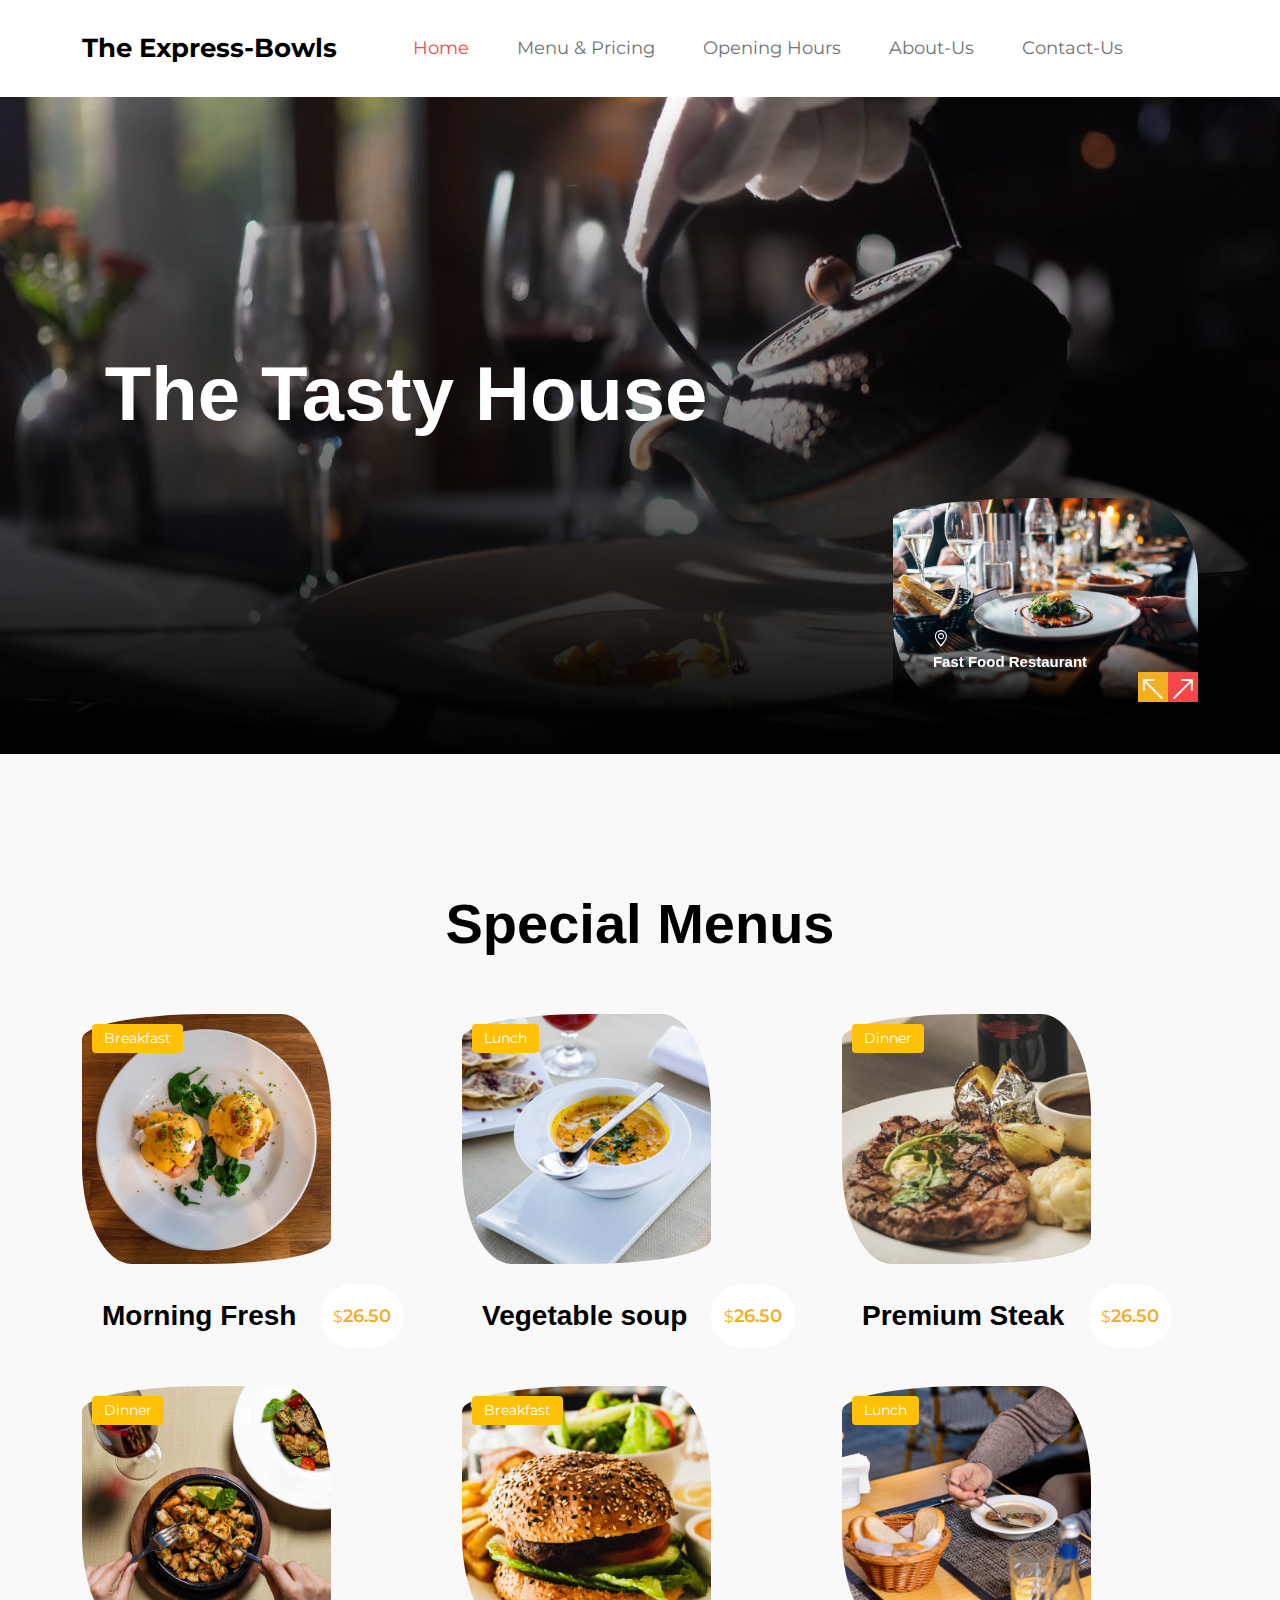
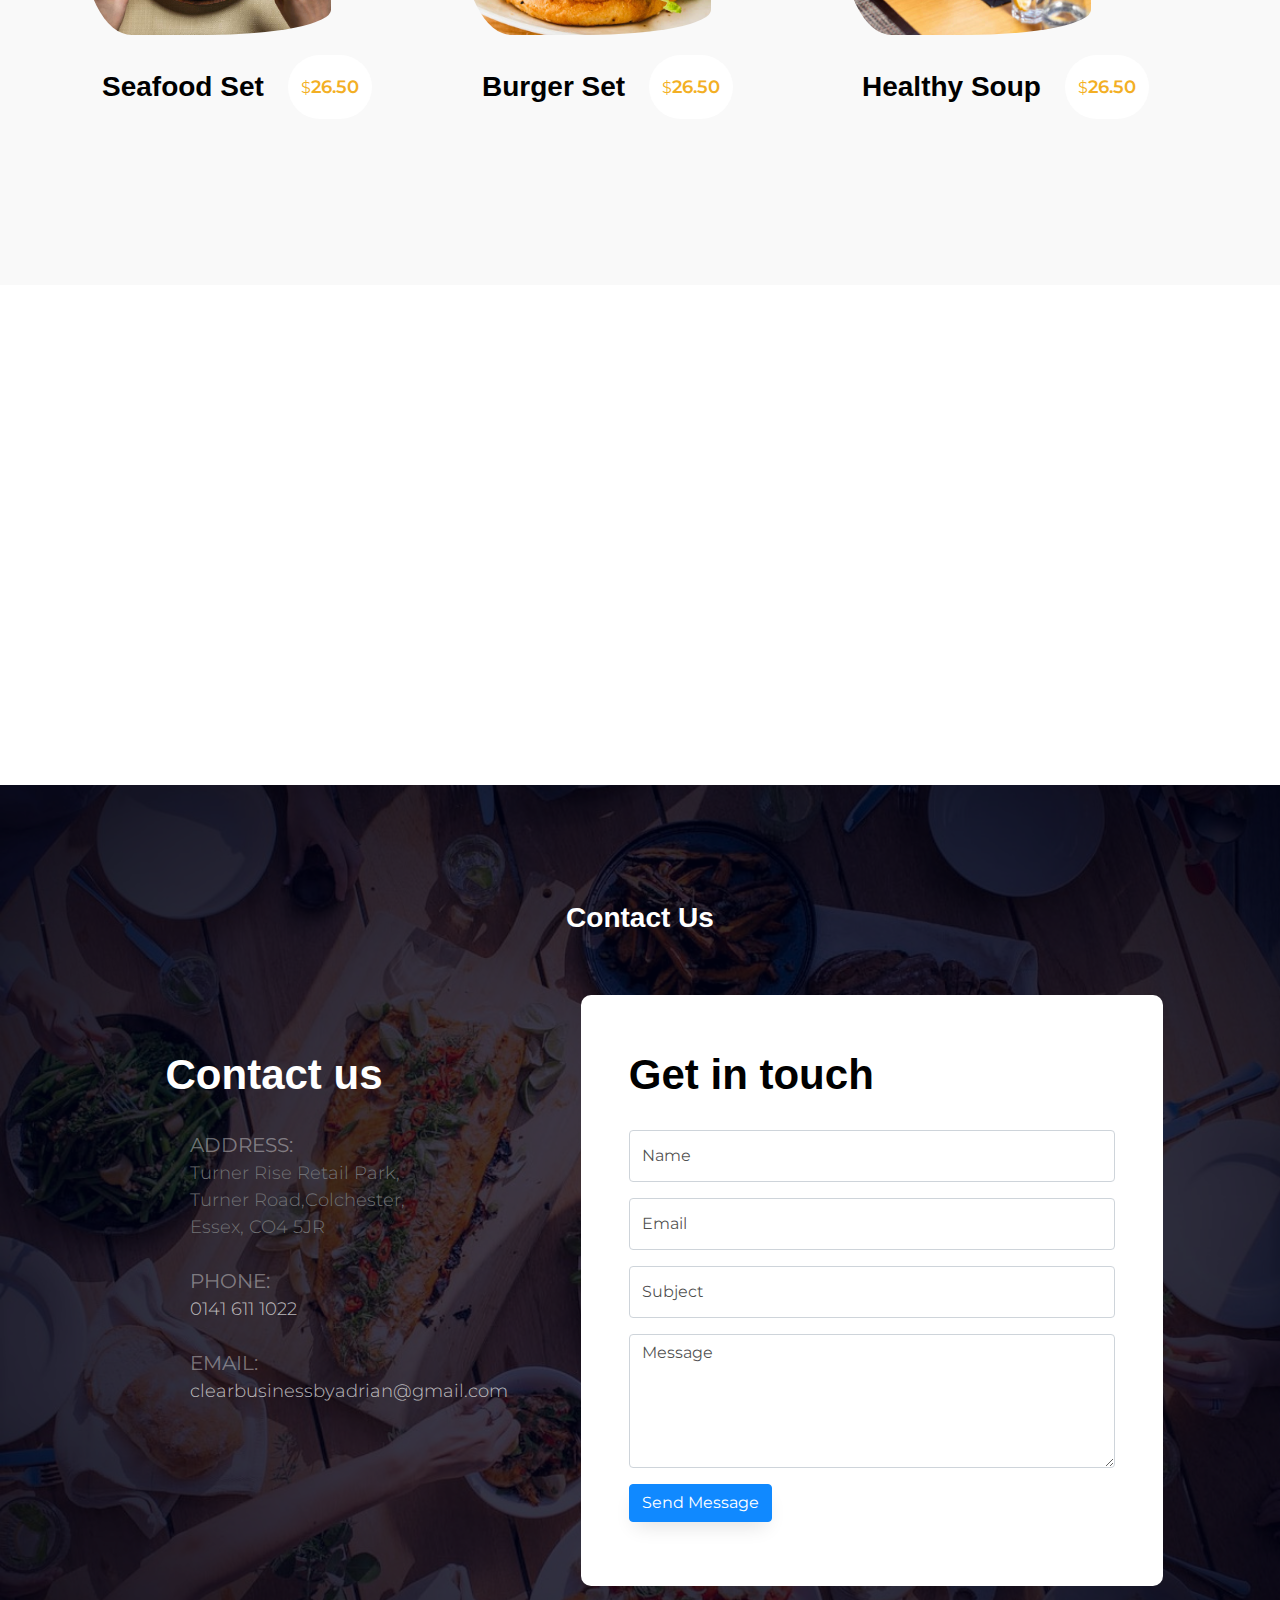
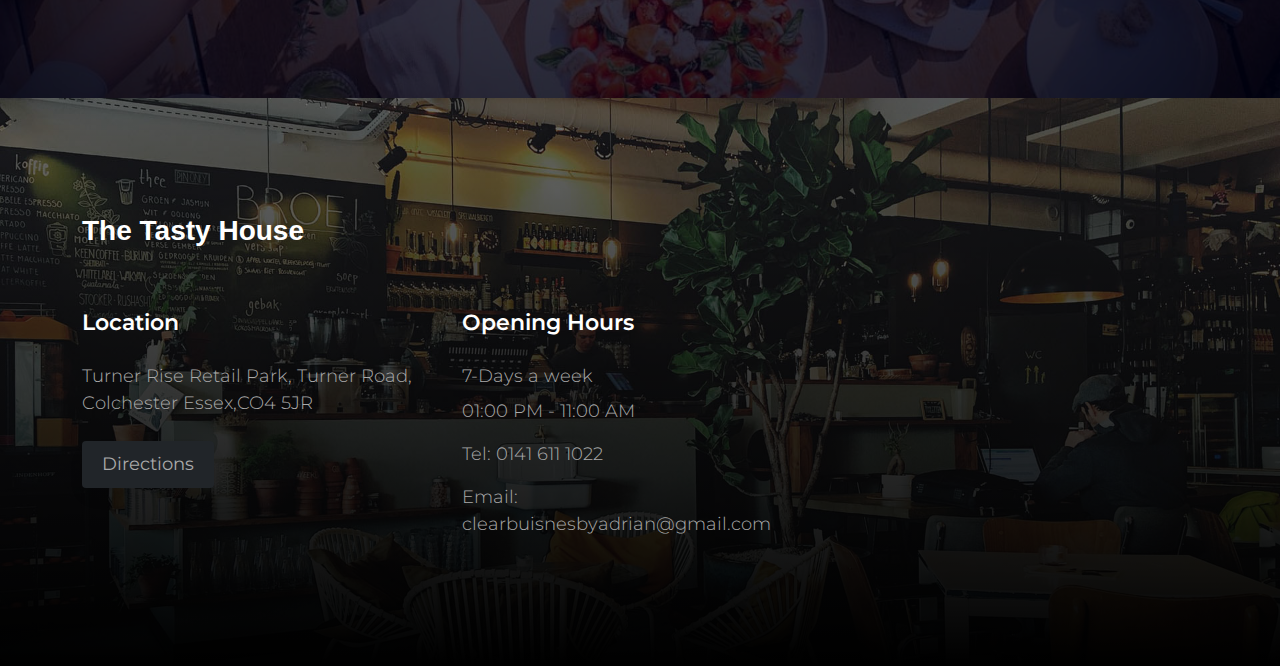
<file: index.html>
<!doctype html>
<html lang="en">

<head>
    <meta charset="utf-8">
    <meta name="viewport" content="width=device-width, initial-scale=1">

    <meta name="description" content="">
    <meta name="author" content="">

    <title>The Express-Bowls</title>

    <!-- CSS FILES -->
    <link rel="stylesheet" href="css/style.css">
    <link rel="preconnect" href="https://fonts.googleapis.com">

    <link rel="preconnect" href="https://fonts.gstatic.com" crossorigin>

    <link href="https://fonts.googleapis.com/css2?family=Montserrat:wght@300;400;600;700&display=swap" rel="stylesheet">
    <link href="css/bootstrap.min.css" rel="stylesheet">


    <link href="css/bootstrap-icons.css" rel="stylesheet">

    <link href="css/tooplate-crispy-kitchen.css" rel="stylesheet">



    <!--


-->
</head>

<body>

    <nav class="navbar navbar-expand-lg bg-white shadow-lg">
        <div class="container">
            <button class="navbar-toggler" type="button" data-bs-toggle="collapse" data-bs-target="#navbarNav" aria-controls="navbarNav" aria-expanded="false" aria-label="Toggle navigation">
                <span class="navbar-toggler-icon"></span>
            </button>

            <a class="navbar-brand" href="index.html">
                The Express-Bowls
            </a>



            <div class="collapse navbar-collapse" id="navbarNav">
                <ul class="navbar-nav mx-auto">
                    <li class="nav-item">
                        <a class="nav-link active" href="index.html">Home</a>
                    </li>

                    <li class="nav-item">
                        <a class="nav-link" href="menu.html">Menu & Pricing</a>
                    </li>

                    <li class="nav-item">
                        <a class="nav-link" href="news.html">Opening Hours</a>
                    </li>
                    <li class="nav-item">
                        <a class="nav-link" href="about.html">About-Us</a>
                    </li>

                    <li class="nav-item">
                        <a class="nav-link" href="contact.html">Contact-Us</a>
                    </li>
                </ul>
            </div>



        </div>
    </nav>

    <main>

        <section class="hero">
            <div class="container">
                <div class="row">

                    <div class="col-lg-5 col-12 m-auto">
                        <div class="heroText">

                            <h1 class="text-white mb-lg-5 mb-3">The Tasty House</h1>

                            <div class="c-reviews my-3 d-flex flex-wrap align-items-center">
                                <div class="d-flex flex-wrap align-items-center">

                                </div>


                            </div>
                        </div>
                    </div>

                    <div class="col-lg-7 col-12">
                        <div id="carouselExampleCaptions" class="carousel carousel-fade hero-carousel slide" data-bs-ride="carousel">
                            <div class="carousel-inner">
                                <div class="carousel-item active">
                                    <div class="carousel-image-wrap">
                                        <img src="images/slide/jay-wennington-N_Y88TWmGwA-unsplash.jpg" class="img-fluid carousel-image" alt="">
                                    </div>

                                    <div class="carousel-caption">
                                        <span class="text-white">
                                            <i class="bi-geo-alt me-2"></i>
                                          
                                        </span>

                                        <h4 class="hero-text">Fast Food Restaurant</h4>
                                    </div>
                                </div>

                                <div class="carousel-item">
                                    <div class="carousel-image-wrap">
                                        <img src="images/slide/jason-leung-O67LZfeyYBk-unsplash.jpg" class="img-fluid carousel-image" alt="">
                                    </div>

                                    <div class="carousel-caption">
                                        <div class="d-flex align-items-center">
                                            <h4 class="hero-text">Steak</h4>



                                        </div>

                                        <div class="d-flex flex-wrap align-items-center">

                                        </div>
                                    </div>
                                </div>

                                <div class="carousel-item">
                                    <div class="carousel-image-wrap">
                                        <img src="images/slide/ivan-torres-MQUqbmszGGM-unsplash.jpg" class="img-fluid carousel-image" alt="">
                                    </div>

                                    <div class="carousel-caption">
                                        <div class="d-flex align-items-center">
                                            <h4 class="hero-text">Sausage Pasta</h4>


                                        </div>

                                        <div class="d-flex flex-wrap align-items-center">

                                        </div>
                                    </div>
                                </div>
                            </div>

                            <button class="carousel-control-prev" type="button" data-bs-target="#carouselExampleCaptions" data-bs-slide="prev">
                                <span class="carousel-control-prev-icon" aria-hidden="true"></span>
                                <span class="visually-hidden">Previous</span>
                            </button>

                            <button class="carousel-control-next" type="button" data-bs-target="#carouselExampleCaptions" data-bs-slide="next">
                                <span class="carousel-control-next-icon" aria-hidden="true"></span>
                                <span class="visually-hidden">Next</span>
                            </button>
                        </div>
                    </div>

                </div>
            </div>

            <div class="video-wrap">
                <video autoplay="" loop="" muted="" class="custom-video" poster="">
                    <source src="video/production_ID_3769033.mp4" type="video/mp4">
                    Your browser does not support the video tag.
                </video>
            </div>

            <div class="overlay"></div>
        </section>

        <section class="menu section-padding">
            <div class="container">
                <div class="row">

                    <div class="col-12">
                        <h2 class="text-center mb-lg-5 mb-4">Special Menus</h2>
                    </div>

                    <div class="col-lg-4 col-md-6 col-13">
                        <div class="menu-thumb">
                            <div class="menu-image-wrap">
                                <img src="images/breakfast/brett-jordan-8xt8-HIFqc8-unsplash.jpg" class="img-fluid menu-image" alt="">

                                <span id="menu_name" class="menu-tag bg-warning">Breakfast</span>
                            </div>

                            <div id="menuinfo" class="menu-info d-flex flex-wrap align-items-center">
                                <h4 id="menu_heading" class="mb-0">Morning Fresh</h4>
                                <span class="price-tag ms-4"><small>$</small>26.50</span>



                                <div class="d-flex flex-wrap align-items-center w-100 mt-2">



                                </div>
                            </div>
                        </div>
                    </div>

                    <div class="col-lg-4 col-md-6 col-13">
                        <div class="menu-thumb">
                            <div class="menu-image-wrap">
                                <img src="images/lunch/farhad-ibrahimzade-MGKqxm6u2bc-unsplash.jpg" class="img-fluid menu-image" alt="">

                                <span id="menu_name" class="menu-tag bg-warning">Lunch</span>
                            </div>

                            <div class="menu-info d-flex flex-wrap align-items-center">
                                <h4 class="mb-0">Vegetable soup</h4>
                                <span class="price-tag ms-4"><small>$</small>26.50</span>



                                <div class="d-flex flex-wrap align-items-center w-100 mt-2">



                                </div>
                            </div>
                        </div>
                    </div>

                    <div class="col-lg-4 col-md-6 col-13">
                        <div class="menu-thumb">
                            <div class="menu-image-wrap">
                                <img src="images/dinner/keriliwi-c3mFafsFz2w-unsplash.jpg" class="img-fluid menu-image" alt="">

                                <span id="menu_name" class="menu-tag bg-warning">Dinner</span>
                            </div>

                            <div class="menu-info d-flex flex-wrap align-items-center">
                                <h4 class="mb-0">Premium Steak</h4>
                                <span class="price-tag ms-4"><small>$</small>26.50</span>





                                <div class="d-flex flex-wrap align-items-center w-100 mt-2">



                                </div>
                            </div>
                        </div>
                    </div>

                    <div class="col-lg-4 col-md-6 col-13">
                        <div class="menu-thumb">
                            <div class="menu-image-wrap">
                                <img src="images/dinner/farhad-ibrahimzade-ZipYER3NLhY-unsplash.jpg" class="img-fluid menu-image" alt="">

                                <span id="menu_name" class="menu-tag bg-warning">Dinner</span>
                            </div>

                            <div class="menu-info d-flex flex-wrap align-items-center">
                                <h4 class="mb-0">Seafood Set</h4>
                                <span class="price-tag ms-4"><small>$</small>26.50</span>





                                <div class="d-flex flex-wrap align-items-center w-100 mt-2">


                                </div>
                            </div>
                        </div>
                    </div>

                    <div class="col-lg-4 col-md-6 col-13">
                        <div class="menu-thumb">
                            <div class="menu-image-wrap">
                                <img src="images/breakfast/louis-hansel-dphM2U1xq0U-unsplash.jpg" class="img-fluid menu-image  " alt="">

                                <span id="menu_name" class="menu-tag bg-warning">Breakfast</span>
                            </div>

                            <div class="menu-info d-flex flex-wrap align-items-center">
                                <h4 class="mb-0">Burger Set</h4>
                                <span class="price-tag ms-4"><small>$</small>26.50</span>



                                <div class="d-flex flex-wrap align-items-center w-100 mt-2">



                                </div>
                            </div>
                        </div>
                    </div>

                    <div class="col-lg-4 col-md-6 col-13">
                        <div class="menu-thumb">
                            <div class="menu-image-wrap">
                                <img src="images/lunch/farhad-ibrahimzade-D5c9ZciQy_I-unsplash.jpg" class="img-fluid menu-image" alt="">

                                <span id="menu_name" class="menu-tag bg-warning">Lunch</span>
                            </div>

                            <div class="menu-info d-flex flex-wrap align-items-center">
                                <h4 class="mb-0">Healthy Soup</h4>
                                <span class="price-tag ms-4"><small>$</small>26.50</span>



                                <div class="d-flex flex-wrap align-items-center w-100 mt-2">


                                </div>
                            </div>
                        </div>
                    </div>

                </div>
            </div>
        </section>




    </main>


    <section class="BgImage"></section>
    <section class="ftco-section img bg-hero" style="background-image: url(images/bg_1.jpg);">

        <div class="container">
            <div class="row justify-content-center">
                <div class="col-md-6 text-center mb-5">
                    <h2 class="heading-section">Contact Us</h2>
                </div>
            </div>
            <div class="row justify-content-center">
                <div class="col-lg-11">
                    <div class="wrapper">
                        <div class="row no-gutters justify-content-between">
                            <div class="col-lg-6 d-flex align-items-stretch">
                                <div class="info-wrap w-100 p-5">
                                    <h3 class="mb-4">Contact us</h3>
                                    <div class="dbox w-100 d-flex align-items-start">
                                        <div class="icon d-flex align-items-center justify-content-center">
                                            <span class="fa fa-map-marker"></span>
                                        </div>
                                        <div class="text pl-4">
                                            <p><span>Address:</span> Turner Rise Retail Park, Turner Road,Colchester, Essex, CO4 5JR</p>
                                        </div>
                                    </div>
                                    <div class="dbox w-100 d-flex align-items-start">
                                        <div class="icon d-flex align-items-center justify-content-center">
                                            <span class="fa fa-phone"></span>
                                        </div>
                                        <div class="text pl-4">
                                            <p><span>Phone:</span> <a href="tel://0141 611 1022">0141 611 1022</a></p>
                                        </div>
                                    </div>
                                    <div class="dbox w-100 d-flex align-items-start">
                                        <div class="icon d-flex align-items-center justify-content-center">
                                            <span class="fa fa-paper-plane"></span>
                                        </div>
                                        <div class="text pl-4">
                                            <p><span>Email:</span> <a href="mailto:clearbusinessbyadrian@gmail.com">clearbusinessbyadrian@gmail.com</a></p>
                                        </div>
                                    </div>
                                    <div class="dbox w-100 d-flex align-items-start">
                                        <div class="icon d-flex align-items-center justify-content-center">
                                            <span class="fa fa-globe"></span>
                                        </div>
                                    </div>
                                </div>
                            </div>
                            <div class="col-lg-5">
                                <div class="contact-wrap w-100 p-md-5 p-4">
                                    <h3 class="mb-4">Get in touch</h3>
                                    <div id="form-message-warning" class="mb-4"></div>
                                    <div id="form-message-success" class="mb-4">
                                        Your message was sent, thank you!
                                    </div>
                                    <form method="POST" id="contactForm" name="contactForm">
                                        <div class="row">
                                            <div class="col-md-12">
                                                <div class="form-group">
                                                    <input type="text" class="form-control" name="name" id="name" placeholder="Name">
                                                </div>
                                            </div>
                                            <div class="col-md-12">
                                                <div class="form-group">
                                                    <input type="email" class="form-control" name="email" id="email" placeholder="Email">
                                                </div>
                                            </div>
                                            <div class="col-md-12">
                                                <div class="form-group">
                                                    <input type="text" class="form-control" name="subject" id="subject" placeholder="Subject">
                                                </div>
                                            </div>
                                            <div class="col-md-12">
                                                <div class="form-group">
                                                    <textarea name="message" class="form-control" id="message" cols="30" rows="5" placeholder="Message"></textarea>
                                                </div>
                                            </div>
                                            <div class="col-md-12">

                                                <div class="form-group">
                                                    <input type="submit" value="Send Message" class="btn btn-primary" onclick="sendEmail()">
                                                    <div class="submitting"></div>
                                                </div>
                                            </div>
                                        </div>
                                    </form>
                                </div>
                            </div>
                        </div>
                    </div>
                </div>
            </div>
        </div>
    </section>
    </section>




    <script src="https://smtpjs.com/v3/smtp.js">
    </script>
    <script>
        function sendEmail() {
            Email.send({
                Host: "smtp.elasticemail.com",
                Username: "idrees",
                Password: "idrees@538",
                To: 'midreesyounas.official@gmail.com',
                From: "pakora@gmail.com",
                Subject: "This is the subject",
                Body: "And this is the body"
            }).then(
                message => alert(message)
            );
        }
    </script>

    <footer class="site-footer section-padding">

        <div class="container">

            <div class="row">

                <div class="col-12">
                    <h4 class="text-white mb-4 me-5">The Tasty House</h4>
                </div>

                <div class="col-lg-4 col-md-7 col-xs-12 tooplate-mt30">
                    <h6 class="text-white mb-lg-4 mb-3">Location</h6>

                    <p>Turner Rise Retail Park, Turner Road, Colchester Essex,CO4 5JR</p>

                    <a href="https://www.google.com/maps/place/Turner+Rise+Retail+Park/@51.9011245,0.8994931,17z/data=!4m14!1m7!3m6!1s0x47d90450186aff17:0x8b2af324bcc74c2c!2sTurner+Rise+Retail+Park!8m2!3d51.9011212!4d0.9016818!16s%2Fg%2F1q62cgfvk!3m5!1s0x47d90450186aff17:0x8b2af324bcc74c2c!8m2!3d51.9011212!4d0.9016818!16s%2Fg%2F1q62cgfvk"
                        class="custom-btn btn btn-dark mt-2">Directions</a>
                </div>

                <div class="col-lg-4 col-md-5 col-xs-12 tooplate-mt30">
                    <h6 class="text-white mb-lg-4 mb-3">Opening Hours</h6>

                    <p class="mb-2">7-Days a week</p>

                    <p>01:00 PM - 11:00 AM</p>

                    <p>Tel: <a href="tel: 0141 611 1022" class="tel-link">0141 611 1022</a></p>
                    <p>Email: <a href="mailto:clearbuisnesbyadrian@gmail.com">clearbuisnesbyadrian@gmail.com</a></p>

                </div>


            </div>
            <!-- row ending -->

        </div>
        <!-- container ending -->

    </footer>

    <!-- Modal -->
    <div class="modal fade" id="BookingModal" tabindex="-1" aria-labelledby="BookingModal" aria-hidden="true">
        <div class="modal-dialog modal-dialog-centered modal-xl">
            <div class="modal-content">
                <div class="modal-header">
                    <h3 class="mb-0">Reserve a table</h3>

                    <button type="button" class="btn-close" data-bs-dismiss="modal" aria-label="Close"></button>
                </div>

                <div class="modal-body d-flex flex-column justify-content-center">
                    <div class="booking">

                        <form class="booking-form row" role="form" action="#" method="post">
                            <div class="col-lg-6 col-12">
                                <label for="name" class="form-label">Full Name</label>

                                <input type="text" name="name" id="name" class="form-control" placeholder="Your Name" required>
                            </div>

                            <div class="col-lg-6 col-12">
                                <label for="email" class="form-label">Email Address</label>

                                <input type="email" name="email" id="email" pattern="[^ @]*@[^ @]*" class="form-control" placeholder="your@email.com" required>
                            </div>

                            <div class="col-lg-6 col-12">
                                <label for="phone" class="form-label">Phone Number</label>

                                <input type="telephone" name="phone" id="phone" pattern="[0-9]{3}-[0-9]{3}-[0-9]{4}" class="form-control" placeholder="123-456-7890">
                            </div>

                            <div class="col-lg-6 col-12">
                                <label for="people" class="form-label">Number of persons</label>

                                <input type="text" name="people" id="people" class="form-control" placeholder="12 persons">
                            </div>

                            <div class="col-lg-6 col-12">
                                <label for="date" class="form-label">Date</label>

                                <input type="date" name="date" id="date" value="" class="form-control">
                            </div>

                            <div class="col-lg-6 col-12">
                                <label for="time" class="form-label">Time</label>

                                <select class="form-select form-control" name="time" id="time">
                                    <option value="5" selected>5:00 PM</option>
                                    <option value="6">6:00 PM</option>
                                    <option value="7">7:00 PM</option>
                                    <option value="8">8:00 PM</option>
                                    <option value="9">9:00 PM</option>
                                </select>
                            </div>

                            <div class="col-12">
                                <label for="message" class="form-label">Special Request</label>

                                <textarea class="form-control" rows="4" id="message" name="message" placeholder=""></textarea>
                            </div>

                            <div class="col-lg-4 col-12 ms-auto">
                                <button type="submit" class="form-control">Submit Request</button>
                            </div>
                        </form>
                    </div>
                </div>

                <div class="modal-footer"></div>

            </div>

        </div>
    </div>

    <!-- JAVASCRIPT FILES -->
    <script src="js/jquery.min.js"></script>
    <script src="js/bootstrap.bundle.min.js"></script>
    <script src="js/custom.js"></script>




</body>

</html>
</file>
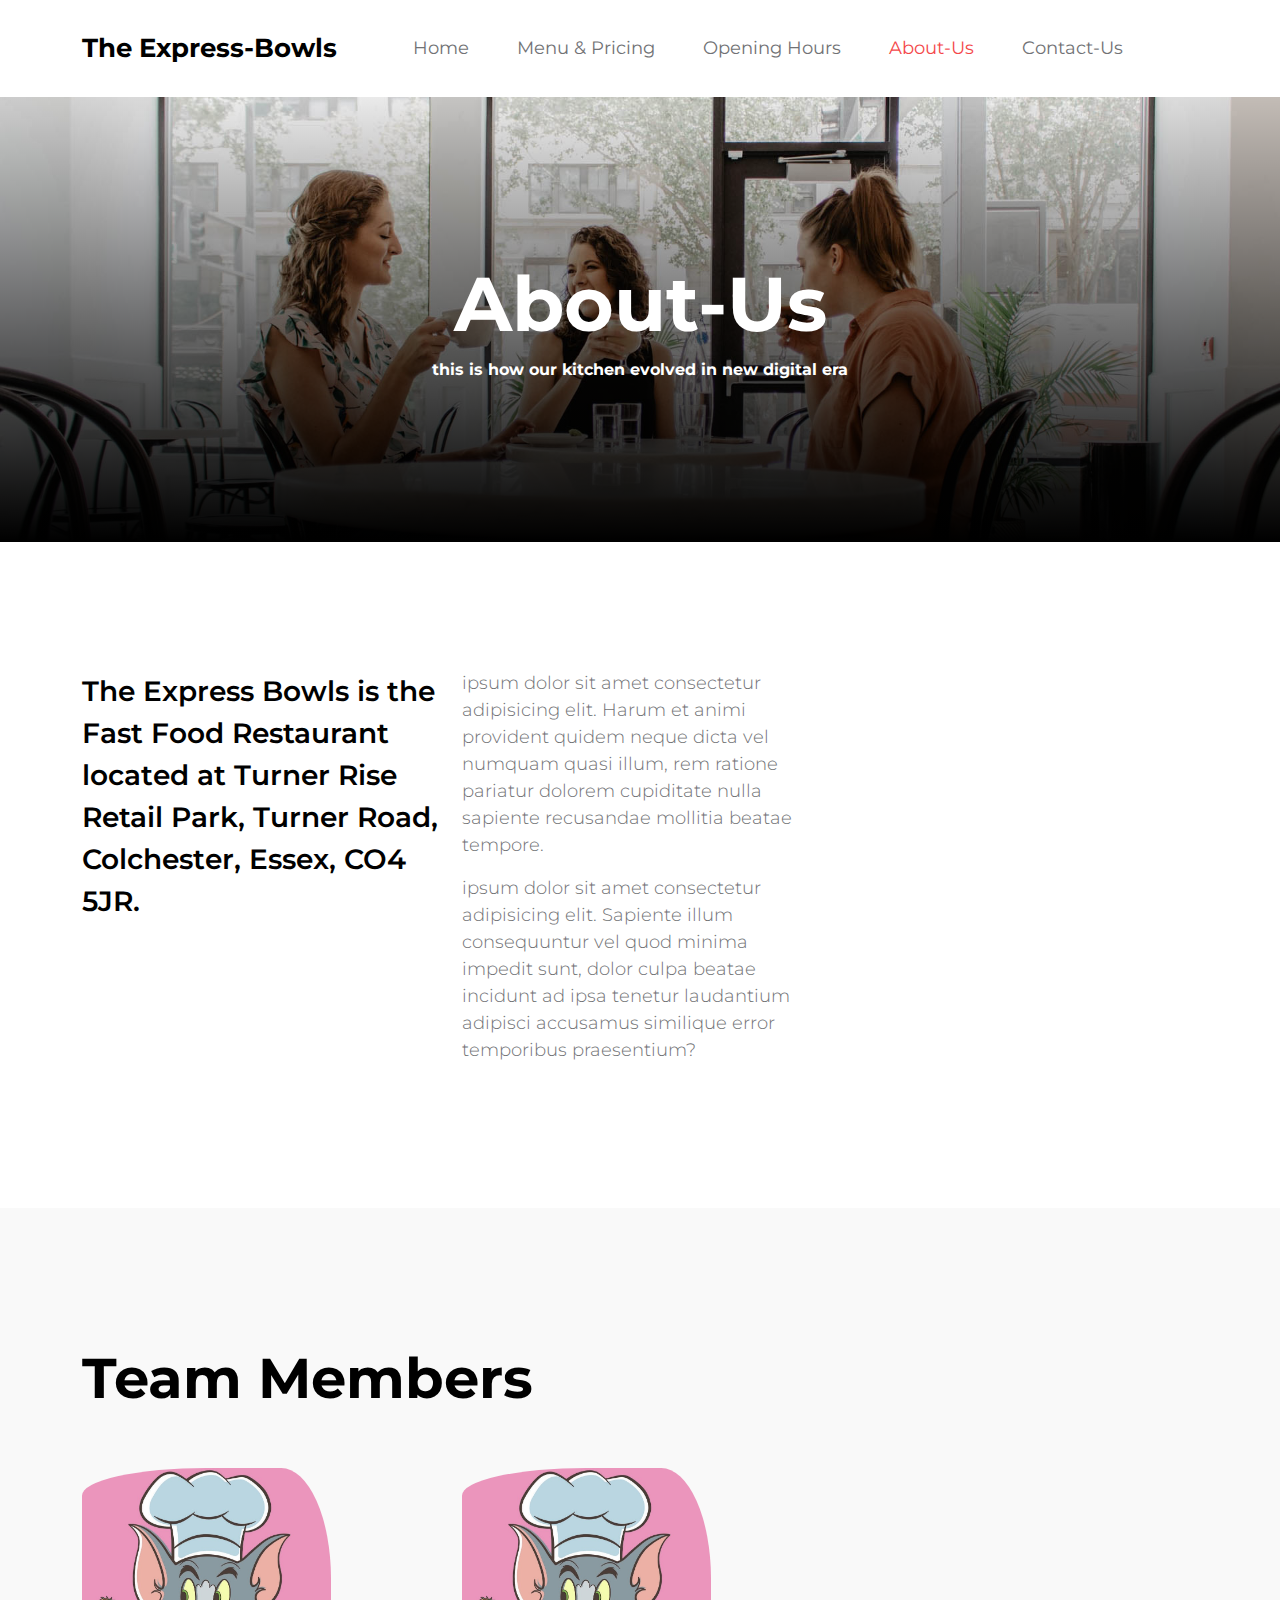
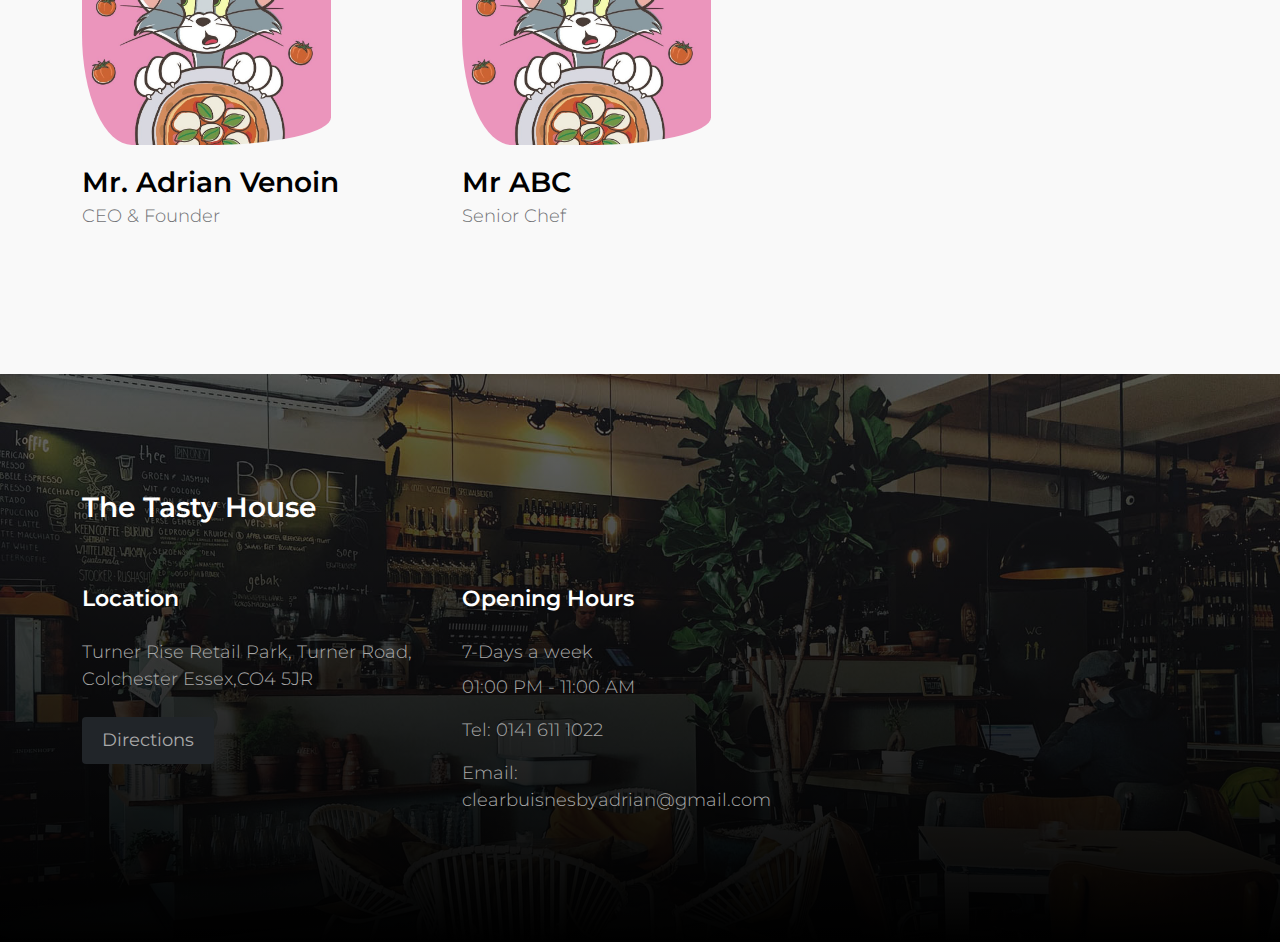
<file: about.html>
<!doctype html>
<html lang="en">

<head>
    <meta charset="utf-8">
    <meta name="viewport" content="width=device-width, initial-scale=1">

    <meta name="description" content="">
    <meta name="author" content="">

    <title>The Express-Bowls</title>

    <!-- CSS FILES -->
    <link rel="preconnect" href="https://fonts.googleapis.com">

    <link rel="preconnect" href="https://fonts.gstatic.com" crossorigin>

    <link href="https://fonts.googleapis.com/css2?family=Montserrat:wght@300;400;600;700&display=swap" rel="stylesheet">
    <link href="css/bootstrap.min.css" rel="stylesheet">

    <link href="css/bootstrap-icons.css" rel="stylesheet">

    <link href="css/tooplate-crispy-kitchen.css" rel="stylesheet">
</head>

<body>

    <nav class="navbar navbar-expand-lg bg-white shadow-lg">
        <div class="container">
            <button class="navbar-toggler" type="button" data-bs-toggle="collapse" data-bs-target="#navbarNav" aria-controls="navbarNav" aria-expanded="false" aria-label="Toggle navigation">
                    <span class="navbar-toggler-icon"></span>
                </button>

            <a class="navbar-brand" href="index.html">
                The Express-Bowls
                </a>



            <div class="collapse navbar-collapse" id="navbarNav">
                <ul class="navbar-nav mx-auto">
                    <li class="nav-item">
                        <a class="nav-link " href="index.html">Home</a>
                    </li>

                    <li class="nav-item">
                        <a class="nav-link" href="menu.html">Menu & Pricing</a>
                    </li>

                    <li class="nav-item">
                        <a class="nav-link" href="news.html">Opening Hours</a>
                    </li>
                    <li class="nav-item">
                        <a class="nav-link active" href="about.html">About-Us</a>
                    </li>

                    <li class="nav-item">
                        <a class="nav-link" href="contact.html">Contact-Us</a>
                    </li>
                </ul>
            </div>


        </div>
    </nav>

    <main>

        <header class="site-header site-about-header">
            <div class="container">
                <div class="row">

                    <div class="col-lg-10 col-12 mx-auto">
                        <h1 class="text-white">About-Us</h1>

                        <strong class="text-white">this is how our kitchen evolved in new digital era</strong>
                    </div>

                </div>
            </div>

            <div class="overlay"></div>
        </header>

        <section class="about section-padding bg-white">
            <div class="container">
                <div class="row">

                    <div class="col-lg-6 col-12 mb-2">
                        <h4 class="mb-3">The Express Bowls is the Fast Food Restaurant located at Turner Rise Retail Park, Turner Road, Colchester, Essex, CO4 5JR.</h4>


                    </div>

                    <div class="col-lg-6 col-12">

                        <p> ipsum dolor sit amet consectetur adipisicing elit. Harum et animi provident quidem neque dicta vel numquam quasi illum, rem ratione pariatur dolorem cupiditate nulla sapiente recusandae mollitia beatae tempore.</p>
                        <p> ipsum dolor sit amet consectetur adipisicing elit. Sapiente illum consequuntur vel quod minima impedit sunt, dolor culpa beatae incidunt ad ipsa tenetur laudantium adipisci accusamus similique error temporibus praesentium?</p>
                    </div>

                </div>
            </div>
        </section>

        <section class="about section-padding">
            <div class="container">
                <div class="row">

                    <div class="col-12">
                        <h2 class="mb-5">Team Members</h2>
                    </div>

                    <div class="col-lg-4 col-12">
                        <div class="team-thumb">
                            <img src="images/tom.jpg" class="img-fluid team-image" alt="">

                            <div class="team-info">
                                <h4 class="mt-3 mb-0">Mr. Adrian Venoin</h4>

                                <p>CEO &amp; Founder</p>
                            </div>
                        </div>
                    </div>


                    <div class="col-lg-4 col-12">
                        <div class="team-thumb">
                            <img src="images/tom.jpg" class="img-fluid team-image" alt="">

                            <h4 class="mt-3 mb-0">Mr ABC</h4>

                            <p>Senior Chef</p>
                        </div>
                    </div>

                </div>
            </div>
        </section>



    </main>

    <footer class="site-footer section-padding">

        <div class="container">

            <div class="row">

                <div class="col-12">
                    <h4 class="text-white mb-4 me-5">The Tasty House</h4>
                </div>

                <div class="col-lg-4 col-md-7 col-xs-12 tooplate-mt30">
                    <h6 class="text-white mb-lg-4 mb-3">Location</h6>

                    <p>Turner Rise Retail Park, Turner Road, Colchester Essex,CO4 5JR</p>

                    <a href="https://www.google.com/maps/place/Turner+Rise+Retail+Park/@51.9011245,0.8994931,17z/data=!4m14!1m7!3m6!1s0x47d90450186aff17:0x8b2af324bcc74c2c!2sTurner+Rise+Retail+Park!8m2!3d51.9011212!4d0.9016818!16s%2Fg%2F1q62cgfvk!3m5!1s0x47d90450186aff17:0x8b2af324bcc74c2c!8m2!3d51.9011212!4d0.9016818!16s%2Fg%2F1q62cgfvk"
                        class="custom-btn btn btn-dark mt-2">Directions</a>
                </div>

                <div class="col-lg-4 col-md-5 col-xs-12 tooplate-mt30">
                    <h6 class="text-white mb-lg-4 mb-3">Opening Hours</h6>

                    <p class="mb-2">7-Days a week</p>

                    <p>01:00 PM - 11:00 AM</p>

                    <p>Tel: <a href="tel: 0141 611 1022" class="tel-link">0141 611 1022</a></p>
                    <p>Email: <a href="mailto:clearbuisnesbyadrian@gmail.com">clearbuisnesbyadrian@gmail.com</a></p>

                </div>


            </div>
            <!-- row ending -->

        </div>
        <!-- container ending -->

    </footer>

    <!-- Modal -->
    <div class="modal fade" id="BookingModal" tabindex="-1" aria-labelledby="BookingModal" aria-hidden="true">
        <div class="modal-dialog modal-dialog-centered modal-xl">
            <div class="modal-content">
                <div class="modal-header">
                    <h3 class="mb-0">Reserve a table</h3>

                    <button type="button" class="btn-close" data-bs-dismiss="modal" aria-label="Close"></button>
                </div>

                <div class="modal-body d-flex flex-column justify-content-center">
                    <div class="booking">

                        <form class="booking-form row" role="form" action="#" method="post">
                            <div class="col-lg-6 col-12">
                                <label for="name" class="form-label">Full Name</label>

                                <input type="text" name="name" id="name" class="form-control" placeholder="Your Name" required>
                            </div>

                            <div class="col-lg-6 col-12">
                                <label for="email" class="form-label">Email Address</label>

                                <input type="email" name="email" id="email" pattern="[^ @]*@[^ @]*" class="form-control" placeholder="your@email.com" required>
                            </div>

                            <div class="col-lg-6 col-12">
                                <label for="phone" class="form-label">Phone Number</label>

                                <input type="telephone" name="phone" id="phone" pattern="[0-9]{3}-[0-9]{3}-[0-9]{4}" class="form-control" placeholder="123-456-7890">
                            </div>

                            <div class="col-lg-6 col-12">
                                <label for="people" class="form-label">Number of persons</label>

                                <input type="text" name="people" id="people" class="form-control" placeholder="12 persons">
                            </div>

                            <div class="col-lg-6 col-12">
                                <label for="date" class="form-label">Date</label>

                                <input type="date" name="date" id="date" value="" class="form-control">
                            </div>

                            <div class="col-lg-6 col-12">
                                <label for="time" class="form-label">Time</label>

                                <select class="form-select form-control" name="time" id="time">
                                      <option value="5" selected>5:00 PM</option>
                                      <option value="6">6:00 PM</option>
                                      <option value="7">7:00 PM</option>
                                      <option value="8">8:00 PM</option>
                                      <option value="9">9:00 PM</option>
                                    </select>
                            </div>

                            <div class="col-12">
                                <label for="message" class="form-label">Special Request</label>

                                <textarea class="form-control" rows="4" id="message" name="message" placeholder=""></textarea>
                            </div>

                            <div class="col-lg-4 col-12 ms-auto">
                                <button type="submit" class="form-control">Submit Request</button>
                            </div>
                        </form>
                    </div>
                </div>

                <div class="modal-footer"></div>

            </div>

        </div>
    </div>

    <!-- JAVASCRIPT FILES -->
    <script src="js/jquery.min.js"></script>
    <script src="js/bootstrap.bundle.min.js"></script>
    <script src="js/custom.js"></script>

</body>

</html>
</file>
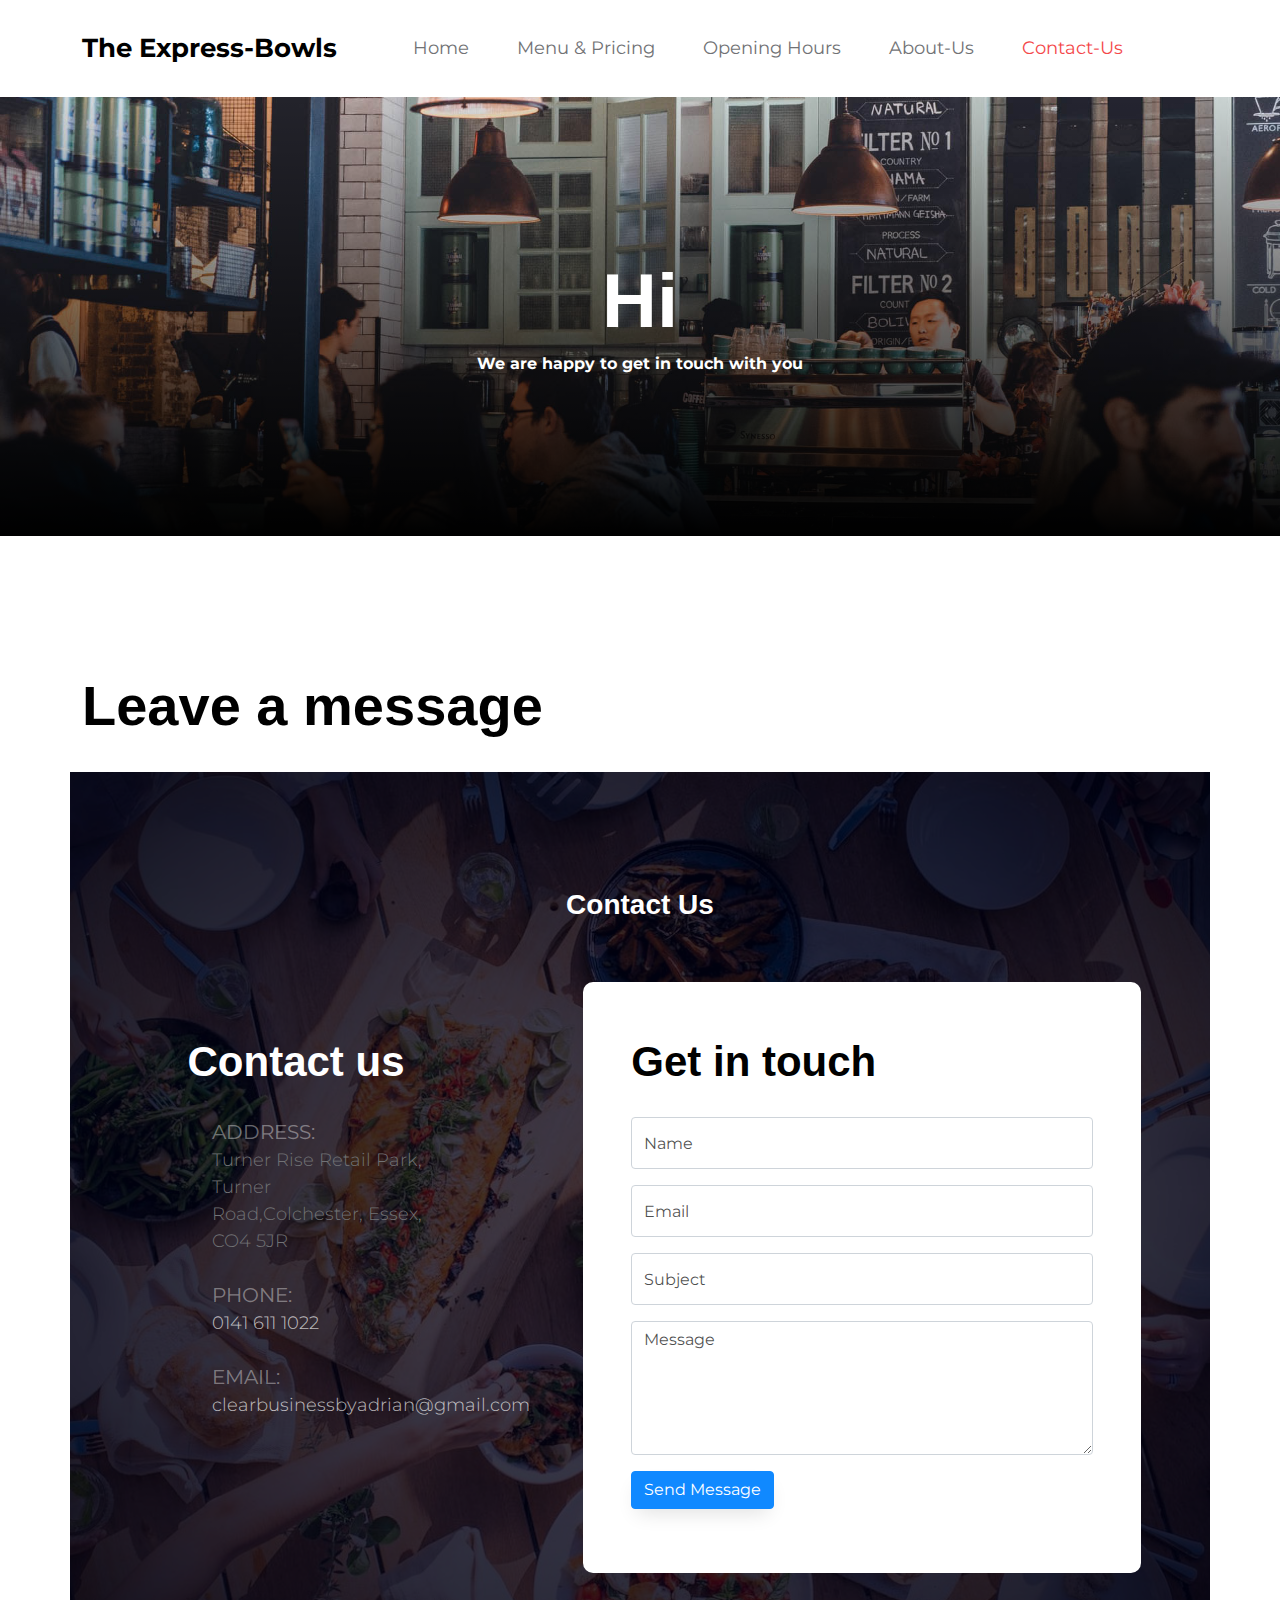
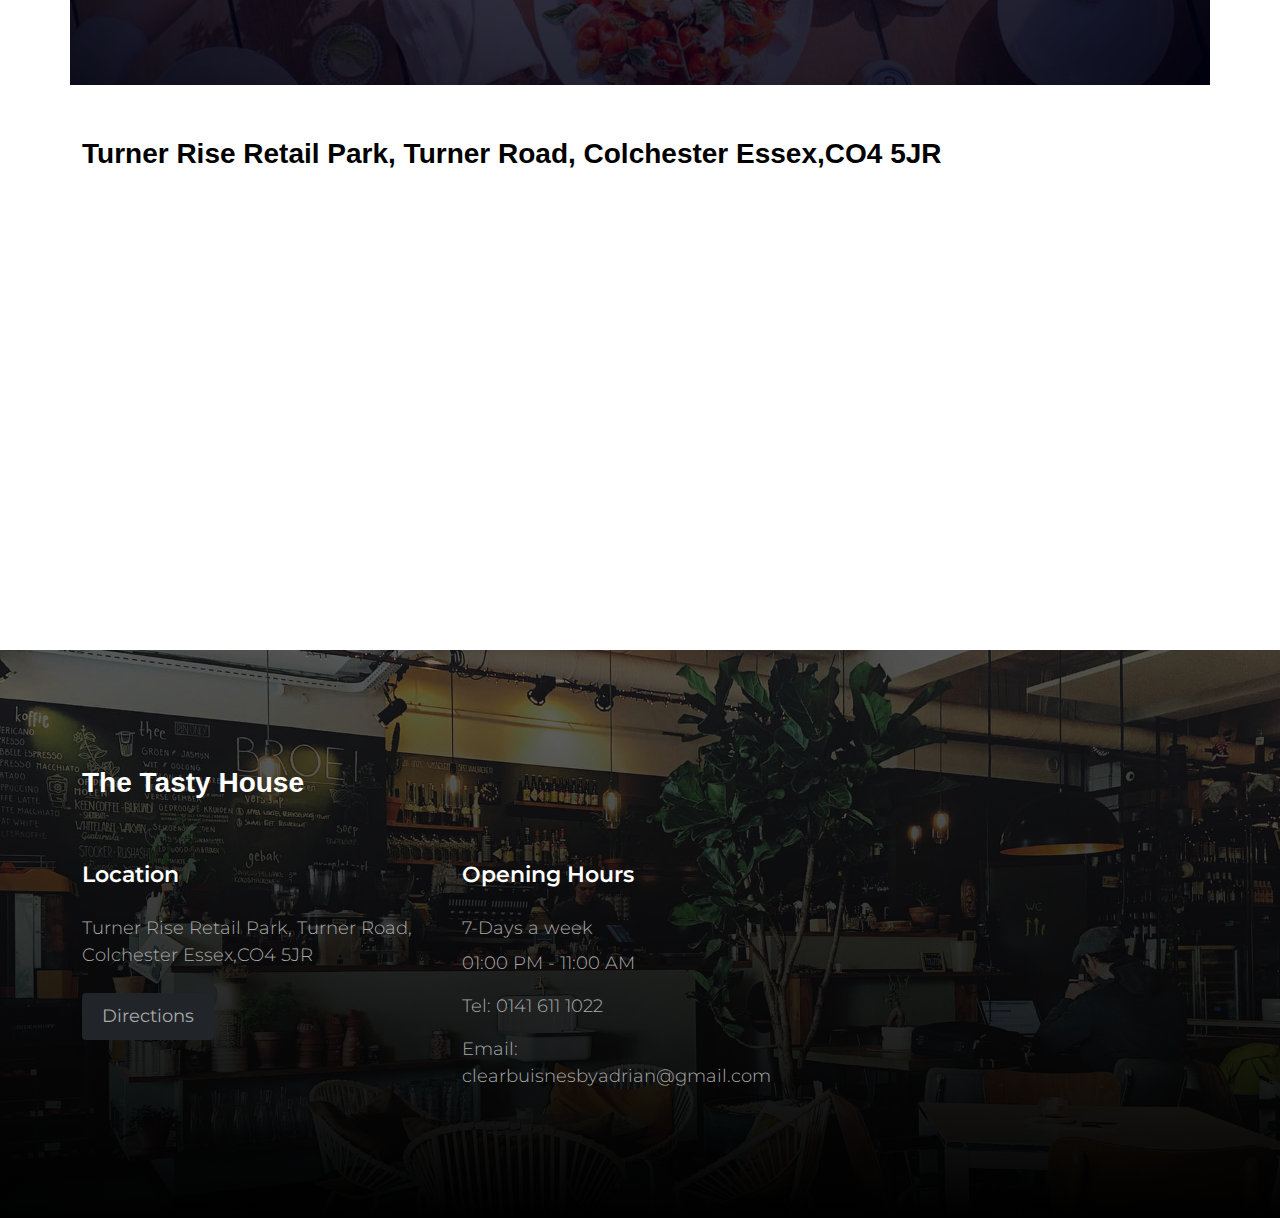
<file: contact.html>
<!doctype html>
<html lang="en">

<head>
    <meta charset="utf-8">
    <meta name="viewport" content="width=device-width, initial-scale=1">

    <meta name="description" content="">
    <meta name="author" content="">

    <title>The Express-Bowls </title>

    <!-- CSS FILES -->

    <link rel="preconnect" href="https://fonts.googleapis.com">


    <link rel="preconnect" href="https://fonts.gstatic.com" crossorigin>

    <link href="https://fonts.googleapis.com/css2?family=Montserrat:wght@300;400;600;700&display=swap" rel="stylesheet">
    <link rel="stylesheet" href="css/style.css">
    <link href="css/bootstrap.min.css" rel="stylesheet">

    <link href="css/bootstrap-icons.css" rel="stylesheet">


    <link href="css/tooplate-crispy-kitchen.css" rel="stylesheet">
</head>

<body>

    <nav class="navbar navbar-expand-lg bg-white shadow-lg">
        <div class="container">
            <button class="navbar-toggler" type="button" data-bs-toggle="collapse" data-bs-target="#navbarNav" aria-controls="navbarNav" aria-expanded="false" aria-label="Toggle navigation">
                <span class="navbar-toggler-icon"></span>
            </button>

            <a class="navbar-brand" href="index.html">
               The Express-Bowls
            </a>



            <div class="collapse navbar-collapse" id="navbarNav">
                <ul class="navbar-nav mx-auto">
                    <li class="nav-item">
                        <a class="nav-link " href="index.html">Home</a>
                    </li>

                    <li class="nav-item">
                        <a class="nav-link" href="menu.html">Menu & Pricing</a>
                    </li>

                    <li class="nav-item">
                        <a class="nav-link" href="news.html">Opening Hours</a>
                    </li>
                    <li class="nav-item">
                        <a class="nav-link" href="about.html">About-Us</a>
                    </li>

                    <li class="nav-item">
                        <a class="nav-link active" href="contact.html">Contact-Us</a>
                    </li>
                </ul>
            </div>



        </div>
    </nav>

    <main>

        <header class="site-header site-contact-header">
            <div class="container">
                <div class="row">

                    <div class="col-lg-10 col-12 mx-auto">
                        <h1 class="text-white">Hi</h1>

                        <strong class="text-white">We are happy to get in touch with you</strong>
                    </div>

                </div>
            </div>

            <div class="overlay"></div>
        </header>

        <section class="contact section-padding">
            <div class="container">
                <div class="row">

                    <div class="col-12">
                        <h2 class="mb-4">Leave a message</h2>
                    </div>

                    <section class="ftco-section img bg-hero" style="background-image: url(images/bg_1.jpg);">
                        <div class="container">
                            <div class="row justify-content-center">
                                <div class="col-md-6 text-center mb-5">
                                    <h2 class="heading-section">Contact Us</h2>
                                </div>
                            </div>
                            <div class="row justify-content-center">
                                <div class="col-lg-11">
                                    <div class="wrapper">
                                        <div class="row no-gutters justify-content-between">
                                            <div class="col-lg-6 d-flex align-items-stretch">
                                                <div class="info-wrap w-100 p-5">
                                                    <h3 class="mb-4">Contact us</h3>
                                                    <div class="dbox w-100 d-flex align-items-start">
                                                        <div class="icon d-flex align-items-center justify-content-center">
                                                            <span class="fa fa-map-marker"></span>
                                                        </div>
                                                        <div class="text pl-4">
                                                            <p><span>Address:</span> Turner Rise Retail Park, Turner Road,Colchester, Essex, CO4 5JR</p>
                                                        </div>
                                                    </div>
                                                    <div class="dbox w-100 d-flex align-items-start">
                                                        <div class="icon d-flex align-items-center justify-content-center">
                                                            <span class="fa fa-phone"></span>
                                                        </div>
                                                        <div class="text pl-4">
                                                            <p><span>Phone:</span> <a href="tel://0141 611 1022">0141 611 1022</a></p>
                                                        </div>
                                                    </div>
                                                    <div class="dbox w-100 d-flex align-items-start">
                                                        <div class="icon d-flex align-items-center justify-content-center">
                                                            <span class="fa fa-paper-plane"></span>
                                                        </div>
                                                        <div class="text pl-4">
                                                            <p><span>Email:</span> <a href="mailto:clearbusinessbyadrian@gmail.com">clearbusinessbyadrian@gmail.com</a></p>
                                                        </div>
                                                    </div>
                                                    <div class="dbox w-100 d-flex align-items-start">
                                                        <div class="icon d-flex align-items-center justify-content-center">
                                                            <span class="fa fa-globe"></span>
                                                        </div>
                                                    </div>
                                                </div>
                                            </div>
                                            <div class="col-lg-5">
                                                <div class="contact-wrap w-100 p-md-5 p-4">
                                                    <h3 class="mb-4">Get in touch</h3>
                                                    <div id="form-message-warning" class="mb-4"></div>
                                                    <div id="form-message-success" class="mb-4">
                                                        Your message was sent, thank you!
                                                    </div>
                                                    <form method="POST" id="contactForm" name="contactForm">
                                                        <div class="row">
                                                            <div class="col-md-12">
                                                                <div class="form-group">
                                                                    <input type="text" class="form-control" name="name" id="name" placeholder="Name">
                                                                </div>
                                                            </div>
                                                            <div class="col-md-12">
                                                                <div class="form-group">
                                                                    <input type="email" class="form-control" name="email" id="email" placeholder="Email">
                                                                </div>
                                                            </div>
                                                            <div class="col-md-12">
                                                                <div class="form-group">
                                                                    <input type="text" class="form-control" name="subject" id="subject" placeholder="Subject">
                                                                </div>
                                                            </div>
                                                            <div class="col-md-12">
                                                                <div class="form-group">
                                                                    <textarea name="message" class="form-control" id="message" cols="30" rows="5" placeholder="Message"></textarea>
                                                                </div>
                                                            </div>
                                                            <div class="col-md-12">

                                                                <div class="form-group">
                                                                    <input type="submit" value="Send Message" class="btn btn-primary" onclick="sendEmail()">
                                                                    <div class="submitting"></div>
                                                                </div>
                                                            </div>
                                                        </div>
                                                    </form>
                                                </div>
                                            </div>
                                        </div>
                                    </div>
                                </div>
                            </div>
                        </div>
                    </section>


                    <div class="col-12">
                        <h4 class="mt-5 mb-4">Turner Rise Retail Park, Turner Road, Colchester Essex,CO4 5JR</h4>

                        <div class="google-map pt-3">
                            <iframe src="https://www.google.com/maps/embed?pb=!1m14!1m8!1m3!1d2461.7994174601286!2d0.8994931!3d51.9011245!3m2!1i1024!2i768!4f13.1!3m3!1m2!1s0x47d90450186aff17%3A0x8b2af324bcc74c2c!2sTurner%20Rise%20Retail%20Park!5e0!3m2!1sen!2s!4v1677005009935!5m2!1sen!2s"
                                width="100%" height="300" style="border:0;" allowfullscreen="" loading="lazy"></iframe>
                        </div>
                    </div>

                </div>
            </div>
        </section>

    </main>

    <footer class="site-footer section-padding">

        <div class="container">

            <div class="row">

                <div class="col-12">
                    <h4 class="text-white mb-4 me-5">The Tasty House</h4>
                </div>

                <div class="col-lg-4 col-md-7 col-xs-12 tooplate-mt30">
                    <h6 class="text-white mb-lg-4 mb-3">Location</h6>

                    <p>Turner Rise Retail Park, Turner Road, Colchester Essex,CO4 5JR</p>

                    <a href="https://www.google.com/maps/place/Turner+Rise+Retail+Park/@51.9011245,0.8994931,17z/data=!4m14!1m7!3m6!1s0x47d90450186aff17:0x8b2af324bcc74c2c!2sTurner+Rise+Retail+Park!8m2!3d51.9011212!4d0.9016818!16s%2Fg%2F1q62cgfvk!3m5!1s0x47d90450186aff17:0x8b2af324bcc74c2c!8m2!3d51.9011212!4d0.9016818!16s%2Fg%2F1q62cgfvk"
                        class="custom-btn btn btn-dark mt-2">Directions</a>
                </div>

                <div class="col-lg-4 col-md-5 col-xs-12 tooplate-mt30">
                    <h6 class="text-white mb-lg-4 mb-3">Opening Hours</h6>

                    <p class="mb-2">7-Days a week</p>

                    <p>01:00 PM - 11:00 AM</p>

                    <p>Tel: <a href="tel: 0141 611 1022" class="tel-link">0141 611 1022</a></p>
                    <p>Email: <a href="mailto:clearbuisnesbyadrian@gmail.com">clearbuisnesbyadrian@gmail.com</a></p>

                </div>


            </div>

            <!-- Modal -->
            <div class="modal fade" id="BookingModal" tabindex="-1" aria-labelledby="BookingModal" aria-hidden="true">
                <div class="modal-dialog modal-dialog-centered modal-xl">
                    <div class="modal-content">
                        <div class="modal-header">
                            <h3 class="mb-0">Reserve a table</h3>

                            <button type="button" class="btn-close" data-bs-dismiss="modal" aria-label="Close"></button>
                        </div>

                        <div class="modal-body d-flex flex-column justify-content-center">
                            <div class="booking">

                                <form class="booking-form row" role="form" action="#" method="post">
                                    <div class="col-lg-6 col-12">
                                        <label for="name" class="form-label">Full Name</label>

                                        <input type="text" name="name" id="name" class="form-control" placeholder="Your Name" required>
                                    </div>

                                    <div class="col-lg-6 col-12">
                                        <label for="email" class="form-label">Email Address</label>

                                        <input type="email" name="email" id="email" pattern="[^ @]*@[^ @]*" class="form-control" placeholder="your@email.com" required>
                                    </div>

                                    <div class="col-lg-6 col-12">
                                        <label for="phone" class="form-label">Phone Number</label>

                                        <input type="telephone" name="phone" id="phone" pattern="[0-9]{3}-[0-9]{3}-[0-9]{4}" class="form-control" placeholder="123-456-7890">
                                    </div>

                                    <div class="col-lg-6 col-12">
                                        <label for="people" class="form-label">Number of persons</label>

                                        <input type="text" name="people" id="people" class="form-control" placeholder="12 persons">
                                    </div>

                                    <div class="col-lg-6 col-12">
                                        <label for="date" class="form-label">Date</label>

                                        <input type="date" name="date" id="date" value="" class="form-control">
                                    </div>

                                    <div class="col-lg-6 col-12">
                                        <label for="time" class="form-label">Time</label>

                                        <select class="form-select form-control" name="time" id="time">
                                    <option value="5" selected>5:00 PM</option>
                                    <option value="6">6:00 PM</option>
                                    <option value="7">7:00 PM</option>
                                    <option value="8">8:00 PM</option>
                                    <option value="9">9:00 PM</option>
                                </select>
                                    </div>

                                    <div class="col-12">
                                        <label for="message" class="form-label">Special Request</label>

                                        <textarea class="form-control" rows="4" id="message" name="message" placeholder=""></textarea>
                                    </div>

                                    <div class="col-lg-4 col-12 ms-auto">
                                        <button type="submit" class="form-control">Submit Request</button>
                                    </div>
                                </form>
                            </div>
                        </div>

                        <div class="modal-footer"></div>

                    </div>

                </div>
            </div>

            <!-- JAVASCRIPT FILES -->
            <script src="js/jquery.min.js"></script>
            <script src="js/bootstrap.bundle.min.js"></script>
            <script src="js/custom.js"></script>

</body>

</html>
</file>
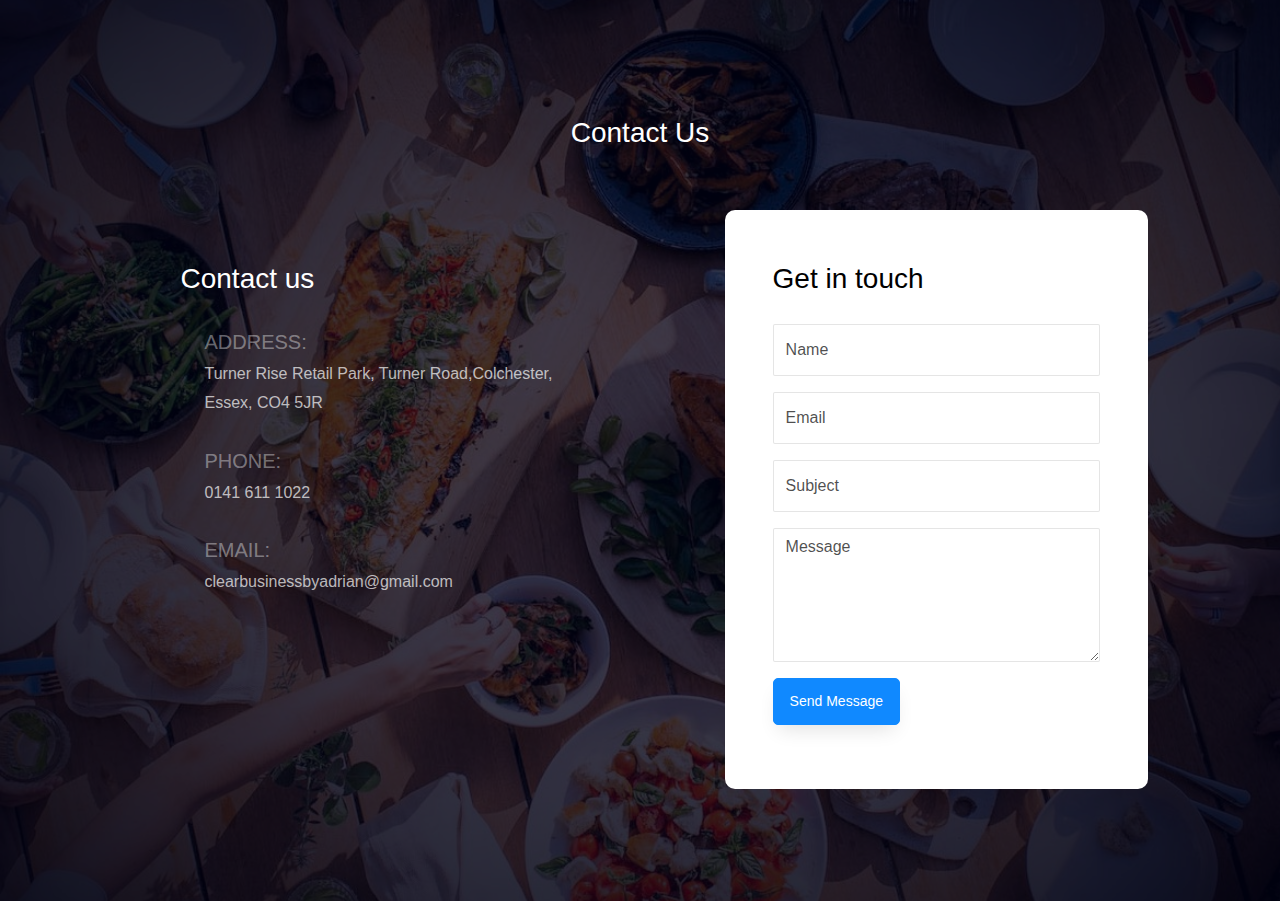
<file: contacttt.html>
<!doctype html>
<html lang="en">

<head>
    <title>Contact us</title>
    <meta charset="utf-8">
    <meta name="viewport" content="width=device-width, initial-scale=1, shrink-to-fit=no">
    <link rel="stylesheet" href="css/style.css">

</head>

<body>
    <section class="ftco-section img bg-hero" style="background-image: url(images/bg_1.jpg);">
        <div class="container">
            <div class="row justify-content-center">
                <div class="col-md-6 text-center mb-5">
                    <h2 class="heading-section">Contact Us</h2>
                </div>
            </div>
            <div class="row justify-content-center">
                <div class="col-lg-11">
                    <div class="wrapper">
                        <div class="row no-gutters justify-content-between">
                            <div class="col-lg-6 d-flex align-items-stretch">
                                <div class="info-wrap w-100 p-5">
                                    <h3 class="mb-4">Contact us</h3>
                                    <div class="dbox w-100 d-flex align-items-start">
                                        <div class="icon d-flex align-items-center justify-content-center">
                                            <span class="fa fa-map-marker"></span>
                                        </div>
                                        <div class="text pl-4">
                                            <p><span>Address:</span> Turner Rise Retail Park, Turner Road,Colchester, Essex, CO4 5JR</p>
                                        </div>
                                    </div>
                                    <div class="dbox w-100 d-flex align-items-start">
                                        <div class="icon d-flex align-items-center justify-content-center">
                                            <span class="fa fa-phone"></span>
                                        </div>
                                        <div class="text pl-4">
                                            <p><span>Phone:</span> <a href="tel://0141 611 1022">0141 611 1022</a></p>
                                        </div>
                                    </div>
                                    <div class="dbox w-100 d-flex align-items-start">
                                        <div class="icon d-flex align-items-center justify-content-center">
                                            <span class="fa fa-paper-plane"></span>
                                        </div>
                                        <div class="text pl-4">
                                            <p><span>Email:</span> <a href="mailto:clearbusinessbyadrian@gmail.com">clearbusinessbyadrian@gmail.com</a></p>
                                        </div>
                                    </div>
                                    <div class="dbox w-100 d-flex align-items-start">
                                        <div class="icon d-flex align-items-center justify-content-center">
                                            <span class="fa fa-globe"></span>
                                        </div>
                                    </div>
                                </div>
                            </div>
                            <div class="col-lg-5">
                                <div class="contact-wrap w-100 p-md-5 p-4">
                                    <h3 class="mb-4">Get in touch</h3>
                                    <div id="form-message-warning" class="mb-4"></div>
                                    <div id="form-message-success" class="mb-4">
                                        Your message was sent, thank you!
                                    </div>
                                    <form method="POST" id="contactForm" name="contactForm">
                                        <div class="row">
                                            <div class="col-md-12">
                                                <div class="form-group">
                                                    <input type="text" class="form-control" name="name" id="name" placeholder="Name">
                                                </div>
                                            </div>
                                            <div class="col-md-12">
                                                <div class="form-group">
                                                    <input type="email" class="form-control" name="email" id="email" placeholder="Email">
                                                </div>
                                            </div>
                                            <div class="col-md-12">
                                                <div class="form-group">
                                                    <input type="text" class="form-control" name="subject" id="subject" placeholder="Subject">
                                                </div>
                                            </div>
                                            <div class="col-md-12">
                                                <div class="form-group">
                                                    <textarea name="message" class="form-control" id="message" cols="30" rows="5" placeholder="Message"></textarea>
                                                </div>
                                            </div>
                                            <div class="col-md-12">

                                                <div class="form-group">
                                                    <input type="submit" value="Send Message" class="btn btn-primary" onclick="sendEmail()">
                                                    <div class="submitting"></div>
                                                </div>
                                            </div>
                                        </div>
                                    </form>
                                </div>
                            </div>
                        </div>
                    </div>
                </div>
            </div>
        </div>
    </section>


    <script src="https://smtpjs.com/v3/smtp.js">
    </script>
    <script>
        function sendEmail() {
            Email.send({
                Host: "smtp.elasticemail.com",
                Username: "idrees",
                Password: "idrees@538",
                To: 'midreesyounas.official@gmail.com',
                From: "pakora@gmail.com",
                Subject: "This is the subject",
                Body: "And this is the body"
            }).then(
                message => alert(message)
            );
        }
    </script>

</body>

</html>
</file>
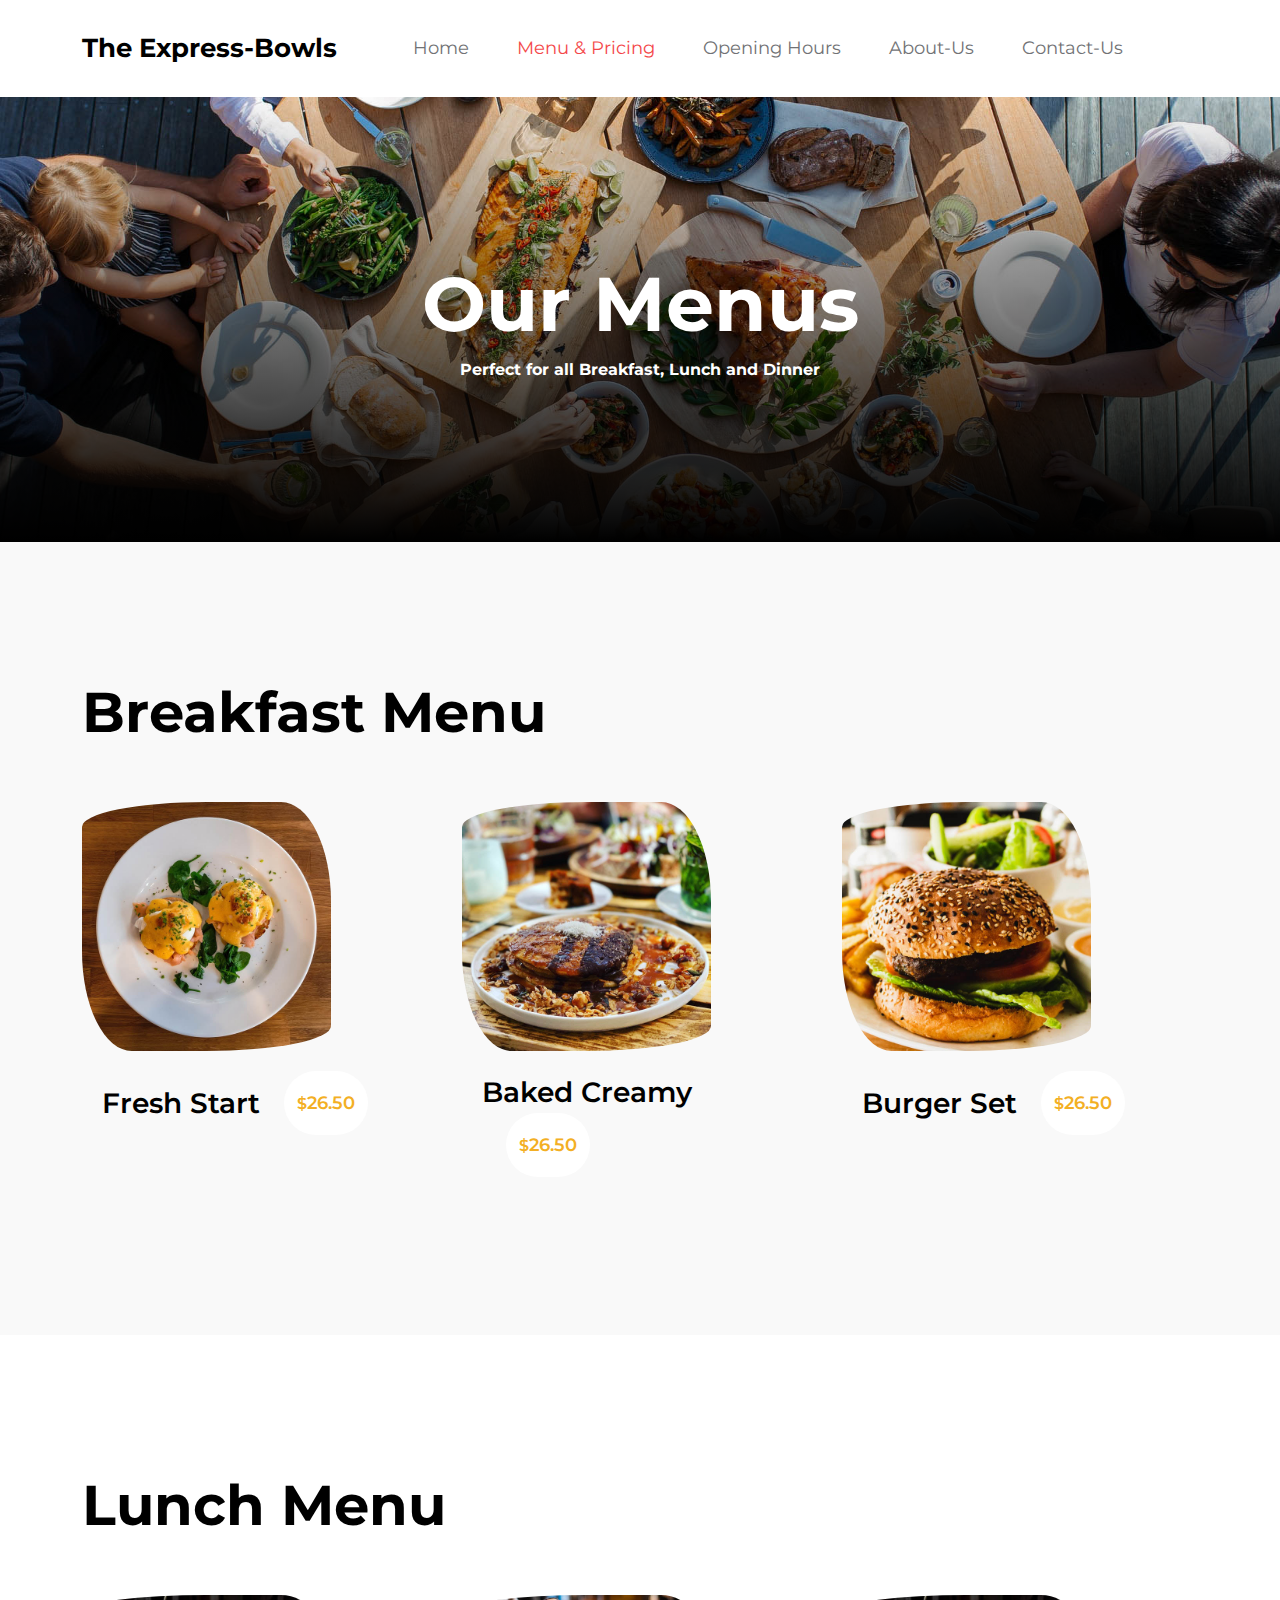
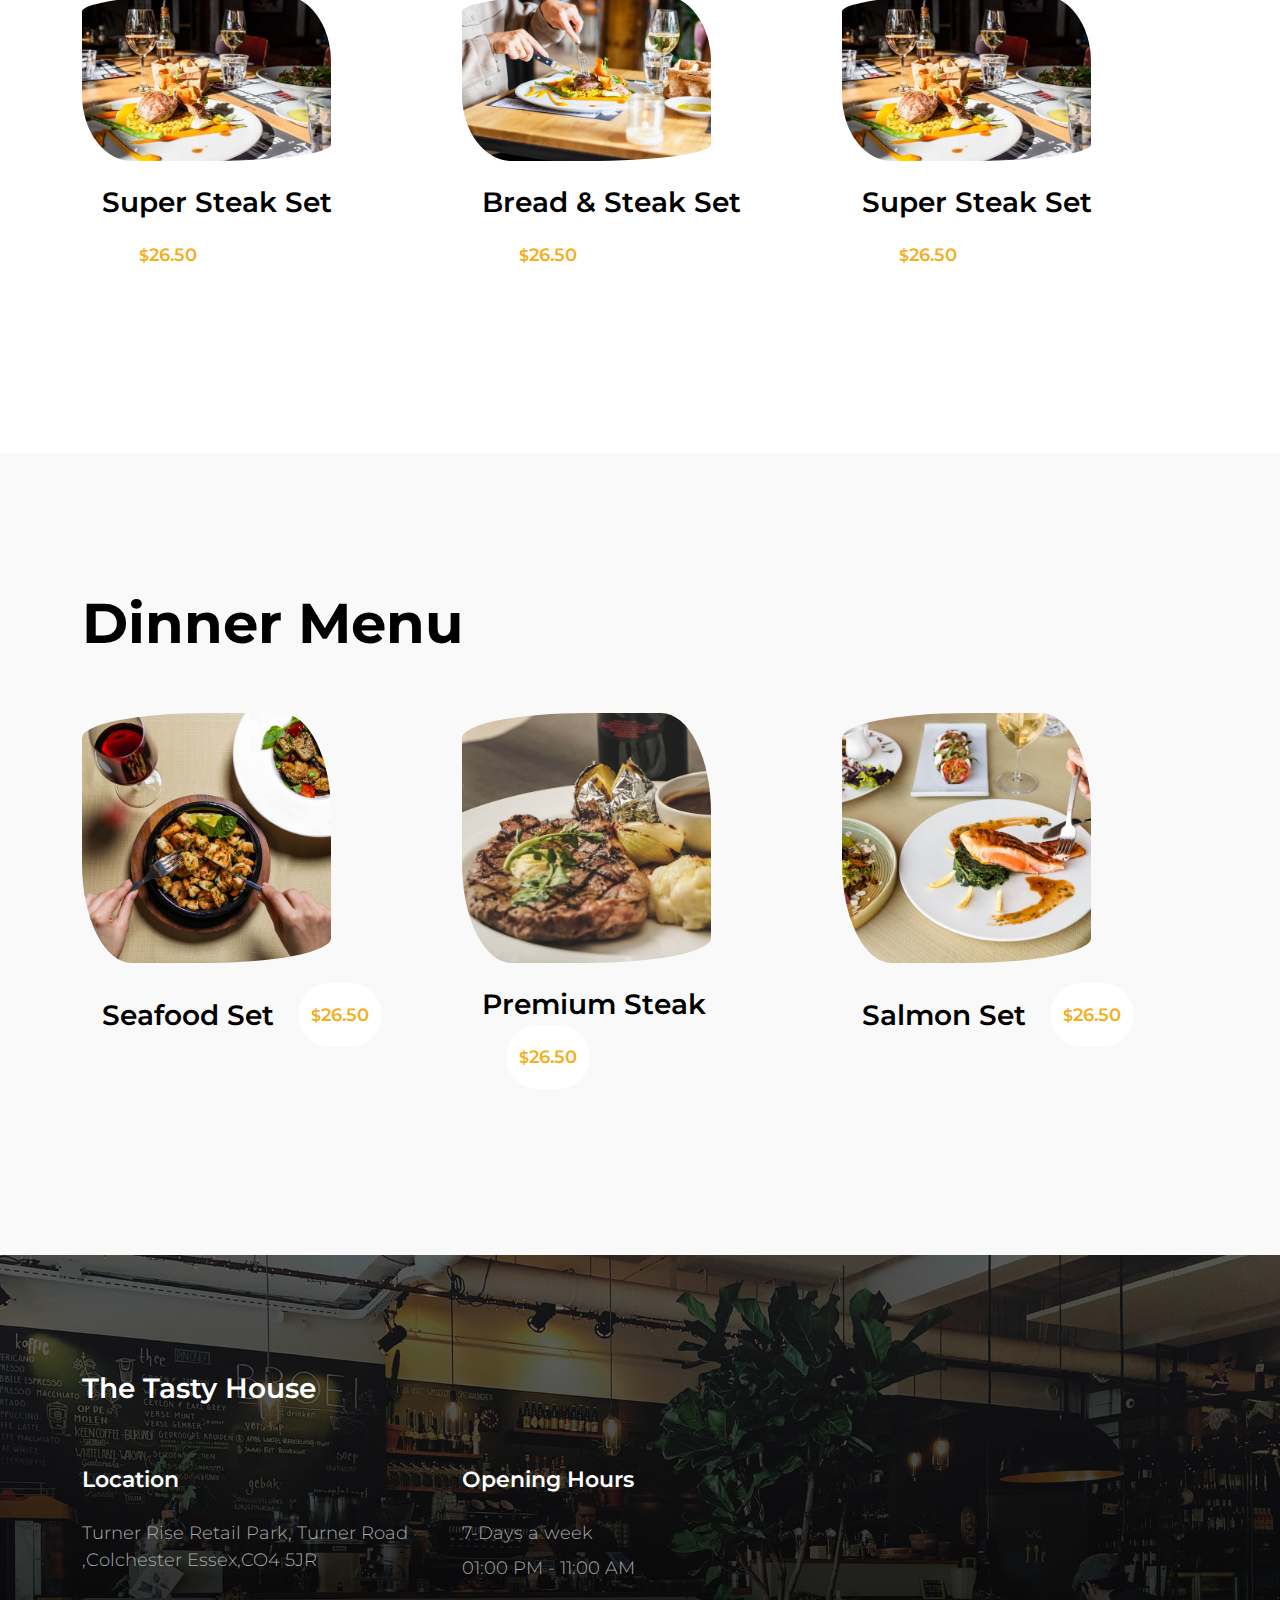
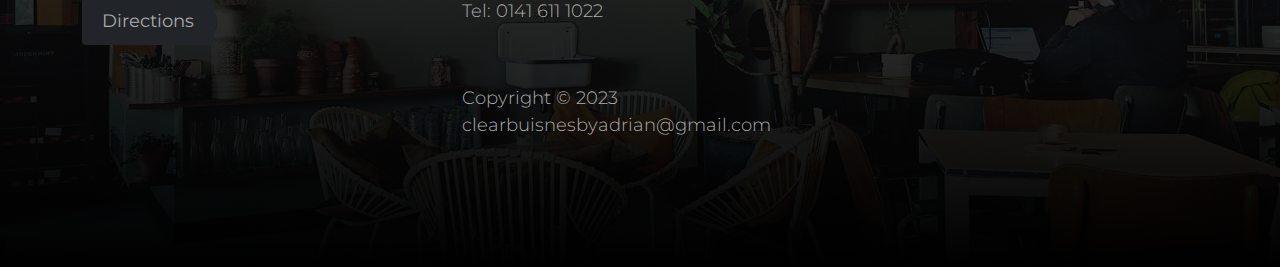
<file: menu.html>
<!doctype html>
<html lang="en">

<head>
    <meta charset="utf-8">
    <meta name="viewport" content="width=device-width, initial-scale=1">

    <meta name="description" content="">
    <meta name="author" content="">

    <title>The Express-Bowls</title>

    <!-- CSS FILES -->
    <link rel="preconnect" href="https://fonts.googleapis.com">

    <link rel="preconnect" href="https://fonts.gstatic.com" crossorigin>

    <link href="https://fonts.googleapis.com/css2?family=Montserrat:wght@300;400;600;700&display=swap" rel="stylesheet">
    <link href="css/bootstrap.min.css" rel="stylesheet">

    <link href="css/bootstrap-icons.css" rel="stylesheet">

    <link href="css/tooplate-crispy-kitchen.css" rel="stylesheet">

    <!--

Tooplate 2129 Crispy Kitchen

https://www.tooplate.com/view/2129-crispy-kitchen

-->
</head>

<body>

    <nav class="navbar navbar-expand-lg bg-white shadow-lg">
        <div class="container">
            <button class="navbar-toggler" type="button" data-bs-toggle="collapse" data-bs-target="#navbarNav" aria-controls="navbarNav" aria-expanded="false" aria-label="Toggle navigation">
                <span class="navbar-toggler-icon"></span>
            </button>

            <a class="navbar-brand" href="index.html">
                The Express-Bowls
            </a>



            <div class="collapse navbar-collapse" id="navbarNav">
                <ul class="navbar-nav mx-auto">
                    <li class="nav-item">
                        <a class="nav-link" href="index.html">Home</a>
                    </li>



                    <li class="nav-item">
                        <a class="nav-link active" href="menu.html">Menu & Pricing</a>
                    </li>

                    <li class="nav-item">
                        <a class="nav-link" href="news.html">Opening Hours</a>
                    </li>
                    <li class="nav-item">
                        <a class="nav-link" href="about.html">About-Us</a>
                    </li>

                    <li class="nav-item">
                        <a class="nav-link" href="contact.html">Contact-Us</a>
                    </li>
                </ul>
            </div>



        </div>
    </nav>

    <main>

        <header class="site-header site-menu-header">
            <div class="container">
                <div class="row">

                    <div class="col-lg-10 col-12 mx-auto">
                        <h1 class="text-white">Our Menus</h1>

                        <strong class="text-white">Perfect for all Breakfast, Lunch and Dinner</strong>
                    </div>

                </div>
            </div>

            <div class="overlay"></div>
        </header>

        <section class="menu section-padding">
            <div class="container">
                <div class="row">

                    <div class="col-12">
                        <h2 class="mb-lg-5 mb-4">Breakfast Menu</h2>
                    </div>

                    <div class="col-lg-4 col-md-6 col-13">
                        <div class="menu-thumb">
                            <img src="images/breakfast/brett-jordan-8xt8-HIFqc8-unsplash.jpg" class="img-fluid menu-image" alt="">

                            <div class="menu-info d-flex flex-wrap align-items-center">
                                <h4 class="mb-0">Fresh Start</h4>
                                <span class="price-tag ms-4"><small>$</small>26.50</span>
                            </div>
                        </div>
                    </div>

                    <div class="col-lg-4 col-md-6 col-13">
                        <div class="menu-thumb">
                            <img src="images/breakfast/lucas-swennen-1W_MyJSRLuQ-unsplash.jpg" class="img-fluid menu-image" alt="">

                            <div class="menu-info d-flex flex-wrap align-items-center">
                                <h4 class="mb-0">Baked Creamy</h4>
                                <span class="price-tag ms-4"><small>$</small>26.50</span>
                            </div>
                        </div>
                    </div>
                    <div class="col-lg-4 col-md-6 col-13">
                        <div class="menu-thumb">
                            <img src="images/breakfast/louis-hansel-dphM2U1xq0U-unsplash.jpg" class="img-fluid menu-image" alt="">
                            <div class="menu-info d-flex flex-wrap align-items-center">
                                <h4 class="mb-0">Burger Set</h4>
                                <span class="price-tag ms-4"><small>$</small>26.50</span>
                            </div>
                        </div>
                    </div>

                </div>



            </div>
            </div>
        </section>

        <section class="menu section-padding bg-white">
            <div class="container">
                <div class="row">

                    <div class="col-12">
                        <h2 class="mb-lg-5 mb-4">Lunch Menu</h2>
                    </div>
                    <div class="col-lg-6 col-13">
                        <div class="menu-thumb">
                            <img src="images/lunch/louis-hansel-cH5IPjaAYyo-unsplash.jpg" class="img-fluid menu-image" alt="">
                            <div class="menu-info d-flex flex-wrap align-items-center">
                                <h4 class="mb-0">Super Steak Set</h4>
                                <span class="price-tag ms-4"><small>$</small>26.50</span>
                                <div class="d-flex flex-wrap align-items-center w-100 mt-2">

                                </div>
                            </div>
                        </div>
                    </div>

                    <div class="col-lg-6 col-13">
                        <div class="menu-thumb">
                            <img src="images/lunch/louis-hansel-rheOvfxOlOA-unsplash.jpg" class="img-fluid menu-image" alt="">

                            <div class="menu-info d-flex flex-wrap align-items-center">
                                <h4 class="mb-0">Bread &amp; Steak Set</h4>
                                <span class="price-tag ms-4"><small>$</small>26.50</span>
                                <div class="d-flex flex-wrap align-items-center w-100 mt-2">

                                </div>
                            </div>
                        </div>
                    </div>
                    <div class="col-lg-6 col-13">
                        <div class="menu-thumb">
                            <img src="images/lunch/louis-hansel-cH5IPjaAYyo-unsplash.jpg" class="img-fluid menu-image" alt="">
                            <div class="menu-info d-flex flex-wrap align-items-center">
                                <h4 class="mb-0">Super Steak Set</h4>
                                <span class="price-tag ms-4"><small>$</small>26.50</span>
                                <div class="d-flex flex-wrap align-items-center w-100 mt-2">

                                </div>
                            </div>
                        </div>
                    </div>
                </div>

            </div>
        </section>

        <section class="menu section-padding">
            <div class="container">
                <div class="row">

                    <div class="col-12">
                        <h2 class="mb-lg-5 mb-4">Dinner Menu</h2>
                    </div>

                    <div class="col-lg-4 col-md-6 col-13">
                        <div class="menu-thumb">
                            <img src="images/dinner/farhad-ibrahimzade-ZipYER3NLhY-unsplash.jpg" class="img-fluid menu-image" alt="">

                            <div class="menu-info d-flex flex-wrap align-items-center">
                                <h4 class="mb-0">Seafood Set</h4>
                                <span class="price-tag ms-4"><small>$</small>26.50</span>



                                <div class="d-flex flex-wrap align-items-center w-100 mt-2">

                                </div>
                            </div>
                        </div>
                    </div>

                    <div class="col-lg-4 col-md-6 col-13">
                        <div class="menu-thumb">
                            <img src="images/dinner/keriliwi-c3mFafsFz2w-unsplash.jpg" class="img-fluid menu-image" alt="">

                            <div class="menu-info d-flex flex-wrap align-items-center">
                                <h4 class="mb-0">Premium Steak</h4>
                                <span class="price-tag ms-4"><small>$</small>26.50</span>


                                <div class="d-flex flex-wrap align-items-center w-100 mt-2">

                                </div>
                            </div>
                        </div>
                    </div>

                    <div class="col-lg-4 col-md-6 col-13">
                        <div class="menu-thumb">
                            <img src="images/dinner/farhad-ibrahimzade-isHUj3N0194-unsplash.jpg" class="img-fluid menu-image" alt="">

                            <div class="menu-info d-flex flex-wrap align-items-center">
                                <h4 class="mb-0">Salmon Set</h4>
                                <span class="price-tag ms-4"><small>$</small>26.50</span>


                                <div class="d-flex flex-wrap align-items-center w-100 mt-2">

                                </div>
                            </div>
                        </div>
                    </div>

                </div>
            </div>
        </section>

    </main>

    <footer class="site-footer section-padding">

        <div class="container">

            <div class="row">

                <div class="col-12">
                    <h4 class="text-white mb-4 me-5">The Tasty House</h4>
                </div>

                <div class="col-lg-4 col-md-7 col-xs-12 tooplate-mt30">
                    <h6 class="text-white mb-lg-4 mb-3">Location</h6>

                    <p>Turner Rise Retail Park, Turner Road ,Colchester Essex,CO4 5JR</p>

                    <a href="https://goo.gl/maps/wZVGLA7q64uC1s886" class="custom-btn btn btn-dark mt-2">Directions</a>
                </div>

                <div class="col-lg-4 col-md-5 col-xs-12 tooplate-mt30">
                    <h6 class="text-white mb-lg-4 mb-3">Opening Hours</h6>

                    <p class="mb-2">7-Days a week</p>

                    <p>01:00 PM - 11:00 AM</p>

                    <p>Tel: <a href="tel: 0141 611 1022" class="tel-link">0141 611 1022</a></p>
                    <p class="copyright-text tooplate-mt60">Copyright © 2023 clearbuisnesbyadrian@gmail.com
                    </p>
                </div>



            </div>
            <!-- row ending -->

        </div>
        <!-- container ending -->

    </footer>

    <!-- Modal -->
    <div class="modal fade" id="BookingModal" tabindex="-1" aria-labelledby="BookingModal" aria-hidden="true">
        <div class="modal-dialog modal-dialog-centered modal-xl">
            <div class="modal-content">
                <div class="modal-header">
                    <h3 class="mb-0">Reserve a table</h3>

                    <button type="button" class="btn-close" data-bs-dismiss="modal" aria-label="Close"></button>
                </div>

                <div class="modal-body d-flex flex-column justify-content-center">
                    <div class="booking">

                        <form class="booking-form row" role="form" action="#" method="post">
                            <div class="col-lg-6 col-12">
                                <label for="name" class="form-label">Full Name</label>

                                <input type="text" name="name" id="name" class="form-control" placeholder="Your Name" required>
                            </div>

                            <div class="col-lg-6 col-12">
                                <label for="email" class="form-label">Email Address</label>

                                <input type="email" name="email" id="email" pattern="[^ @]*@[^ @]*" class="form-control" placeholder="your@email.com" required>
                            </div>

                            <div class="col-lg-6 col-12">
                                <label for="phone" class="form-label">Phone Number</label>

                                <input type="telephone" name="phone" id="phone" pattern="[0-9]{3}-[0-9]{3}-[0-9]{4}" class="form-control" placeholder="123-456-7890">
                            </div>

                            <div class="col-lg-6 col-12">
                                <label for="people" class="form-label">Number of persons</label>

                                <input type="text" name="people" id="people" class="form-control" placeholder="No. of 
                                    persons">
                            </div>

                            <div class="col-lg-6 col-12">
                                <label for="date" class="form-label">Date</label>
                                <input type="date" name="date" id="date" value="" class="form-control">
                            </div>
                            <div class="col-12">
                                <label for="message" class="form-label">Special Request</label>
                                <textarea class="form-control" rows="4" id="message" name="message" placeholder=""></textarea>
                            </div>
                            <div class="col-lg-4 col-12 ms-auto">
                                <button type="submit" class="form-control">Submit Request</button>
                            </div>
                        </form>
                    </div>
                </div>

                <div class="modal-footer"></div>

            </div>

        </div>
    </div>

    <!-- JAVASCRIPT FILES -->
    <script src="js/jquery.min.js"></script>
    <script src="js/bootstrap.bundle.min.js"></script>
    <script src="js/custom.js"></script>

</body>

</html>
</file>
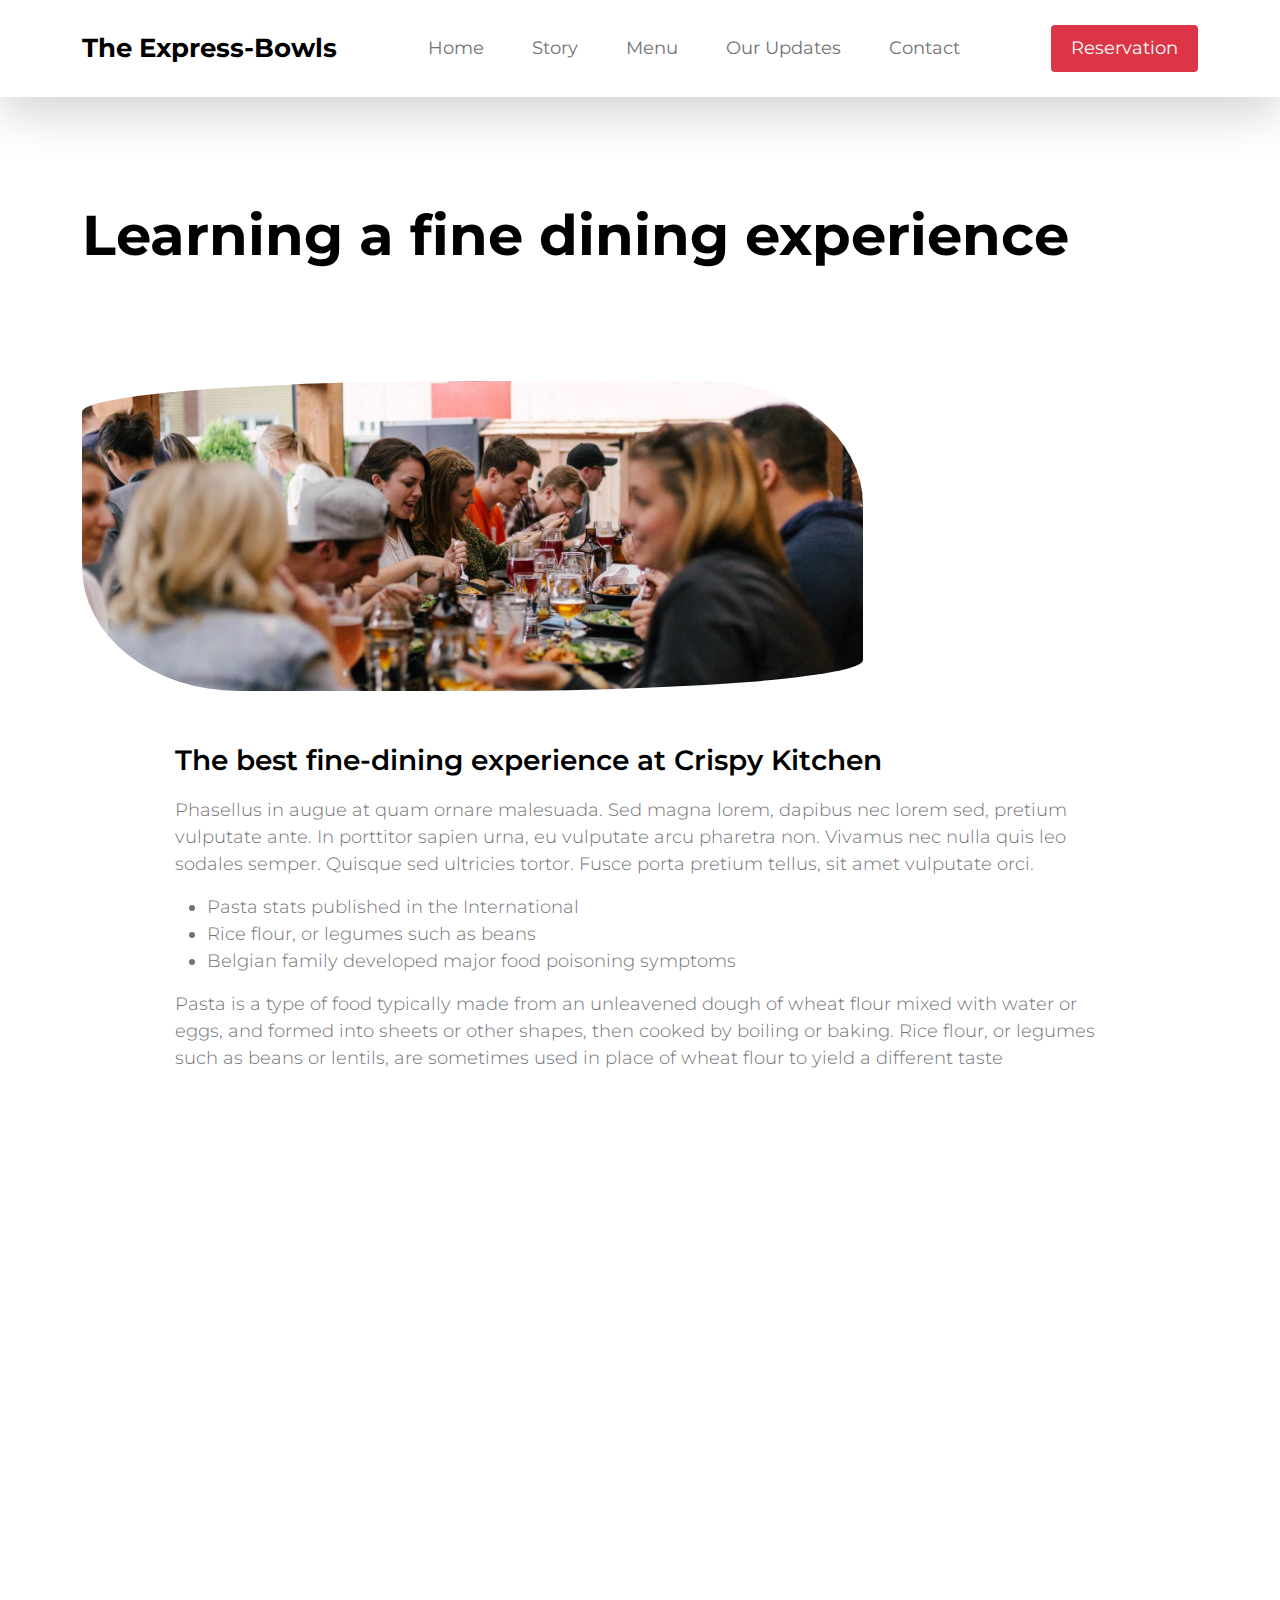
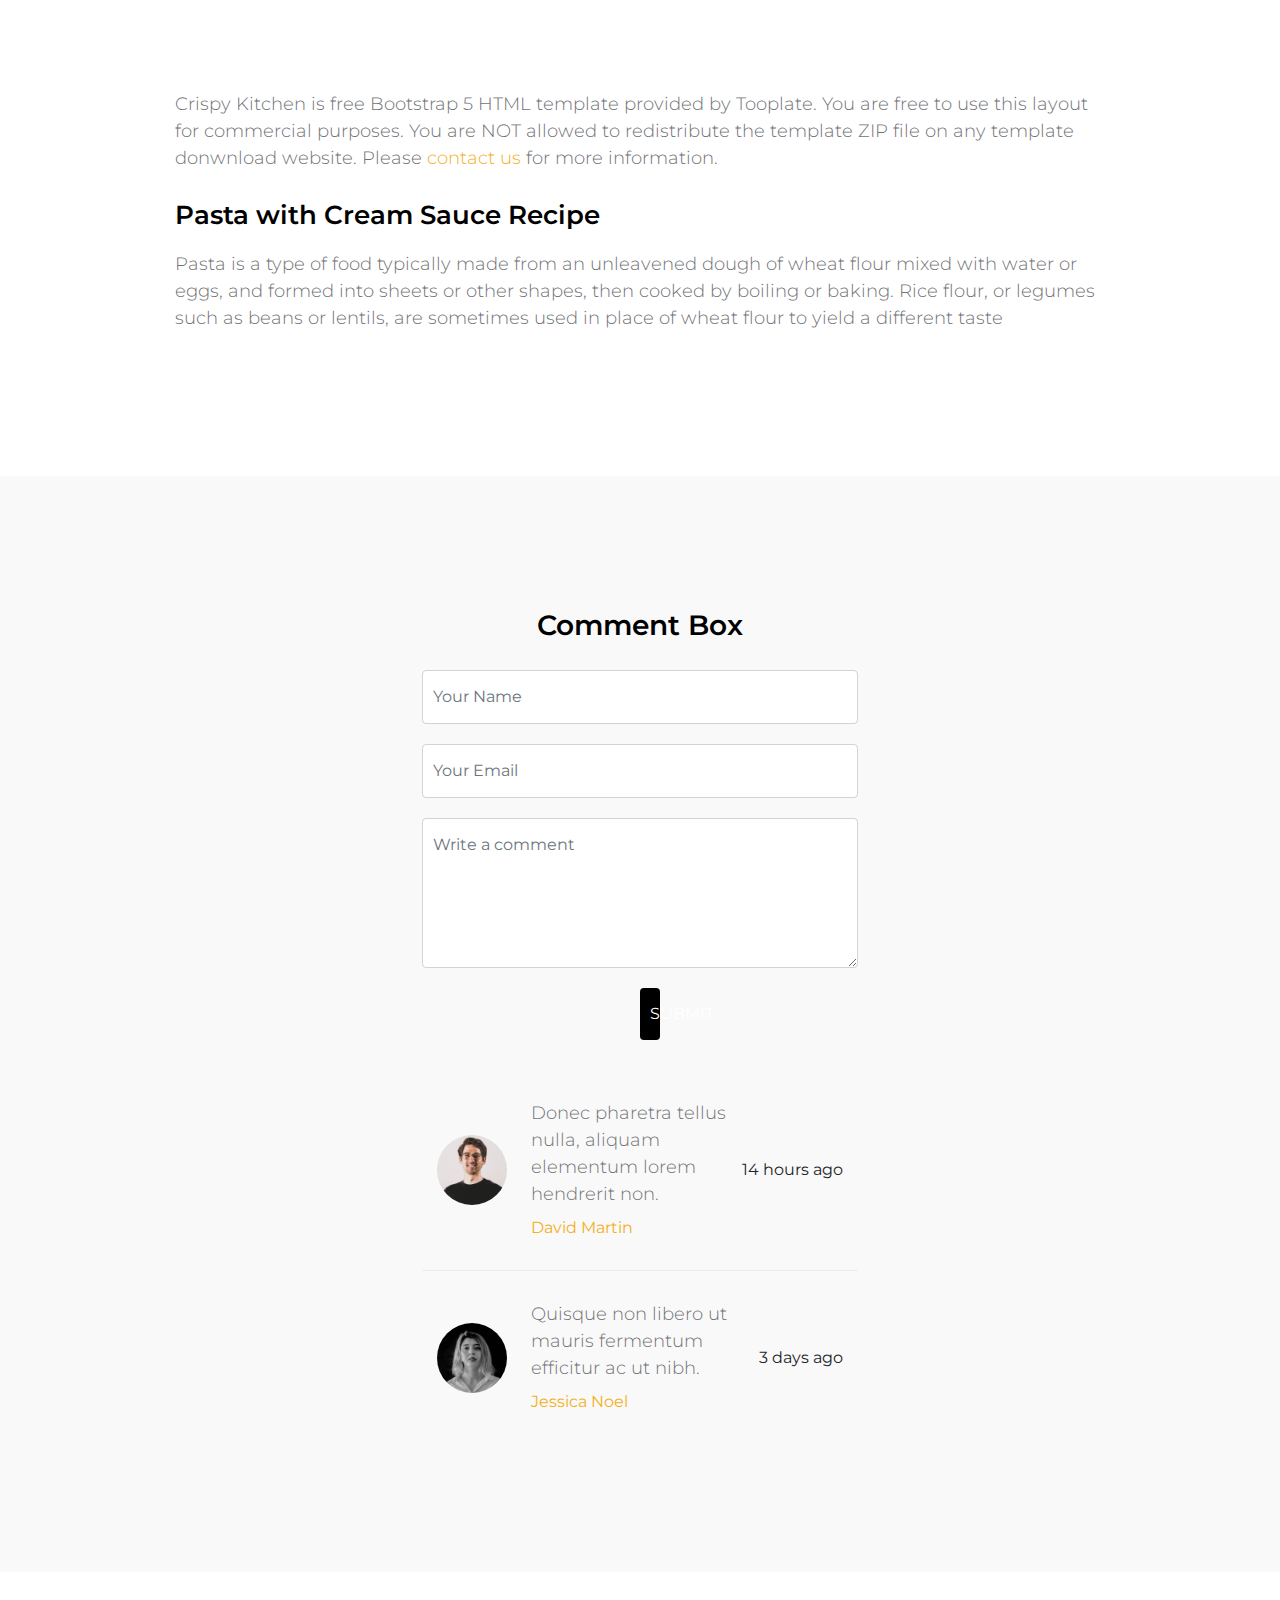
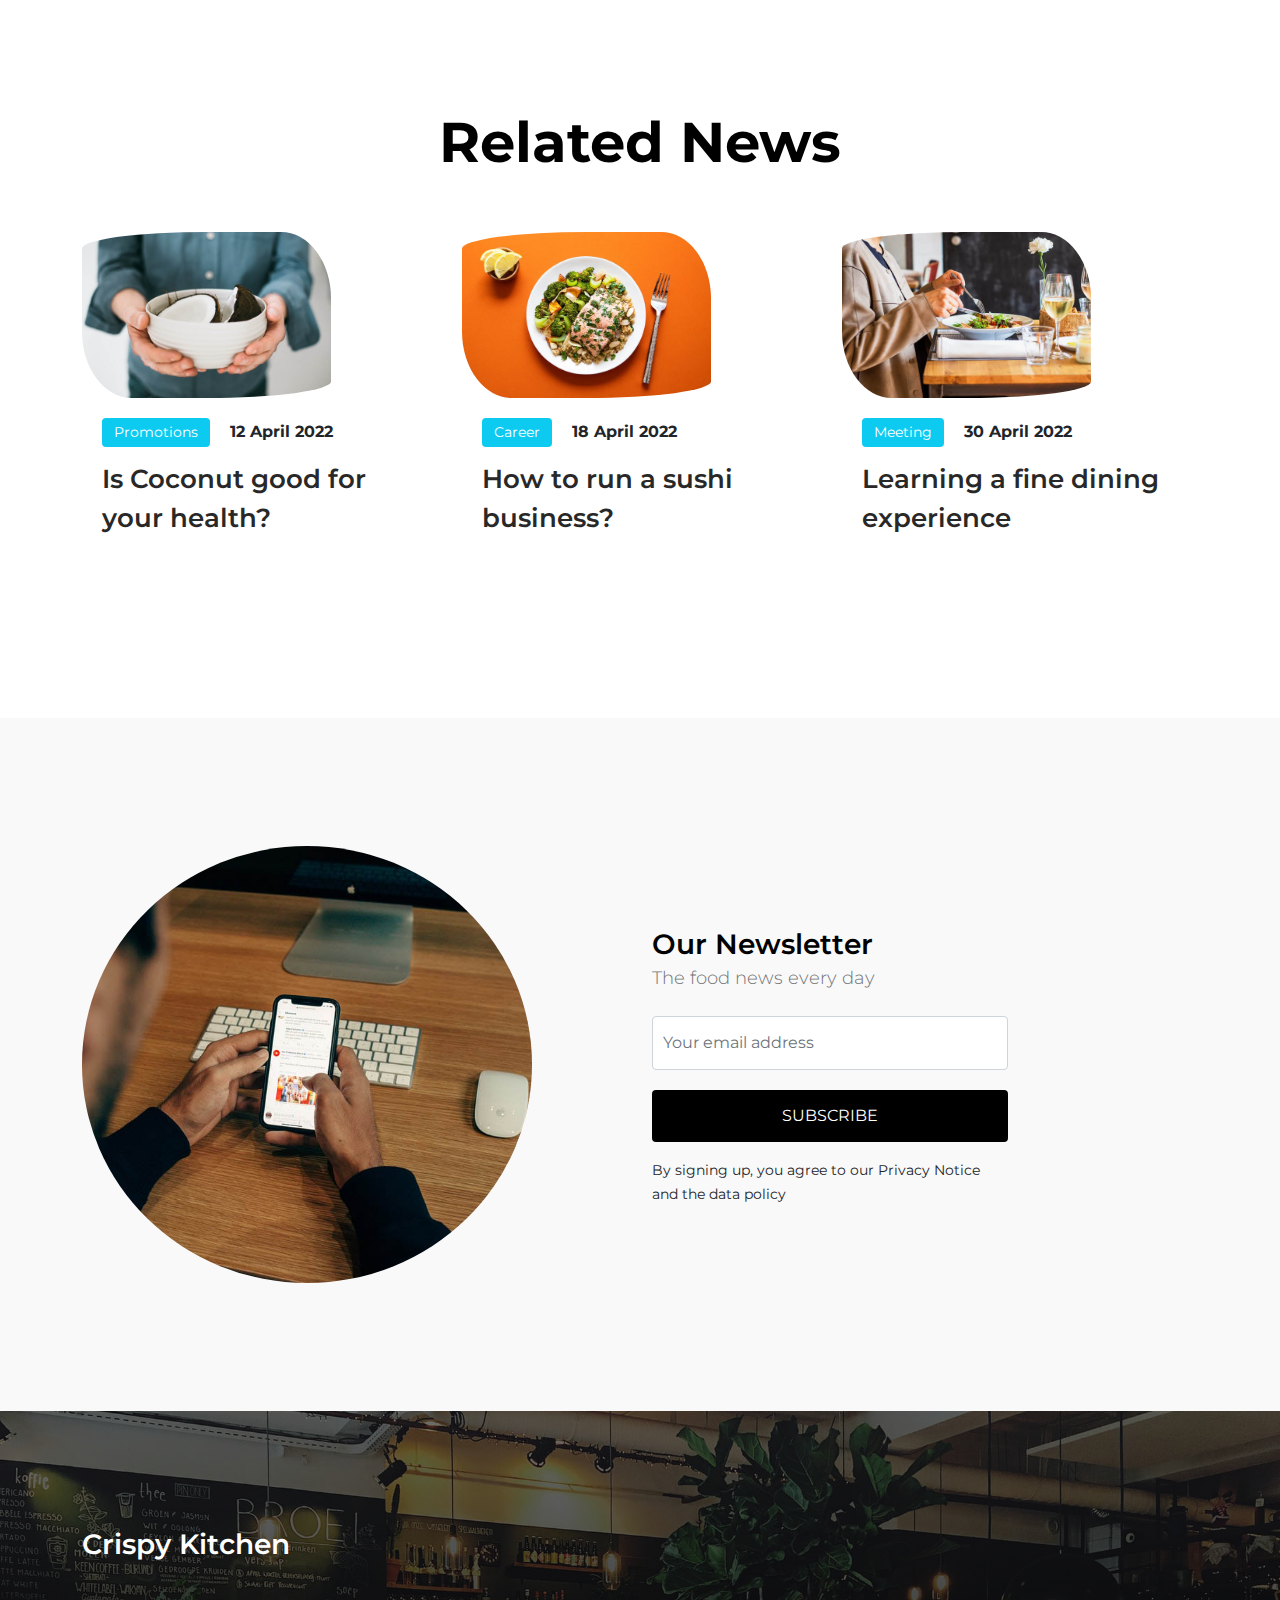
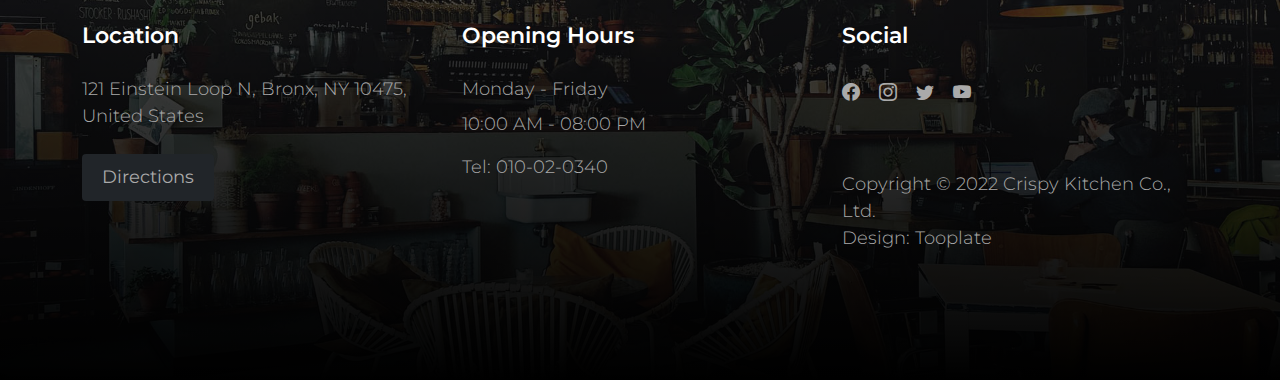
<file: news-detail.html>
<!doctype html>
<html lang="en">
    <head>
        <meta charset="utf-8">
        <meta name="viewport" content="width=device-width, initial-scale=1">

        <meta name="description" content="">
        <meta name="author" content="">

        <title>The Express-Bowls</title>

        <!-- CSS FILES -->  
        <link rel="preconnect" href="https://fonts.googleapis.com">
        
        <link rel="preconnect" href="https://fonts.gstatic.com" crossorigin>
        
        <link href="https://fonts.googleapis.com/css2?family=Montserrat:wght@300;400;600;700&display=swap" rel="stylesheet">                      
        <link href="css/bootstrap.min.css" rel="stylesheet">

        <link href="css/bootstrap-icons.css" rel="stylesheet">

        <link href="css/tooplate-crispy-kitchen.css" rel="stylesheet">
<!--

Tooplate 2129 Crispy Kitchen

https://www.tooplate.com/view/2129-crispy-kitchen

-->
    </head>
    
    <body>
        
        <nav class="navbar navbar-expand-lg bg-white shadow-lg">
            <div class="container">
                <button class="navbar-toggler" type="button" data-bs-toggle="collapse" data-bs-target="#navbarNav" aria-controls="navbarNav" aria-expanded="false" aria-label="Toggle navigation">
                    <span class="navbar-toggler-icon"></span>
                </button>
                
                <a class="navbar-brand" href="index.html">
                    The Express-Bowls
                </a>

                <div class="d-lg-none">
                    <button type="button" class="custom-btn btn btn-danger" data-bs-toggle="modal" data-bs-target="#BookingModal">Reservation</button>
                </div>

                <div class="collapse navbar-collapse" id="navbarNav">
                    <ul class="navbar-nav mx-auto">
                        <li class="nav-item">
                            <a class="nav-link" href="index.html">Home</a>
                        </li>

                        <li class="nav-item">
                            <a class="nav-link" href="about.html">Story</a>
                        </li>

                        <li class="nav-item">
                            <a class="nav-link" href="menu.html">Menu</a>
                        </li>

                        <li class="nav-item">
                            <a class="nav-link" href="news.html">Our Updates</a>
                        </li>

                        <li class="nav-item">
                            <a class="nav-link" href="contact.html">Contact</a>
                        </li>
                    </ul>
                </div>

                <div class="d-none d-lg-block">
                    <button type="button" class="custom-btn btn btn-danger" data-bs-toggle="modal" data-bs-target="#BookingModal">Reservation</button>
                </div>

            </div>
        </nav>

        <main>

            <header class="site-header site-news-detail-header">
                <div class="container">
                    <div class="row">

                        <div class="col-12">
                            <h2>Learning a fine dining experience</h2>
                        </div>

                    </div>
                </div>
            </header>

            <section class="news-detail section-padding pt-0">
                <div class="container">
                    <div class="row">

                        <div class="col-lg-12 col-12">
                            <img src="images/news/news-detail-header.jpg" class="img-fluid news-detail-image" alt="fine dining experience">

                            <div class="col-lg-10 col-10 mx-auto mt-5">
                                
                                <h4 class="mb-3">The best fine-dining experience at Crispy Kitchen</h4>

                                <p>Phasellus in augue at quam ornare malesuada. Sed magna lorem, dapibus nec lorem sed, pretium vulputate ante. In porttitor sapien urna, eu vulputate arcu pharetra non. Vivamus nec nulla quis leo sodales semper. Quisque sed ultricies tortor. Fusce porta pretium tellus, sit amet vulputate orci.</p>

                                <ul class="list">
                                    <li class="list-item">Pasta stats published in the International</li>

                                    <li class="list-item">Rice flour, or legumes such as beans</li>

                                    <li class="list-item">Belgian family developed major food poisoning symptoms</li>
                                </ul>

                                <p>Pasta is a type of food typically made from an unleavened dough of wheat flour mixed with water or eggs, and formed into sheets or other shapes, then cooked by boiling or baking. Rice flour, or legumes such as beans or lentils, are sometimes used in place of wheat flour to yield a different taste</p>

                                <div class="ratio ratio-16x9 my-5">
                                    <iframe width="560" height="315" src="https://www.youtube.com/embed/6vebbDZxoKE?controls=0" title="YouTube video player" frameborder="0" allow="accelerometer; autoplay; clipboard-write; encrypted-media; gyroscope; picture-in-picture" allowfullscreen></iframe>
                                </div>

                                <p>Crispy Kitchen is free Bootstrap 5 HTML template provided by Tooplate. You are free to use this layout for commercial purposes. You are NOT allowed to redistribute the template ZIP file on any template donwnload website. Please <a href="https://www.tooplate.com/contact" target="_blank">contact us</a> for more information.</p>

                                <h5 class="mt-4 mb-3">Pasta with Cream Sauce Recipe</h5>

                                <p>Pasta is a type of food typically made from an unleavened dough of wheat flour mixed with water or eggs, and formed into sheets or other shapes, then cooked by boiling or baking. Rice flour, or legumes such as beans or lentils, are sometimes used in place of wheat flour to yield a different taste</p>
                            </div>
                        </div>

                    </div>
                </div>
            </section>

            <section class="comments section-padding">
                <div class="container">
                    <div class="row">

                        <div class="col-12">
                            <h4 class="text-center mb-4">Comment Box</h4>
                        </div>

                        <div class="col-lg-7 col-12 mx-auto">
                            <form class="custom-form comment-form" action="#" method="get" role="form">
                            	
                                <input type="text" name="comment-name" id="comment-name" class="form-control" placeholder="Your Name" required>
                                
                                <input type="email" name="comment-email" id="comment-email" pattern="[^ @]*@[^ @]*" class="form-control" placeholder="Your Email" required="">
                            
                                <textarea class="form-control" rows="5" id="comment" name="comment" placeholder="Write a comment" required></textarea>

                                <div class="col-lg-3 col-4 mx-auto">
                                    <button type="submit" class="form-control" id="subscribe">Submit</button>
                                </div>
                            </form>

                            <div class="news-author d-flex flex-wrap align-items-center">
                                <img src="images/author/alexander-hipp-iEEBWgY_6lA-unsplash.jpg" class="img-fluid news-author-image" alt="">

                                <div class="ms-4 w-50">
                                    <p class="mb-2">Donec pharetra tellus nulla, aliquam elementum lorem hendrerit non.</p>
                                    
                                    <a href="#">David Martin</a>
                                </div>

                                <span class="ms-auto">14 hours ago</span>
                            </div>

                            <div class="news-author d-flex flex-wrap align-items-center">
                                <img src="images/author/shoeib-abolhassani-ojl7T2Ah93U-unsplash.jpg" class="img-fluid news-author-image" alt="">

                                <div class="ms-4 w-50">
                                    <p class="mb-2">Quisque non libero ut mauris fermentum efficitur ac ut nibh.</p>
                                    
                                    <a href="#">Jessica Noel</a>
                                </div>

                                <span class="ms-auto">3 days ago</span>
                            </div>
                        </div>

                    </div>
                </div>
            </section>

            <section class="related-news section-padding bg-white">
                <div class="container">
                    <div class="row">

                        <h2 class="text-center mb-lg-5 mb-4">Related News</h2>

                        <div class="col-lg-4 col-md-6 col-12">
                            <div class="news-thumb mb-4">
                                <a href="news-detail.html">
                                    <img src="images/news/gilles-lambert-S_LhjpfIdm4-unsplash.jpg" class="img-fluid news-image" alt="">
                                </a>
                                
                                <div class="news-text-info">
                                    <span class="category-tag me-3 bg-info">Promotions</span>

                                    <strong>12 April 2022</strong>

                                    <h5 class="news-title mt-2">
                                        <a href="news-detail.html" class="news-title-link">Is Coconut good for your health?</a>
                                    </h5>
                                </div>
                            </div> 
                        </div>

                        <div class="col-lg-4 col-md-6 col-12">
                            <div class="news-thumb mb-4">
                                <a href="news-detail.html">
                                    <img src="images/news/ella-olsson-mmnKI8kMxpc-unsplash.jpg" class="img-fluid news-image" alt="">
                                </a>
                                
                                <div class="news-text-info">
                                    <span class="category-tag me-3 bg-info">Career</span>

                                    <strong>18 April 2022</strong>

                                    <h5 class="news-title mt-2">
                                        <a href="news-detail.html" class="news-title-link">How to run a sushi business?</a>
                                    </h5>
                                </div>
                            </div> 
                        </div>

                        <div class="col-lg-4 col-md-6 col-12">
                            <div class="news-thumb mb-4">
                                <a href="news-detail.html">
                                    <img src="images/news/louis-hansel-GiIiRV0FjwU-unsplash.jpg" class="img-fluid news-image" alt="">
                                </a>
                                
                                <div class="news-text-info">
                                    <span class="category-tag me-3 bg-info">Meeting</span>

                                    <strong>30 April 2022</strong>

                                    <h5 class="news-title mt-2">
                                        <a href="news-detail.html" class="news-title-link">Learning a fine dining experience</a>
                                    </h5>
                                </div>
                            </div> 
                        </div>

                    </div>
                </div>
            </section>

            <section class="newsletter section-padding">
                <div class="container">
                    <div class="row">

                        <div class="col-lg-6 col-12">
                            <img src="images/charles-deluvio-FdDkfYFHqe4-unsplash.jpg" class="img-fluid newsletter-image" alt="">
                        </div>

                        <div class="col-lg-6 col-12 d-flex align-items-center mt-5 mt-lg-0 mx-auto">
                            <div class="subscribe-form-wrap">
                                <h4 class="mb-0">Our Newsletter</h4>

                                <p>The food news every day</p>

                                <form class="custom-form subscribe-form mt-4" role="form">
                                    <input type="email" name="subscribe-email" id="subscribe-email" pattern="[^ @]*@[^ @]*" class="form-control" placeholder="Your email address" required="">

                                    <button type="submit" class="form-control mb-3" id="subscribe">Subscribe</button>

                                    <small>By signing up, you agree to our Privacy Notice and the data policy</small>
                                    </div>
                                </form>
                            </div>
                        </div>

                    </div>
                </div>
            </section>

        </main>

        <footer class="site-footer section-padding">
            
            <div class="container">
                
                <div class="row">

                    <div class="col-12">
                        <h4 class="text-white mb-4 me-5">Crispy Kitchen</h4>
                    </div>

                    <div class="col-lg-4 col-md-7 col-xs-12 tooplate-mt30">
                        <h6 class="text-white mb-lg-4 mb-3">Location</h6>

                        <p>121 Einstein Loop N, Bronx, NY 10475, United States</p>

                        <a href="https://goo.gl/maps/wZVGLA7q64uC1s886" class="custom-btn btn btn-dark mt-2">Directions</a>
                    </div>

                    <div class="col-lg-4 col-md-5 col-xs-12 tooplate-mt30">
                        <h6 class="text-white mb-lg-4 mb-3">Opening Hours</h6>

                        <p class="mb-2">Monday - Friday</p>

                        <p>10:00 AM - 08:00 PM</p>

                        <p>Tel: <a href="tel: 010-02-0340" class="tel-link">010-02-0340</a></p>
                    </div>

                    <div class="col-lg-4 col-md-6 col-xs-12 tooplate-mt30">
                        <h6 class="text-white mb-lg-4 mb-3">Social</h6>

                        <ul class="social-icon">
                            <li><a href="#" class="social-icon-link bi-facebook"></a></li>

                            <li><a href="#" class="social-icon-link bi-instagram"></a></li>

                            <li><a href="#" class="social-icon-link bi-twitter"></a></li>

                            <li><a href="#" class="social-icon-link bi-youtube"></a></li>
                        </ul>
                    
                        <p class="copyright-text tooplate-mt60">Copyright © 2022 Crispy Kitchen Co., Ltd.
                        <br>Design: <a rel="nofollow" href="https://www.tooplate.com/" target="_blank">Tooplate</a></p>
                        
                    </div>

                </div><!-- row ending -->
                
             </div><!-- container ending -->
             
        </footer>

        <!-- Modal -->
        <div class="modal fade" id="BookingModal" tabindex="-1" aria-labelledby="BookingModal" aria-hidden="true">
            <div class="modal-dialog modal-dialog-centered modal-xl">
                <div class="modal-content">
                    <div class="modal-header">
                        <h3 class="mb-0">Reserve a table</h3>

                        <button type="button" class="btn-close" data-bs-dismiss="modal" aria-label="Close"></button>
                    </div>

                    <div class="modal-body d-flex flex-column justify-content-center">
                        <div class="booking">
                            
                            <form class="booking-form row" role="form" action="#" method="post">
                                <div class="col-lg-6 col-12">
                                    <label for="name" class="form-label">Full Name</label>

                                    <input type="text" name="name" id="name" class="form-control" placeholder="Your Name" required>
                                </div>

                                <div class="col-lg-6 col-12">
                                    <label for="email" class="form-label">Email Address</label>

                                    <input type="email" name="email" id="email" pattern="[^ @]*@[^ @]*" class="form-control" placeholder="your@email.com" required>
                                </div>

                                <div class="col-lg-6 col-12">
                                    <label for="phone" class="form-label">Phone Number</label>

                                    <input type="telephone" name="phone" id="phone" pattern="[0-9]{3}-[0-9]{3}-[0-9]{4}" class="form-control" placeholder="123-456-7890">
                                </div>

                                <div class="col-lg-6 col-12">
                                    <label for="people" class="form-label">Number of persons</label>

                                    <input type="text" name="people" id="people" class="form-control" placeholder="12 persons">
                                </div>

                                <div class="col-lg-6 col-12">
                                    <label for="date" class="form-label">Date</label>

                                    <input type="date" name="date" id="date" value="" class="form-control">
                                </div>

                                <div class="col-lg-6 col-12">
                                    <label for="time" class="form-label">Time</label>

                                    <select class="form-select form-control" name="time" id="time">
                                      <option value="5" selected>5:00 PM</option>
                                      <option value="6">6:00 PM</option>
                                      <option value="7">7:00 PM</option>
                                      <option value="8">8:00 PM</option>
                                      <option value="9">9:00 PM</option>
                                    </select>
                                </div>

                                <div class="col-12">
                                    <label for="message" class="form-label">Special Request</label>

                                    <textarea class="form-control" rows="4" id="message" name="message" placeholder=""></textarea>
                                </div>

                                <div class="col-lg-4 col-12 ms-auto">
                                    <button type="submit" class="form-control">Submit Request</button>
                                </div>
                            </form>
                        </div>
                    </div>

                    <div class="modal-footer"></div>
                    
                </div>
                
            </div>
        </div>

        <!-- JAVASCRIPT FILES -->
        <script src="js/jquery.min.js"></script>
        <script src="js/bootstrap.bundle.min.js"></script>
        <script src="js/custom.js"></script>

    </body>
</html>
</file>
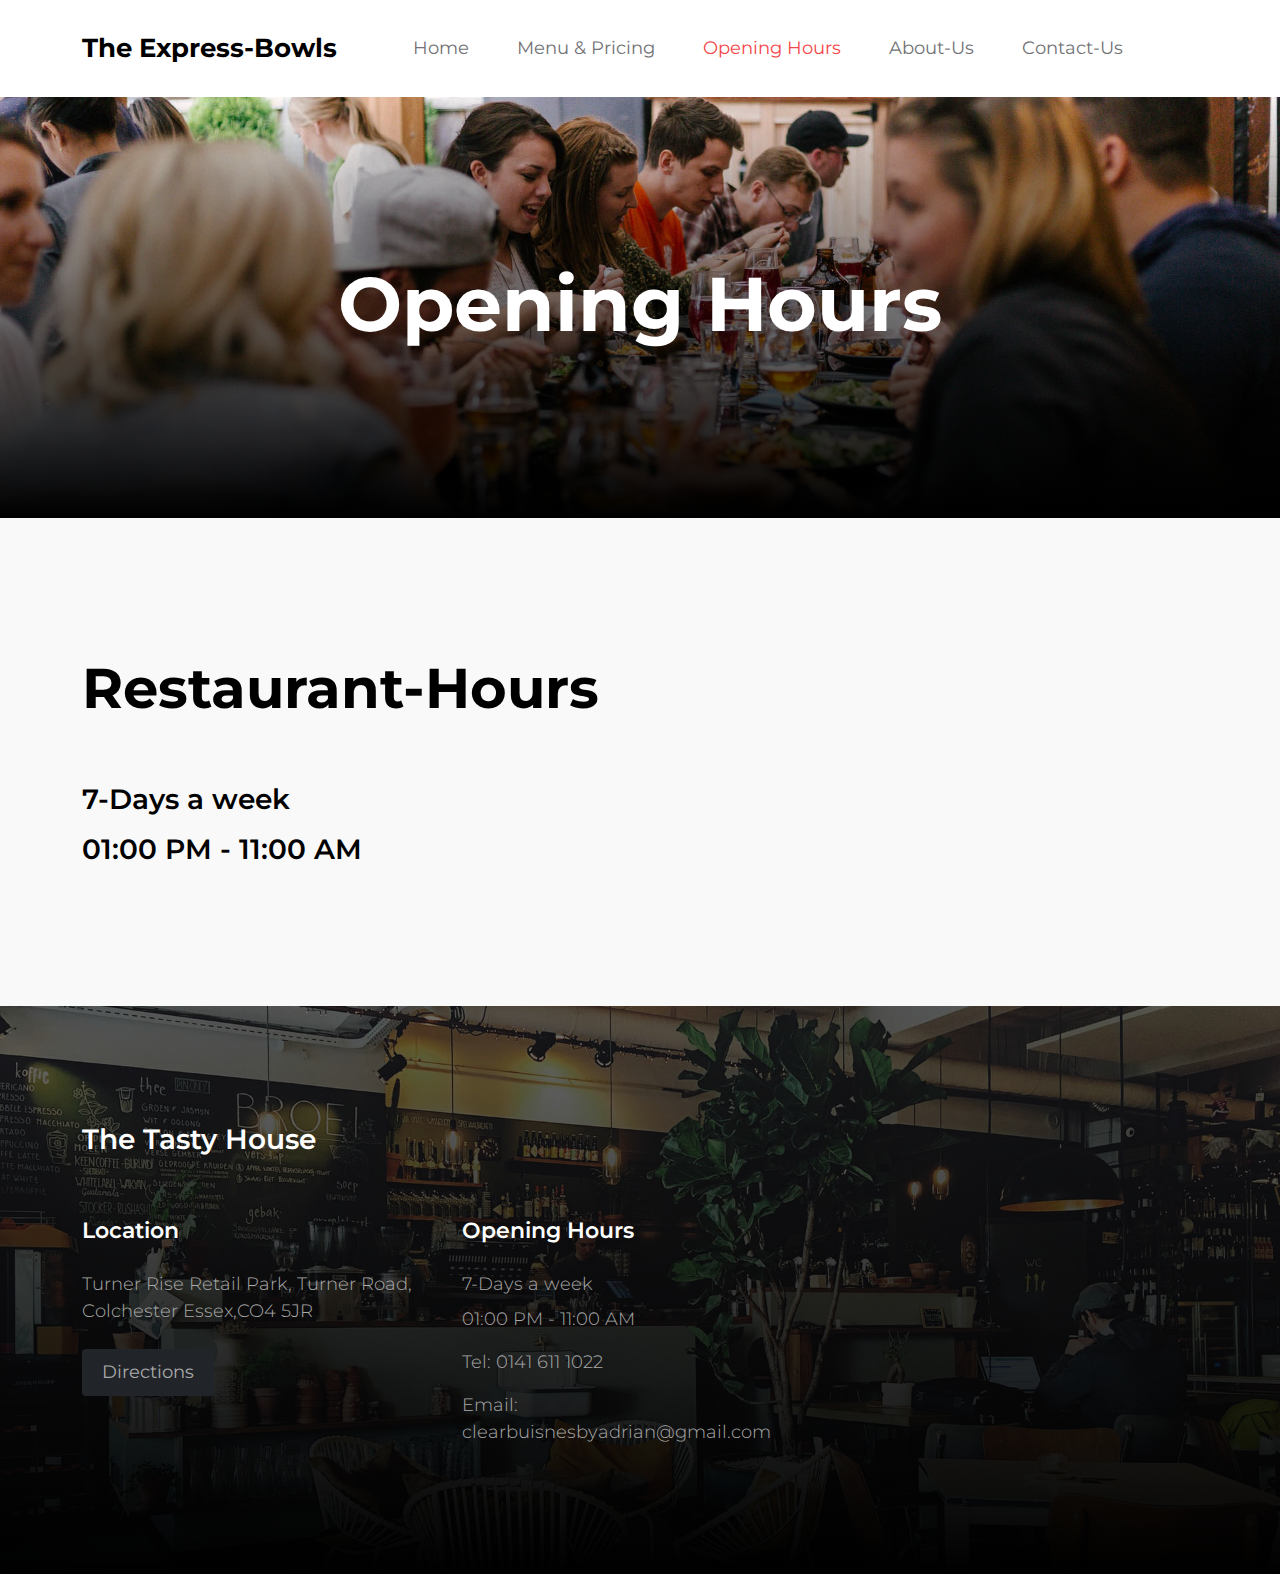
<file: news.html>
<!doctype html>
<html lang="en">

<head>
    <meta charset="utf-8">
    <meta name="viewport" content="width=device-width, initial-scale=1">

    <meta name="description" content="">
    <meta name="author" content="">

    <title>The Express-Bowls</title>

    <!-- CSS FILES -->
    <link rel="preconnect" href="https://fonts.googleapis.com">

    <link rel="preconnect" href="https://fonts.gstatic.com" crossorigin>

    <link href="https://fonts.googleapis.com/css2?family=Montserrat:wght@300;400;600;700&display=swap" rel="stylesheet">
    <link href="css/bootstrap.min.css" rel="stylesheet">

    <link href="css/bootstrap-icons.css" rel="stylesheet">

    <link href="css/tooplate-crispy-kitchen.css" rel="stylesheet">

</head>

<body>

    <nav class="navbar navbar-expand-lg bg-white shadow-lg">
        <div class="container">
            <button class="navbar-toggler" type="button" data-bs-toggle="collapse" data-bs-target="#navbarNav" aria-controls="navbarNav" aria-expanded="false" aria-label="Toggle navigation">
                    <span class="navbar-toggler-icon"></span>
                </button>

            <a class="navbar-brand" href="index.html">
                The Express-Bowls
                </a>



            <div class="collapse navbar-collapse" id="navbarNav">
                <ul class="navbar-nav mx-auto">
                    <li class="nav-item">
                        <a class="nav-link " href="index.html">Home</a>
                    </li>

                    <li class="nav-item">
                        <a class="nav-link" href="menu.html">Menu & Pricing</a>
                    </li>

                    <li class="nav-item">
                        <a class="nav-link active" href="news.html">Opening Hours</a>
                    </li>
                    <li class="nav-item">
                        <a class="nav-link" href="about.html">About-Us</a>
                    </li>

                    <li class="nav-item">
                        <a class="nav-link" href="contact.html">Contact-Us</a>
                    </li>
                </ul>
            </div>



        </div>
    </nav>

    <main>

        <header class="site-header site-news-header">
            <div class="container">
                <div class="row">

                    <div class="col-lg-10 col-12 mx-auto">
                        <h1 class="text-white">Opening Hours</h1>

                        <strong class="text-white"></strong>
                    </div>

                </div>
            </div>

            <div class="overlay"></div>
        </header>



        <section class="news section-padding">
            <div class="container">
                <div class="row">

                    <div class="col-12">
                        <h2 class="mb-lg-5 mb-4">Restaurant-Hours</h2>
                        <h4>7-Days a week</h4>
                        <h4>01:00 PM - 11:00 AM</h4>
                    </div>





                </div>
            </div>
        </section>

    </main>

    <footer class="site-footer section-padding">

        <div class="container">

            <div class="row">

                <div class="col-12">
                    <h4 class="text-white mb-4 me-5">The Tasty House</h4>
                </div>

                <div class="col-lg-4 col-md-7 col-xs-12 tooplate-mt30">
                    <h6 class="text-white mb-lg-4 mb-3">Location</h6>

                    <p>Turner Rise Retail Park, Turner Road, Colchester Essex,CO4 5JR</p>

                    <a href="https://www.google.com/maps/place/Turner+Rise+Retail+Park/@51.9011245,0.8994931,17z/data=!4m14!1m7!3m6!1s0x47d90450186aff17:0x8b2af324bcc74c2c!2sTurner+Rise+Retail+Park!8m2!3d51.9011212!4d0.9016818!16s%2Fg%2F1q62cgfvk!3m5!1s0x47d90450186aff17:0x8b2af324bcc74c2c!8m2!3d51.9011212!4d0.9016818!16s%2Fg%2F1q62cgfvk"
                        class="custom-btn btn btn-dark mt-2">Directions</a>
                </div>

                <div class="col-lg-4 col-md-5 col-xs-12 tooplate-mt30">
                    <h6 class="text-white mb-lg-4 mb-3">Opening Hours</h6>

                    <p class="mb-2">7-Days a week</p>

                    <p>01:00 PM - 11:00 AM</p>

                    <p>Tel: <a href="tel: 0141 611 1022" class="tel-link">0141 611 1022</a></p>
                    <p>Email: <a href="mailto:clearbuisnesbyadrian@gmail.com">clearbuisnesbyadrian@gmail.com</a></p>

                </div>


            </div>
            <!-- row ending -->

        </div>
        <!-- container ending -->

    </footer>

    <!-- Modal -->
    <div class="modal fade" id="BookingModal" tabindex="-1" aria-labelledby="BookingModal" aria-hidden="true">
        <div class="modal-dialog modal-dialog-centered modal-xl">
            <div class="modal-content">
                <div class="modal-header">
                    <h3 class="mb-0">Reserve a table</h3>

                    <button type="button" class="btn-close" data-bs-dismiss="modal" aria-label="Close"></button>
                </div>

                <div class="modal-body d-flex flex-column justify-content-center">
                    <div class="booking">

                        <form class="booking-form row" role="form" action="#" method="post">
                            <div class="col-lg-6 col-12">
                                <label for="name" class="form-label">Full Name</label>

                                <input type="text" name="name" id="name" class="form-control" placeholder="Your Name" required>
                            </div>

                            <div class="col-lg-6 col-12">
                                <label for="email" class="form-label">Email Address</label>

                                <input type="email" name="email" id="email" pattern="[^ @]*@[^ @]*" class="form-control" placeholder="your@email.com" required>
                            </div>

                            <div class="col-lg-6 col-12">
                                <label for="phone" class="form-label">Phone Number</label>

                                <input type="telephone" name="phone" id="phone" pattern="[0-9]{3}-[0-9]{3}-[0-9]{4}" class="form-control" placeholder="123-456-7890">
                            </div>

                            <div class="col-lg-6 col-12">
                                <label for="people" class="form-label">Number of persons</label>

                                <input type="text" name="people" id="people" class="form-control" placeholder="12 persons">
                            </div>

                            <div class="col-lg-6 col-12">
                                <label for="date" class="form-label">Date</label>

                                <input type="date" name="date" id="date" value="" class="form-control">
                            </div>

                            <div class="col-lg-6 col-12">
                                <label for="time" class="form-label">Time</label>

                                <select class="form-select form-control" name="time" id="time">
                                      <option value="5" selected>5:00 PM</option>
                                      <option value="6">6:00 PM</option>
                                      <option value="7">7:00 PM</option>
                                      <option value="8">8:00 PM</option>
                                      <option value="9">9:00 PM</option>
                                    </select>
                            </div>

                            <div class="col-12">
                                <label for="message" class="form-label">Special Request</label>

                                <textarea class="form-control" rows="4" id="message" name="message" placeholder=""></textarea>
                            </div>

                            <div class="col-lg-4 col-12 ms-auto">
                                <button type="submit" class="form-control">Submit Request</button>
                            </div>
                        </form>
                    </div>
                </div>

                <div class="modal-footer"></div>

            </div>

        </div>
    </div>

    <!-- JAVASCRIPT FILES -->
    <script src="js/jquery.min.js"></script>
    <script src="js/bootstrap.bundle.min.js"></script>
    <script src="js/custom.js"></script>

</body>

</html>
</file>
<file: css/style.css>
:root {
    --blue: #007bff;
    --indigo: #6610f2;
    --purple: #6f42c1;
    --pink: #e83e8c;
    --red: #dc3545;
    --orange: #fd7e14;
    --yellow: #ffc107;
    --green: #28a745;
    --teal: #20c997;
    --cyan: #17a2b8;
    --white: #fff;
    --gray: #6c757d;
    --gray-dark: #343a40;
    --primary: #007bff;
    --secondary: #6c757d;
    --success: #28a745;
    --info: #17a2b8;
    --warning: #ffc107;
    --danger: #dc3545;
    --light: #f8f9fa;
    --dark: #343a40;
    --breakpoint-xs: 0;
    --breakpoint-sm: 576px;
    --breakpoint-md: 768px;
    --breakpoint-lg: 992px;
    --breakpoint-xl: 1200px;
    --font-family-sans-serif: -apple-system, BlinkMacSystemFont, "Segoe UI", Roboto, "Helvetica Neue", Arial, "Noto Sans", sans-serif, "Apple Color Emoji", "Segoe UI Emoji", "Segoe UI Symbol", "Noto Color Emoji";
    --font-family-monospace: SFMono-Regular, Menlo, Monaco, Consolas, "Liberation Mono", "Courier New", monospace;
}

*,
*::before,
*::after {
    -webkit-box-sizing: border-box;
    box-sizing: border-box;
}

html {
    font-family: sans-serif;
    line-height: 1.15;
    -webkit-text-size-adjust: 100%;
    -webkit-tap-highlight-color: rgba(0, 0, 0, 0);
}

article,
aside,
figcaption,
figure,
footer,
header,
hgroup,
main,
nav,
section {
    display: block;
}

body {
    margin: 0;
    font-family: -apple-system, BlinkMacSystemFont, "Segoe UI", Roboto, "Helvetica Neue", Arial, "Noto Sans", sans-serif, "Apple Color Emoji", "Segoe UI Emoji", "Segoe UI Symbol", "Noto Color Emoji";
    font-size: 1rem;
    font-weight: 400;
    line-height: 1.5;
    color: #212529;
    text-align: left;
    background-color: #fff;
}

[tabindex="-1"]:focus {
    outline: 0 !important;
}

hr {
    -webkit-box-sizing: content-box;
    box-sizing: content-box;
    height: 0;
    overflow: visible;
}

h1,
h2,
h3,
h4,
h5,
h6 {
    margin-top: 0;
    margin-bottom: 0.5rem;
}

p {
    margin-top: 0;
    margin-bottom: 1rem;
}

abbr[title],
abbr[data-original-title] {
    text-decoration: underline;
    -webkit-text-decoration: underline dotted;
    text-decoration: underline dotted;
    cursor: help;
    border-bottom: 0;
    text-decoration-skip-ink: none;
}

address {
    margin-bottom: 1rem;
    font-style: normal;
    line-height: inherit;
}

ol,
ul,
dl {
    margin-top: 0;
    margin-bottom: 1rem;
}

ol ol,
ul ul,
ol ul,
ul ol {
    margin-bottom: 0;
}

dt {
    font-weight: 700;
}

dd {
    margin-bottom: .5rem;
    margin-left: 0;
}

blockquote {
    margin: 0 0 1rem;
}

b,
strong {
    font-weight: bolder;
}

small {
    font-size: 80%;
}

sub,
sup {
    position: relative;
    font-size: 75%;
    line-height: 0;
    vertical-align: baseline;
}

sub {
    bottom: -.25em;
}

sup {
    top: -.5em;
}

a {
    color: #007bff;
    text-decoration: none;
    background-color: transparent;
}

a:hover {
    color: #0056b3;
    text-decoration: underline;
}

a:not([href]):not([tabindex]) {
    color: inherit;
    text-decoration: none;
}

a:not([href]):not([tabindex]):hover,
a:not([href]):not([tabindex]):focus {
    color: inherit;
    text-decoration: none;
}

a:not([href]):not([tabindex]):focus {
    outline: 0;
}

pre,
code,
kbd,
samp {
    font-family: SFMono-Regular, Menlo, Monaco, Consolas, "Liberation Mono", "Courier New", monospace;
    font-size: 1em;
}

pre {
    margin-top: 0;
    margin-bottom: 1rem;
    overflow: auto;
}

figure {
    margin: 0 0 1rem;
}

img {
    vertical-align: middle;
    border-style: none;
}

svg {
    overflow: hidden;
    vertical-align: middle;
}

table {
    border-collapse: collapse;
}

caption {
    padding-top: 0.75rem;
    padding-bottom: 0.75rem;
    color: #6c757d;
    text-align: left;
    caption-side: bottom;
}

th {
    text-align: inherit;
}

label {
    display: inline-block;
    margin-bottom: 0.5rem;
}

button {
    border-radius: 0;
}

button:focus {
    outline: 1px dotted;
    outline: 5px auto -webkit-focus-ring-color;
}

input,
button,
select,
optgroup,
textarea {
    margin: 0;
    font-family: inherit;
    font-size: inherit;
    line-height: inherit;
}

button,
input {
    overflow: visible;
}

button,
select {
    text-transform: none;
}

select {
    word-wrap: normal;
}

button,
[type="button"],
[type="reset"],
[type="submit"] {
    -webkit-appearance: button;
}

button:not(:disabled),
[type="button"]:not(:disabled),
[type="reset"]:not(:disabled),
[type="submit"]:not(:disabled) {
    cursor: pointer;
}

button::-moz-focus-inner,
[type="button"]::-moz-focus-inner,
[type="reset"]::-moz-focus-inner,
[type="submit"]::-moz-focus-inner {
    padding: 0;
    border-style: none;
}

input[type="radio"],
input[type="checkbox"] {
    -webkit-box-sizing: border-box;
    box-sizing: border-box;
    padding: 0;
}

input[type="date"],
input[type="time"],
input[type="datetime-local"],
input[type="month"] {
    -webkit-appearance: listbox;
}

textarea {
    overflow: auto;
    resize: vertical;
}

fieldset {
    min-width: 0;
    padding: 0;
    margin: 0;
    border: 0;
}

legend {
    display: block;
    width: 100%;
    max-width: 100%;
    padding: 0;
    margin-bottom: .5rem;
    font-size: 1.5rem;
    line-height: inherit;
    color: inherit;
    white-space: normal;
}

progress {
    vertical-align: baseline;
}

[type="number"]::-webkit-inner-spin-button,
[type="number"]::-webkit-outer-spin-button {
    height: auto;
}

[type="search"] {
    outline-offset: -2px;
    -webkit-appearance: none;
}

[type="search"]::-webkit-search-decoration {
    -webkit-appearance: none;
}

::-webkit-file-upload-button {
    font: inherit;
    -webkit-appearance: button;
}

output {
    display: inline-block;
}

summary {
    display: list-item;
    cursor: pointer;
}

template {
    display: none;
}

[hidden] {
    display: none !important;
}

h1,
h2,
h3,
h4,
h5,
h6,
.h1,
.h2,
.h3,
.h4,
.h5,
.h6 {
    margin-bottom: 0.5rem;
    font-weight: 500;
    line-height: 1.2;
}

h1,
.h1 {
    font-size: 2.5rem;
}

h2,
.h2 {
    font-size: 2rem;
}

h3,
.h3 {
    font-size: 1.75rem;
}

h4,
.h4 {
    font-size: 1.5rem;
}

h5,
.h5 {
    font-size: 1.25rem;
}

h6,
.h6 {
    font-size: 1rem;
}

.lead {
    font-size: 1.25rem;
    font-weight: 300;
}

.display-1 {
    font-size: 6rem;
    font-weight: 300;
    line-height: 1.2;
}

.display-2 {
    font-size: 5.5rem;
    font-weight: 300;
    line-height: 1.2;
}

.display-3 {
    font-size: 4.5rem;
    font-weight: 300;
    line-height: 1.2;
}

.display-4 {
    font-size: 3.5rem;
    font-weight: 300;
    line-height: 1.2;
}

hr {
    margin-top: 1rem;
    margin-bottom: 1rem;
    border: 0;
    border-top: 1px solid rgba(0, 0, 0, 0.1);
}

small,
.small {
    font-size: 80%;
    font-weight: 400;
}

mark,
.mark {
    padding: 0.2em;
    background-color: #fcf8e3;
}

.list-unstyled {
    padding-left: 0;
    list-style: none;
}

.list-inline {
    padding-left: 0;
    list-style: none;
}

.list-inline-item {
    display: inline-block;
}

.list-inline-item:not(:last-child) {
    margin-right: 0.5rem;
}

.initialism {
    font-size: 90%;
    text-transform: uppercase;
}

.blockquote {
    margin-bottom: 1rem;
    font-size: 1.25rem;
}

.blockquote-footer {
    display: block;
    font-size: 80%;
    color: #6c757d;
}

.blockquote-footer::before {
    content: "\2014\00A0";
}

.img-fluid {
    max-width: 100%;
    height: auto;
}

.img-thumbnail {
    padding: 0.25rem;
    background-color: #fff;
    border: 1px solid #dee2e6;
    border-radius: 0.25rem;
    max-width: 100%;
    height: auto;
}

.figure {
    display: inline-block;
}

.figure-img {
    margin-bottom: 0.5rem;
    line-height: 1;
}

.figure-caption {
    font-size: 90%;
    color: #6c757d;
}

code {
    font-size: 87.5%;
    color: #e83e8c;
    word-break: break-word;
}

a>code {
    color: inherit;
}

kbd {
    padding: 0.2rem 0.4rem;
    font-size: 87.5%;
    color: #fff;
    background-color: #212529;
    border-radius: 0.2rem;
}

kbd kbd {
    padding: 0;
    font-size: 100%;
    font-weight: 700;
}

pre {
    display: block;
    font-size: 87.5%;
    color: #212529;
}

pre code {
    font-size: inherit;
    color: inherit;
    word-break: normal;
}

.pre-scrollable {
    max-height: 340px;
    overflow-y: scroll;
}

.container {
    width: 100%;
    padding-right: 15px;
    padding-left: 15px;
    margin-right: auto;
    margin-left: auto;
}

@media (min-width: 576px) {
    .container {
        max-width: 540px;
    }
}

@media (min-width: 768px) {
    .container {
        max-width: 720px;
    }
}

@media (min-width: 992px) {
    .container {
        max-width: 960px;
    }
}

@media (min-width: 1200px) {
    .container {
        max-width: 1140px;
    }
}

.container-fluid {
    width: 100%;
    padding-right: 15px;
    padding-left: 15px;
    margin-right: auto;
    margin-left: auto;
}

.row {
    display: -webkit-box;
    display: -ms-flexbox;
    display: flex;
    -ms-flex-wrap: wrap;
    flex-wrap: wrap;
    margin-right: -15px;
    margin-left: -15px;
}

.no-gutters {
    margin-right: 0;
    margin-left: 0;
}

.no-gutters>.col,
.no-gutters>[class*="col-"] {
    padding-right: 0;
    padding-left: 0;
}

.col-1,
.col-2,
.col-3,
.col-4,
.col-5,
.col-6,
.col-7,
.col-8,
.col-9,
.col-10,
.col-11,
.col-12,
.col,
.col-auto,
.col-sm-1,
.col-sm-2,
.col-sm-3,
.col-sm-4,
.col-sm-5,
.col-sm-6,
.col-sm-7,
.col-sm-8,
.col-sm-9,
.col-sm-10,
.col-sm-11,
.col-sm-12,
.col-sm,
.col-sm-auto,
.col-md-1,
.col-md-2,
.col-md-3,
.col-md-4,
.col-md-5,
.col-md-6,
.col-md-7,
.col-md-8,
.col-md-9,
.col-md-10,
.col-md-11,
.col-md-12,
.col-md,
.col-md-auto,
.col-lg-1,
.col-lg-2,
.col-lg-3,
.col-lg-4,
.col-lg-5,
.col-lg-6,
.col-lg-7,
.col-lg-8,
.col-lg-9,
.col-lg-10,
.col-lg-11,
.col-lg-12,
.col-lg,
.col-lg-auto,
.col-xl-1,
.col-xl-2,
.col-xl-3,
.col-xl-4,
.col-xl-5,
.col-xl-6,
.col-xl-7,
.col-xl-8,
.col-xl-9,
.col-xl-10,
.col-xl-11,
.col-xl-12,
.col-xl,
.col-xl-auto {
    position: relative;
    width: 100%;
    padding-right: 15px;
    padding-left: 15px;
}

.col {
    -ms-flex-preferred-size: 0;
    flex-basis: 0;
    -webkit-box-flex: 1;
    -ms-flex-positive: 1;
    flex-grow: 1;
    max-width: 100%;
}

.col-auto {
    -webkit-box-flex: 0;
    -ms-flex: 0 0 auto;
    flex: 0 0 auto;
    width: auto;
    max-width: 100%;
}

.col-1 {
    -webkit-box-flex: 0;
    -ms-flex: 0 0 8.33333%;
    flex: 0 0 8.33333%;
    max-width: 8.33333%;
}

.col-2 {
    -webkit-box-flex: 0;
    -ms-flex: 0 0 16.66667%;
    flex: 0 0 16.66667%;
    max-width: 16.66667%;
}

.col-3 {
    -webkit-box-flex: 0;
    -ms-flex: 0 0 25%;
    flex: 0 0 25%;
    max-width: 25%;
}

.col-4 {
    -webkit-box-flex: 0;
    -ms-flex: 0 0 33.33333%;
    flex: 0 0 33.33333%;
    max-width: 33.33333%;
}

.col-5 {
    -webkit-box-flex: 0;
    -ms-flex: 0 0 41.66667%;
    flex: 0 0 41.66667%;
    max-width: 41.66667%;
}

.col-6 {
    -webkit-box-flex: 0;
    -ms-flex: 0 0 50%;
    flex: 0 0 50%;
    max-width: 50%;
}

.col-7 {
    -webkit-box-flex: 0;
    -ms-flex: 0 0 58.33333%;
    flex: 0 0 58.33333%;
    max-width: 58.33333%;
}

.col-8 {
    -webkit-box-flex: 0;
    -ms-flex: 0 0 66.66667%;
    flex: 0 0 66.66667%;
    max-width: 66.66667%;
}

.col-9 {
    -webkit-box-flex: 0;
    -ms-flex: 0 0 75%;
    flex: 0 0 75%;
    max-width: 75%;
}

.col-10 {
    -webkit-box-flex: 0;
    -ms-flex: 0 0 83.33333%;
    flex: 0 0 83.33333%;
    max-width: 83.33333%;
}

.col-11 {
    -webkit-box-flex: 0;
    -ms-flex: 0 0 91.66667%;
    flex: 0 0 91.66667%;
    max-width: 91.66667%;
}

.col-12 {
    -webkit-box-flex: 0;
    -ms-flex: 0 0 100%;
    flex: 0 0 100%;
    max-width: 100%;
}

.order-first {
    -webkit-box-ordinal-group: 0;
    -ms-flex-order: -1;
    order: -1;
}

.order-last {
    -webkit-box-ordinal-group: 14;
    -ms-flex-order: 13;
    order: 13;
}

.order-0 {
    -webkit-box-ordinal-group: 1;
    -ms-flex-order: 0;
    order: 0;
}

.order-1 {
    -webkit-box-ordinal-group: 2;
    -ms-flex-order: 1;
    order: 1;
}

.order-2 {
    -webkit-box-ordinal-group: 3;
    -ms-flex-order: 2;
    order: 2;
}

.order-3 {
    -webkit-box-ordinal-group: 4;
    -ms-flex-order: 3;
    order: 3;
}

.order-4 {
    -webkit-box-ordinal-group: 5;
    -ms-flex-order: 4;
    order: 4;
}

.order-5 {
    -webkit-box-ordinal-group: 6;
    -ms-flex-order: 5;
    order: 5;
}

.order-6 {
    -webkit-box-ordinal-group: 7;
    -ms-flex-order: 6;
    order: 6;
}

.order-7 {
    -webkit-box-ordinal-group: 8;
    -ms-flex-order: 7;
    order: 7;
}

.order-8 {
    -webkit-box-ordinal-group: 9;
    -ms-flex-order: 8;
    order: 8;
}

.order-9 {
    -webkit-box-ordinal-group: 10;
    -ms-flex-order: 9;
    order: 9;
}

.order-10 {
    -webkit-box-ordinal-group: 11;
    -ms-flex-order: 10;
    order: 10;
}

.order-11 {
    -webkit-box-ordinal-group: 12;
    -ms-flex-order: 11;
    order: 11;
}

.order-12 {
    -webkit-box-ordinal-group: 13;
    -ms-flex-order: 12;
    order: 12;
}

.offset-1 {
    margin-left: 8.33333%;
}

.offset-2 {
    margin-left: 16.66667%;
}

.offset-3 {
    margin-left: 25%;
}

.offset-4 {
    margin-left: 33.33333%;
}

.offset-5 {
    margin-left: 41.66667%;
}

.offset-6 {
    margin-left: 50%;
}

.offset-7 {
    margin-left: 58.33333%;
}

.offset-8 {
    margin-left: 66.66667%;
}

.offset-9 {
    margin-left: 75%;
}

.offset-10 {
    margin-left: 83.33333%;
}

.offset-11 {
    margin-left: 91.66667%;
}

@media (min-width: 576px) {
    .col-sm {
        -ms-flex-preferred-size: 0;
        flex-basis: 0;
        -webkit-box-flex: 1;
        -ms-flex-positive: 1;
        flex-grow: 1;
        max-width: 100%;
    }
    .col-sm-auto {
        -webkit-box-flex: 0;
        -ms-flex: 0 0 auto;
        flex: 0 0 auto;
        width: auto;
        max-width: 100%;
    }
    .col-sm-1 {
        -webkit-box-flex: 0;
        -ms-flex: 0 0 8.33333%;
        flex: 0 0 8.33333%;
        max-width: 8.33333%;
    }
    .col-sm-2 {
        -webkit-box-flex: 0;
        -ms-flex: 0 0 16.66667%;
        flex: 0 0 16.66667%;
        max-width: 16.66667%;
    }
    .col-sm-3 {
        -webkit-box-flex: 0;
        -ms-flex: 0 0 25%;
        flex: 0 0 25%;
        max-width: 25%;
    }
    .col-sm-4 {
        -webkit-box-flex: 0;
        -ms-flex: 0 0 33.33333%;
        flex: 0 0 33.33333%;
        max-width: 33.33333%;
    }
    .col-sm-5 {
        -webkit-box-flex: 0;
        -ms-flex: 0 0 41.66667%;
        flex: 0 0 41.66667%;
        max-width: 41.66667%;
    }
    .col-sm-6 {
        -webkit-box-flex: 0;
        -ms-flex: 0 0 50%;
        flex: 0 0 50%;
        max-width: 50%;
    }
    .col-sm-7 {
        -webkit-box-flex: 0;
        -ms-flex: 0 0 58.33333%;
        flex: 0 0 58.33333%;
        max-width: 58.33333%;
    }
    .col-sm-8 {
        -webkit-box-flex: 0;
        -ms-flex: 0 0 66.66667%;
        flex: 0 0 66.66667%;
        max-width: 66.66667%;
    }
    .col-sm-9 {
        -webkit-box-flex: 0;
        -ms-flex: 0 0 75%;
        flex: 0 0 75%;
        max-width: 75%;
    }
    .col-sm-10 {
        -webkit-box-flex: 0;
        -ms-flex: 0 0 83.33333%;
        flex: 0 0 83.33333%;
        max-width: 83.33333%;
    }
    .col-sm-11 {
        -webkit-box-flex: 0;
        -ms-flex: 0 0 91.66667%;
        flex: 0 0 91.66667%;
        max-width: 91.66667%;
    }
    .col-sm-12 {
        -webkit-box-flex: 0;
        -ms-flex: 0 0 100%;
        flex: 0 0 100%;
        max-width: 100%;
    }
    .order-sm-first {
        -webkit-box-ordinal-group: 0;
        -ms-flex-order: -1;
        order: -1;
    }
    .order-sm-last {
        -webkit-box-ordinal-group: 14;
        -ms-flex-order: 13;
        order: 13;
    }
    .order-sm-0 {
        -webkit-box-ordinal-group: 1;
        -ms-flex-order: 0;
        order: 0;
    }
    .order-sm-1 {
        -webkit-box-ordinal-group: 2;
        -ms-flex-order: 1;
        order: 1;
    }
    .order-sm-2 {
        -webkit-box-ordinal-group: 3;
        -ms-flex-order: 2;
        order: 2;
    }
    .order-sm-3 {
        -webkit-box-ordinal-group: 4;
        -ms-flex-order: 3;
        order: 3;
    }
    .order-sm-4 {
        -webkit-box-ordinal-group: 5;
        -ms-flex-order: 4;
        order: 4;
    }
    .order-sm-5 {
        -webkit-box-ordinal-group: 6;
        -ms-flex-order: 5;
        order: 5;
    }
    .order-sm-6 {
        -webkit-box-ordinal-group: 7;
        -ms-flex-order: 6;
        order: 6;
    }
    .order-sm-7 {
        -webkit-box-ordinal-group: 8;
        -ms-flex-order: 7;
        order: 7;
    }
    .order-sm-8 {
        -webkit-box-ordinal-group: 9;
        -ms-flex-order: 8;
        order: 8;
    }
    .order-sm-9 {
        -webkit-box-ordinal-group: 10;
        -ms-flex-order: 9;
        order: 9;
    }
    .order-sm-10 {
        -webkit-box-ordinal-group: 11;
        -ms-flex-order: 10;
        order: 10;
    }
    .order-sm-11 {
        -webkit-box-ordinal-group: 12;
        -ms-flex-order: 11;
        order: 11;
    }
    .order-sm-12 {
        -webkit-box-ordinal-group: 13;
        -ms-flex-order: 12;
        order: 12;
    }
    .offset-sm-0 {
        margin-left: 0;
    }
    .offset-sm-1 {
        margin-left: 8.33333%;
    }
    .offset-sm-2 {
        margin-left: 16.66667%;
    }
    .offset-sm-3 {
        margin-left: 25%;
    }
    .offset-sm-4 {
        margin-left: 33.33333%;
    }
    .offset-sm-5 {
        margin-left: 41.66667%;
    }
    .offset-sm-6 {
        margin-left: 50%;
    }
    .offset-sm-7 {
        margin-left: 58.33333%;
    }
    .offset-sm-8 {
        margin-left: 66.66667%;
    }
    .offset-sm-9 {
        margin-left: 75%;
    }
    .offset-sm-10 {
        margin-left: 83.33333%;
    }
    .offset-sm-11 {
        margin-left: 91.66667%;
    }
}

@media (min-width: 768px) {
    .col-md {
        -ms-flex-preferred-size: 0;
        flex-basis: 0;
        -webkit-box-flex: 1;
        -ms-flex-positive: 1;
        flex-grow: 1;
        max-width: 100%;
    }
    .col-md-auto {
        -webkit-box-flex: 0;
        -ms-flex: 0 0 auto;
        flex: 0 0 auto;
        width: auto;
        max-width: 100%;
    }
    .col-md-1 {
        -webkit-box-flex: 0;
        -ms-flex: 0 0 8.33333%;
        flex: 0 0 8.33333%;
        max-width: 8.33333%;
    }
    .col-md-2 {
        -webkit-box-flex: 0;
        -ms-flex: 0 0 16.66667%;
        flex: 0 0 16.66667%;
        max-width: 16.66667%;
    }
    .col-md-3 {
        -webkit-box-flex: 0;
        -ms-flex: 0 0 25%;
        flex: 0 0 25%;
        max-width: 25%;
    }
    .col-md-4 {
        -webkit-box-flex: 0;
        -ms-flex: 0 0 33.33333%;
        flex: 0 0 33.33333%;
        max-width: 33.33333%;
    }
    .col-md-5 {
        -webkit-box-flex: 0;
        -ms-flex: 0 0 41.66667%;
        flex: 0 0 41.66667%;
        max-width: 41.66667%;
    }
    .col-md-6 {
        -webkit-box-flex: 0;
        -ms-flex: 0 0 50%;
        flex: 0 0 50%;
        max-width: 50%;
    }
    .col-md-7 {
        -webkit-box-flex: 0;
        -ms-flex: 0 0 58.33333%;
        flex: 0 0 58.33333%;
        max-width: 58.33333%;
    }
    .col-md-8 {
        -webkit-box-flex: 0;
        -ms-flex: 0 0 66.66667%;
        flex: 0 0 66.66667%;
        max-width: 66.66667%;
    }
    .col-md-9 {
        -webkit-box-flex: 0;
        -ms-flex: 0 0 75%;
        flex: 0 0 75%;
        max-width: 75%;
    }
    .col-md-10 {
        -webkit-box-flex: 0;
        -ms-flex: 0 0 83.33333%;
        flex: 0 0 83.33333%;
        max-width: 83.33333%;
    }
    .col-md-11 {
        -webkit-box-flex: 0;
        -ms-flex: 0 0 91.66667%;
        flex: 0 0 91.66667%;
        max-width: 91.66667%;
    }
    .col-md-12 {
        -webkit-box-flex: 0;
        -ms-flex: 0 0 100%;
        flex: 0 0 100%;
        max-width: 100%;
    }
    .order-md-first {
        -webkit-box-ordinal-group: 0;
        -ms-flex-order: -1;
        order: -1;
    }
    .order-md-last {
        -webkit-box-ordinal-group: 14;
        -ms-flex-order: 13;
        order: 13;
    }
    .order-md-0 {
        -webkit-box-ordinal-group: 1;
        -ms-flex-order: 0;
        order: 0;
    }
    .order-md-1 {
        -webkit-box-ordinal-group: 2;
        -ms-flex-order: 1;
        order: 1;
    }
    .order-md-2 {
        -webkit-box-ordinal-group: 3;
        -ms-flex-order: 2;
        order: 2;
    }
    .order-md-3 {
        -webkit-box-ordinal-group: 4;
        -ms-flex-order: 3;
        order: 3;
    }
    .order-md-4 {
        -webkit-box-ordinal-group: 5;
        -ms-flex-order: 4;
        order: 4;
    }
    .order-md-5 {
        -webkit-box-ordinal-group: 6;
        -ms-flex-order: 5;
        order: 5;
    }
    .order-md-6 {
        -webkit-box-ordinal-group: 7;
        -ms-flex-order: 6;
        order: 6;
    }
    .order-md-7 {
        -webkit-box-ordinal-group: 8;
        -ms-flex-order: 7;
        order: 7;
    }
    .order-md-8 {
        -webkit-box-ordinal-group: 9;
        -ms-flex-order: 8;
        order: 8;
    }
    .order-md-9 {
        -webkit-box-ordinal-group: 10;
        -ms-flex-order: 9;
        order: 9;
    }
    .order-md-10 {
        -webkit-box-ordinal-group: 11;
        -ms-flex-order: 10;
        order: 10;
    }
    .order-md-11 {
        -webkit-box-ordinal-group: 12;
        -ms-flex-order: 11;
        order: 11;
    }
    .order-md-12 {
        -webkit-box-ordinal-group: 13;
        -ms-flex-order: 12;
        order: 12;
    }
    .offset-md-0 {
        margin-left: 0;
    }
    .offset-md-1 {
        margin-left: 8.33333%;
    }
    .offset-md-2 {
        margin-left: 16.66667%;
    }
    .offset-md-3 {
        margin-left: 25%;
    }
    .offset-md-4 {
        margin-left: 33.33333%;
    }
    .offset-md-5 {
        margin-left: 41.66667%;
    }
    .offset-md-6 {
        margin-left: 50%;
    }
    .offset-md-7 {
        margin-left: 58.33333%;
    }
    .offset-md-8 {
        margin-left: 66.66667%;
    }
    .offset-md-9 {
        margin-left: 75%;
    }
    .offset-md-10 {
        margin-left: 83.33333%;
    }
    .offset-md-11 {
        margin-left: 91.66667%;
    }
}

@media (min-width: 992px) {
    .col-lg {
        -ms-flex-preferred-size: 0;
        flex-basis: 0;
        -webkit-box-flex: 1;
        -ms-flex-positive: 1;
        flex-grow: 1;
        max-width: 100%;
    }
    .col-lg-auto {
        -webkit-box-flex: 0;
        -ms-flex: 0 0 auto;
        flex: 0 0 auto;
        width: auto;
        max-width: 100%;
    }
    .col-lg-1 {
        -webkit-box-flex: 0;
        -ms-flex: 0 0 8.33333%;
        flex: 0 0 8.33333%;
        max-width: 8.33333%;
    }
    .col-lg-2 {
        -webkit-box-flex: 0;
        -ms-flex: 0 0 16.66667%;
        flex: 0 0 16.66667%;
        max-width: 16.66667%;
    }
    .col-lg-3 {
        -webkit-box-flex: 0;
        -ms-flex: 0 0 25%;
        flex: 0 0 25%;
        max-width: 25%;
    }
    .col-lg-4 {
        -webkit-box-flex: 0;
        -ms-flex: 0 0 33.33333%;
        flex: 0 0 33.33333%;
        max-width: 33.33333%;
    }
    .col-lg-5 {
        -webkit-box-flex: 0;
        -ms-flex: 0 0 41.66667%;
        flex: 0 0 41.66667%;
        max-width: 41.66667%;
    }
    .col-lg-6 {
        -webkit-box-flex: 0;
        -ms-flex: 0 0 50%;
        flex: 0 0 50%;
        max-width: 50%;
    }
    .col-lg-7 {
        -webkit-box-flex: 0;
        -ms-flex: 0 0 58.33333%;
        flex: 0 0 58.33333%;
        max-width: 58.33333%;
    }
    .col-lg-8 {
        -webkit-box-flex: 0;
        -ms-flex: 0 0 66.66667%;
        flex: 0 0 66.66667%;
        max-width: 66.66667%;
    }
    .col-lg-9 {
        -webkit-box-flex: 0;
        -ms-flex: 0 0 75%;
        flex: 0 0 75%;
        max-width: 75%;
    }
    .col-lg-10 {
        -webkit-box-flex: 0;
        -ms-flex: 0 0 83.33333%;
        flex: 0 0 83.33333%;
        max-width: 83.33333%;
    }
    .col-lg-11 {
        -webkit-box-flex: 0;
        -ms-flex: 0 0 91.66667%;
        flex: 0 0 91.66667%;
        max-width: 91.66667%;
    }
    .col-lg-12 {
        -webkit-box-flex: 0;
        -ms-flex: 0 0 100%;
        flex: 0 0 100%;
        max-width: 100%;
    }
    .order-lg-first {
        -webkit-box-ordinal-group: 0;
        -ms-flex-order: -1;
        order: -1;
    }
    .order-lg-last {
        -webkit-box-ordinal-group: 14;
        -ms-flex-order: 13;
        order: 13;
    }
    .order-lg-0 {
        -webkit-box-ordinal-group: 1;
        -ms-flex-order: 0;
        order: 0;
    }
    .order-lg-1 {
        -webkit-box-ordinal-group: 2;
        -ms-flex-order: 1;
        order: 1;
    }
    .order-lg-2 {
        -webkit-box-ordinal-group: 3;
        -ms-flex-order: 2;
        order: 2;
    }
    .order-lg-3 {
        -webkit-box-ordinal-group: 4;
        -ms-flex-order: 3;
        order: 3;
    }
    .order-lg-4 {
        -webkit-box-ordinal-group: 5;
        -ms-flex-order: 4;
        order: 4;
    }
    .order-lg-5 {
        -webkit-box-ordinal-group: 6;
        -ms-flex-order: 5;
        order: 5;
    }
    .order-lg-6 {
        -webkit-box-ordinal-group: 7;
        -ms-flex-order: 6;
        order: 6;
    }
    .order-lg-7 {
        -webkit-box-ordinal-group: 8;
        -ms-flex-order: 7;
        order: 7;
    }
    .order-lg-8 {
        -webkit-box-ordinal-group: 9;
        -ms-flex-order: 8;
        order: 8;
    }
    .order-lg-9 {
        -webkit-box-ordinal-group: 10;
        -ms-flex-order: 9;
        order: 9;
    }
    .order-lg-10 {
        -webkit-box-ordinal-group: 11;
        -ms-flex-order: 10;
        order: 10;
    }
    .order-lg-11 {
        -webkit-box-ordinal-group: 12;
        -ms-flex-order: 11;
        order: 11;
    }
    .order-lg-12 {
        -webkit-box-ordinal-group: 13;
        -ms-flex-order: 12;
        order: 12;
    }
    .offset-lg-0 {
        margin-left: 0;
    }
    .offset-lg-1 {
        margin-left: 8.33333%;
    }
    .offset-lg-2 {
        margin-left: 16.66667%;
    }
    .offset-lg-3 {
        margin-left: 25%;
    }
    .offset-lg-4 {
        margin-left: 33.33333%;
    }
    .offset-lg-5 {
        margin-left: 41.66667%;
    }
    .offset-lg-6 {
        margin-left: 50%;
    }
    .offset-lg-7 {
        margin-left: 58.33333%;
    }
    .offset-lg-8 {
        margin-left: 66.66667%;
    }
    .offset-lg-9 {
        margin-left: 75%;
    }
    .offset-lg-10 {
        margin-left: 83.33333%;
    }
    .offset-lg-11 {
        margin-left: 91.66667%;
    }
}

@media (min-width: 1200px) {
    .col-xl {
        -ms-flex-preferred-size: 0;
        flex-basis: 0;
        -webkit-box-flex: 1;
        -ms-flex-positive: 1;
        flex-grow: 1;
        max-width: 100%;
    }
    .col-xl-auto {
        -webkit-box-flex: 0;
        -ms-flex: 0 0 auto;
        flex: 0 0 auto;
        width: auto;
        max-width: 100%;
    }
    .col-xl-1 {
        -webkit-box-flex: 0;
        -ms-flex: 0 0 8.33333%;
        flex: 0 0 8.33333%;
        max-width: 8.33333%;
    }
    .col-xl-2 {
        -webkit-box-flex: 0;
        -ms-flex: 0 0 16.66667%;
        flex: 0 0 16.66667%;
        max-width: 16.66667%;
    }
    .col-xl-3 {
        -webkit-box-flex: 0;
        -ms-flex: 0 0 25%;
        flex: 0 0 25%;
        max-width: 25%;
    }
    .col-xl-4 {
        -webkit-box-flex: 0;
        -ms-flex: 0 0 33.33333%;
        flex: 0 0 33.33333%;
        max-width: 33.33333%;
    }
    .col-xl-5 {
        -webkit-box-flex: 0;
        -ms-flex: 0 0 41.66667%;
        flex: 0 0 41.66667%;
        max-width: 41.66667%;
    }
    .col-xl-6 {
        -webkit-box-flex: 0;
        -ms-flex: 0 0 50%;
        flex: 0 0 50%;
        max-width: 50%;
    }
    .col-xl-7 {
        -webkit-box-flex: 0;
        -ms-flex: 0 0 58.33333%;
        flex: 0 0 58.33333%;
        max-width: 58.33333%;
    }
    .col-xl-8 {
        -webkit-box-flex: 0;
        -ms-flex: 0 0 66.66667%;
        flex: 0 0 66.66667%;
        max-width: 66.66667%;
    }
    .col-xl-9 {
        -webkit-box-flex: 0;
        -ms-flex: 0 0 75%;
        flex: 0 0 75%;
        max-width: 75%;
    }
    .col-xl-10 {
        -webkit-box-flex: 0;
        -ms-flex: 0 0 83.33333%;
        flex: 0 0 83.33333%;
        max-width: 83.33333%;
    }
    .col-xl-11 {
        -webkit-box-flex: 0;
        -ms-flex: 0 0 91.66667%;
        flex: 0 0 91.66667%;
        max-width: 91.66667%;
    }
    .col-xl-12 {
        -webkit-box-flex: 0;
        -ms-flex: 0 0 100%;
        flex: 0 0 100%;
        max-width: 100%;
    }
    .order-xl-first {
        -webkit-box-ordinal-group: 0;
        -ms-flex-order: -1;
        order: -1;
    }
    .order-xl-last {
        -webkit-box-ordinal-group: 14;
        -ms-flex-order: 13;
        order: 13;
    }
    .order-xl-0 {
        -webkit-box-ordinal-group: 1;
        -ms-flex-order: 0;
        order: 0;
    }
    .order-xl-1 {
        -webkit-box-ordinal-group: 2;
        -ms-flex-order: 1;
        order: 1;
    }
    .order-xl-2 {
        -webkit-box-ordinal-group: 3;
        -ms-flex-order: 2;
        order: 2;
    }
    .order-xl-3 {
        -webkit-box-ordinal-group: 4;
        -ms-flex-order: 3;
        order: 3;
    }
    .order-xl-4 {
        -webkit-box-ordinal-group: 5;
        -ms-flex-order: 4;
        order: 4;
    }
    .order-xl-5 {
        -webkit-box-ordinal-group: 6;
        -ms-flex-order: 5;
        order: 5;
    }
    .order-xl-6 {
        -webkit-box-ordinal-group: 7;
        -ms-flex-order: 6;
        order: 6;
    }
    .order-xl-7 {
        -webkit-box-ordinal-group: 8;
        -ms-flex-order: 7;
        order: 7;
    }
    .order-xl-8 {
        -webkit-box-ordinal-group: 9;
        -ms-flex-order: 8;
        order: 8;
    }
    .order-xl-9 {
        -webkit-box-ordinal-group: 10;
        -ms-flex-order: 9;
        order: 9;
    }
    .order-xl-10 {
        -webkit-box-ordinal-group: 11;
        -ms-flex-order: 10;
        order: 10;
    }
    .order-xl-11 {
        -webkit-box-ordinal-group: 12;
        -ms-flex-order: 11;
        order: 11;
    }
    .order-xl-12 {
        -webkit-box-ordinal-group: 13;
        -ms-flex-order: 12;
        order: 12;
    }
    .offset-xl-0 {
        margin-left: 0;
    }
    .offset-xl-1 {
        margin-left: 8.33333%;
    }
    .offset-xl-2 {
        margin-left: 16.66667%;
    }
    .offset-xl-3 {
        margin-left: 25%;
    }
    .offset-xl-4 {
        margin-left: 33.33333%;
    }
    .offset-xl-5 {
        margin-left: 41.66667%;
    }
    .offset-xl-6 {
        margin-left: 50%;
    }
    .offset-xl-7 {
        margin-left: 58.33333%;
    }
    .offset-xl-8 {
        margin-left: 66.66667%;
    }
    .offset-xl-9 {
        margin-left: 75%;
    }
    .offset-xl-10 {
        margin-left: 83.33333%;
    }
    .offset-xl-11 {
        margin-left: 91.66667%;
    }
}

.table {
    width: 100%;
    margin-bottom: 1rem;
    color: #212529;
}

.table th,
.table td {
    padding: 0.75rem;
    vertical-align: top;
    border-top: 1px solid #dee2e6;
}

.table thead th {
    vertical-align: bottom;
    border-bottom: 2px solid #dee2e6;
}

.table tbody+tbody {
    border-top: 2px solid #dee2e6;
}

.table-sm th,
.table-sm td {
    padding: 0.3rem;
}

.table-bordered {
    border: 1px solid #dee2e6;
}

.table-bordered th,
.table-bordered td {
    border: 1px solid #dee2e6;
}

.table-bordered thead th,
.table-bordered thead td {
    border-bottom-width: 2px;
}

.table-borderless th,
.table-borderless td,
.table-borderless thead th,
.table-borderless tbody+tbody {
    border: 0;
}

.table-striped tbody tr:nth-of-type(odd) {
    background-color: rgba(0, 0, 0, 0.05);
}

.table-hover tbody tr:hover {
    color: #212529;
    background-color: rgba(0, 0, 0, 0.075);
}

.table-primary,
.table-primary>th,
.table-primary>td {
    background-color: #b8daff;
}

.table-primary th,
.table-primary td,
.table-primary thead th,
.table-primary tbody+tbody {
    border-color: #7abaff;
}

.table-hover .table-primary:hover {
    background-color: #9fcdff;
}

.table-hover .table-primary:hover>td,
.table-hover .table-primary:hover>th {
    background-color: #9fcdff;
}

.table-secondary,
.table-secondary>th,
.table-secondary>td {
    background-color: #d6d8db;
}

.table-secondary th,
.table-secondary td,
.table-secondary thead th,
.table-secondary tbody+tbody {
    border-color: #b3b7bb;
}

.table-hover .table-secondary:hover {
    background-color: #c8cbcf;
}

.table-hover .table-secondary:hover>td,
.table-hover .table-secondary:hover>th {
    background-color: #c8cbcf;
}

.table-success,
.table-success>th,
.table-success>td {
    background-color: #c3e6cb;
}

.table-success th,
.table-success td,
.table-success thead th,
.table-success tbody+tbody {
    border-color: #8fd19e;
}

.table-hover .table-success:hover {
    background-color: #b1dfbb;
}

.table-hover .table-success:hover>td,
.table-hover .table-success:hover>th {
    background-color: #b1dfbb;
}

.table-info,
.table-info>th,
.table-info>td {
    background-color: #bee5eb;
}

.table-info th,
.table-info td,
.table-info thead th,
.table-info tbody+tbody {
    border-color: #86cfda;
}

.table-hover .table-info:hover {
    background-color: #abdde5;
}

.table-hover .table-info:hover>td,
.table-hover .table-info:hover>th {
    background-color: #abdde5;
}

.table-warning,
.table-warning>th,
.table-warning>td {
    background-color: #ffeeba;
}

.table-warning th,
.table-warning td,
.table-warning thead th,
.table-warning tbody+tbody {
    border-color: #ffdf7e;
}

.table-hover .table-warning:hover {
    background-color: #ffe8a1;
}

.table-hover .table-warning:hover>td,
.table-hover .table-warning:hover>th {
    background-color: #ffe8a1;
}

.table-danger,
.table-danger>th,
.table-danger>td {
    background-color: #f5c6cb;
}

.table-danger th,
.table-danger td,
.table-danger thead th,
.table-danger tbody+tbody {
    border-color: #ed969e;
}

.table-hover .table-danger:hover {
    background-color: #f1b0b7;
}

.table-hover .table-danger:hover>td,
.table-hover .table-danger:hover>th {
    background-color: #f1b0b7;
}

.table-light,
.table-light>th,
.table-light>td {
    background-color: #fdfdfe;
}

.table-light th,
.table-light td,
.table-light thead th,
.table-light tbody+tbody {
    border-color: #fbfcfc;
}

.table-hover .table-light:hover {
    background-color: #ececf6;
}

.table-hover .table-light:hover>td,
.table-hover .table-light:hover>th {
    background-color: #ececf6;
}

.table-dark,
.table-dark>th,
.table-dark>td {
    background-color: #c6c8ca;
}

.table-dark th,
.table-dark td,
.table-dark thead th,
.table-dark tbody+tbody {
    border-color: #95999c;
}

.table-hover .table-dark:hover {
    background-color: #b9bbbe;
}

.table-hover .table-dark:hover>td,
.table-hover .table-dark:hover>th {
    background-color: #b9bbbe;
}

.table-active,
.table-active>th,
.table-active>td {
    background-color: rgba(0, 0, 0, 0.075);
}

.table-hover .table-active:hover {
    background-color: rgba(0, 0, 0, 0.075);
}

.table-hover .table-active:hover>td,
.table-hover .table-active:hover>th {
    background-color: rgba(0, 0, 0, 0.075);
}

.table .thead-dark th {
    color: #fff;
    background-color: #343a40;
    border-color: #454d55;
}

.table .thead-light th {
    color: #495057;
    background-color: #e9ecef;
    border-color: #dee2e6;
}

.table-dark {
    color: #fff;
    background-color: #343a40;
}

.table-dark th,
.table-dark td,
.table-dark thead th {
    border-color: #454d55;
}

.table-dark.table-bordered {
    border: 0;
}

.table-dark.table-striped tbody tr:nth-of-type(odd) {
    background-color: rgba(255, 255, 255, 0.05);
}

.table-dark.table-hover tbody tr:hover {
    color: #fff;
    background-color: rgba(255, 255, 255, 0.075);
}

@media (max-width: 575.98px) {
    .table-responsive-sm {
        display: block;
        width: 100%;
        overflow-x: auto;
        -webkit-overflow-scrolling: touch;
    }
    .table-responsive-sm>.table-bordered {
        border: 0;
    }
}

@media (max-width: 767.98px) {
    .table-responsive-md {
        display: block;
        width: 100%;
        overflow-x: auto;
        -webkit-overflow-scrolling: touch;
    }
    .table-responsive-md>.table-bordered {
        border: 0;
    }
}

@media (max-width: 991.98px) {
    .table-responsive-lg {
        display: block;
        width: 100%;
        overflow-x: auto;
        -webkit-overflow-scrolling: touch;
    }
    .table-responsive-lg>.table-bordered {
        border: 0;
    }
}

@media (max-width: 1199.98px) {
    .table-responsive-xl {
        display: block;
        width: 100%;
        overflow-x: auto;
        -webkit-overflow-scrolling: touch;
    }
    .table-responsive-xl>.table-bordered {
        border: 0;
    }
}

.table-responsive {
    display: block;
    width: 100%;
    overflow-x: auto;
    -webkit-overflow-scrolling: touch;
}

.table-responsive>.table-bordered {
    border: 0;
}

.form-control {
    display: block;
    width: 100%;
    height: calc(1.5em + 0.75rem + 2px);
    padding: 0.375rem 0.75rem;
    font-size: 1rem;
    font-weight: 400;
    line-height: 1.5;
    color: #495057;
    background-color: #fff;
    background-clip: padding-box;
    border: 1px solid #ced4da;
    border-radius: 0.25rem;
    -webkit-transition: border-color 0.15s ease-in-out, -webkit-box-shadow 0.15s ease-in-out;
    transition: border-color 0.15s ease-in-out, -webkit-box-shadow 0.15s ease-in-out;
    -o-transition: border-color 0.15s ease-in-out, box-shadow 0.15s ease-in-out;
    transition: border-color 0.15s ease-in-out, box-shadow 0.15s ease-in-out;
    transition: border-color 0.15s ease-in-out, box-shadow 0.15s ease-in-out, -webkit-box-shadow 0.15s ease-in-out;
}

@media (prefers-reduced-motion: reduce) {
    .form-control {
        -webkit-transition: none;
        -o-transition: none;
        transition: none;
    }
}

.form-control::-ms-expand {
    background-color: transparent;
    border: 0;
}

.form-control:focus {
    color: #495057;
    background-color: #fff;
    border-color: #80bdff;
    outline: 0;
    -webkit-box-shadow: 0 0 0 0.2rem rgba(0, 123, 255, 0.25);
    box-shadow: 0 0 0 0.2rem rgba(0, 123, 255, 0.25);
}

.form-control::-webkit-input-placeholder {
    color: #6c757d;
    opacity: 1;
}

.form-control:-ms-input-placeholder {
    color: #6c757d;
    opacity: 1;
}

.form-control::-ms-input-placeholder {
    color: #6c757d;
    opacity: 1;
}

.form-control::placeholder {
    color: #6c757d;
    opacity: 1;
}

.form-control:disabled,
.form-control[readonly] {
    background-color: #e9ecef;
    opacity: 1;
}

select.form-control:focus::-ms-value {
    color: #495057;
    background-color: #fff;
}

.form-control-file,
.form-control-range {
    display: block;
    width: 100%;
}

.col-form-label {
    padding-top: calc(0.375rem + 1px);
    padding-bottom: calc(0.375rem + 1px);
    margin-bottom: 0;
    font-size: inherit;
    line-height: 1.5;
}

.col-form-label-lg {
    padding-top: calc(0.5rem + 1px);
    padding-bottom: calc(0.5rem + 1px);
    font-size: 1.25rem;
    line-height: 1.5;
}

.col-form-label-sm {
    padding-top: calc(0.25rem + 1px);
    padding-bottom: calc(0.25rem + 1px);
    font-size: 0.875rem;
    line-height: 1.5;
}

.form-control-plaintext {
    display: block;
    width: 100%;
    padding-top: 0.375rem;
    padding-bottom: 0.375rem;
    margin-bottom: 0;
    line-height: 1.5;
    color: #212529;
    background-color: transparent;
    border: solid transparent;
    border-width: 1px 0;
}

.form-control-plaintext.form-control-sm,
.form-control-plaintext.form-control-lg {
    padding-right: 0;
    padding-left: 0;
}

.form-control-sm {
    height: calc(1.5em + 0.5rem + 2px);
    padding: 0.25rem 0.5rem;
    font-size: 0.875rem;
    line-height: 1.5;
    border-radius: 0.2rem;
}

.form-control-lg {
    height: calc(1.5em + 1rem + 2px);
    padding: 0.5rem 1rem;
    font-size: 1.25rem;
    line-height: 1.5;
    border-radius: 0.3rem;
}

select.form-control[size],
select.form-control[multiple] {
    height: auto;
}

textarea.form-control {
    height: auto;
}

.form-group {
    margin-bottom: 1rem;
}

.form-text {
    display: block;
    margin-top: 0.25rem;
}

.form-row {
    display: -webkit-box;
    display: -ms-flexbox;
    display: flex;
    -ms-flex-wrap: wrap;
    flex-wrap: wrap;
    margin-right: -5px;
    margin-left: -5px;
}

.form-row>.col,
.form-row>[class*="col-"] {
    padding-right: 5px;
    padding-left: 5px;
}

.form-check {
    position: relative;
    display: block;
    padding-left: 1.25rem;
}

.form-check-input {
    position: absolute;
    margin-top: 0.3rem;
    margin-left: -1.25rem;
}

.form-check-input:disabled~.form-check-label {
    color: #6c757d;
}

.form-check-label {
    margin-bottom: 0;
}

.form-check-inline {
    display: -webkit-inline-box;
    display: -ms-inline-flexbox;
    display: inline-flex;
    -webkit-box-align: center;
    -ms-flex-align: center;
    align-items: center;
    padding-left: 0;
    margin-right: 0.75rem;
}

.form-check-inline .form-check-input {
    position: static;
    margin-top: 0;
    margin-right: 0.3125rem;
    margin-left: 0;
}

.valid-feedback {
    display: none;
    width: 100%;
    margin-top: 0.25rem;
    font-size: 80%;
    color: #28a745;
}

.valid-tooltip {
    position: absolute;
    top: 100%;
    z-index: 5;
    display: none;
    max-width: 100%;
    padding: 0.25rem 0.5rem;
    margin-top: .1rem;
    font-size: 0.875rem;
    line-height: 1.5;
    color: #fff;
    background-color: rgba(40, 167, 69, 0.9);
    border-radius: 0.25rem;
}

.was-validated .form-control:valid,
.form-control.is-valid {
    border-color: #28a745;
    padding-right: calc(1.5em + 0.75rem);
    background-image: url("data:image/svg+xml,%3csvg xmlns='http://www.w3.org/2000/svg' viewBox='0 0 8 8'%3e%3cpath fill='%2328a745' d='M2.3 6.73L.6 4.53c-.4-1.04.46-1.4 1.1-.8l1.1 1.4 3.4-3.8c.6-.63 1.6-.27 1.2.7l-4 4.6c-.43.5-.8.4-1.1.1z'/%3e%3c/svg%3e");
    background-repeat: no-repeat;
    background-position: center right calc(0.375em + 0.1875rem);
    background-size: calc(0.75em + 0.375rem) calc(0.75em + 0.375rem);
}

.was-validated .form-control:valid:focus,
.form-control.is-valid:focus {
    border-color: #28a745;
    -webkit-box-shadow: 0 0 0 0.2rem rgba(40, 167, 69, 0.25);
    box-shadow: 0 0 0 0.2rem rgba(40, 167, 69, 0.25);
}

.was-validated .form-control:valid~.valid-feedback,
.was-validated .form-control:valid~.valid-tooltip,
.form-control.is-valid~.valid-feedback,
.form-control.is-valid~.valid-tooltip {
    display: block;
}

.was-validated textarea.form-control:valid,
textarea.form-control.is-valid {
    padding-right: calc(1.5em + 0.75rem);
    background-position: top calc(0.375em + 0.1875rem) right calc(0.375em + 0.1875rem);
}

.was-validated .custom-select:valid,
.custom-select.is-valid {
    border-color: #28a745;
    padding-right: calc((1em + 0.75rem) * 3 / 4 + 1.75rem);
    background: url("data:image/svg+xml,%3csvg xmlns='http://www.w3.org/2000/svg' viewBox='0 0 4 5'%3e%3cpath fill='%23343a40' d='M2 0L0 2h4zm0 5L0 3h4z'/%3e%3c/svg%3e") no-repeat right 0.75rem center/8px 10px, url("data:image/svg+xml,%3csvg xmlns='http://www.w3.org/2000/svg' viewBox='0 0 8 8'%3e%3cpath fill='%2328a745' d='M2.3 6.73L.6 4.53c-.4-1.04.46-1.4 1.1-.8l1.1 1.4 3.4-3.8c.6-.63 1.6-.27 1.2.7l-4 4.6c-.43.5-.8.4-1.1.1z'/%3e%3c/svg%3e") #fff no-repeat center right 1.75rem/calc(0.75em + 0.375rem) calc(0.75em + 0.375rem);
}

.was-validated .custom-select:valid:focus,
.custom-select.is-valid:focus {
    border-color: #28a745;
    -webkit-box-shadow: 0 0 0 0.2rem rgba(40, 167, 69, 0.25);
    box-shadow: 0 0 0 0.2rem rgba(40, 167, 69, 0.25);
}

.was-validated .custom-select:valid~.valid-feedback,
.was-validated .custom-select:valid~.valid-tooltip,
.custom-select.is-valid~.valid-feedback,
.custom-select.is-valid~.valid-tooltip {
    display: block;
}

.was-validated .form-control-file:valid~.valid-feedback,
.was-validated .form-control-file:valid~.valid-tooltip,
.form-control-file.is-valid~.valid-feedback,
.form-control-file.is-valid~.valid-tooltip {
    display: block;
}

.was-validated .form-check-input:valid~.form-check-label,
.form-check-input.is-valid~.form-check-label {
    color: #28a745;
}

.was-validated .form-check-input:valid~.valid-feedback,
.was-validated .form-check-input:valid~.valid-tooltip,
.form-check-input.is-valid~.valid-feedback,
.form-check-input.is-valid~.valid-tooltip {
    display: block;
}

.was-validated .custom-control-input:valid~.custom-control-label,
.custom-control-input.is-valid~.custom-control-label {
    color: #28a745;
}

.was-validated .custom-control-input:valid~.custom-control-label::before,
.custom-control-input.is-valid~.custom-control-label::before {
    border-color: #28a745;
}

.was-validated .custom-control-input:valid~.valid-feedback,
.was-validated .custom-control-input:valid~.valid-tooltip,
.custom-control-input.is-valid~.valid-feedback,
.custom-control-input.is-valid~.valid-tooltip {
    display: block;
}

.was-validated .custom-control-input:valid:checked~.custom-control-label::before,
.custom-control-input.is-valid:checked~.custom-control-label::before {
    border-color: #34ce57;
    background-color: #34ce57;
}

.was-validated .custom-control-input:valid:focus~.custom-control-label::before,
.custom-control-input.is-valid:focus~.custom-control-label::before {
    -webkit-box-shadow: 0 0 0 0.2rem rgba(40, 167, 69, 0.25);
    box-shadow: 0 0 0 0.2rem rgba(40, 167, 69, 0.25);
}

.was-validated .custom-control-input:valid:focus:not(:checked)~.custom-control-label::before,
.custom-control-input.is-valid:focus:not(:checked)~.custom-control-label::before {
    border-color: #28a745;
}

.was-validated .custom-file-input:valid~.custom-file-label,
.custom-file-input.is-valid~.custom-file-label {
    border-color: #28a745;
}

.was-validated .custom-file-input:valid~.valid-feedback,
.was-validated .custom-file-input:valid~.valid-tooltip,
.custom-file-input.is-valid~.valid-feedback,
.custom-file-input.is-valid~.valid-tooltip {
    display: block;
}

.was-validated .custom-file-input:valid:focus~.custom-file-label,
.custom-file-input.is-valid:focus~.custom-file-label {
    border-color: #28a745;
    -webkit-box-shadow: 0 0 0 0.2rem rgba(40, 167, 69, 0.25);
    box-shadow: 0 0 0 0.2rem rgba(40, 167, 69, 0.25);
}

.invalid-feedback {
    display: none;
    width: 100%;
    margin-top: 0.25rem;
    font-size: 80%;
    color: #dc3545;
}

.invalid-tooltip {
    position: absolute;
    top: 100%;
    z-index: 5;
    display: none;
    max-width: 100%;
    padding: 0.25rem 0.5rem;
    margin-top: .1rem;
    font-size: 0.875rem;
    line-height: 1.5;
    color: #fff;
    background-color: rgba(220, 53, 69, 0.9);
    border-radius: 0.25rem;
}

.was-validated .form-control:invalid,
.form-control.is-invalid {
    border-color: #dc3545;
    padding-right: calc(1.5em + 0.75rem);
    background-image: url("data:image/svg+xml,%3csvg xmlns='http://www.w3.org/2000/svg' fill='%23dc3545' viewBox='-2 -2 7 7'%3e%3cpath stroke='%23dc3545' d='M0 0l3 3m0-3L0 3'/%3e%3ccircle r='.5'/%3e%3ccircle cx='3' r='.5'/%3e%3ccircle cy='3' r='.5'/%3e%3ccircle cx='3' cy='3' r='.5'/%3e%3c/svg%3E");
    background-repeat: no-repeat;
    background-position: center right calc(0.375em + 0.1875rem);
    background-size: calc(0.75em + 0.375rem) calc(0.75em + 0.375rem);
}

.was-validated .form-control:invalid:focus,
.form-control.is-invalid:focus {
    border-color: #dc3545;
    -webkit-box-shadow: 0 0 0 0.2rem rgba(220, 53, 69, 0.25);
    box-shadow: 0 0 0 0.2rem rgba(220, 53, 69, 0.25);
}

.was-validated .form-control:invalid~.invalid-feedback,
.was-validated .form-control:invalid~.invalid-tooltip,
.form-control.is-invalid~.invalid-feedback,
.form-control.is-invalid~.invalid-tooltip {
    display: block;
}

.was-validated textarea.form-control:invalid,
textarea.form-control.is-invalid {
    padding-right: calc(1.5em + 0.75rem);
    background-position: top calc(0.375em + 0.1875rem) right calc(0.375em + 0.1875rem);
}

.was-validated .custom-select:invalid,
.custom-select.is-invalid {
    border-color: #dc3545;
    padding-right: calc((1em + 0.75rem) * 3 / 4 + 1.75rem);
    background: url("data:image/svg+xml,%3csvg xmlns='http://www.w3.org/2000/svg' viewBox='0 0 4 5'%3e%3cpath fill='%23343a40' d='M2 0L0 2h4zm0 5L0 3h4z'/%3e%3c/svg%3e") no-repeat right 0.75rem center/8px 10px, url("data:image/svg+xml,%3csvg xmlns='http://www.w3.org/2000/svg' fill='%23dc3545' viewBox='-2 -2 7 7'%3e%3cpath stroke='%23dc3545' d='M0 0l3 3m0-3L0 3'/%3e%3ccircle r='.5'/%3e%3ccircle cx='3' r='.5'/%3e%3ccircle cy='3' r='.5'/%3e%3ccircle cx='3' cy='3' r='.5'/%3e%3c/svg%3E") #fff no-repeat center right 1.75rem/calc(0.75em + 0.375rem) calc(0.75em + 0.375rem);
}

.was-validated .custom-select:invalid:focus,
.custom-select.is-invalid:focus {
    border-color: #dc3545;
    -webkit-box-shadow: 0 0 0 0.2rem rgba(220, 53, 69, 0.25);
    box-shadow: 0 0 0 0.2rem rgba(220, 53, 69, 0.25);
}

.was-validated .custom-select:invalid~.invalid-feedback,
.was-validated .custom-select:invalid~.invalid-tooltip,
.custom-select.is-invalid~.invalid-feedback,
.custom-select.is-invalid~.invalid-tooltip {
    display: block;
}

.was-validated .form-control-file:invalid~.invalid-feedback,
.was-validated .form-control-file:invalid~.invalid-tooltip,
.form-control-file.is-invalid~.invalid-feedback,
.form-control-file.is-invalid~.invalid-tooltip {
    display: block;
}

.was-validated .form-check-input:invalid~.form-check-label,
.form-check-input.is-invalid~.form-check-label {
    color: #dc3545;
}

.was-validated .form-check-input:invalid~.invalid-feedback,
.was-validated .form-check-input:invalid~.invalid-tooltip,
.form-check-input.is-invalid~.invalid-feedback,
.form-check-input.is-invalid~.invalid-tooltip {
    display: block;
}

.was-validated .custom-control-input:invalid~.custom-control-label,
.custom-control-input.is-invalid~.custom-control-label {
    color: #dc3545;
}

.was-validated .custom-control-input:invalid~.custom-control-label::before,
.custom-control-input.is-invalid~.custom-control-label::before {
    border-color: #dc3545;
}

.was-validated .custom-control-input:invalid~.invalid-feedback,
.was-validated .custom-control-input:invalid~.invalid-tooltip,
.custom-control-input.is-invalid~.invalid-feedback,
.custom-control-input.is-invalid~.invalid-tooltip {
    display: block;
}

.was-validated .custom-control-input:invalid:checked~.custom-control-label::before,
.custom-control-input.is-invalid:checked~.custom-control-label::before {
    border-color: #e4606d;
    background-color: #e4606d;
}

.was-validated .custom-control-input:invalid:focus~.custom-control-label::before,
.custom-control-input.is-invalid:focus~.custom-control-label::before {
    -webkit-box-shadow: 0 0 0 0.2rem rgba(220, 53, 69, 0.25);
    box-shadow: 0 0 0 0.2rem rgba(220, 53, 69, 0.25);
}

.was-validated .custom-control-input:invalid:focus:not(:checked)~.custom-control-label::before,
.custom-control-input.is-invalid:focus:not(:checked)~.custom-control-label::before {
    border-color: #dc3545;
}

.was-validated .custom-file-input:invalid~.custom-file-label,
.custom-file-input.is-invalid~.custom-file-label {
    border-color: #dc3545;
}

.was-validated .custom-file-input:invalid~.invalid-feedback,
.was-validated .custom-file-input:invalid~.invalid-tooltip,
.custom-file-input.is-invalid~.invalid-feedback,
.custom-file-input.is-invalid~.invalid-tooltip {
    display: block;
}

.was-validated .custom-file-input:invalid:focus~.custom-file-label,
.custom-file-input.is-invalid:focus~.custom-file-label {
    border-color: #dc3545;
    -webkit-box-shadow: 0 0 0 0.2rem rgba(220, 53, 69, 0.25);
    box-shadow: 0 0 0 0.2rem rgba(220, 53, 69, 0.25);
}

.form-inline {
    display: -webkit-box;
    display: -ms-flexbox;
    display: flex;
    -webkit-box-orient: horizontal;
    -webkit-box-direction: normal;
    -ms-flex-flow: row wrap;
    flex-flow: row wrap;
    -webkit-box-align: center;
    -ms-flex-align: center;
    align-items: center;
}

.form-inline .form-check {
    width: 100%;
}

@media (min-width: 576px) {
    .form-inline label {
        display: -webkit-box;
        display: -ms-flexbox;
        display: flex;
        -webkit-box-align: center;
        -ms-flex-align: center;
        align-items: center;
        -webkit-box-pack: center;
        -ms-flex-pack: center;
        justify-content: center;
        margin-bottom: 0;
    }
    .form-inline .form-group {
        display: -webkit-box;
        display: -ms-flexbox;
        display: flex;
        -webkit-box-flex: 0;
        -ms-flex: 0 0 auto;
        flex: 0 0 auto;
        -webkit-box-orient: horizontal;
        -webkit-box-direction: normal;
        -ms-flex-flow: row wrap;
        flex-flow: row wrap;
        -webkit-box-align: center;
        -ms-flex-align: center;
        align-items: center;
        margin-bottom: 0;
    }
    .form-inline .form-control {
        display: inline-block;
        width: auto;
        vertical-align: middle;
    }
    .form-inline .form-control-plaintext {
        display: inline-block;
    }
    .form-inline .input-group,
    .form-inline .custom-select {
        width: auto;
    }
    .form-inline .form-check {
        display: -webkit-box;
        display: -ms-flexbox;
        display: flex;
        -webkit-box-align: center;
        -ms-flex-align: center;
        align-items: center;
        -webkit-box-pack: center;
        -ms-flex-pack: center;
        justify-content: center;
        width: auto;
        padding-left: 0;
    }
    .form-inline .form-check-input {
        position: relative;
        -ms-flex-negative: 0;
        flex-shrink: 0;
        margin-top: 0;
        margin-right: 0.25rem;
        margin-left: 0;
    }
    .form-inline .custom-control {
        -webkit-box-align: center;
        -ms-flex-align: center;
        align-items: center;
        -webkit-box-pack: center;
        -ms-flex-pack: center;
        justify-content: center;
    }
    .form-inline .custom-control-label {
        margin-bottom: 0;
    }
}

.btn {
    display: inline-block;
    font-weight: 400;
    color: #212529;
    text-align: center;
    vertical-align: middle;
    -webkit-user-select: none;
    -moz-user-select: none;
    -ms-user-select: none;
    user-select: none;
    background-color: transparent;
    border: 1px solid transparent;
    padding: 0.375rem 0.75rem;
    font-size: 1rem;
    line-height: 1.5;
    border-radius: 0.25rem;
    -webkit-transition: color 0.15s ease-in-out, background-color 0.15s ease-in-out, border-color 0.15s ease-in-out, -webkit-box-shadow 0.15s ease-in-out;
    transition: color 0.15s ease-in-out, background-color 0.15s ease-in-out, border-color 0.15s ease-in-out, -webkit-box-shadow 0.15s ease-in-out;
    -o-transition: color 0.15s ease-in-out, background-color 0.15s ease-in-out, border-color 0.15s ease-in-out, box-shadow 0.15s ease-in-out;
    transition: color 0.15s ease-in-out, background-color 0.15s ease-in-out, border-color 0.15s ease-in-out, box-shadow 0.15s ease-in-out;
    transition: color 0.15s ease-in-out, background-color 0.15s ease-in-out, border-color 0.15s ease-in-out, box-shadow 0.15s ease-in-out, -webkit-box-shadow 0.15s ease-in-out;
}

@media (prefers-reduced-motion: reduce) {
    .btn {
        -webkit-transition: none;
        -o-transition: none;
        transition: none;
    }
}

.btn:hover {
    color: #212529;
    text-decoration: none;
}

.btn:focus,
.btn.focus {
    outline: 0;
    -webkit-box-shadow: 0 0 0 0.2rem rgba(0, 123, 255, 0.25);
    box-shadow: 0 0 0 0.2rem rgba(0, 123, 255, 0.25);
}

.btn.disabled,
.btn:disabled {
    opacity: 0.65;
}

a.btn.disabled,
fieldset:disabled a.btn {
    pointer-events: none;
}

.btn-primary {
    color: #fff;
    background-color: #007bff;
    border-color: #007bff;
}

.btn-primary:hover {
    color: #fff;
    background-color: #0069d9;
    border-color: #0062cc;
}

.btn-primary:focus,
.btn-primary.focus {
    -webkit-box-shadow: 0 0 0 0.2rem rgba(38, 143, 255, 0.5);
    box-shadow: 0 0 0 0.2rem rgba(38, 143, 255, 0.5);
}

.btn-primary.disabled,
.btn-primary:disabled {
    color: #fff;
    background-color: #007bff;
    border-color: #007bff;
}

.btn-primary:not(:disabled):not(.disabled):active,
.btn-primary:not(:disabled):not(.disabled).active,
.show>.btn-primary.dropdown-toggle {
    color: #fff;
    background-color: #0062cc;
    border-color: #005cbf;
}

.btn-primary:not(:disabled):not(.disabled):active:focus,
.btn-primary:not(:disabled):not(.disabled).active:focus,
.show>.btn-primary.dropdown-toggle:focus {
    -webkit-box-shadow: 0 0 0 0.2rem rgba(38, 143, 255, 0.5);
    box-shadow: 0 0 0 0.2rem rgba(38, 143, 255, 0.5);
}

.btn-secondary {
    color: #fff;
    background-color: #6c757d;
    border-color: #6c757d;
}

.btn-secondary:hover {
    color: #fff;
    background-color: #5a6268;
    border-color: #545b62;
}

.btn-secondary:focus,
.btn-secondary.focus {
    -webkit-box-shadow: 0 0 0 0.2rem rgba(130, 138, 145, 0.5);
    box-shadow: 0 0 0 0.2rem rgba(130, 138, 145, 0.5);
}

.btn-secondary.disabled,
.btn-secondary:disabled {
    color: #fff;
    background-color: #6c757d;
    border-color: #6c757d;
}

.btn-secondary:not(:disabled):not(.disabled):active,
.btn-secondary:not(:disabled):not(.disabled).active,
.show>.btn-secondary.dropdown-toggle {
    color: #fff;
    background-color: #545b62;
    border-color: #4e555b;
}

.btn-secondary:not(:disabled):not(.disabled):active:focus,
.btn-secondary:not(:disabled):not(.disabled).active:focus,
.show>.btn-secondary.dropdown-toggle:focus {
    -webkit-box-shadow: 0 0 0 0.2rem rgba(130, 138, 145, 0.5);
    box-shadow: 0 0 0 0.2rem rgba(130, 138, 145, 0.5);
}

.btn-success {
    color: #fff;
    background-color: #28a745;
    border-color: #28a745;
}

.btn-success:hover {
    color: #fff;
    background-color: #218838;
    border-color: #1e7e34;
}

.btn-success:focus,
.btn-success.focus {
    -webkit-box-shadow: 0 0 0 0.2rem rgba(72, 180, 97, 0.5);
    box-shadow: 0 0 0 0.2rem rgba(72, 180, 97, 0.5);
}

.btn-success.disabled,
.btn-success:disabled {
    color: #fff;
    background-color: #28a745;
    border-color: #28a745;
}

.btn-success:not(:disabled):not(.disabled):active,
.btn-success:not(:disabled):not(.disabled).active,
.show>.btn-success.dropdown-toggle {
    color: #fff;
    background-color: #1e7e34;
    border-color: #1c7430;
}

.btn-success:not(:disabled):not(.disabled):active:focus,
.btn-success:not(:disabled):not(.disabled).active:focus,
.show>.btn-success.dropdown-toggle:focus {
    -webkit-box-shadow: 0 0 0 0.2rem rgba(72, 180, 97, 0.5);
    box-shadow: 0 0 0 0.2rem rgba(72, 180, 97, 0.5);
}

.btn-info {
    color: #fff;
    background-color: #17a2b8;
    border-color: #17a2b8;
}

.btn-info:hover {
    color: #fff;
    background-color: #138496;
    border-color: #117a8b;
}

.btn-info:focus,
.btn-info.focus {
    -webkit-box-shadow: 0 0 0 0.2rem rgba(58, 176, 195, 0.5);
    box-shadow: 0 0 0 0.2rem rgba(58, 176, 195, 0.5);
}

.btn-info.disabled,
.btn-info:disabled {
    color: #fff;
    background-color: #17a2b8;
    border-color: #17a2b8;
}

.btn-info:not(:disabled):not(.disabled):active,
.btn-info:not(:disabled):not(.disabled).active,
.show>.btn-info.dropdown-toggle {
    color: #fff;
    background-color: #117a8b;
    border-color: #10707f;
}

.btn-info:not(:disabled):not(.disabled):active:focus,
.btn-info:not(:disabled):not(.disabled).active:focus,
.show>.btn-info.dropdown-toggle:focus {
    -webkit-box-shadow: 0 0 0 0.2rem rgba(58, 176, 195, 0.5);
    box-shadow: 0 0 0 0.2rem rgba(58, 176, 195, 0.5);
}

.btn-warning {
    color: #212529;
    background-color: #ffc107;
    border-color: #ffc107;
}

.btn-warning:hover {
    color: #212529;
    background-color: #e0a800;
    border-color: #d39e00;
}

.btn-warning:focus,
.btn-warning.focus {
    -webkit-box-shadow: 0 0 0 0.2rem rgba(222, 170, 12, 0.5);
    box-shadow: 0 0 0 0.2rem rgba(222, 170, 12, 0.5);
}

.btn-warning.disabled,
.btn-warning:disabled {
    color: #212529;
    background-color: #ffc107;
    border-color: #ffc107;
}

.btn-warning:not(:disabled):not(.disabled):active,
.btn-warning:not(:disabled):not(.disabled).active,
.show>.btn-warning.dropdown-toggle {
    color: #212529;
    background-color: #d39e00;
    border-color: #c69500;
}

.btn-warning:not(:disabled):not(.disabled):active:focus,
.btn-warning:not(:disabled):not(.disabled).active:focus,
.show>.btn-warning.dropdown-toggle:focus {
    -webkit-box-shadow: 0 0 0 0.2rem rgba(222, 170, 12, 0.5);
    box-shadow: 0 0 0 0.2rem rgba(222, 170, 12, 0.5);
}

.btn-danger {
    color: #fff;
    background-color: #dc3545;
    border-color: #dc3545;
}

.btn-danger:hover {
    color: #fff;
    background-color: #c82333;
    border-color: #bd2130;
}

.btn-danger:focus,
.btn-danger.focus {
    -webkit-box-shadow: 0 0 0 0.2rem rgba(225, 83, 97, 0.5);
    box-shadow: 0 0 0 0.2rem rgba(225, 83, 97, 0.5);
}

.btn-danger.disabled,
.btn-danger:disabled {
    color: #fff;
    background-color: #dc3545;
    border-color: #dc3545;
}

.btn-danger:not(:disabled):not(.disabled):active,
.btn-danger:not(:disabled):not(.disabled).active,
.show>.btn-danger.dropdown-toggle {
    color: #fff;
    background-color: #bd2130;
    border-color: #b21f2d;
}

.btn-danger:not(:disabled):not(.disabled):active:focus,
.btn-danger:not(:disabled):not(.disabled).active:focus,
.show>.btn-danger.dropdown-toggle:focus {
    -webkit-box-shadow: 0 0 0 0.2rem rgba(225, 83, 97, 0.5);
    box-shadow: 0 0 0 0.2rem rgba(225, 83, 97, 0.5);
}

.btn-light {
    color: #212529;
    background-color: #f8f9fa;
    border-color: #f8f9fa;
}

.btn-light:hover {
    color: #212529;
    background-color: #e2e6ea;
    border-color: #dae0e5;
}

.btn-light:focus,
.btn-light.focus {
    -webkit-box-shadow: 0 0 0 0.2rem rgba(216, 217, 219, 0.5);
    box-shadow: 0 0 0 0.2rem rgba(216, 217, 219, 0.5);
}

.btn-light.disabled,
.btn-light:disabled {
    color: #212529;
    background-color: #f8f9fa;
    border-color: #f8f9fa;
}

.btn-light:not(:disabled):not(.disabled):active,
.btn-light:not(:disabled):not(.disabled).active,
.show>.btn-light.dropdown-toggle {
    color: #212529;
    background-color: #dae0e5;
    border-color: #d3d9df;
}

.btn-light:not(:disabled):not(.disabled):active:focus,
.btn-light:not(:disabled):not(.disabled).active:focus,
.show>.btn-light.dropdown-toggle:focus {
    -webkit-box-shadow: 0 0 0 0.2rem rgba(216, 217, 219, 0.5);
    box-shadow: 0 0 0 0.2rem rgba(216, 217, 219, 0.5);
}

.btn-dark {
    color: #fff;
    background-color: #343a40;
    border-color: #343a40;
}

.btn-dark:hover {
    color: #fff;
    background-color: #23272b;
    border-color: #1d2124;
}

.btn-dark:focus,
.btn-dark.focus {
    -webkit-box-shadow: 0 0 0 0.2rem rgba(82, 88, 93, 0.5);
    box-shadow: 0 0 0 0.2rem rgba(82, 88, 93, 0.5);
}

.btn-dark.disabled,
.btn-dark:disabled {
    color: #fff;
    background-color: #343a40;
    border-color: #343a40;
}

.btn-dark:not(:disabled):not(.disabled):active,
.btn-dark:not(:disabled):not(.disabled).active,
.show>.btn-dark.dropdown-toggle {
    color: #fff;
    background-color: #1d2124;
    border-color: #171a1d;
}

.btn-dark:not(:disabled):not(.disabled):active:focus,
.btn-dark:not(:disabled):not(.disabled).active:focus,
.show>.btn-dark.dropdown-toggle:focus {
    -webkit-box-shadow: 0 0 0 0.2rem rgba(82, 88, 93, 0.5);
    box-shadow: 0 0 0 0.2rem rgba(82, 88, 93, 0.5);
}

.btn-outline-primary {
    color: #007bff;
    border-color: #007bff;
}

.btn-outline-primary:hover {
    color: #fff;
    background-color: #007bff;
    border-color: #007bff;
}

.btn-outline-primary:focus,
.btn-outline-primary.focus {
    -webkit-box-shadow: 0 0 0 0.2rem rgba(0, 123, 255, 0.5);
    box-shadow: 0 0 0 0.2rem rgba(0, 123, 255, 0.5);
}

.btn-outline-primary.disabled,
.btn-outline-primary:disabled {
    color: #007bff;
    background-color: transparent;
}

.btn-outline-primary:not(:disabled):not(.disabled):active,
.btn-outline-primary:not(:disabled):not(.disabled).active,
.show>.btn-outline-primary.dropdown-toggle {
    color: #fff;
    background-color: #007bff;
    border-color: #007bff;
}

.btn-outline-primary:not(:disabled):not(.disabled):active:focus,
.btn-outline-primary:not(:disabled):not(.disabled).active:focus,
.show>.btn-outline-primary.dropdown-toggle:focus {
    -webkit-box-shadow: 0 0 0 0.2rem rgba(0, 123, 255, 0.5);
    box-shadow: 0 0 0 0.2rem rgba(0, 123, 255, 0.5);
}

.btn-outline-secondary {
    color: #6c757d;
    border-color: #6c757d;
}

.btn-outline-secondary:hover {
    color: #fff;
    background-color: #6c757d;
    border-color: #6c757d;
}

.btn-outline-secondary:focus,
.btn-outline-secondary.focus {
    -webkit-box-shadow: 0 0 0 0.2rem rgba(108, 117, 125, 0.5);
    box-shadow: 0 0 0 0.2rem rgba(108, 117, 125, 0.5);
}

.btn-outline-secondary.disabled,
.btn-outline-secondary:disabled {
    color: #6c757d;
    background-color: transparent;
}

.btn-outline-secondary:not(:disabled):not(.disabled):active,
.btn-outline-secondary:not(:disabled):not(.disabled).active,
.show>.btn-outline-secondary.dropdown-toggle {
    color: #fff;
    background-color: #6c757d;
    border-color: #6c757d;
}

.btn-outline-secondary:not(:disabled):not(.disabled):active:focus,
.btn-outline-secondary:not(:disabled):not(.disabled).active:focus,
.show>.btn-outline-secondary.dropdown-toggle:focus {
    -webkit-box-shadow: 0 0 0 0.2rem rgba(108, 117, 125, 0.5);
    box-shadow: 0 0 0 0.2rem rgba(108, 117, 125, 0.5);
}

.btn-outline-success {
    color: #28a745;
    border-color: #28a745;
}

.btn-outline-success:hover {
    color: #fff;
    background-color: #28a745;
    border-color: #28a745;
}

.btn-outline-success:focus,
.btn-outline-success.focus {
    -webkit-box-shadow: 0 0 0 0.2rem rgba(40, 167, 69, 0.5);
    box-shadow: 0 0 0 0.2rem rgba(40, 167, 69, 0.5);
}

.btn-outline-success.disabled,
.btn-outline-success:disabled {
    color: #28a745;
    background-color: transparent;
}

.btn-outline-success:not(:disabled):not(.disabled):active,
.btn-outline-success:not(:disabled):not(.disabled).active,
.show>.btn-outline-success.dropdown-toggle {
    color: #fff;
    background-color: #28a745;
    border-color: #28a745;
}

.btn-outline-success:not(:disabled):not(.disabled):active:focus,
.btn-outline-success:not(:disabled):not(.disabled).active:focus,
.show>.btn-outline-success.dropdown-toggle:focus {
    -webkit-box-shadow: 0 0 0 0.2rem rgba(40, 167, 69, 0.5);
    box-shadow: 0 0 0 0.2rem rgba(40, 167, 69, 0.5);
}

.btn-outline-info {
    color: #17a2b8;
    border-color: #17a2b8;
}

.btn-outline-info:hover {
    color: #fff;
    background-color: #17a2b8;
    border-color: #17a2b8;
}

.btn-outline-info:focus,
.btn-outline-info.focus {
    -webkit-box-shadow: 0 0 0 0.2rem rgba(23, 162, 184, 0.5);
    box-shadow: 0 0 0 0.2rem rgba(23, 162, 184, 0.5);
}

.btn-outline-info.disabled,
.btn-outline-info:disabled {
    color: #17a2b8;
    background-color: transparent;
}

.btn-outline-info:not(:disabled):not(.disabled):active,
.btn-outline-info:not(:disabled):not(.disabled).active,
.show>.btn-outline-info.dropdown-toggle {
    color: #fff;
    background-color: #17a2b8;
    border-color: #17a2b8;
}

.btn-outline-info:not(:disabled):not(.disabled):active:focus,
.btn-outline-info:not(:disabled):not(.disabled).active:focus,
.show>.btn-outline-info.dropdown-toggle:focus {
    -webkit-box-shadow: 0 0 0 0.2rem rgba(23, 162, 184, 0.5);
    box-shadow: 0 0 0 0.2rem rgba(23, 162, 184, 0.5);
}

.btn-outline-warning {
    color: #ffc107;
    border-color: #ffc107;
}

.btn-outline-warning:hover {
    color: #212529;
    background-color: #ffc107;
    border-color: #ffc107;
}

.btn-outline-warning:focus,
.btn-outline-warning.focus {
    -webkit-box-shadow: 0 0 0 0.2rem rgba(255, 193, 7, 0.5);
    box-shadow: 0 0 0 0.2rem rgba(255, 193, 7, 0.5);
}

.btn-outline-warning.disabled,
.btn-outline-warning:disabled {
    color: #ffc107;
    background-color: transparent;
}

.btn-outline-warning:not(:disabled):not(.disabled):active,
.btn-outline-warning:not(:disabled):not(.disabled).active,
.show>.btn-outline-warning.dropdown-toggle {
    color: #212529;
    background-color: #ffc107;
    border-color: #ffc107;
}

.btn-outline-warning:not(:disabled):not(.disabled):active:focus,
.btn-outline-warning:not(:disabled):not(.disabled).active:focus,
.show>.btn-outline-warning.dropdown-toggle:focus {
    -webkit-box-shadow: 0 0 0 0.2rem rgba(255, 193, 7, 0.5);
    box-shadow: 0 0 0 0.2rem rgba(255, 193, 7, 0.5);
}

.btn-outline-danger {
    color: #dc3545;
    border-color: #dc3545;
}

.btn-outline-danger:hover {
    color: #fff;
    background-color: #dc3545;
    border-color: #dc3545;
}

.btn-outline-danger:focus,
.btn-outline-danger.focus {
    -webkit-box-shadow: 0 0 0 0.2rem rgba(220, 53, 69, 0.5);
    box-shadow: 0 0 0 0.2rem rgba(220, 53, 69, 0.5);
}

.btn-outline-danger.disabled,
.btn-outline-danger:disabled {
    color: #dc3545;
    background-color: transparent;
}

.btn-outline-danger:not(:disabled):not(.disabled):active,
.btn-outline-danger:not(:disabled):not(.disabled).active,
.show>.btn-outline-danger.dropdown-toggle {
    color: #fff;
    background-color: #dc3545;
    border-color: #dc3545;
}

.btn-outline-danger:not(:disabled):not(.disabled):active:focus,
.btn-outline-danger:not(:disabled):not(.disabled).active:focus,
.show>.btn-outline-danger.dropdown-toggle:focus {
    -webkit-box-shadow: 0 0 0 0.2rem rgba(220, 53, 69, 0.5);
    box-shadow: 0 0 0 0.2rem rgba(220, 53, 69, 0.5);
}

.btn-outline-light {
    color: #f8f9fa;
    border-color: #f8f9fa;
}

.btn-outline-light:hover {
    color: #212529;
    background-color: #f8f9fa;
    border-color: #f8f9fa;
}

.btn-outline-light:focus,
.btn-outline-light.focus {
    -webkit-box-shadow: 0 0 0 0.2rem rgba(248, 249, 250, 0.5);
    box-shadow: 0 0 0 0.2rem rgba(248, 249, 250, 0.5);
}

.btn-outline-light.disabled,
.btn-outline-light:disabled {
    color: #f8f9fa;
    background-color: transparent;
}

.btn-outline-light:not(:disabled):not(.disabled):active,
.btn-outline-light:not(:disabled):not(.disabled).active,
.show>.btn-outline-light.dropdown-toggle {
    color: #212529;
    background-color: #f8f9fa;
    border-color: #f8f9fa;
}

.btn-outline-light:not(:disabled):not(.disabled):active:focus,
.btn-outline-light:not(:disabled):not(.disabled).active:focus,
.show>.btn-outline-light.dropdown-toggle:focus {
    -webkit-box-shadow: 0 0 0 0.2rem rgba(248, 249, 250, 0.5);
    box-shadow: 0 0 0 0.2rem rgba(248, 249, 250, 0.5);
}

.btn-outline-dark {
    color: #343a40;
    border-color: #343a40;
}

.btn-outline-dark:hover {
    color: #fff;
    background-color: #343a40;
    border-color: #343a40;
}

.btn-outline-dark:focus,
.btn-outline-dark.focus {
    -webkit-box-shadow: 0 0 0 0.2rem rgba(52, 58, 64, 0.5);
    box-shadow: 0 0 0 0.2rem rgba(52, 58, 64, 0.5);
}

.btn-outline-dark.disabled,
.btn-outline-dark:disabled {
    color: #343a40;
    background-color: transparent;
}

.btn-outline-dark:not(:disabled):not(.disabled):active,
.btn-outline-dark:not(:disabled):not(.disabled).active,
.show>.btn-outline-dark.dropdown-toggle {
    color: #fff;
    background-color: #343a40;
    border-color: #343a40;
}

.btn-outline-dark:not(:disabled):not(.disabled):active:focus,
.btn-outline-dark:not(:disabled):not(.disabled).active:focus,
.show>.btn-outline-dark.dropdown-toggle:focus {
    -webkit-box-shadow: 0 0 0 0.2rem rgba(52, 58, 64, 0.5);
    box-shadow: 0 0 0 0.2rem rgba(52, 58, 64, 0.5);
}

.btn-link {
    font-weight: 400;
    color: #007bff;
    text-decoration: none;
}

.btn-link:hover {
    color: #0056b3;
    text-decoration: underline;
}

.btn-link:focus,
.btn-link.focus {
    text-decoration: underline;
    -webkit-box-shadow: none;
    box-shadow: none;
}

.btn-link:disabled,
.btn-link.disabled {
    color: #6c757d;
    pointer-events: none;
}

.btn-lg,
.btn-group-lg>.btn {
    padding: 0.5rem 1rem;
    font-size: 1.25rem;
    line-height: 1.5;
    border-radius: 0.3rem;
}

.btn-sm,
.btn-group-sm>.btn {
    padding: 0.25rem 0.5rem;
    font-size: 0.875rem;
    line-height: 1.5;
    border-radius: 0.2rem;
}

.btn-block {
    display: block;
    width: 100%;
}

.btn-block+.btn-block {
    margin-top: 0.5rem;
}

input[type="submit"].btn-block,
input[type="reset"].btn-block,
input[type="button"].btn-block {
    width: 100%;
}

.fade {
    -webkit-transition: opacity 0.15s linear;
    -o-transition: opacity 0.15s linear;
    transition: opacity 0.15s linear;
}

@media (prefers-reduced-motion: reduce) {
    .fade {
        -webkit-transition: none;
        -o-transition: none;
        transition: none;
    }
}

.fade:not(.show) {
    opacity: 0;
}

.collapse:not(.show) {
    display: none;
}

.collapsing {
    position: relative;
    height: 0;
    overflow: hidden;
    -webkit-transition: height 0.35s ease;
    -o-transition: height 0.35s ease;
    transition: height 0.35s ease;
}

@media (prefers-reduced-motion: reduce) {
    .collapsing {
        -webkit-transition: none;
        -o-transition: none;
        transition: none;
    }
}

.dropup,
.dropright,
.dropdown,
.dropleft {
    position: relative;
}

.dropdown-toggle {
    white-space: nowrap;
}

.dropdown-toggle::after {
    display: inline-block;
    margin-left: 0.255em;
    vertical-align: 0.255em;
    content: "";
    border-top: 0.3em solid;
    border-right: 0.3em solid transparent;
    border-bottom: 0;
    border-left: 0.3em solid transparent;
}

.dropdown-toggle:empty::after {
    margin-left: 0;
}

.dropdown-menu {
    position: absolute;
    top: 100%;
    left: 0;
    z-index: 1000;
    display: none;
    float: left;
    min-width: 10rem;
    padding: 0.5rem 0;
    margin: 0.125rem 0 0;
    font-size: 1rem;
    color: #212529;
    text-align: left;
    list-style: none;
    background-color: #fff;
    background-clip: padding-box;
    border: 1px solid rgba(0, 0, 0, 0.15);
    border-radius: 0.25rem;
}

.dropdown-menu-left {
    right: auto;
    left: 0;
}

.dropdown-menu-right {
    right: 0;
    left: auto;
}

@media (min-width: 576px) {
    .dropdown-menu-sm-left {
        right: auto;
        left: 0;
    }
    .dropdown-menu-sm-right {
        right: 0;
        left: auto;
    }
}

@media (min-width: 768px) {
    .dropdown-menu-md-left {
        right: auto;
        left: 0;
    }
    .dropdown-menu-md-right {
        right: 0;
        left: auto;
    }
}

@media (min-width: 992px) {
    .dropdown-menu-lg-left {
        right: auto;
        left: 0;
    }
    .dropdown-menu-lg-right {
        right: 0;
        left: auto;
    }
}

@media (min-width: 1200px) {
    .dropdown-menu-xl-left {
        right: auto;
        left: 0;
    }
    .dropdown-menu-xl-right {
        right: 0;
        left: auto;
    }
}

.dropup .dropdown-menu {
    top: auto;
    bottom: 100%;
    margin-top: 0;
    margin-bottom: 0.125rem;
}

.dropup .dropdown-toggle::after {
    display: inline-block;
    margin-left: 0.255em;
    vertical-align: 0.255em;
    content: "";
    border-top: 0;
    border-right: 0.3em solid transparent;
    border-bottom: 0.3em solid;
    border-left: 0.3em solid transparent;
}

.dropup .dropdown-toggle:empty::after {
    margin-left: 0;
}

.dropright .dropdown-menu {
    top: 0;
    right: auto;
    left: 100%;
    margin-top: 0;
    margin-left: 0.125rem;
}

.dropright .dropdown-toggle::after {
    display: inline-block;
    margin-left: 0.255em;
    vertical-align: 0.255em;
    content: "";
    border-top: 0.3em solid transparent;
    border-right: 0;
    border-bottom: 0.3em solid transparent;
    border-left: 0.3em solid;
}

.dropright .dropdown-toggle:empty::after {
    margin-left: 0;
}

.dropright .dropdown-toggle::after {
    vertical-align: 0;
}

.dropleft .dropdown-menu {
    top: 0;
    right: 100%;
    left: auto;
    margin-top: 0;
    margin-right: 0.125rem;
}

.dropleft .dropdown-toggle::after {
    display: inline-block;
    margin-left: 0.255em;
    vertical-align: 0.255em;
    content: "";
}

.dropleft .dropdown-toggle::after {
    display: none;
}

.dropleft .dropdown-toggle::before {
    display: inline-block;
    margin-right: 0.255em;
    vertical-align: 0.255em;
    content: "";
    border-top: 0.3em solid transparent;
    border-right: 0.3em solid;
    border-bottom: 0.3em solid transparent;
}

.dropleft .dropdown-toggle:empty::after {
    margin-left: 0;
}

.dropleft .dropdown-toggle::before {
    vertical-align: 0;
}

.dropdown-menu[x-placement^="top"],
.dropdown-menu[x-placement^="right"],
.dropdown-menu[x-placement^="bottom"],
.dropdown-menu[x-placement^="left"] {
    right: auto;
    bottom: auto;
}

.dropdown-divider {
    height: 0;
    margin: 0.5rem 0;
    overflow: hidden;
    border-top: 1px solid #e9ecef;
}

.dropdown-item {
    display: block;
    width: 100%;
    padding: 0.25rem 1.5rem;
    clear: both;
    font-weight: 400;
    color: #212529;
    text-align: inherit;
    white-space: nowrap;
    background-color: transparent;
    border: 0;
}

.dropdown-item:hover,
.dropdown-item:focus {
    color: #16181b;
    text-decoration: none;
    background-color: #f8f9fa;
}

.dropdown-item.active,
.dropdown-item:active {
    color: #fff;
    text-decoration: none;
    background-color: #007bff;
}

.dropdown-item.disabled,
.dropdown-item:disabled {
    color: #6c757d;
    pointer-events: none;
    background-color: transparent;
}

.dropdown-menu.show {
    display: block;
}

.dropdown-header {
    display: block;
    padding: 0.5rem 1.5rem;
    margin-bottom: 0;
    font-size: 0.875rem;
    color: #6c757d;
    white-space: nowrap;
}

.dropdown-item-text {
    display: block;
    padding: 0.25rem 1.5rem;
    color: #212529;
}

.btn-group,
.btn-group-vertical {
    position: relative;
    display: -webkit-inline-box;
    display: -ms-inline-flexbox;
    display: inline-flex;
    vertical-align: middle;
}

.btn-group>.btn,
.btn-group-vertical>.btn {
    position: relative;
    -webkit-box-flex: 1;
    -ms-flex: 1 1 auto;
    flex: 1 1 auto;
}

.btn-group>.btn:hover,
.btn-group-vertical>.btn:hover {
    z-index: 1;
}

.btn-group>.btn:focus,
.btn-group>.btn:active,
.btn-group>.btn.active,
.btn-group-vertical>.btn:focus,
.btn-group-vertical>.btn:active,
.btn-group-vertical>.btn.active {
    z-index: 1;
}

.btn-toolbar {
    display: -webkit-box;
    display: -ms-flexbox;
    display: flex;
    -ms-flex-wrap: wrap;
    flex-wrap: wrap;
    -webkit-box-pack: start;
    -ms-flex-pack: start;
    justify-content: flex-start;
}

.btn-toolbar .input-group {
    width: auto;
}

.btn-group>.btn:not(:first-child),
.btn-group>.btn-group:not(:first-child) {
    margin-left: -1px;
}

.btn-group>.btn:not(:last-child):not(.dropdown-toggle),
.btn-group>.btn-group:not(:last-child)>.btn {
    border-top-right-radius: 0;
    border-bottom-right-radius: 0;
}

.btn-group>.btn:not(:first-child),
.btn-group>.btn-group:not(:first-child)>.btn {
    border-top-left-radius: 0;
    border-bottom-left-radius: 0;
}

.dropdown-toggle-split {
    padding-right: 0.5625rem;
    padding-left: 0.5625rem;
}

.dropdown-toggle-split::after,
.dropup .dropdown-toggle-split::after,
.dropright .dropdown-toggle-split::after {
    margin-left: 0;
}

.dropleft .dropdown-toggle-split::before {
    margin-right: 0;
}

.btn-sm+.dropdown-toggle-split,
.btn-group-sm>.btn+.dropdown-toggle-split {
    padding-right: 0.375rem;
    padding-left: 0.375rem;
}

.btn-lg+.dropdown-toggle-split,
.btn-group-lg>.btn+.dropdown-toggle-split {
    padding-right: 0.75rem;
    padding-left: 0.75rem;
}

.btn-group-vertical {
    -webkit-box-orient: vertical;
    -webkit-box-direction: normal;
    -ms-flex-direction: column;
    flex-direction: column;
    -webkit-box-align: start;
    -ms-flex-align: start;
    align-items: flex-start;
    -webkit-box-pack: center;
    -ms-flex-pack: center;
    justify-content: center;
}

.btn-group-vertical>.btn,
.btn-group-vertical>.btn-group {
    width: 100%;
}

.btn-group-vertical>.btn:not(:first-child),
.btn-group-vertical>.btn-group:not(:first-child) {
    margin-top: -1px;
}

.btn-group-vertical>.btn:not(:last-child):not(.dropdown-toggle),
.btn-group-vertical>.btn-group:not(:last-child)>.btn {
    border-bottom-right-radius: 0;
    border-bottom-left-radius: 0;
}

.btn-group-vertical>.btn:not(:first-child),
.btn-group-vertical>.btn-group:not(:first-child)>.btn {
    border-top-left-radius: 0;
    border-top-right-radius: 0;
}

.btn-group-toggle>.btn,
.btn-group-toggle>.btn-group>.btn {
    margin-bottom: 0;
}

.btn-group-toggle>.btn input[type="radio"],
.btn-group-toggle>.btn input[type="checkbox"],
.btn-group-toggle>.btn-group>.btn input[type="radio"],
.btn-group-toggle>.btn-group>.btn input[type="checkbox"] {
    position: absolute;
    clip: rect(0, 0, 0, 0);
    pointer-events: none;
}

.input-group {
    position: relative;
    display: -webkit-box;
    display: -ms-flexbox;
    display: flex;
    -ms-flex-wrap: wrap;
    flex-wrap: wrap;
    -webkit-box-align: stretch;
    -ms-flex-align: stretch;
    align-items: stretch;
    width: 100%;
}

.input-group>.form-control,
.input-group>.form-control-plaintext,
.input-group>.custom-select,
.input-group>.custom-file {
    position: relative;
    -webkit-box-flex: 1;
    -ms-flex: 1 1 auto;
    flex: 1 1 auto;
    width: 1%;
    margin-bottom: 0;
}

.input-group>.form-control+.form-control,
.input-group>.form-control+.custom-select,
.input-group>.form-control+.custom-file,
.input-group>.form-control-plaintext+.form-control,
.input-group>.form-control-plaintext+.custom-select,
.input-group>.form-control-plaintext+.custom-file,
.input-group>.custom-select+.form-control,
.input-group>.custom-select+.custom-select,
.input-group>.custom-select+.custom-file,
.input-group>.custom-file+.form-control,
.input-group>.custom-file+.custom-select,
.input-group>.custom-file+.custom-file {
    margin-left: -1px;
}

.input-group>.form-control:focus,
.input-group>.custom-select:focus,
.input-group>.custom-file .custom-file-input:focus~.custom-file-label {
    z-index: 3;
}

.input-group>.custom-file .custom-file-input:focus {
    z-index: 4;
}

.input-group>.form-control:not(:last-child),
.input-group>.custom-select:not(:last-child) {
    border-top-right-radius: 0;
    border-bottom-right-radius: 0;
}

.input-group>.form-control:not(:first-child),
.input-group>.custom-select:not(:first-child) {
    border-top-left-radius: 0;
    border-bottom-left-radius: 0;
}

.input-group>.custom-file {
    display: -webkit-box;
    display: -ms-flexbox;
    display: flex;
    -webkit-box-align: center;
    -ms-flex-align: center;
    align-items: center;
}

.input-group>.custom-file:not(:last-child) .custom-file-label,
.input-group>.custom-file:not(:last-child) .custom-file-label::after {
    border-top-right-radius: 0;
    border-bottom-right-radius: 0;
}

.input-group>.custom-file:not(:first-child) .custom-file-label {
    border-top-left-radius: 0;
    border-bottom-left-radius: 0;
}

.input-group-prepend,
.input-group-append {
    display: -webkit-box;
    display: -ms-flexbox;
    display: flex;
}

.input-group-prepend .btn,
.input-group-append .btn {
    position: relative;
    z-index: 2;
}

.input-group-prepend .btn:focus,
.input-group-append .btn:focus {
    z-index: 3;
}

.input-group-prepend .btn+.btn,
.input-group-prepend .btn+.input-group-text,
.input-group-prepend .input-group-text+.input-group-text,
.input-group-prepend .input-group-text+.btn,
.input-group-append .btn+.btn,
.input-group-append .btn+.input-group-text,
.input-group-append .input-group-text+.input-group-text,
.input-group-append .input-group-text+.btn {
    margin-left: -1px;
}

.input-group-prepend {
    margin-right: -1px;
}

.input-group-append {
    margin-left: -1px;
}

.input-group-text {
    display: -webkit-box;
    display: -ms-flexbox;
    display: flex;
    -webkit-box-align: center;
    -ms-flex-align: center;
    align-items: center;
    padding: 0.375rem 0.75rem;
    margin-bottom: 0;
    font-size: 1rem;
    font-weight: 400;
    line-height: 1.5;
    color: #495057;
    text-align: center;
    white-space: nowrap;
    background-color: #e9ecef;
    border: 1px solid #ced4da;
    border-radius: 0.25rem;
}

.input-group-text input[type="radio"],
.input-group-text input[type="checkbox"] {
    margin-top: 0;
}

.input-group-lg>.form-control:not(textarea),
.input-group-lg>.custom-select {
    height: calc(1.5em + 1rem + 2px);
}

.input-group-lg>.form-control,
.input-group-lg>.custom-select,
.input-group-lg>.input-group-prepend>.input-group-text,
.input-group-lg>.input-group-append>.input-group-text,
.input-group-lg>.input-group-prepend>.btn,
.input-group-lg>.input-group-append>.btn {
    padding: 0.5rem 1rem;
    font-size: 1.25rem;
    line-height: 1.5;
    border-radius: 0.3rem;
}

.input-group-sm>.form-control:not(textarea),
.input-group-sm>.custom-select {
    height: calc(1.5em + 0.5rem + 2px);
}

.input-group-sm>.form-control,
.input-group-sm>.custom-select,
.input-group-sm>.input-group-prepend>.input-group-text,
.input-group-sm>.input-group-append>.input-group-text,
.input-group-sm>.input-group-prepend>.btn,
.input-group-sm>.input-group-append>.btn {
    padding: 0.25rem 0.5rem;
    font-size: 0.875rem;
    line-height: 1.5;
    border-radius: 0.2rem;
}

.input-group-lg>.custom-select,
.input-group-sm>.custom-select {
    padding-right: 1.75rem;
}

.input-group>.input-group-prepend>.btn,
.input-group>.input-group-prepend>.input-group-text,
.input-group>.input-group-append:not(:last-child)>.btn,
.input-group>.input-group-append:not(:last-child)>.input-group-text,
.input-group>.input-group-append:last-child>.btn:not(:last-child):not(.dropdown-toggle),
.input-group>.input-group-append:last-child>.input-group-text:not(:last-child) {
    border-top-right-radius: 0;
    border-bottom-right-radius: 0;
}

.input-group>.input-group-append>.btn,
.input-group>.input-group-append>.input-group-text,
.input-group>.input-group-prepend:not(:first-child)>.btn,
.input-group>.input-group-prepend:not(:first-child)>.input-group-text,
.input-group>.input-group-prepend:first-child>.btn:not(:first-child),
.input-group>.input-group-prepend:first-child>.input-group-text:not(:first-child) {
    border-top-left-radius: 0;
    border-bottom-left-radius: 0;
}

.custom-control {
    position: relative;
    display: block;
    min-height: 1.5rem;
    padding-left: 1.5rem;
}

.custom-control-inline {
    display: -webkit-inline-box;
    display: -ms-inline-flexbox;
    display: inline-flex;
    margin-right: 1rem;
}

.custom-control-input {
    position: absolute;
    z-index: -1;
    opacity: 0;
}

.custom-control-input:checked~.custom-control-label::before {
    color: #fff;
    border-color: #007bff;
    background-color: #007bff;
}

.custom-control-input:focus~.custom-control-label::before {
    -webkit-box-shadow: 0 0 0 0.2rem rgba(0, 123, 255, 0.25);
    box-shadow: 0 0 0 0.2rem rgba(0, 123, 255, 0.25);
}

.custom-control-input:focus:not(:checked)~.custom-control-label::before {
    border-color: #80bdff;
}

.custom-control-input:not(:disabled):active~.custom-control-label::before {
    color: #fff;
    background-color: #b3d7ff;
    border-color: #b3d7ff;
}

.custom-control-input:disabled~.custom-control-label {
    color: #6c757d;
}

.custom-control-input:disabled~.custom-control-label::before {
    background-color: #e9ecef;
}

.custom-control-label {
    position: relative;
    margin-bottom: 0;
    vertical-align: top;
}

.custom-control-label::before {
    position: absolute;
    top: 0.25rem;
    left: -1.5rem;
    display: block;
    width: 1rem;
    height: 1rem;
    pointer-events: none;
    content: "";
    background-color: #fff;
    border: #adb5bd solid 1px;
}

.custom-control-label::after {
    position: absolute;
    top: 0.25rem;
    left: -1.5rem;
    display: block;
    width: 1rem;
    height: 1rem;
    content: "";
    background: no-repeat 50% / 50% 50%;
}

.custom-checkbox .custom-control-label::before {
    border-radius: 0.25rem;
}

.custom-checkbox .custom-control-input:checked~.custom-control-label::after {
    background-image: url("data:image/svg+xml,%3csvg xmlns='http://www.w3.org/2000/svg' viewBox='0 0 8 8'%3e%3cpath fill='%23fff' d='M6.564.75l-3.59 3.612-1.538-1.55L0 4.26 2.974 7.25 8 2.193z'/%3e%3c/svg%3e");
}

.custom-checkbox .custom-control-input:indeterminate~.custom-control-label::before {
    border-color: #007bff;
    background-color: #007bff;
}

.custom-checkbox .custom-control-input:indeterminate~.custom-control-label::after {
    background-image: url("data:image/svg+xml,%3csvg xmlns='http://www.w3.org/2000/svg' viewBox='0 0 4 4'%3e%3cpath stroke='%23fff' d='M0 2h4'/%3e%3c/svg%3e");
}

.custom-checkbox .custom-control-input:disabled:checked~.custom-control-label::before {
    background-color: rgba(0, 123, 255, 0.5);
}

.custom-checkbox .custom-control-input:disabled:indeterminate~.custom-control-label::before {
    background-color: rgba(0, 123, 255, 0.5);
}

.custom-radio .custom-control-label::before {
    border-radius: 50%;
}

.custom-radio .custom-control-input:checked~.custom-control-label::after {
    background-image: url("data:image/svg+xml,%3csvg xmlns='http://www.w3.org/2000/svg' viewBox='-4 -4 8 8'%3e%3ccircle r='3' fill='%23fff'/%3e%3c/svg%3e");
}

.custom-radio .custom-control-input:disabled:checked~.custom-control-label::before {
    background-color: rgba(0, 123, 255, 0.5);
}

.custom-switch {
    padding-left: 2.25rem;
}

.custom-switch .custom-control-label::before {
    left: -2.25rem;
    width: 1.75rem;
    pointer-events: all;
    border-radius: 0.5rem;
}

.custom-switch .custom-control-label::after {
    top: calc(0.25rem + 2px);
    left: calc(-2.25rem + 2px);
    width: calc(1rem - 4px);
    height: calc(1rem - 4px);
    background-color: #adb5bd;
    border-radius: 0.5rem;
    -webkit-transition: background-color 0.15s ease-in-out, border-color 0.15s ease-in-out, -webkit-transform 0.15s ease-in-out, -webkit-box-shadow 0.15s ease-in-out;
    transition: background-color 0.15s ease-in-out, border-color 0.15s ease-in-out, -webkit-transform 0.15s ease-in-out, -webkit-box-shadow 0.15s ease-in-out;
    -o-transition: transform 0.15s ease-in-out, background-color 0.15s ease-in-out, border-color 0.15s ease-in-out, box-shadow 0.15s ease-in-out;
    transition: transform 0.15s ease-in-out, background-color 0.15s ease-in-out, border-color 0.15s ease-in-out, box-shadow 0.15s ease-in-out;
    transition: transform 0.15s ease-in-out, background-color 0.15s ease-in-out, border-color 0.15s ease-in-out, box-shadow 0.15s ease-in-out, -webkit-transform 0.15s ease-in-out, -webkit-box-shadow 0.15s ease-in-out;
}

@media (prefers-reduced-motion: reduce) {
    .custom-switch .custom-control-label::after {
        -webkit-transition: none;
        -o-transition: none;
        transition: none;
    }
}

.custom-switch .custom-control-input:checked~.custom-control-label::after {
    background-color: #fff;
    -webkit-transform: translateX(0.75rem);
    -ms-transform: translateX(0.75rem);
    transform: translateX(0.75rem);
}

.custom-switch .custom-control-input:disabled:checked~.custom-control-label::before {
    background-color: rgba(0, 123, 255, 0.5);
}

.custom-select {
    display: inline-block;
    width: 100%;
    height: calc(1.5em + 0.75rem + 2px);
    padding: 0.375rem 1.75rem 0.375rem 0.75rem;
    font-size: 1rem;
    font-weight: 400;
    line-height: 1.5;
    color: #495057;
    vertical-align: middle;
    background: url("data:image/svg+xml,%3csvg xmlns='http://www.w3.org/2000/svg' viewBox='0 0 4 5'%3e%3cpath fill='%23343a40' d='M2 0L0 2h4zm0 5L0 3h4z'/%3e%3c/svg%3e") no-repeat right 0.75rem center/8px 10px;
    background-color: #fff;
    border: 1px solid #ced4da;
    border-radius: 0.25rem;
    -webkit-appearance: none;
    -moz-appearance: none;
    appearance: none;
}

.custom-select:focus {
    border-color: #80bdff;
    outline: 0;
    -webkit-box-shadow: 0 0 0 0.2rem rgba(0, 123, 255, 0.25);
    box-shadow: 0 0 0 0.2rem rgba(0, 123, 255, 0.25);
}

.custom-select:focus::-ms-value {
    color: #495057;
    background-color: #fff;
}

.custom-select[multiple],
.custom-select[size]:not([size="1"]) {
    height: auto;
    padding-right: 0.75rem;
    background-image: none;
}

.custom-select:disabled {
    color: #6c757d;
    background-color: #e9ecef;
}

.custom-select::-ms-expand {
    display: none;
}

.custom-select-sm {
    height: calc(1.5em + 0.5rem + 2px);
    padding-top: 0.25rem;
    padding-bottom: 0.25rem;
    padding-left: 0.5rem;
    font-size: 0.875rem;
}

.custom-select-lg {
    height: calc(1.5em + 1rem + 2px);
    padding-top: 0.5rem;
    padding-bottom: 0.5rem;
    padding-left: 1rem;
    font-size: 1.25rem;
}

.custom-file {
    position: relative;
    display: inline-block;
    width: 100%;
    height: calc(1.5em + 0.75rem + 2px);
    margin-bottom: 0;
}

.custom-file-input {
    position: relative;
    z-index: 2;
    width: 100%;
    height: calc(1.5em + 0.75rem + 2px);
    margin: 0;
    opacity: 0;
}

.custom-file-input:focus~.custom-file-label {
    border-color: #80bdff;
    -webkit-box-shadow: 0 0 0 0.2rem rgba(0, 123, 255, 0.25);
    box-shadow: 0 0 0 0.2rem rgba(0, 123, 255, 0.25);
}

.custom-file-input:disabled~.custom-file-label {
    background-color: #e9ecef;
}

.custom-file-input:lang(en)~.custom-file-label::after {
    content: "Browse";
}

.custom-file-input~.custom-file-label[data-browse]::after {
    content: attr(data-browse);
}

.custom-file-label {
    position: absolute;
    top: 0;
    right: 0;
    left: 0;
    z-index: 1;
    height: calc(1.5em + 0.75rem + 2px);
    padding: 0.375rem 0.75rem;
    font-weight: 400;
    line-height: 1.5;
    color: #495057;
    background-color: #fff;
    border: 1px solid #ced4da;
    border-radius: 0.25rem;
}

.custom-file-label::after {
    position: absolute;
    top: 0;
    right: 0;
    bottom: 0;
    z-index: 3;
    display: block;
    height: calc(1.5em + 0.75rem);
    padding: 0.375rem 0.75rem;
    line-height: 1.5;
    color: #495057;
    content: "Browse";
    background-color: #e9ecef;
    border-left: inherit;
    border-radius: 0 0.25rem 0.25rem 0;
}

.custom-range {
    width: 100%;
    height: calc(1rem + 0.4rem);
    padding: 0;
    background-color: transparent;
    -webkit-appearance: none;
    -moz-appearance: none;
    appearance: none;
}

.custom-range:focus {
    outline: none;
}

.custom-range:focus::-webkit-slider-thumb {
    -webkit-box-shadow: 0 0 0 1px #fff, 0 0 0 0.2rem rgba(0, 123, 255, 0.25);
    box-shadow: 0 0 0 1px #fff, 0 0 0 0.2rem rgba(0, 123, 255, 0.25);
}

.custom-range:focus::-moz-range-thumb {
    box-shadow: 0 0 0 1px #fff, 0 0 0 0.2rem rgba(0, 123, 255, 0.25);
}

.custom-range:focus::-ms-thumb {
    box-shadow: 0 0 0 1px #fff, 0 0 0 0.2rem rgba(0, 123, 255, 0.25);
}

.custom-range::-moz-focus-outer {
    border: 0;
}

.custom-range::-webkit-slider-thumb {
    width: 1rem;
    height: 1rem;
    margin-top: -0.25rem;
    background-color: #007bff;
    border: 0;
    border-radius: 1rem;
    -webkit-transition: background-color 0.15s ease-in-out, border-color 0.15s ease-in-out, -webkit-box-shadow 0.15s ease-in-out;
    transition: background-color 0.15s ease-in-out, border-color 0.15s ease-in-out, -webkit-box-shadow 0.15s ease-in-out;
    -o-transition: background-color 0.15s ease-in-out, border-color 0.15s ease-in-out, box-shadow 0.15s ease-in-out;
    transition: background-color 0.15s ease-in-out, border-color 0.15s ease-in-out, box-shadow 0.15s ease-in-out;
    transition: background-color 0.15s ease-in-out, border-color 0.15s ease-in-out, box-shadow 0.15s ease-in-out, -webkit-box-shadow 0.15s ease-in-out;
    -webkit-appearance: none;
    appearance: none;
}

@media (prefers-reduced-motion: reduce) {
    .custom-range::-webkit-slider-thumb {
        -webkit-transition: none;
        -o-transition: none;
        transition: none;
    }
}

.custom-range::-webkit-slider-thumb:active {
    background-color: #b3d7ff;
}

.custom-range::-webkit-slider-runnable-track {
    width: 100%;
    height: 0.5rem;
    color: transparent;
    cursor: pointer;
    background-color: #dee2e6;
    border-color: transparent;
    border-radius: 1rem;
}

.custom-range::-moz-range-thumb {
    width: 1rem;
    height: 1rem;
    background-color: #007bff;
    border: 0;
    border-radius: 1rem;
    -webkit-transition: background-color 0.15s ease-in-out, border-color 0.15s ease-in-out, -webkit-box-shadow 0.15s ease-in-out;
    transition: background-color 0.15s ease-in-out, border-color 0.15s ease-in-out, -webkit-box-shadow 0.15s ease-in-out;
    -o-transition: background-color 0.15s ease-in-out, border-color 0.15s ease-in-out, box-shadow 0.15s ease-in-out;
    transition: background-color 0.15s ease-in-out, border-color 0.15s ease-in-out, box-shadow 0.15s ease-in-out;
    transition: background-color 0.15s ease-in-out, border-color 0.15s ease-in-out, box-shadow 0.15s ease-in-out, -webkit-box-shadow 0.15s ease-in-out;
    -moz-appearance: none;
    appearance: none;
}

@media (prefers-reduced-motion: reduce) {
    .custom-range::-moz-range-thumb {
        -webkit-transition: none;
        -o-transition: none;
        transition: none;
    }
}

.custom-range::-moz-range-thumb:active {
    background-color: #b3d7ff;
}

.custom-range::-moz-range-track {
    width: 100%;
    height: 0.5rem;
    color: transparent;
    cursor: pointer;
    background-color: #dee2e6;
    border-color: transparent;
    border-radius: 1rem;
}

.custom-range::-ms-thumb {
    width: 1rem;
    height: 1rem;
    margin-top: 0;
    margin-right: 0.2rem;
    margin-left: 0.2rem;
    background-color: #007bff;
    border: 0;
    border-radius: 1rem;
    -webkit-transition: background-color 0.15s ease-in-out, border-color 0.15s ease-in-out, -webkit-box-shadow 0.15s ease-in-out;
    transition: background-color 0.15s ease-in-out, border-color 0.15s ease-in-out, -webkit-box-shadow 0.15s ease-in-out;
    -o-transition: background-color 0.15s ease-in-out, border-color 0.15s ease-in-out, box-shadow 0.15s ease-in-out;
    transition: background-color 0.15s ease-in-out, border-color 0.15s ease-in-out, box-shadow 0.15s ease-in-out;
    transition: background-color 0.15s ease-in-out, border-color 0.15s ease-in-out, box-shadow 0.15s ease-in-out, -webkit-box-shadow 0.15s ease-in-out;
    appearance: none;
}

@media (prefers-reduced-motion: reduce) {
    .custom-range::-ms-thumb {
        -webkit-transition: none;
        -o-transition: none;
        transition: none;
    }
}

.custom-range::-ms-thumb:active {
    background-color: #b3d7ff;
}

.custom-range::-ms-track {
    width: 100%;
    height: 0.5rem;
    color: transparent;
    cursor: pointer;
    background-color: transparent;
    border-color: transparent;
    border-width: 0.5rem;
}

.custom-range::-ms-fill-lower {
    background-color: #dee2e6;
    border-radius: 1rem;
}

.custom-range::-ms-fill-upper {
    margin-right: 15px;
    background-color: #dee2e6;
    border-radius: 1rem;
}

.custom-range:disabled::-webkit-slider-thumb {
    background-color: #adb5bd;
}

.custom-range:disabled::-webkit-slider-runnable-track {
    cursor: default;
}

.custom-range:disabled::-moz-range-thumb {
    background-color: #adb5bd;
}

.custom-range:disabled::-moz-range-track {
    cursor: default;
}

.custom-range:disabled::-ms-thumb {
    background-color: #adb5bd;
}

.custom-control-label::before,
.custom-file-label,
.custom-select {
    -webkit-transition: background-color 0.15s ease-in-out, border-color 0.15s ease-in-out, -webkit-box-shadow 0.15s ease-in-out;
    transition: background-color 0.15s ease-in-out, border-color 0.15s ease-in-out, -webkit-box-shadow 0.15s ease-in-out;
    -o-transition: background-color 0.15s ease-in-out, border-color 0.15s ease-in-out, box-shadow 0.15s ease-in-out;
    transition: background-color 0.15s ease-in-out, border-color 0.15s ease-in-out, box-shadow 0.15s ease-in-out;
    transition: background-color 0.15s ease-in-out, border-color 0.15s ease-in-out, box-shadow 0.15s ease-in-out, -webkit-box-shadow 0.15s ease-in-out;
}

@media (prefers-reduced-motion: reduce) {
    .custom-control-label::before,
    .custom-file-label,
    .custom-select {
        -webkit-transition: none;
        -o-transition: none;
        transition: none;
    }
}

.nav {
    display: -webkit-box;
    display: -ms-flexbox;
    display: flex;
    -ms-flex-wrap: wrap;
    flex-wrap: wrap;
    padding-left: 0;
    margin-bottom: 0;
    list-style: none;
}

.nav-link {
    display: block;
    padding: 0.5rem 1rem;
}

.nav-link:hover,
.nav-link:focus {
    text-decoration: none;
}

.nav-link.disabled {
    color: #6c757d;
    pointer-events: none;
    cursor: default;
}

.nav-tabs {
    border-bottom: 1px solid #dee2e6;
}

.nav-tabs .nav-item {
    margin-bottom: -1px;
}

.nav-tabs .nav-link {
    border: 1px solid transparent;
    border-top-left-radius: 0.25rem;
    border-top-right-radius: 0.25rem;
}

.nav-tabs .nav-link:hover,
.nav-tabs .nav-link:focus {
    border-color: #e9ecef #e9ecef #dee2e6;
}

.nav-tabs .nav-link.disabled {
    color: #6c757d;
    background-color: transparent;
    border-color: transparent;
}

.nav-tabs .nav-link.active,
.nav-tabs .nav-item.show .nav-link {
    color: #495057;
    background-color: #fff;
    border-color: #dee2e6 #dee2e6 #fff;
}

.nav-tabs .dropdown-menu {
    margin-top: -1px;
    border-top-left-radius: 0;
    border-top-right-radius: 0;
}

.nav-pills .nav-link {
    border-radius: 0.25rem;
}

.nav-pills .nav-link.active,
.nav-pills .show>.nav-link {
    color: #fff;
    background-color: #007bff;
}

.nav-fill .nav-item {
    -webkit-box-flex: 1;
    -ms-flex: 1 1 auto;
    flex: 1 1 auto;
    text-align: center;
}

.nav-justified .nav-item {
    -ms-flex-preferred-size: 0;
    flex-basis: 0;
    -webkit-box-flex: 1;
    -ms-flex-positive: 1;
    flex-grow: 1;
    text-align: center;
}

.tab-content>.tab-pane {
    display: none;
}

.tab-content>.active {
    display: block;
}

.navbar {
    position: relative;
    display: -webkit-box;
    display: -ms-flexbox;
    display: flex;
    -ms-flex-wrap: wrap;
    flex-wrap: wrap;
    -webkit-box-align: center;
    -ms-flex-align: center;
    align-items: center;
    -webkit-box-pack: justify;
    -ms-flex-pack: justify;
    justify-content: space-between;
    padding: 0.5rem 1rem;
}

.navbar>.container,
.navbar>.container-fluid {
    display: -webkit-box;
    display: -ms-flexbox;
    display: flex;
    -ms-flex-wrap: wrap;
    flex-wrap: wrap;
    -webkit-box-align: center;
    -ms-flex-align: center;
    align-items: center;
    -webkit-box-pack: justify;
    -ms-flex-pack: justify;
    justify-content: space-between;
}

.navbar-brand {
    display: inline-block;
    padding-top: 0.3125rem;
    padding-bottom: 0.3125rem;
    margin-right: 1rem;
    font-size: 1.25rem;
    line-height: inherit;
    white-space: nowrap;
}

.navbar-brand:hover,
.navbar-brand:focus {
    text-decoration: none;
}

.navbar-nav {
    display: -webkit-box;
    display: -ms-flexbox;
    display: flex;
    -webkit-box-orient: vertical;
    -webkit-box-direction: normal;
    -ms-flex-direction: column;
    flex-direction: column;
    padding-left: 0;
    margin-bottom: 0;
    list-style: none;
}

.navbar-nav .nav-link {
    padding-right: 0;
    padding-left: 0;
}

.navbar-nav .dropdown-menu {
    position: static;
    float: none;
}

.navbar-text {
    display: inline-block;
    padding-top: 0.5rem;
    padding-bottom: 0.5rem;
}

.navbar-collapse {
    -ms-flex-preferred-size: 100%;
    flex-basis: 100%;
    -webkit-box-flex: 1;
    -ms-flex-positive: 1;
    flex-grow: 1;
    -webkit-box-align: center;
    -ms-flex-align: center;
    align-items: center;
}

.navbar-toggler {
    padding: 0.25rem 0.75rem;
    font-size: 1.25rem;
    line-height: 1;
    background-color: transparent;
    border: 1px solid transparent;
    border-radius: 0.25rem;
}

.navbar-toggler:hover,
.navbar-toggler:focus {
    text-decoration: none;
}

.navbar-toggler-icon {
    display: inline-block;
    width: 1.5em;
    height: 1.5em;
    vertical-align: middle;
    content: "";
    background: no-repeat center center;
    background-size: 100% 100%;
}

@media (max-width: 575.98px) {
    .navbar-expand-sm>.container,
    .navbar-expand-sm>.container-fluid {
        padding-right: 0;
        padding-left: 0;
    }
}

@media (min-width: 576px) {
    .navbar-expand-sm {
        -webkit-box-orient: horizontal;
        -webkit-box-direction: normal;
        -ms-flex-flow: row nowrap;
        flex-flow: row nowrap;
        -webkit-box-pack: start;
        -ms-flex-pack: start;
        justify-content: flex-start;
    }
    .navbar-expand-sm .navbar-nav {
        -webkit-box-orient: horizontal;
        -webkit-box-direction: normal;
        -ms-flex-direction: row;
        flex-direction: row;
    }
    .navbar-expand-sm .navbar-nav .dropdown-menu {
        position: absolute;
    }
    .navbar-expand-sm .navbar-nav .nav-link {
        padding-right: 0.5rem;
        padding-left: 0.5rem;
    }
    .navbar-expand-sm>.container,
    .navbar-expand-sm>.container-fluid {
        -ms-flex-wrap: nowrap;
        flex-wrap: nowrap;
    }
    .navbar-expand-sm .navbar-collapse {
        display: -webkit-box !important;
        display: -ms-flexbox !important;
        display: flex !important;
        -ms-flex-preferred-size: auto;
        flex-basis: auto;
    }
    .navbar-expand-sm .navbar-toggler {
        display: none;
    }
}

@media (max-width: 767.98px) {
    .navbar-expand-md>.container,
    .navbar-expand-md>.container-fluid {
        padding-right: 0;
        padding-left: 0;
    }
}

@media (min-width: 768px) {
    .navbar-expand-md {
        -webkit-box-orient: horizontal;
        -webkit-box-direction: normal;
        -ms-flex-flow: row nowrap;
        flex-flow: row nowrap;
        -webkit-box-pack: start;
        -ms-flex-pack: start;
        justify-content: flex-start;
    }
    .navbar-expand-md .navbar-nav {
        -webkit-box-orient: horizontal;
        -webkit-box-direction: normal;
        -ms-flex-direction: row;
        flex-direction: row;
    }
    .navbar-expand-md .navbar-nav .dropdown-menu {
        position: absolute;
    }
    .navbar-expand-md .navbar-nav .nav-link {
        padding-right: 0.5rem;
        padding-left: 0.5rem;
    }
    .navbar-expand-md>.container,
    .navbar-expand-md>.container-fluid {
        -ms-flex-wrap: nowrap;
        flex-wrap: nowrap;
    }
    .navbar-expand-md .navbar-collapse {
        display: -webkit-box !important;
        display: -ms-flexbox !important;
        display: flex !important;
        -ms-flex-preferred-size: auto;
        flex-basis: auto;
    }
    .navbar-expand-md .navbar-toggler {
        display: none;
    }
}

@media (max-width: 991.98px) {
    .navbar-expand-lg>.container,
    .navbar-expand-lg>.container-fluid {
        padding-right: 0;
        padding-left: 0;
    }
}

@media (min-width: 992px) {
    .navbar-expand-lg {
        -webkit-box-orient: horizontal;
        -webkit-box-direction: normal;
        -ms-flex-flow: row nowrap;
        flex-flow: row nowrap;
        -webkit-box-pack: start;
        -ms-flex-pack: start;
        justify-content: flex-start;
    }
    .navbar-expand-lg .navbar-nav {
        -webkit-box-orient: horizontal;
        -webkit-box-direction: normal;
        -ms-flex-direction: row;
        flex-direction: row;
    }
    .navbar-expand-lg .navbar-nav .dropdown-menu {
        position: absolute;
    }
    .navbar-expand-lg .navbar-nav .nav-link {
        padding-right: 0.5rem;
        padding-left: 0.5rem;
    }
    .navbar-expand-lg>.container,
    .navbar-expand-lg>.container-fluid {
        -ms-flex-wrap: nowrap;
        flex-wrap: nowrap;
    }
    .navbar-expand-lg .navbar-collapse {
        display: -webkit-box !important;
        display: -ms-flexbox !important;
        display: flex !important;
        -ms-flex-preferred-size: auto;
        flex-basis: auto;
    }
    .navbar-expand-lg .navbar-toggler {
        display: none;
    }
}

@media (max-width: 1199.98px) {
    .navbar-expand-xl>.container,
    .navbar-expand-xl>.container-fluid {
        padding-right: 0;
        padding-left: 0;
    }
}

@media (min-width: 1200px) {
    .navbar-expand-xl {
        -webkit-box-orient: horizontal;
        -webkit-box-direction: normal;
        -ms-flex-flow: row nowrap;
        flex-flow: row nowrap;
        -webkit-box-pack: start;
        -ms-flex-pack: start;
        justify-content: flex-start;
    }
    .navbar-expand-xl .navbar-nav {
        -webkit-box-orient: horizontal;
        -webkit-box-direction: normal;
        -ms-flex-direction: row;
        flex-direction: row;
    }
    .navbar-expand-xl .navbar-nav .dropdown-menu {
        position: absolute;
    }
    .navbar-expand-xl .navbar-nav .nav-link {
        padding-right: 0.5rem;
        padding-left: 0.5rem;
    }
    .navbar-expand-xl>.container,
    .navbar-expand-xl>.container-fluid {
        -ms-flex-wrap: nowrap;
        flex-wrap: nowrap;
    }
    .navbar-expand-xl .navbar-collapse {
        display: -webkit-box !important;
        display: -ms-flexbox !important;
        display: flex !important;
        -ms-flex-preferred-size: auto;
        flex-basis: auto;
    }
    .navbar-expand-xl .navbar-toggler {
        display: none;
    }
}

.navbar-expand {
    -webkit-box-orient: horizontal;
    -webkit-box-direction: normal;
    -ms-flex-flow: row nowrap;
    flex-flow: row nowrap;
    -webkit-box-pack: start;
    -ms-flex-pack: start;
    justify-content: flex-start;
}

.navbar-expand>.container,
.navbar-expand>.container-fluid {
    padding-right: 0;
    padding-left: 0;
}

.navbar-expand .navbar-nav {
    -webkit-box-orient: horizontal;
    -webkit-box-direction: normal;
    -ms-flex-direction: row;
    flex-direction: row;
}

.navbar-expand .navbar-nav .dropdown-menu {
    position: absolute;
}

.navbar-expand .navbar-nav .nav-link {
    padding-right: 0.5rem;
    padding-left: 0.5rem;
}

.navbar-expand>.container,
.navbar-expand>.container-fluid {
    -ms-flex-wrap: nowrap;
    flex-wrap: nowrap;
}

.navbar-expand .navbar-collapse {
    display: -webkit-box !important;
    display: -ms-flexbox !important;
    display: flex !important;
    -ms-flex-preferred-size: auto;
    flex-basis: auto;
}

.navbar-expand .navbar-toggler {
    display: none;
}

.navbar-light .navbar-brand {
    color: rgba(0, 0, 0, 0.9);
}

.navbar-light .navbar-brand:hover,
.navbar-light .navbar-brand:focus {
    color: rgba(0, 0, 0, 0.9);
}

.navbar-light .navbar-nav .nav-link {
    color: rgba(0, 0, 0, 0.5);
}

.navbar-light .navbar-nav .nav-link:hover,
.navbar-light .navbar-nav .nav-link:focus {
    color: rgba(0, 0, 0, 0.7);
}

.navbar-light .navbar-nav .nav-link.disabled {
    color: rgba(0, 0, 0, 0.3);
}

.navbar-light .navbar-nav .show>.nav-link,
.navbar-light .navbar-nav .active>.nav-link,
.navbar-light .navbar-nav .nav-link.show,
.navbar-light .navbar-nav .nav-link.active {
    color: rgba(0, 0, 0, 0.9);
}

.navbar-light .navbar-toggler {
    color: rgba(0, 0, 0, 0.5);
    border-color: rgba(0, 0, 0, 0.1);
}

.navbar-light .navbar-toggler-icon {
    background-image: url("data:image/svg+xml,%3csvg viewBox='0 0 30 30' xmlns='http://www.w3.org/2000/svg'%3e%3cpath stroke='rgba(0, 0, 0, 0.5)' stroke-width='2' stroke-linecap='round' stroke-miterlimit='10' d='M4 7h22M4 15h22M4 23h22'/%3e%3c/svg%3e");
}

.navbar-light .navbar-text {
    color: rgba(0, 0, 0, 0.5);
}

.navbar-light .navbar-text a {
    color: rgba(0, 0, 0, 0.9);
}

.navbar-light .navbar-text a:hover,
.navbar-light .navbar-text a:focus {
    color: rgba(0, 0, 0, 0.9);
}

.navbar-dark .navbar-brand {
    color: #fff;
}

.navbar-dark .navbar-brand:hover,
.navbar-dark .navbar-brand:focus {
    color: #fff;
}

.navbar-dark .navbar-nav .nav-link {
    color: rgba(255, 255, 255, 0.5);
}

.navbar-dark .navbar-nav .nav-link:hover,
.navbar-dark .navbar-nav .nav-link:focus {
    color: rgba(255, 255, 255, 0.75);
}

.navbar-dark .navbar-nav .nav-link.disabled {
    color: rgba(255, 255, 255, 0.25);
}

.navbar-dark .navbar-nav .show>.nav-link,
.navbar-dark .navbar-nav .active>.nav-link,
.navbar-dark .navbar-nav .nav-link.show,
.navbar-dark .navbar-nav .nav-link.active {
    color: #fff;
}

.navbar-dark .navbar-toggler {
    color: rgba(255, 255, 255, 0.5);
    border-color: rgba(255, 255, 255, 0.1);
}

.navbar-dark .navbar-toggler-icon {
    background-image: url("data:image/svg+xml,%3csvg viewBox='0 0 30 30' xmlns='http://www.w3.org/2000/svg'%3e%3cpath stroke='rgba(255, 255, 255, 0.5)' stroke-width='2' stroke-linecap='round' stroke-miterlimit='10' d='M4 7h22M4 15h22M4 23h22'/%3e%3c/svg%3e");
}

.navbar-dark .navbar-text {
    color: rgba(255, 255, 255, 0.5);
}

.navbar-dark .navbar-text a {
    color: #fff;
}

.navbar-dark .navbar-text a:hover,
.navbar-dark .navbar-text a:focus {
    color: #fff;
}

.card {
    position: relative;
    display: -webkit-box;
    display: -ms-flexbox;
    display: flex;
    -webkit-box-orient: vertical;
    -webkit-box-direction: normal;
    -ms-flex-direction: column;
    flex-direction: column;
    min-width: 0;
    word-wrap: break-word;
    background-color: #fff;
    background-clip: border-box;
    border: 1px solid rgba(0, 0, 0, 0.125);
    border-radius: 0.25rem;
}

.card>hr {
    margin-right: 0;
    margin-left: 0;
}

.card>.list-group:first-child .list-group-item:first-child {
    border-top-left-radius: 0.25rem;
    border-top-right-radius: 0.25rem;
}

.card>.list-group:last-child .list-group-item:last-child {
    border-bottom-right-radius: 0.25rem;
    border-bottom-left-radius: 0.25rem;
}

.card-body {
    -webkit-box-flex: 1;
    -ms-flex: 1 1 auto;
    flex: 1 1 auto;
    padding: 1.25rem;
}

.card-title {
    margin-bottom: 0.75rem;
}

.card-subtitle {
    margin-top: -0.375rem;
    margin-bottom: 0;
}

.card-text:last-child {
    margin-bottom: 0;
}

.card-link:hover {
    text-decoration: none;
}

.card-link+.card-link {
    margin-left: 1.25rem;
}

.card-header {
    padding: 0.75rem 1.25rem;
    margin-bottom: 0;
    background-color: rgba(0, 0, 0, 0.03);
    border-bottom: 1px solid rgba(0, 0, 0, 0.125);
}

.card-header:first-child {
    border-radius: calc(0.25rem - 1px) calc(0.25rem - 1px) 0 0;
}

.card-header+.list-group .list-group-item:first-child {
    border-top: 0;
}

.card-footer {
    padding: 0.75rem 1.25rem;
    background-color: rgba(0, 0, 0, 0.03);
    border-top: 1px solid rgba(0, 0, 0, 0.125);
}

.card-footer:last-child {
    border-radius: 0 0 calc(0.25rem - 1px) calc(0.25rem - 1px);
}

.card-header-tabs {
    margin-right: -0.625rem;
    margin-bottom: -0.75rem;
    margin-left: -0.625rem;
    border-bottom: 0;
}

.card-header-pills {
    margin-right: -0.625rem;
    margin-left: -0.625rem;
}

.card-img-overlay {
    position: absolute;
    top: 0;
    right: 0;
    bottom: 0;
    left: 0;
    padding: 1.25rem;
}

.card-img {
    width: 100%;
    border-radius: calc(0.25rem - 1px);
}

.card-img-top {
    width: 100%;
    border-top-left-radius: calc(0.25rem - 1px);
    border-top-right-radius: calc(0.25rem - 1px);
}

.card-img-bottom {
    width: 100%;
    border-bottom-right-radius: calc(0.25rem - 1px);
    border-bottom-left-radius: calc(0.25rem - 1px);
}

.card-deck {
    display: -webkit-box;
    display: -ms-flexbox;
    display: flex;
    -webkit-box-orient: vertical;
    -webkit-box-direction: normal;
    -ms-flex-direction: column;
    flex-direction: column;
}

.card-deck .card {
    margin-bottom: 15px;
}

@media (min-width: 576px) {
    .card-deck {
        -webkit-box-orient: horizontal;
        -webkit-box-direction: normal;
        -ms-flex-flow: row wrap;
        flex-flow: row wrap;
        margin-right: -15px;
        margin-left: -15px;
    }
    .card-deck .card {
        display: -webkit-box;
        display: -ms-flexbox;
        display: flex;
        -webkit-box-flex: 1;
        -ms-flex: 1 0 0%;
        flex: 1 0 0%;
        -webkit-box-orient: vertical;
        -webkit-box-direction: normal;
        -ms-flex-direction: column;
        flex-direction: column;
        margin-right: 15px;
        margin-bottom: 0;
        margin-left: 15px;
    }
}

.card-group {
    display: -webkit-box;
    display: -ms-flexbox;
    display: flex;
    -webkit-box-orient: vertical;
    -webkit-box-direction: normal;
    -ms-flex-direction: column;
    flex-direction: column;
}

.card-group>.card {
    margin-bottom: 15px;
}

@media (min-width: 576px) {
    .card-group {
        -webkit-box-orient: horizontal;
        -webkit-box-direction: normal;
        -ms-flex-flow: row wrap;
        flex-flow: row wrap;
    }
    .card-group>.card {
        -webkit-box-flex: 1;
        -ms-flex: 1 0 0%;
        flex: 1 0 0%;
        margin-bottom: 0;
    }
    .card-group>.card+.card {
        margin-left: 0;
        border-left: 0;
    }
    .card-group>.card:not(:last-child) {
        border-top-right-radius: 0;
        border-bottom-right-radius: 0;
    }
    .card-group>.card:not(:last-child) .card-img-top,
    .card-group>.card:not(:last-child) .card-header {
        border-top-right-radius: 0;
    }
    .card-group>.card:not(:last-child) .card-img-bottom,
    .card-group>.card:not(:last-child) .card-footer {
        border-bottom-right-radius: 0;
    }
    .card-group>.card:not(:first-child) {
        border-top-left-radius: 0;
        border-bottom-left-radius: 0;
    }
    .card-group>.card:not(:first-child) .card-img-top,
    .card-group>.card:not(:first-child) .card-header {
        border-top-left-radius: 0;
    }
    .card-group>.card:not(:first-child) .card-img-bottom,
    .card-group>.card:not(:first-child) .card-footer {
        border-bottom-left-radius: 0;
    }
}

.card-columns .card {
    margin-bottom: 0.75rem;
}

@media (min-width: 576px) {
    .card-columns {
        -webkit-column-count: 3;
        column-count: 3;
        -webkit-column-gap: 1.25rem;
        column-gap: 1.25rem;
        orphans: 1;
        widows: 1;
    }
    .card-columns .card {
        display: inline-block;
        width: 100%;
    }
}

.accordion>.card {
    overflow: hidden;
}

.accordion>.card:not(:first-of-type) .card-header:first-child {
    border-radius: 0;
}

.accordion>.card:not(:first-of-type):not(:last-of-type) {
    border-bottom: 0;
    border-radius: 0;
}

.accordion>.card:first-of-type {
    border-bottom: 0;
    border-bottom-right-radius: 0;
    border-bottom-left-radius: 0;
}

.accordion>.card:last-of-type {
    border-top-left-radius: 0;
    border-top-right-radius: 0;
}

.accordion>.card .card-header {
    margin-bottom: -1px;
}

.breadcrumb {
    display: -webkit-box;
    display: -ms-flexbox;
    display: flex;
    -ms-flex-wrap: wrap;
    flex-wrap: wrap;
    padding: 0.75rem 1rem;
    margin-bottom: 1rem;
    list-style: none;
    background-color: #e9ecef;
    border-radius: 0.25rem;
}

.breadcrumb-item+.breadcrumb-item {
    padding-left: 0.5rem;
}

.breadcrumb-item+.breadcrumb-item::before {
    display: inline-block;
    padding-right: 0.5rem;
    color: #6c757d;
    content: "/";
}

.breadcrumb-item+.breadcrumb-item:hover::before {
    text-decoration: underline;
}

.breadcrumb-item+.breadcrumb-item:hover::before {
    text-decoration: none;
}

.breadcrumb-item.active {
    color: #6c757d;
}

.pagination {
    display: -webkit-box;
    display: -ms-flexbox;
    display: flex;
    padding-left: 0;
    list-style: none;
    border-radius: 0.25rem;
}

.page-link {
    position: relative;
    display: block;
    padding: 0.5rem 0.75rem;
    margin-left: -1px;
    line-height: 1.25;
    color: #007bff;
    background-color: #fff;
    border: 1px solid #dee2e6;
}

.page-link:hover {
    z-index: 2;
    color: #0056b3;
    text-decoration: none;
    background-color: #e9ecef;
    border-color: #dee2e6;
}

.page-link:focus {
    z-index: 2;
    outline: 0;
    -webkit-box-shadow: 0 0 0 0.2rem rgba(0, 123, 255, 0.25);
    box-shadow: 0 0 0 0.2rem rgba(0, 123, 255, 0.25);
}

.page-item:first-child .page-link {
    margin-left: 0;
    border-top-left-radius: 0.25rem;
    border-bottom-left-radius: 0.25rem;
}

.page-item:last-child .page-link {
    border-top-right-radius: 0.25rem;
    border-bottom-right-radius: 0.25rem;
}

.page-item.active .page-link {
    z-index: 1;
    color: #fff;
    background-color: #007bff;
    border-color: #007bff;
}

.page-item.disabled .page-link {
    color: #6c757d;
    pointer-events: none;
    cursor: auto;
    background-color: #fff;
    border-color: #dee2e6;
}

.pagination-lg .page-link {
    padding: 0.75rem 1.5rem;
    font-size: 1.25rem;
    line-height: 1.5;
}

.pagination-lg .page-item:first-child .page-link {
    border-top-left-radius: 0.3rem;
    border-bottom-left-radius: 0.3rem;
}

.pagination-lg .page-item:last-child .page-link {
    border-top-right-radius: 0.3rem;
    border-bottom-right-radius: 0.3rem;
}

.pagination-sm .page-link {
    padding: 0.25rem 0.5rem;
    font-size: 0.875rem;
    line-height: 1.5;
}

.pagination-sm .page-item:first-child .page-link {
    border-top-left-radius: 0.2rem;
    border-bottom-left-radius: 0.2rem;
}

.pagination-sm .page-item:last-child .page-link {
    border-top-right-radius: 0.2rem;
    border-bottom-right-radius: 0.2rem;
}

.badge {
    display: inline-block;
    padding: 0.25em 0.4em;
    font-size: 75%;
    font-weight: 700;
    line-height: 1;
    text-align: center;
    white-space: nowrap;
    vertical-align: baseline;
    border-radius: 0.25rem;
    -webkit-transition: color 0.15s ease-in-out, background-color 0.15s ease-in-out, border-color 0.15s ease-in-out, -webkit-box-shadow 0.15s ease-in-out;
    transition: color 0.15s ease-in-out, background-color 0.15s ease-in-out, border-color 0.15s ease-in-out, -webkit-box-shadow 0.15s ease-in-out;
    -o-transition: color 0.15s ease-in-out, background-color 0.15s ease-in-out, border-color 0.15s ease-in-out, box-shadow 0.15s ease-in-out;
    transition: color 0.15s ease-in-out, background-color 0.15s ease-in-out, border-color 0.15s ease-in-out, box-shadow 0.15s ease-in-out;
    transition: color 0.15s ease-in-out, background-color 0.15s ease-in-out, border-color 0.15s ease-in-out, box-shadow 0.15s ease-in-out, -webkit-box-shadow 0.15s ease-in-out;
}

@media (prefers-reduced-motion: reduce) {
    .badge {
        -webkit-transition: none;
        -o-transition: none;
        transition: none;
    }
}

a.badge:hover,
a.badge:focus {
    text-decoration: none;
}

.badge:empty {
    display: none;
}

.btn .badge {
    position: relative;
    top: -1px;
}

.badge-pill {
    padding-right: 0.6em;
    padding-left: 0.6em;
    border-radius: 10rem;
}

.badge-primary {
    color: #fff;
    background-color: #007bff;
}

a.badge-primary:hover,
a.badge-primary:focus {
    color: #fff;
    background-color: #0062cc;
}

a.badge-primary:focus,
a.badge-primary.focus {
    outline: 0;
    -webkit-box-shadow: 0 0 0 0.2rem rgba(0, 123, 255, 0.5);
    box-shadow: 0 0 0 0.2rem rgba(0, 123, 255, 0.5);
}

.badge-secondary {
    color: #fff;
    background-color: #6c757d;
}

a.badge-secondary:hover,
a.badge-secondary:focus {
    color: #fff;
    background-color: #545b62;
}

a.badge-secondary:focus,
a.badge-secondary.focus {
    outline: 0;
    -webkit-box-shadow: 0 0 0 0.2rem rgba(108, 117, 125, 0.5);
    box-shadow: 0 0 0 0.2rem rgba(108, 117, 125, 0.5);
}

.badge-success {
    color: #fff;
    background-color: #28a745;
}

a.badge-success:hover,
a.badge-success:focus {
    color: #fff;
    background-color: #1e7e34;
}

a.badge-success:focus,
a.badge-success.focus {
    outline: 0;
    -webkit-box-shadow: 0 0 0 0.2rem rgba(40, 167, 69, 0.5);
    box-shadow: 0 0 0 0.2rem rgba(40, 167, 69, 0.5);
}

.badge-info {
    color: #fff;
    background-color: #17a2b8;
}

a.badge-info:hover,
a.badge-info:focus {
    color: #fff;
    background-color: #117a8b;
}

a.badge-info:focus,
a.badge-info.focus {
    outline: 0;
    -webkit-box-shadow: 0 0 0 0.2rem rgba(23, 162, 184, 0.5);
    box-shadow: 0 0 0 0.2rem rgba(23, 162, 184, 0.5);
}

.badge-warning {
    color: #212529;
    background-color: #ffc107;
}

a.badge-warning:hover,
a.badge-warning:focus {
    color: #212529;
    background-color: #d39e00;
}

a.badge-warning:focus,
a.badge-warning.focus {
    outline: 0;
    -webkit-box-shadow: 0 0 0 0.2rem rgba(255, 193, 7, 0.5);
    box-shadow: 0 0 0 0.2rem rgba(255, 193, 7, 0.5);
}

.badge-danger {
    color: #fff;
    background-color: #dc3545;
}

a.badge-danger:hover,
a.badge-danger:focus {
    color: #fff;
    background-color: #bd2130;
}

a.badge-danger:focus,
a.badge-danger.focus {
    outline: 0;
    -webkit-box-shadow: 0 0 0 0.2rem rgba(220, 53, 69, 0.5);
    box-shadow: 0 0 0 0.2rem rgba(220, 53, 69, 0.5);
}

.badge-light {
    color: #212529;
    background-color: #f8f9fa;
}

a.badge-light:hover,
a.badge-light:focus {
    color: #212529;
    background-color: #dae0e5;
}

a.badge-light:focus,
a.badge-light.focus {
    outline: 0;
    -webkit-box-shadow: 0 0 0 0.2rem rgba(248, 249, 250, 0.5);
    box-shadow: 0 0 0 0.2rem rgba(248, 249, 250, 0.5);
}

.badge-dark {
    color: #fff;
    background-color: #343a40;
}

a.badge-dark:hover,
a.badge-dark:focus {
    color: #fff;
    background-color: #1d2124;
}

a.badge-dark:focus,
a.badge-dark.focus {
    outline: 0;
    -webkit-box-shadow: 0 0 0 0.2rem rgba(52, 58, 64, 0.5);
    box-shadow: 0 0 0 0.2rem rgba(52, 58, 64, 0.5);
}

.jumbotron {
    padding: 2rem 1rem;
    margin-bottom: 2rem;
    background-color: #e9ecef;
    border-radius: 0.3rem;
}

@media (min-width: 576px) {
    .jumbotron {
        padding: 4rem 2rem;
    }
}

.jumbotron-fluid {
    padding-right: 0;
    padding-left: 0;
    border-radius: 0;
}

.alert {
    position: relative;
    padding: 0.75rem 1.25rem;
    margin-bottom: 1rem;
    border: 1px solid transparent;
    border-radius: 0.25rem;
}

.alert-heading {
    color: inherit;
}

.alert-link {
    font-weight: 700;
}

.alert-dismissible {
    padding-right: 4rem;
}

.alert-dismissible .close {
    position: absolute;
    top: 0;
    right: 0;
    padding: 0.75rem 1.25rem;
    color: inherit;
}

.alert-primary {
    color: #004085;
    background-color: #cce5ff;
    border-color: #b8daff;
}

.alert-primary hr {
    border-top-color: #9fcdff;
}

.alert-primary .alert-link {
    color: #002752;
}

.alert-secondary {
    color: #383d41;
    background-color: #e2e3e5;
    border-color: #d6d8db;
}

.alert-secondary hr {
    border-top-color: #c8cbcf;
}

.alert-secondary .alert-link {
    color: #202326;
}

.alert-success {
    color: #155724;
    background-color: #d4edda;
    border-color: #c3e6cb;
}

.alert-success hr {
    border-top-color: #b1dfbb;
}

.alert-success .alert-link {
    color: #0b2e13;
}

.alert-info {
    color: #0c5460;
    background-color: #d1ecf1;
    border-color: #bee5eb;
}

.alert-info hr {
    border-top-color: #abdde5;
}

.alert-info .alert-link {
    color: #062c33;
}

.alert-warning {
    color: #856404;
    background-color: #fff3cd;
    border-color: #ffeeba;
}

.alert-warning hr {
    border-top-color: #ffe8a1;
}

.alert-warning .alert-link {
    color: #533f03;
}

.alert-danger {
    color: #721c24;
    background-color: #f8d7da;
    border-color: #f5c6cb;
}

.alert-danger hr {
    border-top-color: #f1b0b7;
}

.alert-danger .alert-link {
    color: #491217;
}

.alert-light {
    color: #818182;
    background-color: #fefefe;
    border-color: #fdfdfe;
}

.alert-light hr {
    border-top-color: #ececf6;
}

.alert-light .alert-link {
    color: #686868;
}

.alert-dark {
    color: #1b1e21;
    background-color: #d6d8d9;
    border-color: #c6c8ca;
}

.alert-dark hr {
    border-top-color: #b9bbbe;
}

.alert-dark .alert-link {
    color: #040505;
}

@-webkit-keyframes progress-bar-stripes {
    from {
        background-position: 1rem 0;
    }
    to {
        background-position: 0 0;
    }
}

@keyframes progress-bar-stripes {
    from {
        background-position: 1rem 0;
    }
    to {
        background-position: 0 0;
    }
}

.progress {
    display: -webkit-box;
    display: -ms-flexbox;
    display: flex;
    height: 1rem;
    overflow: hidden;
    font-size: 0.75rem;
    background-color: #e9ecef;
    border-radius: 0.25rem;
}

.progress-bar {
    display: -webkit-box;
    display: -ms-flexbox;
    display: flex;
    -webkit-box-orient: vertical;
    -webkit-box-direction: normal;
    -ms-flex-direction: column;
    flex-direction: column;
    -webkit-box-pack: center;
    -ms-flex-pack: center;
    justify-content: center;
    color: #fff;
    text-align: center;
    white-space: nowrap;
    background-color: #007bff;
    -webkit-transition: width 0.6s ease;
    -o-transition: width 0.6s ease;
    transition: width 0.6s ease;
}

@media (prefers-reduced-motion: reduce) {
    .progress-bar {
        -webkit-transition: none;
        -o-transition: none;
        transition: none;
    }
}

.progress-bar-striped {
    background-image: -webkit-linear-gradient(45deg, rgba(255, 255, 255, 0.15) 25%, transparent 25%, transparent 50%, rgba(255, 255, 255, 0.15) 50%, rgba(255, 255, 255, 0.15) 75%, transparent 75%, transparent);
    background-image: -o-linear-gradient(45deg, rgba(255, 255, 255, 0.15) 25%, transparent 25%, transparent 50%, rgba(255, 255, 255, 0.15) 50%, rgba(255, 255, 255, 0.15) 75%, transparent 75%, transparent);
    background-image: linear-gradient(45deg, rgba(255, 255, 255, 0.15) 25%, transparent 25%, transparent 50%, rgba(255, 255, 255, 0.15) 50%, rgba(255, 255, 255, 0.15) 75%, transparent 75%, transparent);
    background-size: 1rem 1rem;
}

.progress-bar-animated {
    -webkit-animation: progress-bar-stripes 1s linear infinite;
    animation: progress-bar-stripes 1s linear infinite;
}

@media (prefers-reduced-motion: reduce) {
    .progress-bar-animated {
        -webkit-animation: none;
        animation: none;
    }
}

.media {
    display: -webkit-box;
    display: -ms-flexbox;
    display: flex;
    -webkit-box-align: start;
    -ms-flex-align: start;
    align-items: flex-start;
}

.media-body {
    -webkit-box-flex: 1;
    -ms-flex: 1;
    flex: 1;
}

.list-group {
    display: -webkit-box;
    display: -ms-flexbox;
    display: flex;
    -webkit-box-orient: vertical;
    -webkit-box-direction: normal;
    -ms-flex-direction: column;
    flex-direction: column;
    padding-left: 0;
    margin-bottom: 0;
}

.list-group-item-action {
    width: 100%;
    color: #495057;
    text-align: inherit;
}

.list-group-item-action:hover,
.list-group-item-action:focus {
    z-index: 1;
    color: #495057;
    text-decoration: none;
    background-color: #f8f9fa;
}

.list-group-item-action:active {
    color: #212529;
    background-color: #e9ecef;
}

.list-group-item {
    position: relative;
    display: block;
    padding: 0.75rem 1.25rem;
    margin-bottom: -1px;
    background-color: #fff;
    border: 1px solid rgba(0, 0, 0, 0.125);
}

.list-group-item:first-child {
    border-top-left-radius: 0.25rem;
    border-top-right-radius: 0.25rem;
}

.list-group-item:last-child {
    margin-bottom: 0;
    border-bottom-right-radius: 0.25rem;
    border-bottom-left-radius: 0.25rem;
}

.list-group-item.disabled,
.list-group-item:disabled {
    color: #6c757d;
    pointer-events: none;
    background-color: #fff;
}

.list-group-item.active {
    z-index: 2;
    color: #fff;
    background-color: #007bff;
    border-color: #007bff;
}

.list-group-horizontal {
    -webkit-box-orient: horizontal;
    -webkit-box-direction: normal;
    -ms-flex-direction: row;
    flex-direction: row;
}

.list-group-horizontal .list-group-item {
    margin-right: -1px;
    margin-bottom: 0;
}

.list-group-horizontal .list-group-item:first-child {
    border-top-left-radius: 0.25rem;
    border-bottom-left-radius: 0.25rem;
    border-top-right-radius: 0;
}

.list-group-horizontal .list-group-item:last-child {
    margin-right: 0;
    border-top-right-radius: 0.25rem;
    border-bottom-right-radius: 0.25rem;
    border-bottom-left-radius: 0;
}

@media (min-width: 576px) {
    .list-group-horizontal-sm {
        -webkit-box-orient: horizontal;
        -webkit-box-direction: normal;
        -ms-flex-direction: row;
        flex-direction: row;
    }
    .list-group-horizontal-sm .list-group-item {
        margin-right: -1px;
        margin-bottom: 0;
    }
    .list-group-horizontal-sm .list-group-item:first-child {
        border-top-left-radius: 0.25rem;
        border-bottom-left-radius: 0.25rem;
        border-top-right-radius: 0;
    }
    .list-group-horizontal-sm .list-group-item:last-child {
        margin-right: 0;
        border-top-right-radius: 0.25rem;
        border-bottom-right-radius: 0.25rem;
        border-bottom-left-radius: 0;
    }
}

@media (min-width: 768px) {
    .list-group-horizontal-md {
        -webkit-box-orient: horizontal;
        -webkit-box-direction: normal;
        -ms-flex-direction: row;
        flex-direction: row;
    }
    .list-group-horizontal-md .list-group-item {
        margin-right: -1px;
        margin-bottom: 0;
    }
    .list-group-horizontal-md .list-group-item:first-child {
        border-top-left-radius: 0.25rem;
        border-bottom-left-radius: 0.25rem;
        border-top-right-radius: 0;
    }
    .list-group-horizontal-md .list-group-item:last-child {
        margin-right: 0;
        border-top-right-radius: 0.25rem;
        border-bottom-right-radius: 0.25rem;
        border-bottom-left-radius: 0;
    }
}

@media (min-width: 992px) {
    .list-group-horizontal-lg {
        -webkit-box-orient: horizontal;
        -webkit-box-direction: normal;
        -ms-flex-direction: row;
        flex-direction: row;
    }
    .list-group-horizontal-lg .list-group-item {
        margin-right: -1px;
        margin-bottom: 0;
    }
    .list-group-horizontal-lg .list-group-item:first-child {
        border-top-left-radius: 0.25rem;
        border-bottom-left-radius: 0.25rem;
        border-top-right-radius: 0;
    }
    .list-group-horizontal-lg .list-group-item:last-child {
        margin-right: 0;
        border-top-right-radius: 0.25rem;
        border-bottom-right-radius: 0.25rem;
        border-bottom-left-radius: 0;
    }
}

@media (min-width: 1200px) {
    .list-group-horizontal-xl {
        -webkit-box-orient: horizontal;
        -webkit-box-direction: normal;
        -ms-flex-direction: row;
        flex-direction: row;
    }
    .list-group-horizontal-xl .list-group-item {
        margin-right: -1px;
        margin-bottom: 0;
    }
    .list-group-horizontal-xl .list-group-item:first-child {
        border-top-left-radius: 0.25rem;
        border-bottom-left-radius: 0.25rem;
        border-top-right-radius: 0;
    }
    .list-group-horizontal-xl .list-group-item:last-child {
        margin-right: 0;
        border-top-right-radius: 0.25rem;
        border-bottom-right-radius: 0.25rem;
        border-bottom-left-radius: 0;
    }
}

.list-group-flush .list-group-item {
    border-right: 0;
    border-left: 0;
    border-radius: 0;
}

.list-group-flush .list-group-item:last-child {
    margin-bottom: -1px;
}

.list-group-flush:first-child .list-group-item:first-child {
    border-top: 0;
}

.list-group-flush:last-child .list-group-item:last-child {
    margin-bottom: 0;
    border-bottom: 0;
}

.list-group-item-primary {
    color: #004085;
    background-color: #b8daff;
}

.list-group-item-primary.list-group-item-action:hover,
.list-group-item-primary.list-group-item-action:focus {
    color: #004085;
    background-color: #9fcdff;
}

.list-group-item-primary.list-group-item-action.active {
    color: #fff;
    background-color: #004085;
    border-color: #004085;
}

.list-group-item-secondary {
    color: #383d41;
    background-color: #d6d8db;
}

.list-group-item-secondary.list-group-item-action:hover,
.list-group-item-secondary.list-group-item-action:focus {
    color: #383d41;
    background-color: #c8cbcf;
}

.list-group-item-secondary.list-group-item-action.active {
    color: #fff;
    background-color: #383d41;
    border-color: #383d41;
}

.list-group-item-success {
    color: #155724;
    background-color: #c3e6cb;
}

.list-group-item-success.list-group-item-action:hover,
.list-group-item-success.list-group-item-action:focus {
    color: #155724;
    background-color: #b1dfbb;
}

.list-group-item-success.list-group-item-action.active {
    color: #fff;
    background-color: #155724;
    border-color: #155724;
}

.list-group-item-info {
    color: #0c5460;
    background-color: #bee5eb;
}

.list-group-item-info.list-group-item-action:hover,
.list-group-item-info.list-group-item-action:focus {
    color: #0c5460;
    background-color: #abdde5;
}

.list-group-item-info.list-group-item-action.active {
    color: #fff;
    background-color: #0c5460;
    border-color: #0c5460;
}

.list-group-item-warning {
    color: #856404;
    background-color: #ffeeba;
}

.list-group-item-warning.list-group-item-action:hover,
.list-group-item-warning.list-group-item-action:focus {
    color: #856404;
    background-color: #ffe8a1;
}

.list-group-item-warning.list-group-item-action.active {
    color: #fff;
    background-color: #856404;
    border-color: #856404;
}

.list-group-item-danger {
    color: #721c24;
    background-color: #f5c6cb;
}

.list-group-item-danger.list-group-item-action:hover,
.list-group-item-danger.list-group-item-action:focus {
    color: #721c24;
    background-color: #f1b0b7;
}

.list-group-item-danger.list-group-item-action.active {
    color: #fff;
    background-color: #721c24;
    border-color: #721c24;
}

.list-group-item-light {
    color: #818182;
    background-color: #fdfdfe;
}

.list-group-item-light.list-group-item-action:hover,
.list-group-item-light.list-group-item-action:focus {
    color: #818182;
    background-color: #ececf6;
}

.list-group-item-light.list-group-item-action.active {
    color: #fff;
    background-color: #818182;
    border-color: #818182;
}

.list-group-item-dark {
    color: #1b1e21;
    background-color: #c6c8ca;
}

.list-group-item-dark.list-group-item-action:hover,
.list-group-item-dark.list-group-item-action:focus {
    color: #1b1e21;
    background-color: #b9bbbe;
}

.list-group-item-dark.list-group-item-action.active {
    color: #fff;
    background-color: #1b1e21;
    border-color: #1b1e21;
}

.close {
    float: right;
    font-size: 1.5rem;
    font-weight: 700;
    line-height: 1;
    color: #000;
    text-shadow: 0 1px 0 #fff;
    opacity: .5;
}

.close:hover {
    color: #000;
    text-decoration: none;
}

.close:not(:disabled):not(.disabled):hover,
.close:not(:disabled):not(.disabled):focus {
    opacity: .75;
}

button.close {
    padding: 0;
    background-color: transparent;
    border: 0;
    -webkit-appearance: none;
    -moz-appearance: none;
    appearance: none;
}

a.close.disabled {
    pointer-events: none;
}

.toast {
    max-width: 350px;
    overflow: hidden;
    font-size: 0.875rem;
    background-color: rgba(255, 255, 255, 0.85);
    background-clip: padding-box;
    border: 1px solid rgba(0, 0, 0, 0.1);
    -webkit-box-shadow: 0 0.25rem 0.75rem rgba(0, 0, 0, 0.1);
    box-shadow: 0 0.25rem 0.75rem rgba(0, 0, 0, 0.1);
    -webkit-backdrop-filter: blur(10px);
    backdrop-filter: blur(10px);
    opacity: 0;
    border-radius: 0.25rem;
}

.toast:not(:last-child) {
    margin-bottom: 0.75rem;
}

.toast.showing {
    opacity: 1;
}

.toast.show {
    display: block;
    opacity: 1;
}

.toast.hide {
    display: none;
}

.toast-header {
    display: -webkit-box;
    display: -ms-flexbox;
    display: flex;
    -webkit-box-align: center;
    -ms-flex-align: center;
    align-items: center;
    padding: 0.25rem 0.75rem;
    color: #6c757d;
    background-color: rgba(255, 255, 255, 0.85);
    background-clip: padding-box;
    border-bottom: 1px solid rgba(0, 0, 0, 0.05);
}

.toast-body {
    padding: 0.75rem;
}

.modal-open {
    overflow: hidden;
}

.modal-open .modal {
    overflow-x: hidden;
    overflow-y: auto;
}

.modal {
    position: fixed;
    top: 0;
    left: 0;
    z-index: 1050;
    display: none;
    width: 100%;
    height: 100%;
    overflow: hidden;
    outline: 0;
}

.modal-dialog {
    position: relative;
    width: auto;
    margin: 0.5rem;
    pointer-events: none;
}

.modal.fade .modal-dialog {
    -webkit-transition: -webkit-transform 0.3s ease-out;
    transition: -webkit-transform 0.3s ease-out;
    -o-transition: transform 0.3s ease-out;
    transition: transform 0.3s ease-out;
    transition: transform 0.3s ease-out, -webkit-transform 0.3s ease-out;
    -webkit-transform: translate(0, -50px);
    -ms-transform: translate(0, -50px);
    transform: translate(0, -50px);
}

@media (prefers-reduced-motion: reduce) {
    .modal.fade .modal-dialog {
        -webkit-transition: none;
        -o-transition: none;
        transition: none;
    }
}

.modal.show .modal-dialog {
    -webkit-transform: none;
    -ms-transform: none;
    transform: none;
}

.modal-dialog-scrollable {
    display: -webkit-box;
    display: -ms-flexbox;
    display: flex;
    max-height: calc(100% - 1rem);
}

.modal-dialog-scrollable .modal-content {
    max-height: calc(100vh - 1rem);
    overflow: hidden;
}

.modal-dialog-scrollable .modal-header,
.modal-dialog-scrollable .modal-footer {
    -ms-flex-negative: 0;
    flex-shrink: 0;
}

.modal-dialog-scrollable .modal-body {
    overflow-y: auto;
}

.modal-dialog-centered {
    display: -webkit-box;
    display: -ms-flexbox;
    display: flex;
    -webkit-box-align: center;
    -ms-flex-align: center;
    align-items: center;
    min-height: calc(100% - 1rem);
}

.modal-dialog-centered::before {
    display: block;
    height: calc(100vh - 1rem);
    content: "";
}

.modal-dialog-centered.modal-dialog-scrollable {
    -webkit-box-orient: vertical;
    -webkit-box-direction: normal;
    -ms-flex-direction: column;
    flex-direction: column;
    -webkit-box-pack: center;
    -ms-flex-pack: center;
    justify-content: center;
    height: 100%;
}

.modal-dialog-centered.modal-dialog-scrollable .modal-content {
    max-height: none;
}

.modal-dialog-centered.modal-dialog-scrollable::before {
    content: none;
}

.modal-content {
    position: relative;
    display: -webkit-box;
    display: -ms-flexbox;
    display: flex;
    -webkit-box-orient: vertical;
    -webkit-box-direction: normal;
    -ms-flex-direction: column;
    flex-direction: column;
    width: 100%;
    pointer-events: auto;
    background-color: #fff;
    background-clip: padding-box;
    border: 1px solid rgba(0, 0, 0, 0.2);
    border-radius: 0.3rem;
    outline: 0;
}

.modal-backdrop {
    position: fixed;
    top: 0;
    left: 0;
    z-index: 1040;
    width: 100vw;
    height: 100vh;
    background-color: #000;
}

.modal-backdrop.fade {
    opacity: 0;
}

.modal-backdrop.show {
    opacity: 0.5;
}

.modal-header {
    display: -webkit-box;
    display: -ms-flexbox;
    display: flex;
    -webkit-box-align: start;
    -ms-flex-align: start;
    align-items: flex-start;
    -webkit-box-pack: justify;
    -ms-flex-pack: justify;
    justify-content: space-between;
    padding: 1rem 1rem;
    border-bottom: 1px solid #dee2e6;
    border-top-left-radius: 0.3rem;
    border-top-right-radius: 0.3rem;
}

.modal-header .close {
    padding: 1rem 1rem;
    margin: -1rem -1rem -1rem auto;
}

.modal-title {
    margin-bottom: 0;
    line-height: 1.5;
}

.modal-body {
    position: relative;
    -webkit-box-flex: 1;
    -ms-flex: 1 1 auto;
    flex: 1 1 auto;
    padding: 1rem;
}

.modal-footer {
    display: -webkit-box;
    display: -ms-flexbox;
    display: flex;
    -webkit-box-align: center;
    -ms-flex-align: center;
    align-items: center;
    -webkit-box-pack: end;
    -ms-flex-pack: end;
    justify-content: flex-end;
    padding: 1rem;
    border-top: 1px solid #dee2e6;
    border-bottom-right-radius: 0.3rem;
    border-bottom-left-radius: 0.3rem;
}

.modal-footer> :not(:first-child) {
    margin-left: .25rem;
}

.modal-footer> :not(:last-child) {
    margin-right: .25rem;
}

.modal-scrollbar-measure {
    position: absolute;
    top: -9999px;
    width: 50px;
    height: 50px;
    overflow: scroll;
}

@media (min-width: 576px) {
    .modal-dialog {
        max-width: 500px;
        margin: 1.75rem auto;
    }
    .modal-dialog-scrollable {
        max-height: calc(100% - 3.5rem);
    }
    .modal-dialog-scrollable .modal-content {
        max-height: calc(100vh - 3.5rem);
    }
    .modal-dialog-centered {
        min-height: calc(100% - 3.5rem);
    }
    .modal-dialog-centered::before {
        height: calc(100vh - 3.5rem);
    }
    .modal-sm {
        max-width: 300px;
    }
}

@media (min-width: 992px) {
    .modal-lg,
    .modal-xl {
        max-width: 800px;
    }
}

@media (min-width: 1200px) {
    .modal-xl {
        max-width: 1140px;
    }
}

.tooltip {
    position: absolute;
    z-index: 1070;
    display: block;
    margin: 0;
    font-family: -apple-system, BlinkMacSystemFont, "Segoe UI", Roboto, "Helvetica Neue", Arial, "Noto Sans", sans-serif, "Apple Color Emoji", "Segoe UI Emoji", "Segoe UI Symbol", "Noto Color Emoji";
    font-style: normal;
    font-weight: 400;
    line-height: 1.5;
    text-align: left;
    text-align: start;
    text-decoration: none;
    text-shadow: none;
    text-transform: none;
    letter-spacing: normal;
    word-break: normal;
    word-spacing: normal;
    white-space: normal;
    line-break: auto;
    font-size: 0.875rem;
    word-wrap: break-word;
    opacity: 0;
}

.tooltip.show {
    opacity: 0.9;
}

.tooltip .arrow {
    position: absolute;
    display: block;
    width: 0.8rem;
    height: 0.4rem;
}

.tooltip .arrow::before {
    position: absolute;
    content: "";
    border-color: transparent;
    border-style: solid;
}

.bs-tooltip-top,
.bs-tooltip-auto[x-placement^="top"] {
    padding: 0.4rem 0;
}

.bs-tooltip-top .arrow,
.bs-tooltip-auto[x-placement^="top"] .arrow {
    bottom: 0;
}

.bs-tooltip-top .arrow::before,
.bs-tooltip-auto[x-placement^="top"] .arrow::before {
    top: 0;
    border-width: 0.4rem 0.4rem 0;
    border-top-color: #000;
}

.bs-tooltip-right,
.bs-tooltip-auto[x-placement^="right"] {
    padding: 0 0.4rem;
}

.bs-tooltip-right .arrow,
.bs-tooltip-auto[x-placement^="right"] .arrow {
    left: 0;
    width: 0.4rem;
    height: 0.8rem;
}

.bs-tooltip-right .arrow::before,
.bs-tooltip-auto[x-placement^="right"] .arrow::before {
    right: 0;
    border-width: 0.4rem 0.4rem 0.4rem 0;
    border-right-color: #000;
}

.bs-tooltip-bottom,
.bs-tooltip-auto[x-placement^="bottom"] {
    padding: 0.4rem 0;
}

.bs-tooltip-bottom .arrow,
.bs-tooltip-auto[x-placement^="bottom"] .arrow {
    top: 0;
}

.bs-tooltip-bottom .arrow::before,
.bs-tooltip-auto[x-placement^="bottom"] .arrow::before {
    bottom: 0;
    border-width: 0 0.4rem 0.4rem;
    border-bottom-color: #000;
}

.bs-tooltip-left,
.bs-tooltip-auto[x-placement^="left"] {
    padding: 0 0.4rem;
}

.bs-tooltip-left .arrow,
.bs-tooltip-auto[x-placement^="left"] .arrow {
    right: 0;
    width: 0.4rem;
    height: 0.8rem;
}

.bs-tooltip-left .arrow::before,
.bs-tooltip-auto[x-placement^="left"] .arrow::before {
    left: 0;
    border-width: 0.4rem 0 0.4rem 0.4rem;
    border-left-color: #000;
}

.tooltip-inner {
    max-width: 200px;
    padding: 0.25rem 0.5rem;
    color: #fff;
    text-align: center;
    background-color: #000;
    border-radius: 0.25rem;
}

.popover {
    position: absolute;
    top: 0;
    left: 0;
    z-index: 1060;
    display: block;
    max-width: 276px;
    font-family: -apple-system, BlinkMacSystemFont, "Segoe UI", Roboto, "Helvetica Neue", Arial, "Noto Sans", sans-serif, "Apple Color Emoji", "Segoe UI Emoji", "Segoe UI Symbol", "Noto Color Emoji";
    font-style: normal;
    font-weight: 400;
    line-height: 1.5;
    text-align: left;
    text-align: start;
    text-decoration: none;
    text-shadow: none;
    text-transform: none;
    letter-spacing: normal;
    word-break: normal;
    word-spacing: normal;
    white-space: normal;
    line-break: auto;
    font-size: 0.875rem;
    word-wrap: break-word;
    background-color: #fff;
    background-clip: padding-box;
    border: 1px solid rgba(0, 0, 0, 0.2);
    border-radius: 0.3rem;
}

.popover .arrow {
    position: absolute;
    display: block;
    width: 1rem;
    height: 0.5rem;
    margin: 0 0.3rem;
}

.popover .arrow::before,
.popover .arrow::after {
    position: absolute;
    display: block;
    content: "";
    border-color: transparent;
    border-style: solid;
}

.bs-popover-top,
.bs-popover-auto[x-placement^="top"] {
    margin-bottom: 0.5rem;
}

.bs-popover-top>.arrow,
.bs-popover-auto[x-placement^="top"]>.arrow {
    bottom: calc((0.5rem + 1px) * -1);
}

.bs-popover-top>.arrow::before,
.bs-popover-auto[x-placement^="top"]>.arrow::before {
    bottom: 0;
    border-width: 0.5rem 0.5rem 0;
    border-top-color: rgba(0, 0, 0, 0.25);
}

.bs-popover-top>.arrow::after,
.bs-popover-auto[x-placement^="top"]>.arrow::after {
    bottom: 1px;
    border-width: 0.5rem 0.5rem 0;
    border-top-color: #fff;
}

.bs-popover-right,
.bs-popover-auto[x-placement^="right"] {
    margin-left: 0.5rem;
}

.bs-popover-right>.arrow,
.bs-popover-auto[x-placement^="right"]>.arrow {
    left: calc((0.5rem + 1px) * -1);
    width: 0.5rem;
    height: 1rem;
    margin: 0.3rem 0;
}

.bs-popover-right>.arrow::before,
.bs-popover-auto[x-placement^="right"]>.arrow::before {
    left: 0;
    border-width: 0.5rem 0.5rem 0.5rem 0;
    border-right-color: rgba(0, 0, 0, 0.25);
}

.bs-popover-right>.arrow::after,
.bs-popover-auto[x-placement^="right"]>.arrow::after {
    left: 1px;
    border-width: 0.5rem 0.5rem 0.5rem 0;
    border-right-color: #fff;
}

.bs-popover-bottom,
.bs-popover-auto[x-placement^="bottom"] {
    margin-top: 0.5rem;
}

.bs-popover-bottom>.arrow,
.bs-popover-auto[x-placement^="bottom"]>.arrow {
    top: calc((0.5rem + 1px) * -1);
}

.bs-popover-bottom>.arrow::before,
.bs-popover-auto[x-placement^="bottom"]>.arrow::before {
    top: 0;
    border-width: 0 0.5rem 0.5rem 0.5rem;
    border-bottom-color: rgba(0, 0, 0, 0.25);
}

.bs-popover-bottom>.arrow::after,
.bs-popover-auto[x-placement^="bottom"]>.arrow::after {
    top: 1px;
    border-width: 0 0.5rem 0.5rem 0.5rem;
    border-bottom-color: #fff;
}

.bs-popover-bottom .popover-header::before,
.bs-popover-auto[x-placement^="bottom"] .popover-header::before {
    position: absolute;
    top: 0;
    left: 50%;
    display: block;
    width: 1rem;
    margin-left: -0.5rem;
    content: "";
    border-bottom: 1px solid #f7f7f7;
}

.bs-popover-left,
.bs-popover-auto[x-placement^="left"] {
    margin-right: 0.5rem;
}

.bs-popover-left>.arrow,
.bs-popover-auto[x-placement^="left"]>.arrow {
    right: calc((0.5rem + 1px) * -1);
    width: 0.5rem;
    height: 1rem;
    margin: 0.3rem 0;
}

.bs-popover-left>.arrow::before,
.bs-popover-auto[x-placement^="left"]>.arrow::before {
    right: 0;
    border-width: 0.5rem 0 0.5rem 0.5rem;
    border-left-color: rgba(0, 0, 0, 0.25);
}

.bs-popover-left>.arrow::after,
.bs-popover-auto[x-placement^="left"]>.arrow::after {
    right: 1px;
    border-width: 0.5rem 0 0.5rem 0.5rem;
    border-left-color: #fff;
}

.popover-header {
    padding: 0.5rem 0.75rem;
    margin-bottom: 0;
    font-size: 1rem;
    background-color: #f7f7f7;
    border-bottom: 1px solid #ebebeb;
    border-top-left-radius: calc(0.3rem - 1px);
    border-top-right-radius: calc(0.3rem - 1px);
}

.popover-header:empty {
    display: none;
}

.popover-body {
    padding: 0.5rem 0.75rem;
    color: #212529;
}

.carousel {
    position: relative;
}

.carousel.pointer-event {
    -ms-touch-action: pan-y;
    touch-action: pan-y;
}

.carousel-inner {
    position: relative;
    width: 100%;
    overflow: hidden;
}

.carousel-inner::after {
    display: block;
    clear: both;
    content: "";
}

.carousel-item {
    position: relative;
    display: none;
    float: left;
    width: 100%;
    margin-right: -100%;
    -webkit-backface-visibility: hidden;
    backface-visibility: hidden;
    -webkit-transition: -webkit-transform 0.6s ease-in-out;
    transition: -webkit-transform 0.6s ease-in-out;
    -o-transition: transform 0.6s ease-in-out;
    transition: transform 0.6s ease-in-out;
    transition: transform 0.6s ease-in-out, -webkit-transform 0.6s ease-in-out;
}

@media (prefers-reduced-motion: reduce) {
    .carousel-item {
        -webkit-transition: none;
        -o-transition: none;
        transition: none;
    }
}

.carousel-item.active,
.carousel-item-next,
.carousel-item-prev {
    display: block;
}

.carousel-item-next:not(.carousel-item-left),
.active.carousel-item-right {
    -webkit-transform: translateX(100%);
    -ms-transform: translateX(100%);
    transform: translateX(100%);
}

.carousel-item-prev:not(.carousel-item-right),
.active.carousel-item-left {
    -webkit-transform: translateX(-100%);
    -ms-transform: translateX(-100%);
    transform: translateX(-100%);
}

.carousel-fade .carousel-item {
    opacity: 0;
    -webkit-transition-property: opacity;
    -o-transition-property: opacity;
    transition-property: opacity;
    -webkit-transform: none;
    -ms-transform: none;
    transform: none;
}

.carousel-fade .carousel-item.active,
.carousel-fade .carousel-item-next.carousel-item-left,
.carousel-fade .carousel-item-prev.carousel-item-right {
    z-index: 1;
    opacity: 1;
}

.carousel-fade .active.carousel-item-left,
.carousel-fade .active.carousel-item-right {
    z-index: 0;
    opacity: 0;
    -webkit-transition: 0s 0.6s opacity;
    -o-transition: 0s 0.6s opacity;
    transition: 0s 0.6s opacity;
}

@media (prefers-reduced-motion: reduce) {
    .carousel-fade .active.carousel-item-left,
    .carousel-fade .active.carousel-item-right {
        -webkit-transition: none;
        -o-transition: none;
        transition: none;
    }
}

.carousel-control-prev,
.carousel-control-next {
    position: absolute;
    top: 0;
    bottom: 0;
    z-index: 1;
    display: -webkit-box;
    display: -ms-flexbox;
    display: flex;
    -webkit-box-align: center;
    -ms-flex-align: center;
    align-items: center;
    -webkit-box-pack: center;
    -ms-flex-pack: center;
    justify-content: center;
    width: 15%;
    color: #fff;
    text-align: center;
    opacity: 0.5;
    -webkit-transition: opacity 0.15s ease;
    -o-transition: opacity 0.15s ease;
    transition: opacity 0.15s ease;
}

@media (prefers-reduced-motion: reduce) {
    .carousel-control-prev,
    .carousel-control-next {
        -webkit-transition: none;
        -o-transition: none;
        transition: none;
    }
}

.carousel-control-prev:hover,
.carousel-control-prev:focus,
.carousel-control-next:hover,
.carousel-control-next:focus {
    color: #fff;
    text-decoration: none;
    outline: 0;
    opacity: 0.9;
}

.carousel-control-prev {
    left: 0;
}

.carousel-control-next {
    right: 0;
}

.carousel-control-prev-icon,
.carousel-control-next-icon {
    display: inline-block;
    width: 20px;
    height: 20px;
    background: no-repeat 50% / 100% 100%;
}

.carousel-control-prev-icon {
    background-image: url("data:image/svg+xml,%3csvg xmlns='http://www.w3.org/2000/svg' fill='%23fff' viewBox='0 0 8 8'%3e%3cpath d='M5.25 0l-4 4 4 4 1.5-1.5-2.5-2.5 2.5-2.5-1.5-1.5z'/%3e%3c/svg%3e");
}

.carousel-control-next-icon {
    background-image: url("data:image/svg+xml,%3csvg xmlns='http://www.w3.org/2000/svg' fill='%23fff' viewBox='0 0 8 8'%3e%3cpath d='M2.75 0l-1.5 1.5 2.5 2.5-2.5 2.5 1.5 1.5 4-4-4-4z'/%3e%3c/svg%3e");
}

.carousel-indicators {
    position: absolute;
    right: 0;
    bottom: 0;
    left: 0;
    z-index: 15;
    display: -webkit-box;
    display: -ms-flexbox;
    display: flex;
    -webkit-box-pack: center;
    -ms-flex-pack: center;
    justify-content: center;
    padding-left: 0;
    margin-right: 15%;
    margin-left: 15%;
    list-style: none;
}

.carousel-indicators li {
    -webkit-box-sizing: content-box;
    box-sizing: content-box;
    -webkit-box-flex: 0;
    -ms-flex: 0 1 auto;
    flex: 0 1 auto;
    width: 30px;
    height: 3px;
    margin-right: 3px;
    margin-left: 3px;
    text-indent: -999px;
    cursor: pointer;
    background-color: #fff;
    background-clip: padding-box;
    border-top: 10px solid transparent;
    border-bottom: 10px solid transparent;
    opacity: .5;
    -webkit-transition: opacity 0.6s ease;
    -o-transition: opacity 0.6s ease;
    transition: opacity 0.6s ease;
}

@media (prefers-reduced-motion: reduce) {
    .carousel-indicators li {
        -webkit-transition: none;
        -o-transition: none;
        transition: none;
    }
}

.carousel-indicators .active {
    opacity: 1;
}

.carousel-caption {
    position: absolute;
    right: 15%;
    bottom: 20px;
    left: 15%;
    z-index: 10;
    padding-top: 20px;
    padding-bottom: 20px;
    color: #fff;
    text-align: center;
}

@-webkit-keyframes spinner-border {
    to {
        -webkit-transform: rotate(360deg);
        transform: rotate(360deg);
    }
}

@keyframes spinner-border {
    to {
        -webkit-transform: rotate(360deg);
        transform: rotate(360deg);
    }
}

.spinner-border {
    display: inline-block;
    width: 2rem;
    height: 2rem;
    vertical-align: text-bottom;
    border: 0.25em solid currentColor;
    border-right-color: transparent;
    border-radius: 50%;
    -webkit-animation: spinner-border .75s linear infinite;
    animation: spinner-border .75s linear infinite;
}

.spinner-border-sm {
    width: 1rem;
    height: 1rem;
    border-width: 0.2em;
}

@-webkit-keyframes spinner-grow {
    0% {
        -webkit-transform: scale(0);
        transform: scale(0);
    }
    50% {
        opacity: 1;
    }
}

@keyframes spinner-grow {
    0% {
        -webkit-transform: scale(0);
        transform: scale(0);
    }
    50% {
        opacity: 1;
    }
}

.spinner-grow {
    display: inline-block;
    width: 2rem;
    height: 2rem;
    vertical-align: text-bottom;
    background-color: currentColor;
    border-radius: 50%;
    opacity: 0;
    -webkit-animation: spinner-grow .75s linear infinite;
    animation: spinner-grow .75s linear infinite;
}

.spinner-grow-sm {
    width: 1rem;
    height: 1rem;
}

.align-baseline {
    vertical-align: baseline !important;
}

.align-top {
    vertical-align: top !important;
}

.align-middle {
    vertical-align: middle !important;
}

.align-bottom {
    vertical-align: bottom !important;
}

.align-text-bottom {
    vertical-align: text-bottom !important;
}

.align-text-top {
    vertical-align: text-top !important;
}

.bg-primary {
    background-color: #007bff !important;
}

a.bg-primary:hover,
a.bg-primary:focus,
button.bg-primary:hover,
button.bg-primary:focus {
    background-color: #0062cc !important;
}

.bg-secondary {
    background-color: #6c757d !important;
}

a.bg-secondary:hover,
a.bg-secondary:focus,
button.bg-secondary:hover,
button.bg-secondary:focus {
    background-color: #545b62 !important;
}

.bg-success {
    background-color: #28a745 !important;
}

a.bg-success:hover,
a.bg-success:focus,
button.bg-success:hover,
button.bg-success:focus {
    background-color: #1e7e34 !important;
}

.bg-info {
    background-color: #17a2b8 !important;
}

a.bg-info:hover,
a.bg-info:focus,
button.bg-info:hover,
button.bg-info:focus {
    background-color: #117a8b !important;
}

.bg-warning {
    background-color: #ffc107 !important;
}

a.bg-warning:hover,
a.bg-warning:focus,
button.bg-warning:hover,
button.bg-warning:focus {
    background-color: #d39e00 !important;
}

.bg-danger {
    background-color: #dc3545 !important;
}

a.bg-danger:hover,
a.bg-danger:focus,
button.bg-danger:hover,
button.bg-danger:focus {
    background-color: #bd2130 !important;
}

.bg-light {
    background-color: #f8f9fa !important;
}

a.bg-light:hover,
a.bg-light:focus,
button.bg-light:hover,
button.bg-light:focus {
    background-color: #dae0e5 !important;
}

.bg-dark {
    background-color: #343a40 !important;
}

a.bg-dark:hover,
a.bg-dark:focus,
button.bg-dark:hover,
button.bg-dark:focus {
    background-color: #1d2124 !important;
}

.bg-white {
    background-color: #fff !important;
}

.bg-transparent {
    background-color: transparent !important;
}

.border {
    border: 1px solid #dee2e6 !important;
}

.border-top {
    border-top: 1px solid #dee2e6 !important;
}

.border-right {
    border-right: 1px solid #dee2e6 !important;
}

.border-bottom {
    border-bottom: 1px solid #dee2e6 !important;
}

.border-left {
    border-left: 1px solid #dee2e6 !important;
}

.border-0 {
    border: 0 !important;
}

.border-top-0 {
    border-top: 0 !important;
}

.border-right-0 {
    border-right: 0 !important;
}

.border-bottom-0 {
    border-bottom: 0 !important;
}

.border-left-0 {
    border-left: 0 !important;
}

.border-primary {
    border-color: #007bff !important;
}

.border-secondary {
    border-color: #6c757d !important;
}

.border-success {
    border-color: #28a745 !important;
}

.border-info {
    border-color: #17a2b8 !important;
}

.border-warning {
    border-color: #ffc107 !important;
}

.border-danger {
    border-color: #dc3545 !important;
}

.border-light {
    border-color: #f8f9fa !important;
}

.border-dark {
    border-color: #343a40 !important;
}

.border-white {
    border-color: #fff !important;
}

.rounded-sm {
    border-radius: 0.2rem !important;
}

.rounded {
    border-radius: 0.25rem !important;
}

.rounded-top {
    border-top-left-radius: 0.25rem !important;
    border-top-right-radius: 0.25rem !important;
}

.rounded-right {
    border-top-right-radius: 0.25rem !important;
    border-bottom-right-radius: 0.25rem !important;
}

.rounded-bottom {
    border-bottom-right-radius: 0.25rem !important;
    border-bottom-left-radius: 0.25rem !important;
}

.rounded-left {
    border-top-left-radius: 0.25rem !important;
    border-bottom-left-radius: 0.25rem !important;
}

.rounded-lg {
    border-radius: 0.3rem !important;
}

.rounded-circle {
    border-radius: 50% !important;
}

.rounded-pill {
    border-radius: 50rem !important;
}

.rounded-0 {
    border-radius: 0 !important;
}

.clearfix::after {
    display: block;
    clear: both;
    content: "";
}

.d-none {
    display: none !important;
}

.d-inline {
    display: inline !important;
}

.d-inline-block {
    display: inline-block !important;
}

.d-block {
    display: block !important;
}

.d-table {
    display: table !important;
}

.d-table-row {
    display: table-row !important;
}

.d-table-cell {
    display: table-cell !important;
}

.d-flex {
    display: -webkit-box !important;
    display: -ms-flexbox !important;
    display: flex !important;
}

.d-inline-flex {
    display: -webkit-inline-box !important;
    display: -ms-inline-flexbox !important;
    display: inline-flex !important;
}

@media (min-width: 576px) {
    .d-sm-none {
        display: none !important;
    }
    .d-sm-inline {
        display: inline !important;
    }
    .d-sm-inline-block {
        display: inline-block !important;
    }
    .d-sm-block {
        display: block !important;
    }
    .d-sm-table {
        display: table !important;
    }
    .d-sm-table-row {
        display: table-row !important;
    }
    .d-sm-table-cell {
        display: table-cell !important;
    }
    .d-sm-flex {
        display: -webkit-box !important;
        display: -ms-flexbox !important;
        display: flex !important;
    }
    .d-sm-inline-flex {
        display: -webkit-inline-box !important;
        display: -ms-inline-flexbox !important;
        display: inline-flex !important;
    }
}

@media (min-width: 768px) {
    .d-md-none {
        display: none !important;
    }
    .d-md-inline {
        display: inline !important;
    }
    .d-md-inline-block {
        display: inline-block !important;
    }
    .d-md-block {
        display: block !important;
    }
    .d-md-table {
        display: table !important;
    }
    .d-md-table-row {
        display: table-row !important;
    }
    .d-md-table-cell {
        display: table-cell !important;
    }
    .d-md-flex {
        display: -webkit-box !important;
        display: -ms-flexbox !important;
        display: flex !important;
    }
    .d-md-inline-flex {
        display: -webkit-inline-box !important;
        display: -ms-inline-flexbox !important;
        display: inline-flex !important;
    }
}

@media (min-width: 992px) {
    .d-lg-none {
        display: none !important;
    }
    .d-lg-inline {
        display: inline !important;
    }
    .d-lg-inline-block {
        display: inline-block !important;
    }
    .d-lg-block {
        display: block !important;
    }
    .d-lg-table {
        display: table !important;
    }
    .d-lg-table-row {
        display: table-row !important;
    }
    .d-lg-table-cell {
        display: table-cell !important;
    }
    .d-lg-flex {
        display: -webkit-box !important;
        display: -ms-flexbox !important;
        display: flex !important;
    }
    .d-lg-inline-flex {
        display: -webkit-inline-box !important;
        display: -ms-inline-flexbox !important;
        display: inline-flex !important;
    }
}

@media (min-width: 1200px) {
    .d-xl-none {
        display: none !important;
    }
    .d-xl-inline {
        display: inline !important;
    }
    .d-xl-inline-block {
        display: inline-block !important;
    }
    .d-xl-block {
        display: block !important;
    }
    .d-xl-table {
        display: table !important;
    }
    .d-xl-table-row {
        display: table-row !important;
    }
    .d-xl-table-cell {
        display: table-cell !important;
    }
    .d-xl-flex {
        display: -webkit-box !important;
        display: -ms-flexbox !important;
        display: flex !important;
    }
    .d-xl-inline-flex {
        display: -webkit-inline-box !important;
        display: -ms-inline-flexbox !important;
        display: inline-flex !important;
    }
}

@media print {
    .d-print-none {
        display: none !important;
    }
    .d-print-inline {
        display: inline !important;
    }
    .d-print-inline-block {
        display: inline-block !important;
    }
    .d-print-block {
        display: block !important;
    }
    .d-print-table {
        display: table !important;
    }
    .d-print-table-row {
        display: table-row !important;
    }
    .d-print-table-cell {
        display: table-cell !important;
    }
    .d-print-flex {
        display: -webkit-box !important;
        display: -ms-flexbox !important;
        display: flex !important;
    }
    .d-print-inline-flex {
        display: -webkit-inline-box !important;
        display: -ms-inline-flexbox !important;
        display: inline-flex !important;
    }
}

.embed-responsive {
    position: relative;
    display: block;
    width: 100%;
    padding: 0;
    overflow: hidden;
}

.embed-responsive::before {
    display: block;
    content: "";
}

.embed-responsive .embed-responsive-item,
.embed-responsive iframe,
.embed-responsive embed,
.embed-responsive object,
.embed-responsive video {
    position: absolute;
    top: 0;
    bottom: 0;
    left: 0;
    width: 100%;
    height: 100%;
    border: 0;
}

.embed-responsive-21by9::before {
    padding-top: 42.85714%;
}

.embed-responsive-16by9::before {
    padding-top: 56.25%;
}

.embed-responsive-4by3::before {
    padding-top: 75%;
}

.embed-responsive-1by1::before {
    padding-top: 100%;
}

.flex-row {
    -webkit-box-orient: horizontal !important;
    -webkit-box-direction: normal !important;
    -ms-flex-direction: row !important;
    flex-direction: row !important;
}

.flex-column {
    -webkit-box-orient: vertical !important;
    -webkit-box-direction: normal !important;
    -ms-flex-direction: column !important;
    flex-direction: column !important;
}

.flex-row-reverse {
    -webkit-box-orient: horizontal !important;
    -webkit-box-direction: reverse !important;
    -ms-flex-direction: row-reverse !important;
    flex-direction: row-reverse !important;
}

.flex-column-reverse {
    -webkit-box-orient: vertical !important;
    -webkit-box-direction: reverse !important;
    -ms-flex-direction: column-reverse !important;
    flex-direction: column-reverse !important;
}

.flex-wrap {
    -ms-flex-wrap: wrap !important;
    flex-wrap: wrap !important;
}

.flex-nowrap {
    -ms-flex-wrap: nowrap !important;
    flex-wrap: nowrap !important;
}

.flex-wrap-reverse {
    -ms-flex-wrap: wrap-reverse !important;
    flex-wrap: wrap-reverse !important;
}

.flex-fill {
    -webkit-box-flex: 1 !important;
    -ms-flex: 1 1 auto !important;
    flex: 1 1 auto !important;
}

.flex-grow-0 {
    -webkit-box-flex: 0 !important;
    -ms-flex-positive: 0 !important;
    flex-grow: 0 !important;
}

.flex-grow-1 {
    -webkit-box-flex: 1 !important;
    -ms-flex-positive: 1 !important;
    flex-grow: 1 !important;
}

.flex-shrink-0 {
    -ms-flex-negative: 0 !important;
    flex-shrink: 0 !important;
}

.flex-shrink-1 {
    -ms-flex-negative: 1 !important;
    flex-shrink: 1 !important;
}

.justify-content-start {
    -webkit-box-pack: start !important;
    -ms-flex-pack: start !important;
    justify-content: flex-start !important;
}

.justify-content-end {
    -webkit-box-pack: end !important;
    -ms-flex-pack: end !important;
    justify-content: flex-end !important;
}

.justify-content-center {
    -webkit-box-pack: center !important;
    -ms-flex-pack: center !important;
    justify-content: center !important;
}

.justify-content-between {
    -webkit-box-pack: justify !important;
    -ms-flex-pack: justify !important;
    justify-content: space-between !important;
}

.justify-content-around {
    -ms-flex-pack: distribute !important;
    justify-content: space-around !important;
}

.align-items-start {
    -webkit-box-align: start !important;
    -ms-flex-align: start !important;
    align-items: flex-start !important;
}

.align-items-end {
    -webkit-box-align: end !important;
    -ms-flex-align: end !important;
    align-items: flex-end !important;
}

.align-items-center {
    -webkit-box-align: center !important;
    -ms-flex-align: center !important;
    align-items: center !important;
}

.align-items-baseline {
    -webkit-box-align: baseline !important;
    -ms-flex-align: baseline !important;
    align-items: baseline !important;
}

.align-items-stretch {
    -webkit-box-align: stretch !important;
    -ms-flex-align: stretch !important;
    align-items: stretch !important;
}

.align-content-start {
    -ms-flex-line-pack: start !important;
    align-content: flex-start !important;
}

.align-content-end {
    -ms-flex-line-pack: end !important;
    align-content: flex-end !important;
}

.align-content-center {
    -ms-flex-line-pack: center !important;
    align-content: center !important;
}

.align-content-between {
    -ms-flex-line-pack: justify !important;
    align-content: space-between !important;
}

.align-content-around {
    -ms-flex-line-pack: distribute !important;
    align-content: space-around !important;
}

.align-content-stretch {
    -ms-flex-line-pack: stretch !important;
    align-content: stretch !important;
}

.align-self-auto {
    -ms-flex-item-align: auto !important;
    -ms-grid-row-align: auto !important;
    align-self: auto !important;
}

.align-self-start {
    -ms-flex-item-align: start !important;
    align-self: flex-start !important;
}

.align-self-end {
    -ms-flex-item-align: end !important;
    align-self: flex-end !important;
}

.align-self-center {
    -ms-flex-item-align: center !important;
    -ms-grid-row-align: center !important;
    align-self: center !important;
}

.align-self-baseline {
    -ms-flex-item-align: baseline !important;
    align-self: baseline !important;
}

.align-self-stretch {
    -ms-flex-item-align: stretch !important;
    -ms-grid-row-align: stretch !important;
    align-self: stretch !important;
}

@media (min-width: 576px) {
    .flex-sm-row {
        -webkit-box-orient: horizontal !important;
        -webkit-box-direction: normal !important;
        -ms-flex-direction: row !important;
        flex-direction: row !important;
    }
    .flex-sm-column {
        -webkit-box-orient: vertical !important;
        -webkit-box-direction: normal !important;
        -ms-flex-direction: column !important;
        flex-direction: column !important;
    }
    .flex-sm-row-reverse {
        -webkit-box-orient: horizontal !important;
        -webkit-box-direction: reverse !important;
        -ms-flex-direction: row-reverse !important;
        flex-direction: row-reverse !important;
    }
    .flex-sm-column-reverse {
        -webkit-box-orient: vertical !important;
        -webkit-box-direction: reverse !important;
        -ms-flex-direction: column-reverse !important;
        flex-direction: column-reverse !important;
    }
    .flex-sm-wrap {
        -ms-flex-wrap: wrap !important;
        flex-wrap: wrap !important;
    }
    .flex-sm-nowrap {
        -ms-flex-wrap: nowrap !important;
        flex-wrap: nowrap !important;
    }
    .flex-sm-wrap-reverse {
        -ms-flex-wrap: wrap-reverse !important;
        flex-wrap: wrap-reverse !important;
    }
    .flex-sm-fill {
        -webkit-box-flex: 1 !important;
        -ms-flex: 1 1 auto !important;
        flex: 1 1 auto !important;
    }
    .flex-sm-grow-0 {
        -webkit-box-flex: 0 !important;
        -ms-flex-positive: 0 !important;
        flex-grow: 0 !important;
    }
    .flex-sm-grow-1 {
        -webkit-box-flex: 1 !important;
        -ms-flex-positive: 1 !important;
        flex-grow: 1 !important;
    }
    .flex-sm-shrink-0 {
        -ms-flex-negative: 0 !important;
        flex-shrink: 0 !important;
    }
    .flex-sm-shrink-1 {
        -ms-flex-negative: 1 !important;
        flex-shrink: 1 !important;
    }
    .justify-content-sm-start {
        -webkit-box-pack: start !important;
        -ms-flex-pack: start !important;
        justify-content: flex-start !important;
    }
    .justify-content-sm-end {
        -webkit-box-pack: end !important;
        -ms-flex-pack: end !important;
        justify-content: flex-end !important;
    }
    .justify-content-sm-center {
        -webkit-box-pack: center !important;
        -ms-flex-pack: center !important;
        justify-content: center !important;
    }
    .justify-content-sm-between {
        -webkit-box-pack: justify !important;
        -ms-flex-pack: justify !important;
        justify-content: space-between !important;
    }
    .justify-content-sm-around {
        -ms-flex-pack: distribute !important;
        justify-content: space-around !important;
    }
    .align-items-sm-start {
        -webkit-box-align: start !important;
        -ms-flex-align: start !important;
        align-items: flex-start !important;
    }
    .align-items-sm-end {
        -webkit-box-align: end !important;
        -ms-flex-align: end !important;
        align-items: flex-end !important;
    }
    .align-items-sm-center {
        -webkit-box-align: center !important;
        -ms-flex-align: center !important;
        align-items: center !important;
    }
    .align-items-sm-baseline {
        -webkit-box-align: baseline !important;
        -ms-flex-align: baseline !important;
        align-items: baseline !important;
    }
    .align-items-sm-stretch {
        -webkit-box-align: stretch !important;
        -ms-flex-align: stretch !important;
        align-items: stretch !important;
    }
    .align-content-sm-start {
        -ms-flex-line-pack: start !important;
        align-content: flex-start !important;
    }
    .align-content-sm-end {
        -ms-flex-line-pack: end !important;
        align-content: flex-end !important;
    }
    .align-content-sm-center {
        -ms-flex-line-pack: center !important;
        align-content: center !important;
    }
    .align-content-sm-between {
        -ms-flex-line-pack: justify !important;
        align-content: space-between !important;
    }
    .align-content-sm-around {
        -ms-flex-line-pack: distribute !important;
        align-content: space-around !important;
    }
    .align-content-sm-stretch {
        -ms-flex-line-pack: stretch !important;
        align-content: stretch !important;
    }
    .align-self-sm-auto {
        -ms-flex-item-align: auto !important;
        -ms-grid-row-align: auto !important;
        align-self: auto !important;
    }
    .align-self-sm-start {
        -ms-flex-item-align: start !important;
        align-self: flex-start !important;
    }
    .align-self-sm-end {
        -ms-flex-item-align: end !important;
        align-self: flex-end !important;
    }
    .align-self-sm-center {
        -ms-flex-item-align: center !important;
        -ms-grid-row-align: center !important;
        align-self: center !important;
    }
    .align-self-sm-baseline {
        -ms-flex-item-align: baseline !important;
        align-self: baseline !important;
    }
    .align-self-sm-stretch {
        -ms-flex-item-align: stretch !important;
        -ms-grid-row-align: stretch !important;
        align-self: stretch !important;
    }
}

@media (min-width: 768px) {
    .flex-md-row {
        -webkit-box-orient: horizontal !important;
        -webkit-box-direction: normal !important;
        -ms-flex-direction: row !important;
        flex-direction: row !important;
    }
    .flex-md-column {
        -webkit-box-orient: vertical !important;
        -webkit-box-direction: normal !important;
        -ms-flex-direction: column !important;
        flex-direction: column !important;
    }
    .flex-md-row-reverse {
        -webkit-box-orient: horizontal !important;
        -webkit-box-direction: reverse !important;
        -ms-flex-direction: row-reverse !important;
        flex-direction: row-reverse !important;
    }
    .flex-md-column-reverse {
        -webkit-box-orient: vertical !important;
        -webkit-box-direction: reverse !important;
        -ms-flex-direction: column-reverse !important;
        flex-direction: column-reverse !important;
    }
    .flex-md-wrap {
        -ms-flex-wrap: wrap !important;
        flex-wrap: wrap !important;
    }
    .flex-md-nowrap {
        -ms-flex-wrap: nowrap !important;
        flex-wrap: nowrap !important;
    }
    .flex-md-wrap-reverse {
        -ms-flex-wrap: wrap-reverse !important;
        flex-wrap: wrap-reverse !important;
    }
    .flex-md-fill {
        -webkit-box-flex: 1 !important;
        -ms-flex: 1 1 auto !important;
        flex: 1 1 auto !important;
    }
    .flex-md-grow-0 {
        -webkit-box-flex: 0 !important;
        -ms-flex-positive: 0 !important;
        flex-grow: 0 !important;
    }
    .flex-md-grow-1 {
        -webkit-box-flex: 1 !important;
        -ms-flex-positive: 1 !important;
        flex-grow: 1 !important;
    }
    .flex-md-shrink-0 {
        -ms-flex-negative: 0 !important;
        flex-shrink: 0 !important;
    }
    .flex-md-shrink-1 {
        -ms-flex-negative: 1 !important;
        flex-shrink: 1 !important;
    }
    .justify-content-md-start {
        -webkit-box-pack: start !important;
        -ms-flex-pack: start !important;
        justify-content: flex-start !important;
    }
    .justify-content-md-end {
        -webkit-box-pack: end !important;
        -ms-flex-pack: end !important;
        justify-content: flex-end !important;
    }
    .justify-content-md-center {
        -webkit-box-pack: center !important;
        -ms-flex-pack: center !important;
        justify-content: center !important;
    }
    .justify-content-md-between {
        -webkit-box-pack: justify !important;
        -ms-flex-pack: justify !important;
        justify-content: space-between !important;
    }
    .justify-content-md-around {
        -ms-flex-pack: distribute !important;
        justify-content: space-around !important;
    }
    .align-items-md-start {
        -webkit-box-align: start !important;
        -ms-flex-align: start !important;
        align-items: flex-start !important;
    }
    .align-items-md-end {
        -webkit-box-align: end !important;
        -ms-flex-align: end !important;
        align-items: flex-end !important;
    }
    .align-items-md-center {
        -webkit-box-align: center !important;
        -ms-flex-align: center !important;
        align-items: center !important;
    }
    .align-items-md-baseline {
        -webkit-box-align: baseline !important;
        -ms-flex-align: baseline !important;
        align-items: baseline !important;
    }
    .align-items-md-stretch {
        -webkit-box-align: stretch !important;
        -ms-flex-align: stretch !important;
        align-items: stretch !important;
    }
    .align-content-md-start {
        -ms-flex-line-pack: start !important;
        align-content: flex-start !important;
    }
    .align-content-md-end {
        -ms-flex-line-pack: end !important;
        align-content: flex-end !important;
    }
    .align-content-md-center {
        -ms-flex-line-pack: center !important;
        align-content: center !important;
    }
    .align-content-md-between {
        -ms-flex-line-pack: justify !important;
        align-content: space-between !important;
    }
    .align-content-md-around {
        -ms-flex-line-pack: distribute !important;
        align-content: space-around !important;
    }
    .align-content-md-stretch {
        -ms-flex-line-pack: stretch !important;
        align-content: stretch !important;
    }
    .align-self-md-auto {
        -ms-flex-item-align: auto !important;
        -ms-grid-row-align: auto !important;
        align-self: auto !important;
    }
    .align-self-md-start {
        -ms-flex-item-align: start !important;
        align-self: flex-start !important;
    }
    .align-self-md-end {
        -ms-flex-item-align: end !important;
        align-self: flex-end !important;
    }
    .align-self-md-center {
        -ms-flex-item-align: center !important;
        -ms-grid-row-align: center !important;
        align-self: center !important;
    }
    .align-self-md-baseline {
        -ms-flex-item-align: baseline !important;
        align-self: baseline !important;
    }
    .align-self-md-stretch {
        -ms-flex-item-align: stretch !important;
        -ms-grid-row-align: stretch !important;
        align-self: stretch !important;
    }
}

@media (min-width: 992px) {
    .flex-lg-row {
        -webkit-box-orient: horizontal !important;
        -webkit-box-direction: normal !important;
        -ms-flex-direction: row !important;
        flex-direction: row !important;
    }
    .flex-lg-column {
        -webkit-box-orient: vertical !important;
        -webkit-box-direction: normal !important;
        -ms-flex-direction: column !important;
        flex-direction: column !important;
    }
    .flex-lg-row-reverse {
        -webkit-box-orient: horizontal !important;
        -webkit-box-direction: reverse !important;
        -ms-flex-direction: row-reverse !important;
        flex-direction: row-reverse !important;
    }
    .flex-lg-column-reverse {
        -webkit-box-orient: vertical !important;
        -webkit-box-direction: reverse !important;
        -ms-flex-direction: column-reverse !important;
        flex-direction: column-reverse !important;
    }
    .flex-lg-wrap {
        -ms-flex-wrap: wrap !important;
        flex-wrap: wrap !important;
    }
    .flex-lg-nowrap {
        -ms-flex-wrap: nowrap !important;
        flex-wrap: nowrap !important;
    }
    .flex-lg-wrap-reverse {
        -ms-flex-wrap: wrap-reverse !important;
        flex-wrap: wrap-reverse !important;
    }
    .flex-lg-fill {
        -webkit-box-flex: 1 !important;
        -ms-flex: 1 1 auto !important;
        flex: 1 1 auto !important;
    }
    .flex-lg-grow-0 {
        -webkit-box-flex: 0 !important;
        -ms-flex-positive: 0 !important;
        flex-grow: 0 !important;
    }
    .flex-lg-grow-1 {
        -webkit-box-flex: 1 !important;
        -ms-flex-positive: 1 !important;
        flex-grow: 1 !important;
    }
    .flex-lg-shrink-0 {
        -ms-flex-negative: 0 !important;
        flex-shrink: 0 !important;
    }
    .flex-lg-shrink-1 {
        -ms-flex-negative: 1 !important;
        flex-shrink: 1 !important;
    }
    .justify-content-lg-start {
        -webkit-box-pack: start !important;
        -ms-flex-pack: start !important;
        justify-content: flex-start !important;
    }
    .justify-content-lg-end {
        -webkit-box-pack: end !important;
        -ms-flex-pack: end !important;
        justify-content: flex-end !important;
    }
    .justify-content-lg-center {
        -webkit-box-pack: center !important;
        -ms-flex-pack: center !important;
        justify-content: center !important;
    }
    .justify-content-lg-between {
        -webkit-box-pack: justify !important;
        -ms-flex-pack: justify !important;
        justify-content: space-between !important;
    }
    .justify-content-lg-around {
        -ms-flex-pack: distribute !important;
        justify-content: space-around !important;
    }
    .align-items-lg-start {
        -webkit-box-align: start !important;
        -ms-flex-align: start !important;
        align-items: flex-start !important;
    }
    .align-items-lg-end {
        -webkit-box-align: end !important;
        -ms-flex-align: end !important;
        align-items: flex-end !important;
    }
    .align-items-lg-center {
        -webkit-box-align: center !important;
        -ms-flex-align: center !important;
        align-items: center !important;
    }
    .align-items-lg-baseline {
        -webkit-box-align: baseline !important;
        -ms-flex-align: baseline !important;
        align-items: baseline !important;
    }
    .align-items-lg-stretch {
        -webkit-box-align: stretch !important;
        -ms-flex-align: stretch !important;
        align-items: stretch !important;
    }
    .align-content-lg-start {
        -ms-flex-line-pack: start !important;
        align-content: flex-start !important;
    }
    .align-content-lg-end {
        -ms-flex-line-pack: end !important;
        align-content: flex-end !important;
    }
    .align-content-lg-center {
        -ms-flex-line-pack: center !important;
        align-content: center !important;
    }
    .align-content-lg-between {
        -ms-flex-line-pack: justify !important;
        align-content: space-between !important;
    }
    .align-content-lg-around {
        -ms-flex-line-pack: distribute !important;
        align-content: space-around !important;
    }
    .align-content-lg-stretch {
        -ms-flex-line-pack: stretch !important;
        align-content: stretch !important;
    }
    .align-self-lg-auto {
        -ms-flex-item-align: auto !important;
        -ms-grid-row-align: auto !important;
        align-self: auto !important;
    }
    .align-self-lg-start {
        -ms-flex-item-align: start !important;
        align-self: flex-start !important;
    }
    .align-self-lg-end {
        -ms-flex-item-align: end !important;
        align-self: flex-end !important;
    }
    .align-self-lg-center {
        -ms-flex-item-align: center !important;
        -ms-grid-row-align: center !important;
        align-self: center !important;
    }
    .align-self-lg-baseline {
        -ms-flex-item-align: baseline !important;
        align-self: baseline !important;
    }
    .align-self-lg-stretch {
        -ms-flex-item-align: stretch !important;
        -ms-grid-row-align: stretch !important;
        align-self: stretch !important;
    }
}

@media (min-width: 1200px) {
    .flex-xl-row {
        -webkit-box-orient: horizontal !important;
        -webkit-box-direction: normal !important;
        -ms-flex-direction: row !important;
        flex-direction: row !important;
    }
    .flex-xl-column {
        -webkit-box-orient: vertical !important;
        -webkit-box-direction: normal !important;
        -ms-flex-direction: column !important;
        flex-direction: column !important;
    }
    .flex-xl-row-reverse {
        -webkit-box-orient: horizontal !important;
        -webkit-box-direction: reverse !important;
        -ms-flex-direction: row-reverse !important;
        flex-direction: row-reverse !important;
    }
    .flex-xl-column-reverse {
        -webkit-box-orient: vertical !important;
        -webkit-box-direction: reverse !important;
        -ms-flex-direction: column-reverse !important;
        flex-direction: column-reverse !important;
    }
    .flex-xl-wrap {
        -ms-flex-wrap: wrap !important;
        flex-wrap: wrap !important;
    }
    .flex-xl-nowrap {
        -ms-flex-wrap: nowrap !important;
        flex-wrap: nowrap !important;
    }
    .flex-xl-wrap-reverse {
        -ms-flex-wrap: wrap-reverse !important;
        flex-wrap: wrap-reverse !important;
    }
    .flex-xl-fill {
        -webkit-box-flex: 1 !important;
        -ms-flex: 1 1 auto !important;
        flex: 1 1 auto !important;
    }
    .flex-xl-grow-0 {
        -webkit-box-flex: 0 !important;
        -ms-flex-positive: 0 !important;
        flex-grow: 0 !important;
    }
    .flex-xl-grow-1 {
        -webkit-box-flex: 1 !important;
        -ms-flex-positive: 1 !important;
        flex-grow: 1 !important;
    }
    .flex-xl-shrink-0 {
        -ms-flex-negative: 0 !important;
        flex-shrink: 0 !important;
    }
    .flex-xl-shrink-1 {
        -ms-flex-negative: 1 !important;
        flex-shrink: 1 !important;
    }
    .justify-content-xl-start {
        -webkit-box-pack: start !important;
        -ms-flex-pack: start !important;
        justify-content: flex-start !important;
    }
    .justify-content-xl-end {
        -webkit-box-pack: end !important;
        -ms-flex-pack: end !important;
        justify-content: flex-end !important;
    }
    .justify-content-xl-center {
        -webkit-box-pack: center !important;
        -ms-flex-pack: center !important;
        justify-content: center !important;
    }
    .justify-content-xl-between {
        -webkit-box-pack: justify !important;
        -ms-flex-pack: justify !important;
        justify-content: space-between !important;
    }
    .justify-content-xl-around {
        -ms-flex-pack: distribute !important;
        justify-content: space-around !important;
    }
    .align-items-xl-start {
        -webkit-box-align: start !important;
        -ms-flex-align: start !important;
        align-items: flex-start !important;
    }
    .align-items-xl-end {
        -webkit-box-align: end !important;
        -ms-flex-align: end !important;
        align-items: flex-end !important;
    }
    .align-items-xl-center {
        -webkit-box-align: center !important;
        -ms-flex-align: center !important;
        align-items: center !important;
    }
    .align-items-xl-baseline {
        -webkit-box-align: baseline !important;
        -ms-flex-align: baseline !important;
        align-items: baseline !important;
    }
    .align-items-xl-stretch {
        -webkit-box-align: stretch !important;
        -ms-flex-align: stretch !important;
        align-items: stretch !important;
    }
    .align-content-xl-start {
        -ms-flex-line-pack: start !important;
        align-content: flex-start !important;
    }
    .align-content-xl-end {
        -ms-flex-line-pack: end !important;
        align-content: flex-end !important;
    }
    .align-content-xl-center {
        -ms-flex-line-pack: center !important;
        align-content: center !important;
    }
    .align-content-xl-between {
        -ms-flex-line-pack: justify !important;
        align-content: space-between !important;
    }
    .align-content-xl-around {
        -ms-flex-line-pack: distribute !important;
        align-content: space-around !important;
    }
    .align-content-xl-stretch {
        -ms-flex-line-pack: stretch !important;
        align-content: stretch !important;
    }
    .align-self-xl-auto {
        -ms-flex-item-align: auto !important;
        -ms-grid-row-align: auto !important;
        align-self: auto !important;
    }
    .align-self-xl-start {
        -ms-flex-item-align: start !important;
        align-self: flex-start !important;
    }
    .align-self-xl-end {
        -ms-flex-item-align: end !important;
        align-self: flex-end !important;
    }
    .align-self-xl-center {
        -ms-flex-item-align: center !important;
        -ms-grid-row-align: center !important;
        align-self: center !important;
    }
    .align-self-xl-baseline {
        -ms-flex-item-align: baseline !important;
        align-self: baseline !important;
    }
    .align-self-xl-stretch {
        -ms-flex-item-align: stretch !important;
        -ms-grid-row-align: stretch !important;
        align-self: stretch !important;
    }
}

.float-left {
    float: left !important;
}

.float-right {
    float: right !important;
}

.float-none {
    float: none !important;
}

@media (min-width: 576px) {
    .float-sm-left {
        float: left !important;
    }
    .float-sm-right {
        float: right !important;
    }
    .float-sm-none {
        float: none !important;
    }
}

@media (min-width: 768px) {
    .float-md-left {
        float: left !important;
    }
    .float-md-right {
        float: right !important;
    }
    .float-md-none {
        float: none !important;
    }
}

@media (min-width: 992px) {
    .float-lg-left {
        float: left !important;
    }
    .float-lg-right {
        float: right !important;
    }
    .float-lg-none {
        float: none !important;
    }
}

@media (min-width: 1200px) {
    .float-xl-left {
        float: left !important;
    }
    .float-xl-right {
        float: right !important;
    }
    .float-xl-none {
        float: none !important;
    }
}

.overflow-auto {
    overflow: auto !important;
}

.overflow-hidden {
    overflow: hidden !important;
}

.position-static {
    position: static !important;
}

.position-relative {
    position: relative !important;
}

.position-absolute {
    position: absolute !important;
}

.position-fixed {
    position: fixed !important;
}

.position-sticky {
    position: -webkit-sticky !important;
    position: sticky !important;
}

.fixed-top {
    position: fixed;
    top: 0;
    right: 0;
    left: 0;
    z-index: 1030;
}

.fixed-bottom {
    position: fixed;
    right: 0;
    bottom: 0;
    left: 0;
    z-index: 1030;
}

@supports ((position: -webkit-sticky) or (position: sticky)) {
    .sticky-top {
        position: -webkit-sticky;
        position: sticky;
        top: 0;
        z-index: 1020;
    }
}

.sr-only {
    position: absolute;
    width: 1px;
    height: 1px;
    padding: 0;
    overflow: hidden;
    clip: rect(0, 0, 0, 0);
    white-space: nowrap;
    border: 0;
}

.sr-only-focusable:active,
.sr-only-focusable:focus {
    position: static;
    width: auto;
    height: auto;
    overflow: visible;
    clip: auto;
    white-space: normal;
}

.shadow-sm {
    -webkit-box-shadow: 0 0.125rem 0.25rem rgba(0, 0, 0, 0.075) !important;
    box-shadow: 0 0.125rem 0.25rem rgba(0, 0, 0, 0.075) !important;
}

.shadow {
    -webkit-box-shadow: 0 0.5rem 1rem rgba(0, 0, 0, 0.15) !important;
    box-shadow: 0 0.5rem 1rem rgba(0, 0, 0, 0.15) !important;
}

.shadow-lg {
    -webkit-box-shadow: 0 1rem 3rem rgba(0, 0, 0, 0.175) !important;
    box-shadow: 0 1rem 3rem rgba(0, 0, 0, 0.175) !important;
}

.shadow-none {
    -webkit-box-shadow: none !important;
    box-shadow: none !important;
}

.w-25 {
    width: 25% !important;
}

.w-50 {
    width: 50% !important;
}

.w-75 {
    width: 75% !important;
}

.w-100 {
    width: 100% !important;
}

.w-auto {
    width: auto !important;
}

.h-25 {
    height: 25% !important;
}

.h-50 {
    height: 50% !important;
}

.h-75 {
    height: 75% !important;
}

.h-100 {
    height: 100% !important;
}

.h-auto {
    height: auto !important;
}

.mw-100 {
    max-width: 100% !important;
}

.mh-100 {
    max-height: 100% !important;
}

.min-vw-100 {
    min-width: 100vw !important;
}

.min-vh-100 {
    min-height: 100vh !important;
}

.vw-100 {
    width: 100vw !important;
}

.vh-100 {
    height: 100vh !important;
}

.stretched-link::after {
    position: absolute;
    top: 0;
    right: 0;
    bottom: 0;
    left: 0;
    z-index: 1;
    pointer-events: auto;
    content: "";
    background-color: rgba(0, 0, 0, 0);
}

.m-0 {
    margin: 0 !important;
}

.mt-0,
.my-0 {
    margin-top: 0 !important;
}

.mr-0,
.mx-0 {
    margin-right: 0 !important;
}

.mb-0,
.my-0 {
    margin-bottom: 0 !important;
}

.ml-0,
.mx-0 {
    margin-left: 0 !important;
}

.m-1 {
    margin: 0.25rem !important;
}

.mt-1,
.my-1 {
    margin-top: 0.25rem !important;
}

.mr-1,
.mx-1 {
    margin-right: 0.25rem !important;
}

.mb-1,
.my-1 {
    margin-bottom: 0.25rem !important;
}

.ml-1,
.mx-1 {
    margin-left: 0.25rem !important;
}

.m-2 {
    margin: 0.5rem !important;
}

.mt-2,
.my-2 {
    margin-top: 0.5rem !important;
}

.mr-2,
.mx-2 {
    margin-right: 0.5rem !important;
}

.mb-2,
.my-2 {
    margin-bottom: 0.5rem !important;
}

.ml-2,
.mx-2 {
    margin-left: 0.5rem !important;
}

.m-3 {
    margin: 1rem !important;
}

.mt-3,
.my-3 {
    margin-top: 1rem !important;
}

.mr-3,
.mx-3 {
    margin-right: 1rem !important;
}

.mb-3,
.my-3 {
    margin-bottom: 1rem !important;
}

.ml-3,
.mx-3 {
    margin-left: 1rem !important;
}

.m-4 {
    margin: 1.5rem !important;
}

.mt-4,
.my-4 {
    margin-top: 1.5rem !important;
}

.mr-4,
.mx-4 {
    margin-right: 1.5rem !important;
}

.mb-4,
.my-4 {
    margin-bottom: 1.5rem !important;
}

.ml-4,
.mx-4 {
    margin-left: 1.5rem !important;
}

.m-5 {
    margin: 3rem !important;
}

.mt-5,
.my-5 {
    margin-top: 3rem !important;
}

.mr-5,
.mx-5 {
    margin-right: 3rem !important;
}

.mb-5,
.my-5 {
    margin-bottom: 3rem !important;
}

.ml-5,
.mx-5 {
    margin-left: 3rem !important;
}

.p-0 {
    padding: 0 !important;
}

.pt-0,
.py-0 {
    padding-top: 0 !important;
}

.pr-0,
.px-0 {
    padding-right: 0 !important;
}

.pb-0,
.py-0 {
    padding-bottom: 0 !important;
}

.pl-0,
.px-0 {
    padding-left: 0 !important;
}

.p-1 {
    padding: 0.25rem !important;
}

.pt-1,
.py-1 {
    padding-top: 0.25rem !important;
}

.pr-1,
.px-1 {
    padding-right: 0.25rem !important;
}

.pb-1,
.py-1 {
    padding-bottom: 0.25rem !important;
}

.pl-1,
.px-1 {
    padding-left: 0.25rem !important;
}

.p-2 {
    padding: 0.5rem !important;
}

.pt-2,
.py-2 {
    padding-top: 0.5rem !important;
}

.pr-2,
.px-2 {
    padding-right: 0.5rem !important;
}

.pb-2,
.py-2 {
    padding-bottom: 0.5rem !important;
}

.pl-2,
.px-2 {
    padding-left: 0.5rem !important;
}

.p-3 {
    padding: 1rem !important;
}

.pt-3,
.py-3 {
    padding-top: 1rem !important;
}

.pr-3,
.px-3 {
    padding-right: 1rem !important;
}

.pb-3,
.py-3 {
    padding-bottom: 1rem !important;
}

.pl-3,
.px-3 {
    padding-left: 1rem !important;
}

.p-4 {
    padding: 1.5rem !important;
}

.pt-4,
.py-4 {
    padding-top: 1.5rem !important;
}

.pr-4,
.px-4 {
    padding-right: 1.5rem !important;
}

.pb-4,
.py-4 {
    padding-bottom: 1.5rem !important;
}

.pl-4,
.px-4 {
    padding-left: 1.5rem !important;
}

.p-5 {
    padding: 3rem !important;
}

.pt-5,
.py-5 {
    padding-top: 3rem !important;
}

.pr-5,
.px-5 {
    padding-right: 3rem !important;
}

.pb-5,
.py-5 {
    padding-bottom: 3rem !important;
}

.pl-5,
.px-5 {
    padding-left: 3rem !important;
}

.m-n1 {
    margin: -0.25rem !important;
}

.mt-n1,
.my-n1 {
    margin-top: -0.25rem !important;
}

.mr-n1,
.mx-n1 {
    margin-right: -0.25rem !important;
}

.mb-n1,
.my-n1 {
    margin-bottom: -0.25rem !important;
}

.ml-n1,
.mx-n1 {
    margin-left: -0.25rem !important;
}

.m-n2 {
    margin: -0.5rem !important;
}

.mt-n2,
.my-n2 {
    margin-top: -0.5rem !important;
}

.mr-n2,
.mx-n2 {
    margin-right: -0.5rem !important;
}

.mb-n2,
.my-n2 {
    margin-bottom: -0.5rem !important;
}

.ml-n2,
.mx-n2 {
    margin-left: -0.5rem !important;
}

.m-n3 {
    margin: -1rem !important;
}

.mt-n3,
.my-n3 {
    margin-top: -1rem !important;
}

.mr-n3,
.mx-n3 {
    margin-right: -1rem !important;
}

.mb-n3,
.my-n3 {
    margin-bottom: -1rem !important;
}

.ml-n3,
.mx-n3 {
    margin-left: -1rem !important;
}

.m-n4 {
    margin: -1.5rem !important;
}

.mt-n4,
.my-n4 {
    margin-top: -1.5rem !important;
}

.mr-n4,
.mx-n4 {
    margin-right: -1.5rem !important;
}

.mb-n4,
.my-n4 {
    margin-bottom: -1.5rem !important;
}

.ml-n4,
.mx-n4 {
    margin-left: -1.5rem !important;
}

.m-n5 {
    margin: -3rem !important;
}

.mt-n5,
.my-n5 {
    margin-top: -3rem !important;
}

.mr-n5,
.mx-n5 {
    margin-right: -3rem !important;
}

.mb-n5,
.my-n5 {
    margin-bottom: -3rem !important;
}

.ml-n5,
.mx-n5 {
    margin-left: -3rem !important;
}

.m-auto {
    margin: auto !important;
}

.mt-auto,
.my-auto {
    margin-top: auto !important;
}

.mr-auto,
.mx-auto {
    margin-right: auto !important;
}

.mb-auto,
.my-auto {
    margin-bottom: auto !important;
}

.ml-auto,
.mx-auto {
    margin-left: auto !important;
}

@media (min-width: 576px) {
    .m-sm-0 {
        margin: 0 !important;
    }
    .mt-sm-0,
    .my-sm-0 {
        margin-top: 0 !important;
    }
    .mr-sm-0,
    .mx-sm-0 {
        margin-right: 0 !important;
    }
    .mb-sm-0,
    .my-sm-0 {
        margin-bottom: 0 !important;
    }
    .ml-sm-0,
    .mx-sm-0 {
        margin-left: 0 !important;
    }
    .m-sm-1 {
        margin: 0.25rem !important;
    }
    .mt-sm-1,
    .my-sm-1 {
        margin-top: 0.25rem !important;
    }
    .mr-sm-1,
    .mx-sm-1 {
        margin-right: 0.25rem !important;
    }
    .mb-sm-1,
    .my-sm-1 {
        margin-bottom: 0.25rem !important;
    }
    .ml-sm-1,
    .mx-sm-1 {
        margin-left: 0.25rem !important;
    }
    .m-sm-2 {
        margin: 0.5rem !important;
    }
    .mt-sm-2,
    .my-sm-2 {
        margin-top: 0.5rem !important;
    }
    .mr-sm-2,
    .mx-sm-2 {
        margin-right: 0.5rem !important;
    }
    .mb-sm-2,
    .my-sm-2 {
        margin-bottom: 0.5rem !important;
    }
    .ml-sm-2,
    .mx-sm-2 {
        margin-left: 0.5rem !important;
    }
    .m-sm-3 {
        margin: 1rem !important;
    }
    .mt-sm-3,
    .my-sm-3 {
        margin-top: 1rem !important;
    }
    .mr-sm-3,
    .mx-sm-3 {
        margin-right: 1rem !important;
    }
    .mb-sm-3,
    .my-sm-3 {
        margin-bottom: 1rem !important;
    }
    .ml-sm-3,
    .mx-sm-3 {
        margin-left: 1rem !important;
    }
    .m-sm-4 {
        margin: 1.5rem !important;
    }
    .mt-sm-4,
    .my-sm-4 {
        margin-top: 1.5rem !important;
    }
    .mr-sm-4,
    .mx-sm-4 {
        margin-right: 1.5rem !important;
    }
    .mb-sm-4,
    .my-sm-4 {
        margin-bottom: 1.5rem !important;
    }
    .ml-sm-4,
    .mx-sm-4 {
        margin-left: 1.5rem !important;
    }
    .m-sm-5 {
        margin: 3rem !important;
    }
    .mt-sm-5,
    .my-sm-5 {
        margin-top: 3rem !important;
    }
    .mr-sm-5,
    .mx-sm-5 {
        margin-right: 3rem !important;
    }
    .mb-sm-5,
    .my-sm-5 {
        margin-bottom: 3rem !important;
    }
    .ml-sm-5,
    .mx-sm-5 {
        margin-left: 3rem !important;
    }
    .p-sm-0 {
        padding: 0 !important;
    }
    .pt-sm-0,
    .py-sm-0 {
        padding-top: 0 !important;
    }
    .pr-sm-0,
    .px-sm-0 {
        padding-right: 0 !important;
    }
    .pb-sm-0,
    .py-sm-0 {
        padding-bottom: 0 !important;
    }
    .pl-sm-0,
    .px-sm-0 {
        padding-left: 0 !important;
    }
    .p-sm-1 {
        padding: 0.25rem !important;
    }
    .pt-sm-1,
    .py-sm-1 {
        padding-top: 0.25rem !important;
    }
    .pr-sm-1,
    .px-sm-1 {
        padding-right: 0.25rem !important;
    }
    .pb-sm-1,
    .py-sm-1 {
        padding-bottom: 0.25rem !important;
    }
    .pl-sm-1,
    .px-sm-1 {
        padding-left: 0.25rem !important;
    }
    .p-sm-2 {
        padding: 0.5rem !important;
    }
    .pt-sm-2,
    .py-sm-2 {
        padding-top: 0.5rem !important;
    }
    .pr-sm-2,
    .px-sm-2 {
        padding-right: 0.5rem !important;
    }
    .pb-sm-2,
    .py-sm-2 {
        padding-bottom: 0.5rem !important;
    }
    .pl-sm-2,
    .px-sm-2 {
        padding-left: 0.5rem !important;
    }
    .p-sm-3 {
        padding: 1rem !important;
    }
    .pt-sm-3,
    .py-sm-3 {
        padding-top: 1rem !important;
    }
    .pr-sm-3,
    .px-sm-3 {
        padding-right: 1rem !important;
    }
    .pb-sm-3,
    .py-sm-3 {
        padding-bottom: 1rem !important;
    }
    .pl-sm-3,
    .px-sm-3 {
        padding-left: 1rem !important;
    }
    .p-sm-4 {
        padding: 1.5rem !important;
    }
    .pt-sm-4,
    .py-sm-4 {
        padding-top: 1.5rem !important;
    }
    .pr-sm-4,
    .px-sm-4 {
        padding-right: 1.5rem !important;
    }
    .pb-sm-4,
    .py-sm-4 {
        padding-bottom: 1.5rem !important;
    }
    .pl-sm-4,
    .px-sm-4 {
        padding-left: 1.5rem !important;
    }
    .p-sm-5 {
        padding: 3rem !important;
    }
    .pt-sm-5,
    .py-sm-5 {
        padding-top: 3rem !important;
    }
    .pr-sm-5,
    .px-sm-5 {
        padding-right: 3rem !important;
    }
    .pb-sm-5,
    .py-sm-5 {
        padding-bottom: 3rem !important;
    }
    .pl-sm-5,
    .px-sm-5 {
        padding-left: 3rem !important;
    }
    .m-sm-n1 {
        margin: -0.25rem !important;
    }
    .mt-sm-n1,
    .my-sm-n1 {
        margin-top: -0.25rem !important;
    }
    .mr-sm-n1,
    .mx-sm-n1 {
        margin-right: -0.25rem !important;
    }
    .mb-sm-n1,
    .my-sm-n1 {
        margin-bottom: -0.25rem !important;
    }
    .ml-sm-n1,
    .mx-sm-n1 {
        margin-left: -0.25rem !important;
    }
    .m-sm-n2 {
        margin: -0.5rem !important;
    }
    .mt-sm-n2,
    .my-sm-n2 {
        margin-top: -0.5rem !important;
    }
    .mr-sm-n2,
    .mx-sm-n2 {
        margin-right: -0.5rem !important;
    }
    .mb-sm-n2,
    .my-sm-n2 {
        margin-bottom: -0.5rem !important;
    }
    .ml-sm-n2,
    .mx-sm-n2 {
        margin-left: -0.5rem !important;
    }
    .m-sm-n3 {
        margin: -1rem !important;
    }
    .mt-sm-n3,
    .my-sm-n3 {
        margin-top: -1rem !important;
    }
    .mr-sm-n3,
    .mx-sm-n3 {
        margin-right: -1rem !important;
    }
    .mb-sm-n3,
    .my-sm-n3 {
        margin-bottom: -1rem !important;
    }
    .ml-sm-n3,
    .mx-sm-n3 {
        margin-left: -1rem !important;
    }
    .m-sm-n4 {
        margin: -1.5rem !important;
    }
    .mt-sm-n4,
    .my-sm-n4 {
        margin-top: -1.5rem !important;
    }
    .mr-sm-n4,
    .mx-sm-n4 {
        margin-right: -1.5rem !important;
    }
    .mb-sm-n4,
    .my-sm-n4 {
        margin-bottom: -1.5rem !important;
    }
    .ml-sm-n4,
    .mx-sm-n4 {
        margin-left: -1.5rem !important;
    }
    .m-sm-n5 {
        margin: -3rem !important;
    }
    .mt-sm-n5,
    .my-sm-n5 {
        margin-top: -3rem !important;
    }
    .mr-sm-n5,
    .mx-sm-n5 {
        margin-right: -3rem !important;
    }
    .mb-sm-n5,
    .my-sm-n5 {
        margin-bottom: -3rem !important;
    }
    .ml-sm-n5,
    .mx-sm-n5 {
        margin-left: -3rem !important;
    }
    .m-sm-auto {
        margin: auto !important;
    }
    .mt-sm-auto,
    .my-sm-auto {
        margin-top: auto !important;
    }
    .mr-sm-auto,
    .mx-sm-auto {
        margin-right: auto !important;
    }
    .mb-sm-auto,
    .my-sm-auto {
        margin-bottom: auto !important;
    }
    .ml-sm-auto,
    .mx-sm-auto {
        margin-left: auto !important;
    }
}

@media (min-width: 768px) {
    .m-md-0 {
        margin: 0 !important;
    }
    .mt-md-0,
    .my-md-0 {
        margin-top: 0 !important;
    }
    .mr-md-0,
    .mx-md-0 {
        margin-right: 0 !important;
    }
    .mb-md-0,
    .my-md-0 {
        margin-bottom: 0 !important;
    }
    .ml-md-0,
    .mx-md-0 {
        margin-left: 0 !important;
    }
    .m-md-1 {
        margin: 0.25rem !important;
    }
    .mt-md-1,
    .my-md-1 {
        margin-top: 0.25rem !important;
    }
    .mr-md-1,
    .mx-md-1 {
        margin-right: 0.25rem !important;
    }
    .mb-md-1,
    .my-md-1 {
        margin-bottom: 0.25rem !important;
    }
    .ml-md-1,
    .mx-md-1 {
        margin-left: 0.25rem !important;
    }
    .m-md-2 {
        margin: 0.5rem !important;
    }
    .mt-md-2,
    .my-md-2 {
        margin-top: 0.5rem !important;
    }
    .mr-md-2,
    .mx-md-2 {
        margin-right: 0.5rem !important;
    }
    .mb-md-2,
    .my-md-2 {
        margin-bottom: 0.5rem !important;
    }
    .ml-md-2,
    .mx-md-2 {
        margin-left: 0.5rem !important;
    }
    .m-md-3 {
        margin: 1rem !important;
    }
    .mt-md-3,
    .my-md-3 {
        margin-top: 1rem !important;
    }
    .mr-md-3,
    .mx-md-3 {
        margin-right: 1rem !important;
    }
    .mb-md-3,
    .my-md-3 {
        margin-bottom: 1rem !important;
    }
    .ml-md-3,
    .mx-md-3 {
        margin-left: 1rem !important;
    }
    .m-md-4 {
        margin: 1.5rem !important;
    }
    .mt-md-4,
    .my-md-4 {
        margin-top: 1.5rem !important;
    }
    .mr-md-4,
    .mx-md-4 {
        margin-right: 1.5rem !important;
    }
    .mb-md-4,
    .my-md-4 {
        margin-bottom: 1.5rem !important;
    }
    .ml-md-4,
    .mx-md-4 {
        margin-left: 1.5rem !important;
    }
    .m-md-5 {
        margin: 3rem !important;
    }
    .mt-md-5,
    .my-md-5 {
        margin-top: 3rem !important;
    }
    .mr-md-5,
    .mx-md-5 {
        margin-right: 3rem !important;
    }
    .mb-md-5,
    .my-md-5 {
        margin-bottom: 3rem !important;
    }
    .ml-md-5,
    .mx-md-5 {
        margin-left: 3rem !important;
    }
    .p-md-0 {
        padding: 0 !important;
    }
    .pt-md-0,
    .py-md-0 {
        padding-top: 0 !important;
    }
    .pr-md-0,
    .px-md-0 {
        padding-right: 0 !important;
    }
    .pb-md-0,
    .py-md-0 {
        padding-bottom: 0 !important;
    }
    .pl-md-0,
    .px-md-0 {
        padding-left: 0 !important;
    }
    .p-md-1 {
        padding: 0.25rem !important;
    }
    .pt-md-1,
    .py-md-1 {
        padding-top: 0.25rem !important;
    }
    .pr-md-1,
    .px-md-1 {
        padding-right: 0.25rem !important;
    }
    .pb-md-1,
    .py-md-1 {
        padding-bottom: 0.25rem !important;
    }
    .pl-md-1,
    .px-md-1 {
        padding-left: 0.25rem !important;
    }
    .p-md-2 {
        padding: 0.5rem !important;
    }
    .pt-md-2,
    .py-md-2 {
        padding-top: 0.5rem !important;
    }
    .pr-md-2,
    .px-md-2 {
        padding-right: 0.5rem !important;
    }
    .pb-md-2,
    .py-md-2 {
        padding-bottom: 0.5rem !important;
    }
    .pl-md-2,
    .px-md-2 {
        padding-left: 0.5rem !important;
    }
    .p-md-3 {
        padding: 1rem !important;
    }
    .pt-md-3,
    .py-md-3 {
        padding-top: 1rem !important;
    }
    .pr-md-3,
    .px-md-3 {
        padding-right: 1rem !important;
    }
    .pb-md-3,
    .py-md-3 {
        padding-bottom: 1rem !important;
    }
    .pl-md-3,
    .px-md-3 {
        padding-left: 1rem !important;
    }
    .p-md-4 {
        padding: 1.5rem !important;
    }
    .pt-md-4,
    .py-md-4 {
        padding-top: 1.5rem !important;
    }
    .pr-md-4,
    .px-md-4 {
        padding-right: 1.5rem !important;
    }
    .pb-md-4,
    .py-md-4 {
        padding-bottom: 1.5rem !important;
    }
    .pl-md-4,
    .px-md-4 {
        padding-left: 1.5rem !important;
    }
    .p-md-5 {
        padding: 3rem !important;
    }
    .pt-md-5,
    .py-md-5 {
        padding-top: 3rem !important;
    }
    .pr-md-5,
    .px-md-5 {
        padding-right: 3rem !important;
    }
    .pb-md-5,
    .py-md-5 {
        padding-bottom: 3rem !important;
    }
    .pl-md-5,
    .px-md-5 {
        padding-left: 3rem !important;
    }
    .m-md-n1 {
        margin: -0.25rem !important;
    }
    .mt-md-n1,
    .my-md-n1 {
        margin-top: -0.25rem !important;
    }
    .mr-md-n1,
    .mx-md-n1 {
        margin-right: -0.25rem !important;
    }
    .mb-md-n1,
    .my-md-n1 {
        margin-bottom: -0.25rem !important;
    }
    .ml-md-n1,
    .mx-md-n1 {
        margin-left: -0.25rem !important;
    }
    .m-md-n2 {
        margin: -0.5rem !important;
    }
    .mt-md-n2,
    .my-md-n2 {
        margin-top: -0.5rem !important;
    }
    .mr-md-n2,
    .mx-md-n2 {
        margin-right: -0.5rem !important;
    }
    .mb-md-n2,
    .my-md-n2 {
        margin-bottom: -0.5rem !important;
    }
    .ml-md-n2,
    .mx-md-n2 {
        margin-left: -0.5rem !important;
    }
    .m-md-n3 {
        margin: -1rem !important;
    }
    .mt-md-n3,
    .my-md-n3 {
        margin-top: -1rem !important;
    }
    .mr-md-n3,
    .mx-md-n3 {
        margin-right: -1rem !important;
    }
    .mb-md-n3,
    .my-md-n3 {
        margin-bottom: -1rem !important;
    }
    .ml-md-n3,
    .mx-md-n3 {
        margin-left: -1rem !important;
    }
    .m-md-n4 {
        margin: -1.5rem !important;
    }
    .mt-md-n4,
    .my-md-n4 {
        margin-top: -1.5rem !important;
    }
    .mr-md-n4,
    .mx-md-n4 {
        margin-right: -1.5rem !important;
    }
    .mb-md-n4,
    .my-md-n4 {
        margin-bottom: -1.5rem !important;
    }
    .ml-md-n4,
    .mx-md-n4 {
        margin-left: -1.5rem !important;
    }
    .m-md-n5 {
        margin: -3rem !important;
    }
    .mt-md-n5,
    .my-md-n5 {
        margin-top: -3rem !important;
    }
    .mr-md-n5,
    .mx-md-n5 {
        margin-right: -3rem !important;
    }
    .mb-md-n5,
    .my-md-n5 {
        margin-bottom: -3rem !important;
    }
    .ml-md-n5,
    .mx-md-n5 {
        margin-left: -3rem !important;
    }
    .m-md-auto {
        margin: auto !important;
    }
    .mt-md-auto,
    .my-md-auto {
        margin-top: auto !important;
    }
    .mr-md-auto,
    .mx-md-auto {
        margin-right: auto !important;
    }
    .mb-md-auto,
    .my-md-auto {
        margin-bottom: auto !important;
    }
    .ml-md-auto,
    .mx-md-auto {
        margin-left: auto !important;
    }
}

@media (min-width: 992px) {
    .m-lg-0 {
        margin: 0 !important;
    }
    .mt-lg-0,
    .my-lg-0 {
        margin-top: 0 !important;
    }
    .mr-lg-0,
    .mx-lg-0 {
        margin-right: 0 !important;
    }
    .mb-lg-0,
    .my-lg-0 {
        margin-bottom: 0 !important;
    }
    .ml-lg-0,
    .mx-lg-0 {
        margin-left: 0 !important;
    }
    .m-lg-1 {
        margin: 0.25rem !important;
    }
    .mt-lg-1,
    .my-lg-1 {
        margin-top: 0.25rem !important;
    }
    .mr-lg-1,
    .mx-lg-1 {
        margin-right: 0.25rem !important;
    }
    .mb-lg-1,
    .my-lg-1 {
        margin-bottom: 0.25rem !important;
    }
    .ml-lg-1,
    .mx-lg-1 {
        margin-left: 0.25rem !important;
    }
    .m-lg-2 {
        margin: 0.5rem !important;
    }
    .mt-lg-2,
    .my-lg-2 {
        margin-top: 0.5rem !important;
    }
    .mr-lg-2,
    .mx-lg-2 {
        margin-right: 0.5rem !important;
    }
    .mb-lg-2,
    .my-lg-2 {
        margin-bottom: 0.5rem !important;
    }
    .ml-lg-2,
    .mx-lg-2 {
        margin-left: 0.5rem !important;
    }
    .m-lg-3 {
        margin: 1rem !important;
    }
    .mt-lg-3,
    .my-lg-3 {
        margin-top: 1rem !important;
    }
    .mr-lg-3,
    .mx-lg-3 {
        margin-right: 1rem !important;
    }
    .mb-lg-3,
    .my-lg-3 {
        margin-bottom: 1rem !important;
    }
    .ml-lg-3,
    .mx-lg-3 {
        margin-left: 1rem !important;
    }
    .m-lg-4 {
        margin: 1.5rem !important;
    }
    .mt-lg-4,
    .my-lg-4 {
        margin-top: 1.5rem !important;
    }
    .mr-lg-4,
    .mx-lg-4 {
        margin-right: 1.5rem !important;
    }
    .mb-lg-4,
    .my-lg-4 {
        margin-bottom: 1.5rem !important;
    }
    .ml-lg-4,
    .mx-lg-4 {
        margin-left: 1.5rem !important;
    }
    .m-lg-5 {
        margin: 3rem !important;
    }
    .mt-lg-5,
    .my-lg-5 {
        margin-top: 3rem !important;
    }
    .mr-lg-5,
    .mx-lg-5 {
        margin-right: 3rem !important;
    }
    .mb-lg-5,
    .my-lg-5 {
        margin-bottom: 3rem !important;
    }
    .ml-lg-5,
    .mx-lg-5 {
        margin-left: 3rem !important;
    }
    .p-lg-0 {
        padding: 0 !important;
    }
    .pt-lg-0,
    .py-lg-0 {
        padding-top: 0 !important;
    }
    .pr-lg-0,
    .px-lg-0 {
        padding-right: 0 !important;
    }
    .pb-lg-0,
    .py-lg-0 {
        padding-bottom: 0 !important;
    }
    .pl-lg-0,
    .px-lg-0 {
        padding-left: 0 !important;
    }
    .p-lg-1 {
        padding: 0.25rem !important;
    }
    .pt-lg-1,
    .py-lg-1 {
        padding-top: 0.25rem !important;
    }
    .pr-lg-1,
    .px-lg-1 {
        padding-right: 0.25rem !important;
    }
    .pb-lg-1,
    .py-lg-1 {
        padding-bottom: 0.25rem !important;
    }
    .pl-lg-1,
    .px-lg-1 {
        padding-left: 0.25rem !important;
    }
    .p-lg-2 {
        padding: 0.5rem !important;
    }
    .pt-lg-2,
    .py-lg-2 {
        padding-top: 0.5rem !important;
    }
    .pr-lg-2,
    .px-lg-2 {
        padding-right: 0.5rem !important;
    }
    .pb-lg-2,
    .py-lg-2 {
        padding-bottom: 0.5rem !important;
    }
    .pl-lg-2,
    .px-lg-2 {
        padding-left: 0.5rem !important;
    }
    .p-lg-3 {
        padding: 1rem !important;
    }
    .pt-lg-3,
    .py-lg-3 {
        padding-top: 1rem !important;
    }
    .pr-lg-3,
    .px-lg-3 {
        padding-right: 1rem !important;
    }
    .pb-lg-3,
    .py-lg-3 {
        padding-bottom: 1rem !important;
    }
    .pl-lg-3,
    .px-lg-3 {
        padding-left: 1rem !important;
    }
    .p-lg-4 {
        padding: 1.5rem !important;
    }
    .pt-lg-4,
    .py-lg-4 {
        padding-top: 1.5rem !important;
    }
    .pr-lg-4,
    .px-lg-4 {
        padding-right: 1.5rem !important;
    }
    .pb-lg-4,
    .py-lg-4 {
        padding-bottom: 1.5rem !important;
    }
    .pl-lg-4,
    .px-lg-4 {
        padding-left: 1.5rem !important;
    }
    .p-lg-5 {
        padding: 3rem !important;
    }
    .pt-lg-5,
    .py-lg-5 {
        padding-top: 3rem !important;
    }
    .pr-lg-5,
    .px-lg-5 {
        padding-right: 3rem !important;
    }
    .pb-lg-5,
    .py-lg-5 {
        padding-bottom: 3rem !important;
    }
    .pl-lg-5,
    .px-lg-5 {
        padding-left: 3rem !important;
    }
    .m-lg-n1 {
        margin: -0.25rem !important;
    }
    .mt-lg-n1,
    .my-lg-n1 {
        margin-top: -0.25rem !important;
    }
    .mr-lg-n1,
    .mx-lg-n1 {
        margin-right: -0.25rem !important;
    }
    .mb-lg-n1,
    .my-lg-n1 {
        margin-bottom: -0.25rem !important;
    }
    .ml-lg-n1,
    .mx-lg-n1 {
        margin-left: -0.25rem !important;
    }
    .m-lg-n2 {
        margin: -0.5rem !important;
    }
    .mt-lg-n2,
    .my-lg-n2 {
        margin-top: -0.5rem !important;
    }
    .mr-lg-n2,
    .mx-lg-n2 {
        margin-right: -0.5rem !important;
    }
    .mb-lg-n2,
    .my-lg-n2 {
        margin-bottom: -0.5rem !important;
    }
    .ml-lg-n2,
    .mx-lg-n2 {
        margin-left: -0.5rem !important;
    }
    .m-lg-n3 {
        margin: -1rem !important;
    }
    .mt-lg-n3,
    .my-lg-n3 {
        margin-top: -1rem !important;
    }
    .mr-lg-n3,
    .mx-lg-n3 {
        margin-right: -1rem !important;
    }
    .mb-lg-n3,
    .my-lg-n3 {
        margin-bottom: -1rem !important;
    }
    .ml-lg-n3,
    .mx-lg-n3 {
        margin-left: -1rem !important;
    }
    .m-lg-n4 {
        margin: -1.5rem !important;
    }
    .mt-lg-n4,
    .my-lg-n4 {
        margin-top: -1.5rem !important;
    }
    .mr-lg-n4,
    .mx-lg-n4 {
        margin-right: -1.5rem !important;
    }
    .mb-lg-n4,
    .my-lg-n4 {
        margin-bottom: -1.5rem !important;
    }
    .ml-lg-n4,
    .mx-lg-n4 {
        margin-left: -1.5rem !important;
    }
    .m-lg-n5 {
        margin: -3rem !important;
    }
    .mt-lg-n5,
    .my-lg-n5 {
        margin-top: -3rem !important;
    }
    .mr-lg-n5,
    .mx-lg-n5 {
        margin-right: -3rem !important;
    }
    .mb-lg-n5,
    .my-lg-n5 {
        margin-bottom: -3rem !important;
    }
    .ml-lg-n5,
    .mx-lg-n5 {
        margin-left: -3rem !important;
    }
    .m-lg-auto {
        margin: auto !important;
    }
    .mt-lg-auto,
    .my-lg-auto {
        margin-top: auto !important;
    }
    .mr-lg-auto,
    .mx-lg-auto {
        margin-right: auto !important;
    }
    .mb-lg-auto,
    .my-lg-auto {
        margin-bottom: auto !important;
    }
    .ml-lg-auto,
    .mx-lg-auto {
        margin-left: auto !important;
    }
}

@media (min-width: 1200px) {
    .m-xl-0 {
        margin: 0 !important;
    }
    .mt-xl-0,
    .my-xl-0 {
        margin-top: 0 !important;
    }
    .mr-xl-0,
    .mx-xl-0 {
        margin-right: 0 !important;
    }
    .mb-xl-0,
    .my-xl-0 {
        margin-bottom: 0 !important;
    }
    .ml-xl-0,
    .mx-xl-0 {
        margin-left: 0 !important;
    }
    .m-xl-1 {
        margin: 0.25rem !important;
    }
    .mt-xl-1,
    .my-xl-1 {
        margin-top: 0.25rem !important;
    }
    .mr-xl-1,
    .mx-xl-1 {
        margin-right: 0.25rem !important;
    }
    .mb-xl-1,
    .my-xl-1 {
        margin-bottom: 0.25rem !important;
    }
    .ml-xl-1,
    .mx-xl-1 {
        margin-left: 0.25rem !important;
    }
    .m-xl-2 {
        margin: 0.5rem !important;
    }
    .mt-xl-2,
    .my-xl-2 {
        margin-top: 0.5rem !important;
    }
    .mr-xl-2,
    .mx-xl-2 {
        margin-right: 0.5rem !important;
    }
    .mb-xl-2,
    .my-xl-2 {
        margin-bottom: 0.5rem !important;
    }
    .ml-xl-2,
    .mx-xl-2 {
        margin-left: 0.5rem !important;
    }
    .m-xl-3 {
        margin: 1rem !important;
    }
    .mt-xl-3,
    .my-xl-3 {
        margin-top: 1rem !important;
    }
    .mr-xl-3,
    .mx-xl-3 {
        margin-right: 1rem !important;
    }
    .mb-xl-3,
    .my-xl-3 {
        margin-bottom: 1rem !important;
    }
    .ml-xl-3,
    .mx-xl-3 {
        margin-left: 1rem !important;
    }
    .m-xl-4 {
        margin: 1.5rem !important;
    }
    .mt-xl-4,
    .my-xl-4 {
        margin-top: 1.5rem !important;
    }
    .mr-xl-4,
    .mx-xl-4 {
        margin-right: 1.5rem !important;
    }
    .mb-xl-4,
    .my-xl-4 {
        margin-bottom: 1.5rem !important;
    }
    .ml-xl-4,
    .mx-xl-4 {
        margin-left: 1.5rem !important;
    }
    .m-xl-5 {
        margin: 3rem !important;
    }
    .mt-xl-5,
    .my-xl-5 {
        margin-top: 3rem !important;
    }
    .mr-xl-5,
    .mx-xl-5 {
        margin-right: 3rem !important;
    }
    .mb-xl-5,
    .my-xl-5 {
        margin-bottom: 3rem !important;
    }
    .ml-xl-5,
    .mx-xl-5 {
        margin-left: 3rem !important;
    }
    .p-xl-0 {
        padding: 0 !important;
    }
    .pt-xl-0,
    .py-xl-0 {
        padding-top: 0 !important;
    }
    .pr-xl-0,
    .px-xl-0 {
        padding-right: 0 !important;
    }
    .pb-xl-0,
    .py-xl-0 {
        padding-bottom: 0 !important;
    }
    .pl-xl-0,
    .px-xl-0 {
        padding-left: 0 !important;
    }
    .p-xl-1 {
        padding: 0.25rem !important;
    }
    .pt-xl-1,
    .py-xl-1 {
        padding-top: 0.25rem !important;
    }
    .pr-xl-1,
    .px-xl-1 {
        padding-right: 0.25rem !important;
    }
    .pb-xl-1,
    .py-xl-1 {
        padding-bottom: 0.25rem !important;
    }
    .pl-xl-1,
    .px-xl-1 {
        padding-left: 0.25rem !important;
    }
    .p-xl-2 {
        padding: 0.5rem !important;
    }
    .pt-xl-2,
    .py-xl-2 {
        padding-top: 0.5rem !important;
    }
    .pr-xl-2,
    .px-xl-2 {
        padding-right: 0.5rem !important;
    }
    .pb-xl-2,
    .py-xl-2 {
        padding-bottom: 0.5rem !important;
    }
    .pl-xl-2,
    .px-xl-2 {
        padding-left: 0.5rem !important;
    }
    .p-xl-3 {
        padding: 1rem !important;
    }
    .pt-xl-3,
    .py-xl-3 {
        padding-top: 1rem !important;
    }
    .pr-xl-3,
    .px-xl-3 {
        padding-right: 1rem !important;
    }
    .pb-xl-3,
    .py-xl-3 {
        padding-bottom: 1rem !important;
    }
    .pl-xl-3,
    .px-xl-3 {
        padding-left: 1rem !important;
    }
    .p-xl-4 {
        padding: 1.5rem !important;
    }
    .pt-xl-4,
    .py-xl-4 {
        padding-top: 1.5rem !important;
    }
    .pr-xl-4,
    .px-xl-4 {
        padding-right: 1.5rem !important;
    }
    .pb-xl-4,
    .py-xl-4 {
        padding-bottom: 1.5rem !important;
    }
    .pl-xl-4,
    .px-xl-4 {
        padding-left: 1.5rem !important;
    }
    .p-xl-5 {
        padding: 3rem !important;
    }
    .pt-xl-5,
    .py-xl-5 {
        padding-top: 3rem !important;
    }
    .pr-xl-5,
    .px-xl-5 {
        padding-right: 3rem !important;
    }
    .pb-xl-5,
    .py-xl-5 {
        padding-bottom: 3rem !important;
    }
    .pl-xl-5,
    .px-xl-5 {
        padding-left: 3rem !important;
    }
    .m-xl-n1 {
        margin: -0.25rem !important;
    }
    .mt-xl-n1,
    .my-xl-n1 {
        margin-top: -0.25rem !important;
    }
    .mr-xl-n1,
    .mx-xl-n1 {
        margin-right: -0.25rem !important;
    }
    .mb-xl-n1,
    .my-xl-n1 {
        margin-bottom: -0.25rem !important;
    }
    .ml-xl-n1,
    .mx-xl-n1 {
        margin-left: -0.25rem !important;
    }
    .m-xl-n2 {
        margin: -0.5rem !important;
    }
    .mt-xl-n2,
    .my-xl-n2 {
        margin-top: -0.5rem !important;
    }
    .mr-xl-n2,
    .mx-xl-n2 {
        margin-right: -0.5rem !important;
    }
    .mb-xl-n2,
    .my-xl-n2 {
        margin-bottom: -0.5rem !important;
    }
    .ml-xl-n2,
    .mx-xl-n2 {
        margin-left: -0.5rem !important;
    }
    .m-xl-n3 {
        margin: -1rem !important;
    }
    .mt-xl-n3,
    .my-xl-n3 {
        margin-top: -1rem !important;
    }
    .mr-xl-n3,
    .mx-xl-n3 {
        margin-right: -1rem !important;
    }
    .mb-xl-n3,
    .my-xl-n3 {
        margin-bottom: -1rem !important;
    }
    .ml-xl-n3,
    .mx-xl-n3 {
        margin-left: -1rem !important;
    }
    .m-xl-n4 {
        margin: -1.5rem !important;
    }
    .mt-xl-n4,
    .my-xl-n4 {
        margin-top: -1.5rem !important;
    }
    .mr-xl-n4,
    .mx-xl-n4 {
        margin-right: -1.5rem !important;
    }
    .mb-xl-n4,
    .my-xl-n4 {
        margin-bottom: -1.5rem !important;
    }
    .ml-xl-n4,
    .mx-xl-n4 {
        margin-left: -1.5rem !important;
    }
    .m-xl-n5 {
        margin: -3rem !important;
    }
    .mt-xl-n5,
    .my-xl-n5 {
        margin-top: -3rem !important;
    }
    .mr-xl-n5,
    .mx-xl-n5 {
        margin-right: -3rem !important;
    }
    .mb-xl-n5,
    .my-xl-n5 {
        margin-bottom: -3rem !important;
    }
    .ml-xl-n5,
    .mx-xl-n5 {
        margin-left: -3rem !important;
    }
    .m-xl-auto {
        margin: auto !important;
    }
    .mt-xl-auto,
    .my-xl-auto {
        margin-top: auto !important;
    }
    .mr-xl-auto,
    .mx-xl-auto {
        margin-right: auto !important;
    }
    .mb-xl-auto,
    .my-xl-auto {
        margin-bottom: auto !important;
    }
    .ml-xl-auto,
    .mx-xl-auto {
        margin-left: auto !important;
    }
}

.text-monospace {
    font-family: SFMono-Regular, Menlo, Monaco, Consolas, "Liberation Mono", "Courier New", monospace !important;
}

.text-justify {
    text-align: justify !important;
}

.text-wrap {
    white-space: normal !important;
}

.text-nowrap {
    white-space: nowrap !important;
}

.text-truncate {
    overflow: hidden;
    -o-text-overflow: ellipsis;
    text-overflow: ellipsis;
    white-space: nowrap;
}

.text-left {
    text-align: left !important;
}

.text-right {
    text-align: right !important;
}

.text-center {
    text-align: center !important;
}

@media (min-width: 576px) {
    .text-sm-left {
        text-align: left !important;
    }
    .text-sm-right {
        text-align: right !important;
    }
    .text-sm-center {
        text-align: center !important;
    }
}

@media (min-width: 768px) {
    .text-md-left {
        text-align: left !important;
    }
    .text-md-right {
        text-align: right !important;
    }
    .text-md-center {
        text-align: center !important;
    }
}

@media (min-width: 992px) {
    .text-lg-left {
        text-align: left !important;
    }
    .text-lg-right {
        text-align: right !important;
    }
    .text-lg-center {
        text-align: center !important;
    }
}

@media (min-width: 1200px) {
    .text-xl-left {
        text-align: left !important;
    }
    .text-xl-right {
        text-align: right !important;
    }
    .text-xl-center {
        text-align: center !important;
    }
}

.text-lowercase {
    text-transform: lowercase !important;
}

.text-uppercase {
    text-transform: uppercase !important;
}

.text-capitalize {
    text-transform: capitalize !important;
}

.font-weight-light {
    font-weight: 300 !important;
}

.font-weight-lighter {
    font-weight: lighter !important;
}

.font-weight-normal {
    font-weight: 400 !important;
}

.font-weight-bold {
    font-weight: 700 !important;
}

.font-weight-bolder {
    font-weight: bolder !important;
}

.font-italic {
    font-style: italic !important;
}

.text-white {
    color: #fff !important;
}

.text-primary {
    color: #007bff !important;
}

a.text-primary:hover,
a.text-primary:focus {
    color: #0056b3 !important;
}

.text-secondary {
    color: #6c757d !important;
}

a.text-secondary:hover,
a.text-secondary:focus {
    color: #494f54 !important;
}

.text-success {
    color: #28a745 !important;
}

a.text-success:hover,
a.text-success:focus {
    color: #19692c !important;
}

.text-info {
    color: #17a2b8 !important;
}

a.text-info:hover,
a.text-info:focus {
    color: #0f6674 !important;
}

.text-warning {
    color: #ffc107 !important;
}

a.text-warning:hover,
a.text-warning:focus {
    color: #ba8b00 !important;
}

.text-danger {
    color: #dc3545 !important;
}

a.text-danger:hover,
a.text-danger:focus {
    color: #a71d2a !important;
}

.text-light {
    color: #f8f9fa !important;
}

a.text-light:hover,
a.text-light:focus {
    color: #cbd3da !important;
}

.text-dark {
    color: #343a40 !important;
}

a.text-dark:hover,
a.text-dark:focus {
    color: #121416 !important;
}

.text-body {
    color: #212529 !important;
}

.text-muted {
    color: #6c757d !important;
}

.text-black-50 {
    color: rgba(0, 0, 0, 0.5) !important;
}

.text-white-50 {
    color: rgba(255, 255, 255, 0.5) !important;
}

.text-hide {
    font: 0/0 a;
    color: transparent;
    text-shadow: none;
    background-color: transparent;
    border: 0;
}

.text-decoration-none {
    text-decoration: none !important;
}

.text-break {
    word-break: break-word !important;
    overflow-wrap: break-word !important;
}

.text-reset {
    color: inherit !important;
}

.visible {
    visibility: visible !important;
}

.invisible {
    visibility: hidden !important;
}

@media print {
    *,
    *::before,
    *::after {
        text-shadow: none !important;
        -webkit-box-shadow: none !important;
        box-shadow: none !important;
    }
    a:not(.btn) {
        text-decoration: underline;
    }
    abbr[title]::after {
        content: " (" attr(title) ")";
    }
    pre {
        white-space: pre-wrap !important;
    }
    pre,
    blockquote {
        border: 1px solid #adb5bd;
        page-break-inside: avoid;
    }
    thead {
        display: table-header-group;
    }
    tr,
    img {
        page-break-inside: avoid;
    }
    p,
    h2,
    h3 {
        orphans: 3;
        widows: 3;
    }
    h2,
    h3 {
        page-break-after: avoid;
    }
    @page {
        size: a3;
    }
    body {
        min-width: 992px !important;
    }
    .container {
        min-width: 992px !important;
    }
    .navbar {
        display: none;
    }
    .badge {
        border: 1px solid #000;
    }
    .table {
        border-collapse: collapse !important;
    }
    .table td,
    .table th {
        background-color: #fff !important;
    }
    .table-bordered th,
    .table-bordered td {
        border: 1px solid #dee2e6 !important;
    }
    .table-dark {
        color: inherit;
    }
    .table-dark th,
    .table-dark td,
    .table-dark thead th,
    .table-dark tbody+tbody {
        border-color: #dee2e6;
    }
    .table .thead-dark th {
        color: inherit;
        border-color: #dee2e6;
    }
}

body {
    font-family: "Poppins", Arial, sans-serif;
    font-size: 16px;
    line-height: 1.8;
    font-weight: normal;
    background: #fafafa;
    color: gray;
}

a {
    -webkit-transition: .3s all ease;
    -o-transition: .3s all ease;
    transition: .3s all ease;
    color: #1089ff;
}

a:hover,
a:focus {
    text-decoration: none !important;
    outline: none !important;
    -webkit-box-shadow: none;
    box-shadow: none;
}

h1,
h2,
h3,
h4,
h5,
.h1,
.h2,
.h3,
.h4,
.h5 {
    line-height: 1.5;
    font-weight: 400;
    font-family: "Poppins", Arial, sans-serif;
    color: #000;
}

.bg-primary {
    background: #1089ff !important;
}

.ftco-section {
    padding: 7em 0;
}

.ftco-no-pt {
    padding-top: 0;
}

.ftco-no-pb {
    padding-bottom: 0;
}

.heading-section {
    font-size: 28px;
    color: #fff;
}

.bg-hero {
    position: relative;
    z-index: 0;
}

.bg-hero:after {
    position: absolute;
    top: 0;
    left: 0;
    right: 0;
    bottom: 0;
    content: '';
    background: #000116;
    opacity: .7;
    z-index: -1;
}

.img {
    background-size: cover;
    background-repeat: no-repeat;
    background-position: center center;
}

.form-control {
    height: 52px;
    background: #fff;
    color: #000;
    font-size: 14px;
    border-radius: 2px;
    -webkit-box-shadow: none !important;
    box-shadow: none !important;
    border: 1px solid rgba(0, 0, 0, 0.1);
}

.form-control::-webkit-input-placeholder {
    /* Chrome/Opera/Safari */
    color: rgba(0, 0, 0, 0.7) !important;
}

.form-control::-moz-placeholder {
    /* Firefox 19+ */
    color: rgba(0, 0, 0, 0.7) !important;
}

.form-control:-ms-input-placeholder {
    /* IE 0+ */
    color: rgba(0, 0, 0, 0.7) !important;
}

.form-control:-moz-placeholder {
    /* Firefox 18- */
    color: rgba(0, 0, 0, 0.7) !important;
}

.form-control:focus,
.form-control:active {
    border-color: rgba(0, 0, 0, 0.1);
}

textarea.form-control {
    height: inherit !important;
}

.wrapper {
    width: 100%;
}

.contact-wrap {
    background: #fff;
    border-radius: 10px;
}

.info-wrap h3 {
    color: #fff;
}

.info-wrap .dbox {
    width: 100%;
    color: rgba(255, 255, 255, 0.7);
    margin-bottom: 25px;
}

.info-wrap .dbox:last-child {
    margin-bottom: 0;
}

.info-wrap .dbox p {
    margin-bottom: 0;
}

.info-wrap .dbox p span {
    font-weight: 400;
    color: rgba(255, 255, 255, 0.4);
    font-size: 20px;
    display: block;
    text-transform: uppercase;
}

.info-wrap .dbox p a {
    color: rgba(255, 255, 255, 0.7);
}

.info-wrap .dbox .icon {
    margin-top: 10px;
}

.info-wrap .dbox .icon span {
    font-size: 24px;
    color: #fff;
}

.info-wrap .dbox .text {
    width: 100%;
}

.btn {
    padding: 12px 16px;
    cursor: pointer;
    border-width: 1px;
    border-radius: 5px;
    font-size: 14px;
    font-weight: 400;
    -webkit-box-shadow: 0px 10px 20px -6px rgba(0, 0, 0, 0.12);
    -moz-box-shadow: 0px 10px 20px -6px rgba(0, 0, 0, 0.12);
    box-shadow: 0px 10px 20px -6px rgba(0, 0, 0, 0.12);
    position: relative;
    -webkit-transition: 0.3s;
    -o-transition: 0.3s;
    transition: 0.3s;
}

@media (prefers-reduced-motion: reduce) {
    .btn {
        -webkit-transition: none;
        -o-transition: none;
        transition: none;
    }
}

.btn:hover,
.btn:active,
.btn:focus {
    outline: none !important;
    -webkit-box-shadow: 0px 10px 20px -6px rgba(0, 0, 0, 0.22) !important;
    -moz-box-shadow: 0px 10px 20px -6px rgba(0, 0, 0, 0.22) !important;
    box-shadow: 0px 10px 20px -6px rgba(0, 0, 0, 0.22) !important;
}

.btn.btn-primary {
    background: #1089ff !important;
    border-color: #1089ff !important;
    color: #fff;
}

.btn.btn-primary:hover,
.btn.btn-primary:focus {
    border-color: #006fdc !important;
    background: #006fdc !important;
}

#contactForm .error {
    color: red;
    font-size: 12px;
}

#contactForm .form-control {
    font-size: 16px;
}

#message {
    resize: vertical;
}

#form-message-warning,
#form-message-success {
    display: none;
}

#form-message-warning {
    color: red;
}

#form-message-success {
    color: #28a745;
    font-size: 18px;
    font-weight: 500;
}

.submitting {
    float: left;
    width: 100%;
    padding: 10px 0;
    display: none;
    font-size: 16px;
    font-weight: 500;
}
</file>
<file: css/tooplate-crispy-kitchen.css>
/*

Tooplate 2129 Crispy Kitchen

https://www.tooplate.com/view/2129-crispy-kitchen

*/


/*---------------------------------------
  CUSTOM PROPERTIES ( VARIABLES )             
-----------------------------------------*/

:root {
    --white-color: #FFFFFF;
    --primary-color: #f44749;
    --secondary-color: #f3af24;
    --section-bg-color: #F9F9F9;
    --dark-color: #000000;
    --title-color: #565758;
    --news-title-color: #292828;
    --p-color: #717275;
    --border-color: #eaeaea;
    --border-radius-default: .25rem;
    --body-font-family: 'Montserrat', sans-serif;
    --h1-font-size: 76px;
    --h2-font-size: 56px;
    --h3-font-size: 42px;
    --h4-font-size: 28px;
    --h5-font-size: 26px;
    --h6-font-size: 22px;
    --p-font-size: 18px;
    --menu-font-size: 18px;
    --category-font-size: 14px;
    --font-weight-light: 300;
    --font-weight-normal: 400;
    --font-weight-semibold: 600;
    --font-weight-bold: 700;
}

body {
    background: var(--white-color);
    font-family: var(--body-font-family);
    position: relative;
}


/*---------------------------------------
  TYPOGRAPHY               
-----------------------------------------*/

h2,
h3,
h4,
h5,
h6 {
    color: var(--dark-color);
    line-height: inherit;
}

h1,
h2,
h3,
h4,
h5,
h6 {
    font-weight: var(--font-weight-semibold);
}

h1,
h2 {
    font-weight: var(--font-weight-bold);
}

h1 {
    font-size: var(--h1-font-size);
    line-height: normal;
}

h2 {
    font-size: var(--h2-font-size);
}

h3 {
    font-size: var(--h3-font-size);
}

h4 {
    font-size: var(--h4-font-size);
}

h5 {
    font-size: var(--h5-font-size);
}

h6 {
    font-size: var(--h6-font-size);
}

p,
.list .list-item {
    color: var(--p-color);
    font-size: var(--p-font-size);
    font-weight: var(--font-weight-light);
}

a,
button {
    touch-action: manipulation;
    transition: all 0.3s;
}

.form-label {
    color: var(--p-color);
    font-weight: var(--font-weight-semibold);
}

a {
    color: var(--secondary-color);
    text-decoration: none;
}

a:hover {
    color: var(--primary-color);
}

::selection {
    background: var(--primary-color);
    color: var(--white-color);
}

::-moz-selection {
    background: var(--primary-color);
    color: var(--white-color);
}

.section-padding {
    padding-top: 8rem;
    padding-bottom: 8rem;
}

b,
strong {
    font-weight: var(--font-weight-bold);
}


/*---------------------------------------
  CUSTOM BUTTON              
-----------------------------------------*/

.custom-btn {
    border: 0;
    color: var(--white-color);
    font-size: var(--menu-font-size);
    padding: 10px 20px;
}


/*---------------------------------------
  NAVIGATION              
-----------------------------------------*/

.navbar {
    background: var(--white-color);
    padding-top: 20px;
    padding-bottom: 20px;
}

.navbar-brand {
    color: var(--dark-color);
    font-size: var(--h5-font-size);
    font-weight: var(--font-weight-bold);
    margin-right: 0px;
}

.navbar-expand-lg .navbar-nav .nav-link {
    padding-right: 1.5rem;
    padding-left: 1.5rem;
}

.navbar-expand-lg .nav-link {
    color: var(--p-color);
    font-weight: var(--font-weight-normal);
    font-size: var(--menu-font-size);
    padding-top: 15px;
    padding-bottom: 15px;
}

.navbar-nav .nav-link.active,
.nav-link:focus,
.nav-link:hover {
    color: var(--primary-color);
}

.nav-link:focus {
    color: var(--p-color);
}

.navbar-toggler {
    border: 0;
    padding: 0;
    cursor: pointer;
    margin: 0;
    width: 30px;
    height: 35px;
    outline: none;
}

.navbar-toggler:focus {
    outline: none;
    box-shadow: none;
}

.navbar-toggler[aria-expanded="true"] .navbar-toggler-icon {
    background: transparent;
}

.navbar-toggler[aria-expanded="true"] .navbar-toggler-icon:before,
.navbar-toggler[aria-expanded="true"] .navbar-toggler-icon:after {
    transition: top 300ms 50ms ease, -webkit-transform 300ms 350ms ease;
    transition: top 300ms 50ms ease, transform 300ms 350ms ease;
    transition: top 300ms 50ms ease, transform 300ms 350ms ease, -webkit-transform 300ms 350ms ease;
    top: 0;
}

.navbar-toggler[aria-expanded="true"] .navbar-toggler-icon:before {
    transform: rotate(45deg);
}

.navbar-toggler[aria-expanded="true"] .navbar-toggler-icon:after {
    transform: rotate(-45deg);
}

.navbar-toggler .navbar-toggler-icon {
    background: var(--dark-color);
    transition: background 10ms 300ms ease;
    display: block;
    width: 30px;
    height: 2px;
    position: relative;
}

.navbar-toggler .navbar-toggler-icon:before,
.navbar-toggler .navbar-toggler-icon:after {
    transition: top 300ms 350ms ease, -webkit-transform 300ms 50ms ease;
    transition: top 300ms 350ms ease, transform 300ms 50ms ease;
    transition: top 300ms 350ms ease, transform 300ms 50ms ease, -webkit-transform 300ms 50ms ease;
    position: absolute;
    right: 0;
    left: 0;
    background: var(--dark-color);
    width: 30px;
    height: 2px;
    content: '';
}

.navbar-toggler .navbar-toggler-icon:before {
    top: -8px;
}

.navbar-toggler .navbar-toggler-icon:after {
    top: 8px;
}


/*---------------------------------------
  SITE HEADER              
-----------------------------------------*/

.site-header {
    background-repeat: no-repeat;
    background-position: center;
    background-size: cover;
    padding-top: 10rem;
    padding-bottom: 10rem;
    text-align: center;
    position: relative;
}

.site-header .container {
    position: relative;
    z-index: 2;
}

.site-news-detail-header {
    background: transparent;
    text-align: left;
    padding-top: 6rem;
    padding-bottom: 6rem;
}

.site-about-header {
    background-image: url('../images/header/briana-tozour-V_Nkf1E-vYA-unsplash.jpg');
}

.site-menu-header {
    background-image: url('../images/header/luisa-brimble-aFzg83dvnAI-unsplash.jpg');
}

.site-news-header {
    background-image: url('../images/header/priscilla-du-preez-W3SEyZODn8U-unsplash.jpg');
}

.site-contact-header {
    background-image: url('../images/header/rod-long-I79Pgmhmy5M-unsplash.jpg');
}

.overlay {
    background: linear-gradient(to top, var(--dark-color), transparent 100%);
    position: absolute;
    top: 0;
    right: 0;
    bottom: 0;
    left: 0;
}


/*---------------------------------------
  HERO              
-----------------------------------------*/

.hero {
    position: relative;
    overflow: hidden;
    padding-top: 20.542rem;
    padding-bottom: 20.542rem;
}

.hero .container {
    position: absolute;
    z-index: 9;
    top: 50%;
    left: 50%;
    transform: translate(-50%, -50%);
    width: 100%;
}

.video-wrap {
    z-index: -100;
}

.custom-video {
    position: absolute;
    top: 0;
    left: 0;
    object-fit: cover;
    width: 100%;
    height: 100%;
}


/*---------------------------------------
  HERO SLIDE               
-----------------------------------------*/

.carousel-image {
    width: 100%;
    height: 100%;
    object-fit: cover;
    margin-left: 30%;
}

.carousel-thumb {
    position: relative;
}

.carousel-caption {
    background: linear-gradient(to top, var(--dark-color), transparent 90%);
    text-align: left;
    position: absolute;
    right: 0;
    bottom: 0;
    left: 0;
    padding: 20px 40px;
    margin-left: 30%;
}

.hero-carousel .reviews-text,
.hero-text {
    font-size: 15px;
    font-weight: bold;
    color: var(--white-color);
}

.price-tag {
    background: var(--white-color);
    border-radius: 100px;
    color: var(--secondary-color);
    font-size: var(--menu-font-size);
    font-weight: var(--font-weight-semibold);
    display: inline-block;
    width: 84px;
    height: 64px;
    line-height: 64px;
    text-align: center;
}

.hero-carousel .carousel-control-prev,
.hero-carousel .carousel-control-next {
    position: absolute;
    top: auto;
    bottom: 0;
    opacity: 1;
}

.hero-carousel .carousel-control-prev,
.hero-carousel .carousel-control-next {
    background: var(--secondary-color);
    width: 30px;
    height: 30px;
    text-align: center;
}

.hero-carousel .carousel-control-prev {
    left: auto;
    right: 30px;
}

.hero-carousel .carousel-control-next {
    background: var(--primary-color);
    right: 0;
}

.hero-carousel .carousel-control-prev:hover,
.hero-carousel .carousel-control-next:hover {
    background: var(--dark-color);
}

.hero-carousel .carousel-control-prev-icon,
.hero-carousel .carousel-control-next-icon {
    background-image: none;
    width: inherit;
    height: inherit;
    line-height: 35px;
}

.hero-carousel .carousel-control-prev-icon::before,
.hero-carousel .carousel-control-next-icon::before {
    font-family: bootstrap-icons;
    display: block;
    margin: auto;
    font-size: var(--h5-font-size);
    color: var(--white-color);
}

.hero-carousel .carousel-control-prev-icon::before {
    content: "\f13f";
}

.hero-carousel .carousel-control-next-icon::before {
    content: "\f144";
}

.reviews-icon {
    color: var(--secondary-color);
}


/*---------------------------------------
  MENU               
-----------------------------------------*/

.menu,
.about,
.news,
.related-news,
.newsletter,
.comments {
    background: var(--section-bg-color);
}

.menu-thumb {
    position: relative;
    overflow: hidden;
}

.menu-info {
    padding: 20px 20px 30px 20px;
}

.menu-image {
    display: block;
}

.menu-image-wrap {
    position: relative;
}

.menu-tag {
    position: absolute;
    top: 0;
    right: 5;
    margin: 10px;
}

.newsletter-image {
    border-radius: 100%;
    object-fit: cover;
    display: block;
    margin: 0 auto;
    max-width: 450px;
    max-height: 450px;
}


/*---------------------------------------
  NEWS               
-----------------------------------------*/

.news-thumb {
    position: relative;
    overflow: hidden;
}

.news-thumb>a {
    display: block;
    width: 100%;
    height: 100%;
    position: relative;
    z-index: 2;
    transition: all 0.3s ease-out;
}

.news-thumb>a:hover {
    transform: scale(1.2);
}

.news-text-info {
    background: var(--section-bg-color);
    position: relative;
    z-index: 2;
    padding: 20px;
    transition: all 0.3s ease-out;
}

.related-news .news-text-info {
    background: var(--white-color);
}

.news-text-info-large {
    background: linear-gradient(to top, var(--dark-color), transparent 90%);
    position: absolute;
    z-index: 2;
    bottom: 0;
    right: 0;
    left: 0;
    pointer-events: none;
}

.news-text-info-large .news-title-link {
    color: var(--white-color);
}

.news-title-link {
    color: var(--news-title-color);
}

.news-image {
    display: block;
    width: 100%;
    transition: all 0.3s ease-out;
}

.news-image:hover {
    transform: scale(1.2);
}

.category-tag,
.menu-tag {
    background: var(--dark-color);
    border-radius: var(--border-radius-default);
    color: var(--white-color);
    font-size: var(--category-font-size);
    display: inline-block;
    padding: 4px 12px;
}

.category-tag {
    margin-bottom: 5px;
}

.comment-form {
    margin-bottom: 60px;
}

.news-author {
    border-bottom: 1px solid rgba(0, 0, 0, 0.05);
    margin-bottom: 30px;
    padding-left: 15px;
    padding-right: 15px;
    padding-bottom: 30px;
}

.news-author:last-child {
    border-bottom: 0;
    padding-bottom: 0;
}

.news-author-image {
    border-radius: 100px;
    object-fit: cover;
    width: 70px;
    height: 70px;
}


/*---------------------------------------
  CUSTOM FORM            
-----------------------------------------*/

.custom-form .form-control {
    margin-bottom: 20px;
    padding: 14px 10px;
    transition: all 0.3s;
}

.custom-form button[type="submit"] {
    background: var(--dark-color);
    border: 0;
    color: var(--white-color);
    text-transform: uppercase;
}

.custom-form button[type="submit"]:hover {
    background: var(--primary-color);
}


/*---------------------------------------
  SUBSCRIBE FORM            
-----------------------------------------*/

.subscribe-form .form-control {
    margin-top: 20px;
    margin-bottom: 10px;
}


/*---------------------------------------
  BOOKING FORM            
-----------------------------------------*/

#BookingModal .modal-content {
    border: 0;
    overflow: hidden;
}

#BookingModal .modal-content::before {
    content: "";
    background-color: var(--white-color);
    background-image: url('../images/sincerely-media-HoEYgBL_Gcs-unsplash.jpg');
    background-repeat: no-repeat;
    background-position: top;
    background-size: cover;
    width: 60%;
    height: 100%;
    position: absolute;
    top: 0;
    right: 0;
}

#BookingModal .modal-header {
    border-bottom: 0;
    position: relative;
    padding: 26px 32px 0 32px;
}

#BookingModal .modal-body {
    padding: 38px 32px;
    padding-right: 35%;
}

#BookingModal .modal-footer {
    border-top: 0;
    padding: 0;
}

.booking-form .form-control {
    font-weight: var(--font-weight-normal);
    padding-top: 12px;
    padding-bottom: 12px;
    margin-bottom: 25px;
    transition: all 0.3s;
}

.booking-form button[type="submit"] {
    background: var(--dark-color);
    border: 0;
    font-weight: var(--font-weight-semibold);
    color: var(--white-color);
    text-transform: uppercase;
    margin-bottom: 0;
}

.booking-form button[type="submit"]:hover {
    background: var(--primary-color);
}

.BgImage {
    background-image: url('../images/alex-haney-CAhjZmVk5H4-unsplash.jpg');
    background-repeat: no-repeat;
    background-size: cover;
    background-attachment: fixed;
    height: 500px;
}


/*---------------------------------------
  FOOTER              
-----------------------------------------*/

.site-footer {
    background-image: url('../images/daan-evers-tKN1WXrzQ3s-unsplash.jpg');
    background-repeat: no-repeat;
    background-position: center;
    background-size: cover;
    padding-top: 7rem;
    padding-bottom: 7rem;
    position: relative;
}

.site-footer::before {
    content: "";
    background: linear-gradient(to top, var(--dark-color), transparent 200%);
    position: absolute;
    top: 0;
    right: 0;
    bottom: 0;
    left: 0;
}

.site-footer .container {
    position: relative;
}

.tooplate-mt30 {
    margin-top: 30px;
}

.tooplate-mt60 {
    margin-top: 60px;
}

.copyright-text {
    font-size: var(--menu-font-size);
}

.tel-link {
    color: var(--p-color);
}

.site-footer a:hover {
    color: var(--white-color);
}

.site-footer a {
    color: #AAA;
    ;
}

.site-footer p {
    color: #AAA;
}


/*---------------------------------------
  SOCIAL ICON               
-----------------------------------------*/

.social-icon {
    margin: 0;
    padding: 0;
}

.social-icon li {
    list-style: none;
    display: inline-block;
    vertical-align: top;
    transition: all 0.3s;
}

.social-icon:hover li:not(:hover) {
    opacity: 0.65;
}

.social-icon-link {
    color: var(--p-color);
    font-size: var(--p-font-size);
    display: inline-block;
    vertical-align: top;
    margin-top: 4px;
    margin-bottom: 4px;
    margin-right: 15px;
}

.social-icon-link:hover {
    color: var(--primary-color);
}


/*---------------------------------------
  RESPONSIVE STYLES               
-----------------------------------------*/

@media screen and (max-width: 1180px) {
    h1 {
        font-size: 62px;
    }
}

@media screen and (max-width: 1170px) {
    h1 {
        font-size: 56px;
    }
}

@media screen and (max-width: 991px) {
    h1 {
        font-size: 38px;
    }
    h2 {
        font-size: 32px;
    }
    h3 {
        font-size: 26px;
    }
    h4 {
        font-size: 24px;
    }
    h5 {
        font-size: 20px;
    }
    h6 {
        font-size: 18px;
    }
    .site-header,
    .section-padding {
        padding-top: 5rem;
        padding-bottom: 5rem;
    }
    .navbar {
        padding-top: 10px;
        padding-bottom: 10px;
    }
    .navbar-nav .nav-link {
        padding-top: 5px;
        padding-bottom: 10px;
    }
    #BookingModal .modal-content {
        padding-bottom: 200px;
    }
    #BookingModal .modal-content::before {
        background-image: url('../images/sincerely-media-HoEYgBL_Gcs-unsplash-mobile.jpg');
        background-position: bottom;
        top: auto;
        left: 0;
        bottom: 0;
        width: 100%;
        height: 200px;
        transform: rotate(180deg);
    }
    #BookingModal .modal-body {
        padding-top: 18px;
        padding-right: 32px;
    }
}

@media screen and (max-width: 480px) {
    .newsletter-image {
        max-width: 310px;
        max-height: 310px;
    }
    .hero-carousel .carousel-control-prev,
    .hero-carousel .carousel-control-next {
        width: 30px;
        height: 50px;
    }
}

@media screen and (max-width: 480px) {
    .col-13 .menu-thumb .menu-image-wrap #menu_name {
        font-size: 10px;
        margin: -3px;
        width: 66px;
    }
}

@media screen and (max-width: 480px) {
    .col-13 .menu-thumb .menu-info h4 {
        font-size: 15px;
    }
}

@media screen and (max-width: 480px) {
    .col-13 .menu-thumb .menu-info span {
        font-size: 12px;
        font-style: var(--font-weight-bold);
    }
}
</file>
